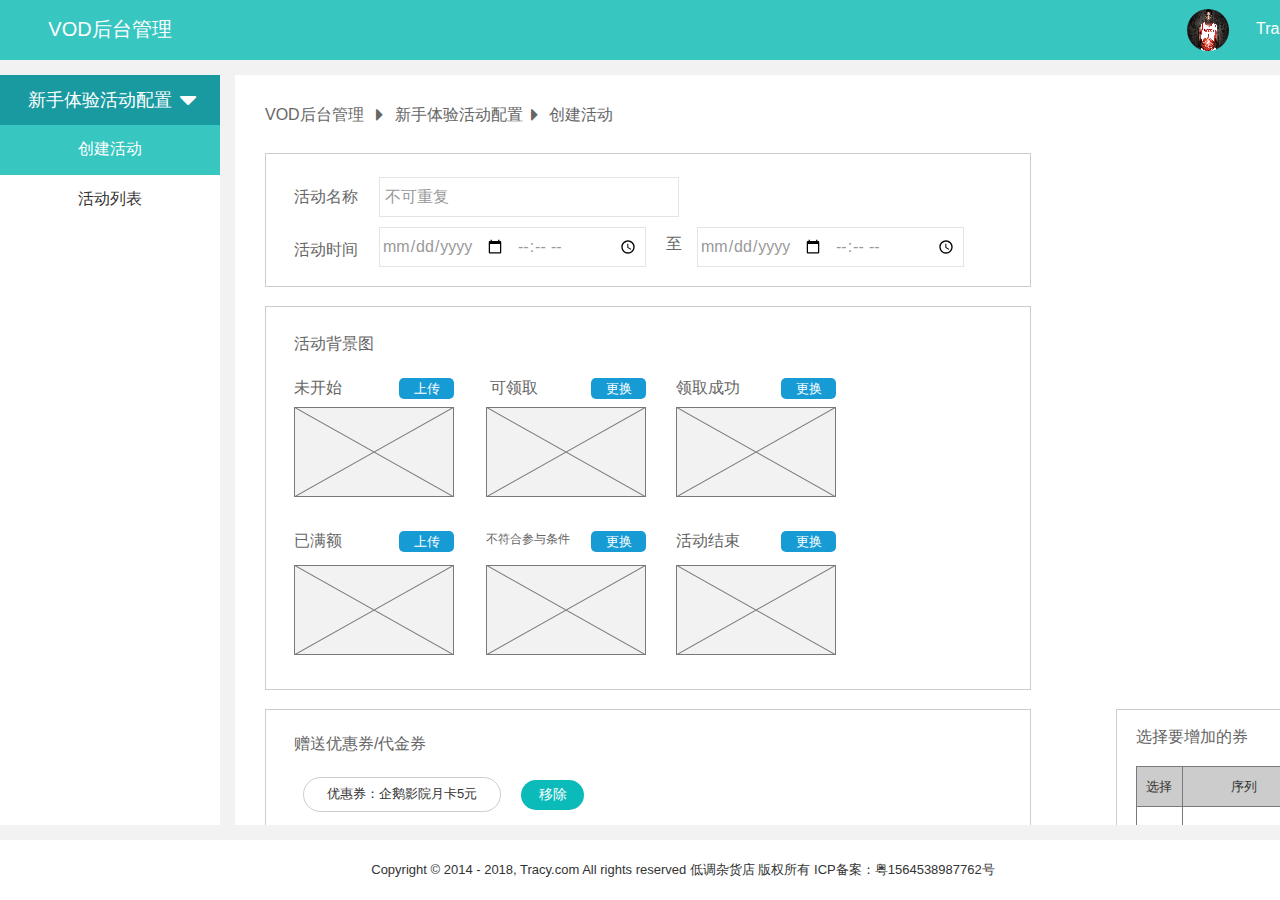
<file: index.html>
﻿<!DOCTYPE html>
<html>
  <head>
    <title>index</title>
    <meta http-equiv="X-UA-Compatible" content="IE=edge"/>
    <meta http-equiv="content-type" content="text/html; charset=utf-8"/>
    <meta name="apple-mobile-web-app-capable" content="yes"/>
    <link href="resources/css/jquery-ui-themes.css" type="text/css" rel="stylesheet"/>
    <link href="resources/css/axure_rp_page.css" type="text/css" rel="stylesheet"/>
    <link href="data/styles.css" type="text/css" rel="stylesheet"/>
    <link href="files/index/styles.css" type="text/css" rel="stylesheet"/>
    <link href="http://netdna.bootstrapcdn.com/font-awesome/4.7.0/css/font-awesome.css" type="text/css" rel="stylesheet"/>
    <script src="resources/scripts/jquery-1.7.1.min.js"></script>
    <script src="resources/scripts/jquery-ui-1.8.10.custom.min.js"></script>
    <script src="resources/scripts/axure/axQuery.js"></script>
    <script src="resources/scripts/axure/globals.js"></script>
    <script src="resources/scripts/axutils.js"></script>
    <script src="resources/scripts/axure/annotation.js"></script>
    <script src="resources/scripts/axure/axQuery.std.js"></script>
    <script src="resources/scripts/axure/doc.js"></script>
    <script src="data/document.js"></script>
    <script src="resources/scripts/messagecenter.js"></script>
    <script src="resources/scripts/axure/events.js"></script>
    <script src="resources/scripts/axure/recording.js"></script>
    <script src="resources/scripts/axure/action.js"></script>
    <script src="resources/scripts/axure/expr.js"></script>
    <script src="resources/scripts/axure/geometry.js"></script>
    <script src="resources/scripts/axure/flyout.js"></script>
    <script src="resources/scripts/axure/ie.js"></script>
    <script src="resources/scripts/axure/model.js"></script>
    <script src="resources/scripts/axure/repeater.js"></script>
    <script src="resources/scripts/axure/sto.js"></script>
    <script src="resources/scripts/axure/utils.temp.js"></script>
    <script src="resources/scripts/axure/variables.js"></script>
    <script src="resources/scripts/axure/drag.js"></script>
    <script src="resources/scripts/axure/move.js"></script>
    <script src="resources/scripts/axure/visibility.js"></script>
    <script src="resources/scripts/axure/style.js"></script>
    <script src="resources/scripts/axure/adaptive.js"></script>
    <script src="resources/scripts/axure/tree.js"></script>
    <script src="resources/scripts/axure/init.temp.js"></script>
    <script src="files/index/data.js"></script>
    <script src="resources/scripts/axure/legacy.js"></script>
    <script src="resources/scripts/axure/viewer.js"></script>
    <script src="resources/scripts/axure/math.js"></script>
    <script type="text/javascript">
      $axure.utils.getTransparentGifPath = function() { return 'resources/images/transparent.gif'; };
      $axure.utils.getOtherPath = function() { return 'resources/Other.html'; };
      $axure.utils.getReloadPath = function() { return 'resources/reload.html'; };
    </script>
  </head>
  <body>
    <div id="base" class="">

      <!-- Unnamed (Rectangle) -->
      <div id="u0" class="ax_default box_2">
        <div id="u0_div" class=""></div>
        <!-- Unnamed () -->
        <div id="u1" class="text">
          <p><span>Copyright © 2014 - 2018, Tracy.com All rights reserved 低调杂货店 版权所有 ICP备案：粤1564538987762号</span></p>
        </div>
      </div>

      <!-- 左侧菜单 (Dynamic Panel) -->
      <div id="u2" class="ax_default" data-label="左侧菜单">
        <div id="u2_state0" class="panel_state" data-label="系统管理">
          <div id="u2_state0_content" class="panel_state_content">

            <!-- Unnamed (Dynamic Panel) -->
            <div id="u3" class="ax_default">
              <div id="u3_state0" class="panel_state" data-label="State1">
                <div id="u3_state0_content" class="panel_state_content">

                  <!-- Unnamed (Group) -->
                  <div id="u4" class="ax_default" data-width="220" data-height="50">

                    <!-- Unnamed (Rectangle) -->
                    <div id="u5" class="ax_default box_2">
                      <div id="u5_div" class=""></div>
                      <!-- Unnamed () -->
                      <div id="u6" class="text">
                        <p><span>新手体验活动配置&nbsp; &nbsp;&nbsp; </span></p>
                      </div>
                    </div>

                    <!-- Unnamed (Rectangle) -->
                    <div id="u7" class="ax_default label">
                      <div id="u7_div" class=""></div>
                      <!-- Unnamed () -->
                      <div id="u8" class="text">
                        <p><span></span></p>
                      </div>
                    </div>
                  </div>

                  <!-- Unnamed (Rectangle) -->
                  <div id="u9" class="ax_default box_1 selected" selectiongroup="menu2">
                    <div id="u9_div" class="selected"></div>
                    <!-- Unnamed () -->
                    <div id="u10" class="text">
                      <p><span>创建活动</span></p>
                    </div>
                  </div>

                  <!-- Unnamed (Rectangle) -->
                  <div id="u11" class="ax_default box_1" selectiongroup="menu2">
                    <div id="u11_div" class=""></div>
                    <!-- Unnamed () -->
                    <div id="u12" class="text">
                      <p><span>活动列表</span></p>
                    </div>
                  </div>
                </div>
              </div>
              <div id="u3_state1" class="panel_state" data-label="State2" style="display:none; visibility: hidden;">
                <div id="u3_state1_content" class="panel_state_content">

                  <!-- Unnamed (Group) -->
                  <div id="u13" class="ax_default" data-width="220" data-height="50">

                    <!-- Unnamed (Rectangle) -->
                    <div id="u14" class="ax_default box_2">
                      <div id="u14_div" class=""></div>
                      <!-- Unnamed () -->
                      <div id="u15" class="text">
                        <p><span>新手体验活动配置&nbsp; &nbsp; </span></p>
                      </div>
                    </div>

                    <!-- Unnamed (Rectangle) -->
                    <div id="u16" class="ax_default label">
                      <div id="u16_div" class=""></div>
                      <!-- Unnamed () -->
                      <div id="u17" class="text">
                        <p><span></span></p>
                      </div>
                    </div>
                  </div>
                </div>
              </div>
            </div>
          </div>
        </div>
        <div id="u2_state1" class="panel_state" data-label="商户管理" style="display:none; visibility: hidden;">
          <div id="u2_state1_content" class="panel_state_content">

            <!-- Unnamed (Dynamic Panel) -->
            <div id="u18" class="ax_default">
              <div id="u18_state0" class="panel_state" data-label="State1">
                <div id="u18_state0_content" class="panel_state_content">

                  <!-- Unnamed (Group) -->
                  <div id="u19" class="ax_default" data-width="220" data-height="50">

                    <!-- Unnamed (Rectangle) -->
                    <div id="u20" class="ax_default box_2">
                      <div id="u20_div" class=""></div>
                      <!-- Unnamed () -->
                      <div id="u21" class="text">
                        <p><span>商户管理</span></p>
                      </div>
                    </div>

                    <!-- Unnamed (Rectangle) -->
                    <div id="u22" class="ax_default label">
                      <div id="u22_div" class=""></div>
                      <!-- Unnamed () -->
                      <div id="u23" class="text">
                        <p><span></span></p>
                      </div>
                    </div>
                  </div>

                  <!-- Unnamed (Rectangle) -->
                  <div id="u24" class="ax_default box_1 selected" selectiongroup="menu2">
                    <div id="u24_div" class="selected"></div>
                    <!-- Unnamed () -->
                    <div id="u25" class="text">
                      <p><span>商户列表</span></p>
                    </div>
                  </div>
                </div>
              </div>
              <div id="u18_state1" class="panel_state" data-label="State2" style="display:none; visibility: hidden;">
                <div id="u18_state1_content" class="panel_state_content">

                  <!-- Unnamed (Group) -->
                  <div id="u26" class="ax_default" data-width="220" data-height="50">

                    <!-- Unnamed (Rectangle) -->
                    <div id="u27" class="ax_default box_2">
                      <div id="u27_div" class=""></div>
                      <!-- Unnamed () -->
                      <div id="u28" class="text">
                        <p><span>商户管理</span></p>
                      </div>
                    </div>

                    <!-- Unnamed (Rectangle) -->
                    <div id="u29" class="ax_default label">
                      <div id="u29_div" class=""></div>
                      <!-- Unnamed () -->
                      <div id="u30" class="text">
                        <p><span></span></p>
                      </div>
                    </div>
                  </div>
                </div>
              </div>
            </div>
          </div>
        </div>
        <div id="u2_state2" class="panel_state" data-label="产品中心" style="display:none; visibility: hidden;">
          <div id="u2_state2_content" class="panel_state_content">

            <!-- Unnamed (Dynamic Panel) -->
            <div id="u31" class="ax_default">
              <div id="u31_state0" class="panel_state" data-label="State1">
                <div id="u31_state0_content" class="panel_state_content">

                  <!-- Unnamed (Group) -->
                  <div id="u32" class="ax_default" data-width="220" data-height="50">

                    <!-- Unnamed (Rectangle) -->
                    <div id="u33" class="ax_default box_2">
                      <div id="u33_div" class=""></div>
                      <!-- Unnamed () -->
                      <div id="u34" class="text">
                        <p><span>商品管理</span></p>
                      </div>
                    </div>

                    <!-- Unnamed (Rectangle) -->
                    <div id="u35" class="ax_default label">
                      <div id="u35_div" class=""></div>
                      <!-- Unnamed () -->
                      <div id="u36" class="text">
                        <p><span></span></p>
                      </div>
                    </div>
                  </div>

                  <!-- Unnamed (Rectangle) -->
                  <div id="u37" class="ax_default box_1 selected" selectiongroup="menu2">
                    <div id="u37_div" class="selected"></div>
                    <!-- Unnamed () -->
                    <div id="u38" class="text">
                      <p><span>商品分类</span></p>
                    </div>
                  </div>

                  <!-- Unnamed (Rectangle) -->
                  <div id="u39" class="ax_default box_1" selectiongroup="menu2">
                    <div id="u39_div" class=""></div>
                    <!-- Unnamed () -->
                    <div id="u40" class="text">
                      <p><span>商品管理</span></p>
                    </div>
                  </div>

                  <!-- Unnamed (Rectangle) -->
                  <div id="u41" class="ax_default box_1" selectiongroup="menu2">
                    <div id="u41_div" class=""></div>
                    <!-- Unnamed () -->
                    <div id="u42" class="text">
                      <p><span>套餐管理</span></p>
                    </div>
                  </div>
                </div>
              </div>
              <div id="u31_state1" class="panel_state" data-label="State2" style="display:none; visibility: hidden;">
                <div id="u31_state1_content" class="panel_state_content">

                  <!-- Unnamed (Group) -->
                  <div id="u43" class="ax_default" data-width="220" data-height="50">

                    <!-- Unnamed (Rectangle) -->
                    <div id="u44" class="ax_default box_2">
                      <div id="u44_div" class=""></div>
                      <!-- Unnamed () -->
                      <div id="u45" class="text">
                        <p><span>商品管理</span></p>
                      </div>
                    </div>

                    <!-- Unnamed (Rectangle) -->
                    <div id="u46" class="ax_default label">
                      <div id="u46_div" class=""></div>
                      <!-- Unnamed () -->
                      <div id="u47" class="text">
                        <p><span></span></p>
                      </div>
                    </div>
                  </div>
                </div>
              </div>
            </div>

            <!-- Unnamed (Dynamic Panel) -->
            <div id="u48" class="ax_default">
              <div id="u48_state0" class="panel_state" data-label="State1">
                <div id="u48_state0_content" class="panel_state_content">

                  <!-- Unnamed (Group) -->
                  <div id="u49" class="ax_default" data-width="220" data-height="50">

                    <!-- Unnamed (Rectangle) -->
                    <div id="u50" class="ax_default box_2">
                      <div id="u50_div" class=""></div>
                      <!-- Unnamed () -->
                      <div id="u51" class="text">
                        <p><span>基本信息</span></p>
                      </div>
                    </div>

                    <!-- Unnamed (Rectangle) -->
                    <div id="u52" class="ax_default label">
                      <div id="u52_div" class=""></div>
                      <!-- Unnamed () -->
                      <div id="u53" class="text">
                        <p><span></span></p>
                      </div>
                    </div>
                  </div>

                  <!-- Unnamed (Rectangle) -->
                  <div id="u54" class="ax_default box_1 selected" selectiongroup="menu2">
                    <div id="u54_div" class="selected"></div>
                    <!-- Unnamed () -->
                    <div id="u55" class="text">
                      <p><span>店铺管理</span></p>
                    </div>
                  </div>
                </div>
              </div>
              <div id="u48_state1" class="panel_state" data-label="State2" style="display:none; visibility: hidden;">
                <div id="u48_state1_content" class="panel_state_content">

                  <!-- Unnamed (Group) -->
                  <div id="u56" class="ax_default" data-width="220" data-height="50">

                    <!-- Unnamed (Rectangle) -->
                    <div id="u57" class="ax_default box_2">
                      <div id="u57_div" class=""></div>
                      <!-- Unnamed () -->
                      <div id="u58" class="text">
                        <p><span>基本信息</span></p>
                      </div>
                    </div>

                    <!-- Unnamed (Rectangle) -->
                    <div id="u59" class="ax_default label">
                      <div id="u59_div" class=""></div>
                      <!-- Unnamed () -->
                      <div id="u60" class="text">
                        <p><span></span></p>
                      </div>
                    </div>
                  </div>
                </div>
              </div>
            </div>
          </div>
        </div>
        <div id="u2_state3" class="panel_state" data-label="库存管理" style="display:none; visibility: hidden;">
          <div id="u2_state3_content" class="panel_state_content">

            <!-- Unnamed (Dynamic Panel) -->
            <div id="u61" class="ax_default">
              <div id="u61_state0" class="panel_state" data-label="State1">
                <div id="u61_state0_content" class="panel_state_content">

                  <!-- Unnamed (Group) -->
                  <div id="u62" class="ax_default" data-width="220" data-height="50">

                    <!-- Unnamed (Rectangle) -->
                    <div id="u63" class="ax_default box_2">
                      <div id="u63_div" class=""></div>
                      <!-- Unnamed () -->
                      <div id="u64" class="text">
                        <p><span>仓库业务</span></p>
                      </div>
                    </div>

                    <!-- Unnamed (Rectangle) -->
                    <div id="u65" class="ax_default label">
                      <div id="u65_div" class=""></div>
                      <!-- Unnamed () -->
                      <div id="u66" class="text">
                        <p><span></span></p>
                      </div>
                    </div>
                  </div>

                  <!-- Unnamed (Rectangle) -->
                  <div id="u67" class="ax_default box_1 selected" selectiongroup="menu2">
                    <div id="u67_div" class="selected"></div>
                    <!-- Unnamed () -->
                    <div id="u68" class="text">
                      <p><span>领用单</span></p>
                    </div>
                  </div>

                  <!-- Unnamed (Rectangle) -->
                  <div id="u69" class="ax_default box_1" selectiongroup="menu2">
                    <div id="u69_div" class=""></div>
                    <!-- Unnamed () -->
                    <div id="u70" class="text">
                      <p><span>调拨单</span></p>
                    </div>
                  </div>

                  <!-- Unnamed (Rectangle) -->
                  <div id="u71" class="ax_default box_1" selectiongroup="menu2">
                    <div id="u71_div" class=""></div>
                    <!-- Unnamed () -->
                    <div id="u72" class="text">
                      <p><span>退仓单</span></p>
                    </div>
                  </div>

                  <!-- Unnamed (Rectangle) -->
                  <div id="u73" class="ax_default box_1" selectiongroup="menu2">
                    <div id="u73_div" class=""></div>
                    <!-- Unnamed () -->
                    <div id="u74" class="text">
                      <p><span>报损单</span></p>
                    </div>
                  </div>
                </div>
              </div>
              <div id="u61_state1" class="panel_state" data-label="State2" style="display:none; visibility: hidden;">
                <div id="u61_state1_content" class="panel_state_content">

                  <!-- Unnamed (Group) -->
                  <div id="u75" class="ax_default" data-width="220" data-height="50">

                    <!-- Unnamed (Rectangle) -->
                    <div id="u76" class="ax_default box_2">
                      <div id="u76_div" class=""></div>
                      <!-- Unnamed () -->
                      <div id="u77" class="text">
                        <p><span>仓库业务</span></p>
                      </div>
                    </div>

                    <!-- Unnamed (Rectangle) -->
                    <div id="u78" class="ax_default label">
                      <div id="u78_div" class=""></div>
                      <!-- Unnamed () -->
                      <div id="u79" class="text">
                        <p><span></span></p>
                      </div>
                    </div>
                  </div>
                </div>
              </div>
            </div>

            <!-- Unnamed (Dynamic Panel) -->
            <div id="u80" class="ax_default">
              <div id="u80_state0" class="panel_state" data-label="State1">
                <div id="u80_state0_content" class="panel_state_content">

                  <!-- Unnamed (Group) -->
                  <div id="u81" class="ax_default" data-width="220" data-height="50">

                    <!-- Unnamed (Rectangle) -->
                    <div id="u82" class="ax_default box_2">
                      <div id="u82_div" class=""></div>
                      <!-- Unnamed () -->
                      <div id="u83" class="text">
                        <p><span>采购业务</span></p>
                      </div>
                    </div>

                    <!-- Unnamed (Rectangle) -->
                    <div id="u84" class="ax_default label">
                      <div id="u84_div" class=""></div>
                      <!-- Unnamed () -->
                      <div id="u85" class="text">
                        <p><span></span></p>
                      </div>
                    </div>
                  </div>

                  <!-- Unnamed (Rectangle) -->
                  <div id="u86" class="ax_default box_1" selectiongroup="menu2">
                    <div id="u86_div" class=""></div>
                    <!-- Unnamed () -->
                    <div id="u87" class="text">
                      <p><span>采购单</span></p>
                    </div>
                  </div>

                  <!-- Unnamed (Rectangle) -->
                  <div id="u88" class="ax_default box_1" selectiongroup="menu2">
                    <div id="u88_div" class=""></div>
                    <!-- Unnamed () -->
                    <div id="u89" class="text">
                      <p><span>入库单</span></p>
                    </div>
                  </div>
                </div>
              </div>
              <div id="u80_state1" class="panel_state" data-label="State2" style="display:none; visibility: hidden;">
                <div id="u80_state1_content" class="panel_state_content">

                  <!-- Unnamed (Group) -->
                  <div id="u90" class="ax_default" data-width="220" data-height="50">

                    <!-- Unnamed (Rectangle) -->
                    <div id="u91" class="ax_default box_2">
                      <div id="u91_div" class=""></div>
                      <!-- Unnamed () -->
                      <div id="u92" class="text">
                        <p><span>采购业务</span></p>
                      </div>
                    </div>

                    <!-- Unnamed (Rectangle) -->
                    <div id="u93" class="ax_default label">
                      <div id="u93_div" class=""></div>
                      <!-- Unnamed () -->
                      <div id="u94" class="text">
                        <p><span></span></p>
                      </div>
                    </div>
                  </div>
                </div>
              </div>
            </div>

            <!-- Unnamed (Dynamic Panel) -->
            <div id="u95" class="ax_default">
              <div id="u95_state0" class="panel_state" data-label="State1">
                <div id="u95_state0_content" class="panel_state_content">

                  <!-- Unnamed (Group) -->
                  <div id="u96" class="ax_default" data-width="220" data-height="50">

                    <!-- Unnamed (Rectangle) -->
                    <div id="u97" class="ax_default box_2">
                      <div id="u97_div" class=""></div>
                      <!-- Unnamed () -->
                      <div id="u98" class="text">
                        <p><span>库存资料</span></p>
                      </div>
                    </div>

                    <!-- Unnamed (Rectangle) -->
                    <div id="u99" class="ax_default label">
                      <div id="u99_div" class=""></div>
                      <!-- Unnamed () -->
                      <div id="u100" class="text">
                        <p><span></span></p>
                      </div>
                    </div>
                  </div>

                  <!-- Unnamed (Rectangle) -->
                  <div id="u101" class="ax_default box_1 selected" selectiongroup="menu2">
                    <div id="u101_div" class="selected"></div>
                    <!-- Unnamed () -->
                    <div id="u102" class="text">
                      <p><span>仓库档案</span></p>
                    </div>
                  </div>

                  <!-- Unnamed (Rectangle) -->
                  <div id="u103" class="ax_default box_1" selectiongroup="menu2">
                    <div id="u103_div" class=""></div>
                    <!-- Unnamed () -->
                    <div id="u104" class="text">
                      <p><span>物料类型</span></p>
                    </div>
                  </div>

                  <!-- Unnamed (Rectangle) -->
                  <div id="u105" class="ax_default box_1" selectiongroup="menu2">
                    <div id="u105_div" class=""></div>
                    <!-- Unnamed () -->
                    <div id="u106" class="text">
                      <p><span>物料档案</span></p>
                    </div>
                  </div>
                </div>
              </div>
              <div id="u95_state1" class="panel_state" data-label="State2" style="display:none; visibility: hidden;">
                <div id="u95_state1_content" class="panel_state_content">

                  <!-- Unnamed (Group) -->
                  <div id="u107" class="ax_default" data-width="220" data-height="50">

                    <!-- Unnamed (Rectangle) -->
                    <div id="u108" class="ax_default box_2">
                      <div id="u108_div" class=""></div>
                      <!-- Unnamed () -->
                      <div id="u109" class="text">
                        <p><span>库存资料</span></p>
                      </div>
                    </div>

                    <!-- Unnamed (Rectangle) -->
                    <div id="u110" class="ax_default label">
                      <div id="u110_div" class=""></div>
                      <!-- Unnamed () -->
                      <div id="u111" class="text">
                        <p><span></span></p>
                      </div>
                    </div>
                  </div>
                </div>
              </div>
            </div>
          </div>
        </div>
        <div id="u2_state4" class="panel_state" data-label="运营中心" style="display:none; visibility: hidden;">
          <div id="u2_state4_content" class="panel_state_content">

            <!-- Unnamed (Dynamic Panel) -->
            <div id="u112" class="ax_default">
              <div id="u112_state0" class="panel_state" data-label="State1">
                <div id="u112_state0_content" class="panel_state_content">

                  <!-- Unnamed (Group) -->
                  <div id="u113" class="ax_default" data-width="220" data-height="50">

                    <!-- Unnamed (Rectangle) -->
                    <div id="u114" class="ax_default box_2">
                      <div id="u114_div" class=""></div>
                      <!-- Unnamed () -->
                      <div id="u115" class="text">
                        <p><span>会员管理</span></p>
                      </div>
                    </div>

                    <!-- Unnamed (Rectangle) -->
                    <div id="u116" class="ax_default label">
                      <div id="u116_div" class=""></div>
                      <!-- Unnamed () -->
                      <div id="u117" class="text">
                        <p><span></span></p>
                      </div>
                    </div>
                  </div>

                  <!-- Unnamed (Rectangle) -->
                  <div id="u118" class="ax_default box_1" selectiongroup="menu2">
                    <div id="u118_div" class=""></div>
                    <!-- Unnamed () -->
                    <div id="u119" class="text">
                      <p><span>会员等级</span></p>
                    </div>
                  </div>

                  <!-- Unnamed (Rectangle) -->
                  <div id="u120" class="ax_default box_1" selectiongroup="menu2">
                    <div id="u120_div" class=""></div>
                    <!-- Unnamed () -->
                    <div id="u121" class="text">
                      <p><span>会员档案</span></p>
                    </div>
                  </div>
                </div>
              </div>
              <div id="u112_state1" class="panel_state" data-label="State2" style="display:none; visibility: hidden;">
                <div id="u112_state1_content" class="panel_state_content">

                  <!-- Unnamed (Group) -->
                  <div id="u122" class="ax_default" data-width="220" data-height="50">

                    <!-- Unnamed (Rectangle) -->
                    <div id="u123" class="ax_default box_2">
                      <div id="u123_div" class=""></div>
                      <!-- Unnamed () -->
                      <div id="u124" class="text">
                        <p><span>会员管理</span></p>
                      </div>
                    </div>

                    <!-- Unnamed (Rectangle) -->
                    <div id="u125" class="ax_default label">
                      <div id="u125_div" class=""></div>
                      <!-- Unnamed () -->
                      <div id="u126" class="text">
                        <p><span></span></p>
                      </div>
                    </div>
                  </div>
                </div>
              </div>
            </div>

            <!-- Unnamed (Dynamic Panel) -->
            <div id="u127" class="ax_default">
              <div id="u127_state0" class="panel_state" data-label="State1">
                <div id="u127_state0_content" class="panel_state_content">

                  <!-- Unnamed (Group) -->
                  <div id="u128" class="ax_default" data-width="220" data-height="50">

                    <!-- Unnamed (Rectangle) -->
                    <div id="u129" class="ax_default box_2">
                      <div id="u129_div" class=""></div>
                      <!-- Unnamed () -->
                      <div id="u130" class="text">
                        <p><span>内容管理</span></p>
                      </div>
                    </div>

                    <!-- Unnamed (Rectangle) -->
                    <div id="u131" class="ax_default label">
                      <div id="u131_div" class=""></div>
                      <!-- Unnamed () -->
                      <div id="u132" class="text">
                        <p><span></span></p>
                      </div>
                    </div>
                  </div>

                  <!-- Unnamed (Rectangle) -->
                  <div id="u133" class="ax_default box_1 selected" selectiongroup="menu2">
                    <div id="u133_div" class="selected"></div>
                    <!-- Unnamed () -->
                    <div id="u134" class="text">
                      <p><span>文章分类</span></p>
                    </div>
                  </div>

                  <!-- Unnamed (Rectangle) -->
                  <div id="u135" class="ax_default box_1" selectiongroup="menu2">
                    <div id="u135_div" class=""></div>
                    <!-- Unnamed () -->
                    <div id="u136" class="text">
                      <p><span>文章管理</span></p>
                    </div>
                  </div>

                  <!-- Unnamed (Rectangle) -->
                  <div id="u137" class="ax_default box_1" selectiongroup="menu2">
                    <div id="u137_div" class=""></div>
                    <!-- Unnamed () -->
                    <div id="u138" class="text">
                      <p><span>公告管理</span></p>
                    </div>
                  </div>

                  <!-- Unnamed (Rectangle) -->
                  <div id="u139" class="ax_default box_1" selectiongroup="menu2">
                    <div id="u139_div" class=""></div>
                    <!-- Unnamed () -->
                    <div id="u140" class="text">
                      <p><span>广告管理</span></p>
                    </div>
                  </div>

                  <!-- Unnamed (Rectangle) -->
                  <div id="u141" class="ax_default box_1" selectiongroup="menu2">
                    <div id="u141_div" class=""></div>
                    <!-- Unnamed () -->
                    <div id="u142" class="text">
                      <p><span>消息模板</span></p>
                    </div>
                  </div>
                </div>
              </div>
              <div id="u127_state1" class="panel_state" data-label="State2" style="display:none; visibility: hidden;">
                <div id="u127_state1_content" class="panel_state_content">

                  <!-- Unnamed (Group) -->
                  <div id="u143" class="ax_default" data-width="220" data-height="50">

                    <!-- Unnamed (Rectangle) -->
                    <div id="u144" class="ax_default box_2">
                      <div id="u144_div" class=""></div>
                      <!-- Unnamed () -->
                      <div id="u145" class="text">
                        <p><span>内容管理</span></p>
                      </div>
                    </div>

                    <!-- Unnamed (Rectangle) -->
                    <div id="u146" class="ax_default label">
                      <div id="u146_div" class=""></div>
                      <!-- Unnamed () -->
                      <div id="u147" class="text">
                        <p><span></span></p>
                      </div>
                    </div>
                  </div>
                </div>
              </div>
            </div>
          </div>
        </div>
        <div id="u2_state5" class="panel_state" data-label="订单管理" style="display:none; visibility: hidden;">
          <div id="u2_state5_content" class="panel_state_content">

            <!-- Unnamed (Dynamic Panel) -->
            <div id="u148" class="ax_default">
              <div id="u148_state0" class="panel_state" data-label="State1">
                <div id="u148_state0_content" class="panel_state_content">

                  <!-- Unnamed (Group) -->
                  <div id="u149" class="ax_default" data-width="220" data-height="50">

                    <!-- Unnamed (Rectangle) -->
                    <div id="u150" class="ax_default box_2">
                      <div id="u150_div" class=""></div>
                      <!-- Unnamed () -->
                      <div id="u151" class="text">
                        <p><span>订单管理</span></p>
                      </div>
                    </div>

                    <!-- Unnamed (Rectangle) -->
                    <div id="u152" class="ax_default label">
                      <div id="u152_div" class=""></div>
                      <!-- Unnamed () -->
                      <div id="u153" class="text">
                        <p><span></span></p>
                      </div>
                    </div>
                  </div>

                  <!-- Unnamed (Rectangle) -->
                  <div id="u154" class="ax_default box_1 selected" selectiongroup="menu2">
                    <div id="u154_div" class="selected"></div>
                    <!-- Unnamed () -->
                    <div id="u155" class="text">
                      <p><span>订单列表</span></p>
                    </div>
                  </div>

                  <!-- Unnamed (Rectangle) -->
                  <div id="u156" class="ax_default box_1" selectiongroup="menu2">
                    <div id="u156_div" class=""></div>
                    <!-- Unnamed () -->
                    <div id="u157" class="text">
                      <p><span>退订列表</span></p>
                    </div>
                  </div>
                </div>
              </div>
              <div id="u148_state1" class="panel_state" data-label="State2" style="display:none; visibility: hidden;">
                <div id="u148_state1_content" class="panel_state_content">

                  <!-- Unnamed (Group) -->
                  <div id="u158" class="ax_default" data-width="220" data-height="50">

                    <!-- Unnamed (Rectangle) -->
                    <div id="u159" class="ax_default box_2">
                      <div id="u159_div" class=""></div>
                      <!-- Unnamed () -->
                      <div id="u160" class="text">
                        <p><span>订单管理</span></p>
                      </div>
                    </div>

                    <!-- Unnamed (Rectangle) -->
                    <div id="u161" class="ax_default label">
                      <div id="u161_div" class=""></div>
                      <!-- Unnamed () -->
                      <div id="u162" class="text">
                        <p><span></span></p>
                      </div>
                    </div>
                  </div>
                </div>
              </div>
            </div>
          </div>
        </div>
        <div id="u2_state6" class="panel_state" data-label="报表管理" style="display:none; visibility: hidden;">
          <div id="u2_state6_content" class="panel_state_content">

            <!-- Unnamed (Dynamic Panel) -->
            <div id="u163" class="ax_default">
              <div id="u163_state0" class="panel_state" data-label="State1">
                <div id="u163_state0_content" class="panel_state_content">

                  <!-- Unnamed (Group) -->
                  <div id="u164" class="ax_default" data-width="220" data-height="50">

                    <!-- Unnamed (Rectangle) -->
                    <div id="u165" class="ax_default box_2">
                      <div id="u165_div" class=""></div>
                      <!-- Unnamed () -->
                      <div id="u166" class="text">
                        <p><span>市场报表</span></p>
                      </div>
                    </div>

                    <!-- Unnamed (Rectangle) -->
                    <div id="u167" class="ax_default label">
                      <div id="u167_div" class=""></div>
                      <!-- Unnamed () -->
                      <div id="u168" class="text">
                        <p><span></span></p>
                      </div>
                    </div>
                  </div>

                  <!-- Unnamed (Rectangle) -->
                  <div id="u169" class="ax_default box_1" selectiongroup="menu2">
                    <div id="u169_div" class=""></div>
                    <!-- Unnamed () -->
                    <div id="u170" class="text">
                      <p><span>结算报表</span></p>
                    </div>
                  </div>
                </div>
              </div>
              <div id="u163_state1" class="panel_state" data-label="State2" style="display:none; visibility: hidden;">
                <div id="u163_state1_content" class="panel_state_content">

                  <!-- Unnamed (Group) -->
                  <div id="u171" class="ax_default" data-width="220" data-height="50">

                    <!-- Unnamed (Rectangle) -->
                    <div id="u172" class="ax_default box_2">
                      <div id="u172_div" class=""></div>
                      <!-- Unnamed () -->
                      <div id="u173" class="text">
                        <p><span>市场报表</span></p>
                      </div>
                    </div>

                    <!-- Unnamed (Rectangle) -->
                    <div id="u174" class="ax_default label">
                      <div id="u174_div" class=""></div>
                      <!-- Unnamed () -->
                      <div id="u175" class="text">
                        <p><span></span></p>
                      </div>
                    </div>
                  </div>
                </div>
              </div>
            </div>

            <!-- Unnamed (Dynamic Panel) -->
            <div id="u176" class="ax_default">
              <div id="u176_state0" class="panel_state" data-label="State1">
                <div id="u176_state0_content" class="panel_state_content">

                  <!-- Unnamed (Group) -->
                  <div id="u177" class="ax_default" data-width="220" data-height="50">

                    <!-- Unnamed (Rectangle) -->
                    <div id="u178" class="ax_default box_2">
                      <div id="u178_div" class=""></div>
                      <!-- Unnamed () -->
                      <div id="u179" class="text">
                        <p><span>财务报表</span></p>
                      </div>
                    </div>

                    <!-- Unnamed (Rectangle) -->
                    <div id="u180" class="ax_default label">
                      <div id="u180_div" class=""></div>
                      <!-- Unnamed () -->
                      <div id="u181" class="text">
                        <p><span></span></p>
                      </div>
                    </div>
                  </div>

                  <!-- Unnamed (Rectangle) -->
                  <div id="u182" class="ax_default box_1 selected" selectiongroup="menu2">
                    <div id="u182_div" class="selected"></div>
                    <!-- Unnamed () -->
                    <div id="u183" class="text">
                      <p><span>销售报表</span></p>
                    </div>
                  </div>

                  <!-- Unnamed (Rectangle) -->
                  <div id="u184" class="ax_default box_1" selectiongroup="menu2">
                    <div id="u184_div" class=""></div>
                    <!-- Unnamed () -->
                    <div id="u185" class="text">
                      <p><span>营业日报表</span></p>
                    </div>
                  </div>
                </div>
              </div>
              <div id="u176_state1" class="panel_state" data-label="State2" style="display:none; visibility: hidden;">
                <div id="u176_state1_content" class="panel_state_content">

                  <!-- Unnamed (Group) -->
                  <div id="u186" class="ax_default" data-width="220" data-height="50">

                    <!-- Unnamed (Rectangle) -->
                    <div id="u187" class="ax_default box_2">
                      <div id="u187_div" class=""></div>
                      <!-- Unnamed () -->
                      <div id="u188" class="text">
                        <p><span>财务报表</span></p>
                      </div>
                    </div>

                    <!-- Unnamed (Rectangle) -->
                    <div id="u189" class="ax_default label">
                      <div id="u189_div" class=""></div>
                      <!-- Unnamed () -->
                      <div id="u190" class="text">
                        <p><span></span></p>
                      </div>
                    </div>
                  </div>
                </div>
              </div>
            </div>
          </div>
        </div>
      </div>

      <!-- Unnamed (Inline Frame) -->
      <div id="u191" class="ax_default">
        <iframe id="u191_input" scrolling="auto" frameborder="0" webkitallowfullscreen mozallowfullscreen allowfullscreen></iframe>
      </div>

      <!-- 顶部菜单 (Dynamic Panel) -->
      <div id="u192" class="ax_default" data-label="顶部菜单">
        <div id="u192_state0" class="panel_state" data-label="State1">
          <div id="u192_state0_content" class="panel_state_content">

            <!-- Unnamed (Rectangle) -->
            <div id="u193" class="ax_default box_2">
              <div id="u193_div" class=""></div>
              <!-- Unnamed () -->
              <div id="u194" class="text" style="display:none; visibility: hidden">
                <p><span></span></p>
              </div>
            </div>

            <!-- Unnamed (Rectangle) -->
            <div id="u195" class="ax_default box_2">
              <div id="u195_div" class=""></div>
              <!-- Unnamed () -->
              <div id="u196" class="text">
                <p><span>VOD后台管理</span></p>
              </div>
            </div>
          </div>
        </div>
      </div>

      <!-- 用户中心 (Dynamic Panel) -->
      <div id="u197" class="ax_default" data-label="用户中心">
        <div id="u197_state0" class="panel_state" data-label="State1">
          <div id="u197_state0_content" class="panel_state_content">

            <!-- Unnamed (Image) -->
            <div id="u198" class="ax_default _图片">
              <img id="u198_img" class="img " src="images/index/u198.png"/>
              <!-- Unnamed () -->
              <div id="u199" class="text" style="display:none; visibility: hidden">
                <p><span></span></p>
              </div>
            </div>

            <!-- Unnamed (Group) -->
            <div id="u200" class="ax_default" data-width="100" data-height="40">

              <!-- Item (Group) -->
              <div id="u201" class="ax_default ax_default_hidden" data-label="Item" style="display:none; visibility: hidden" data-width="0" data-height="0">

                <!-- Unnamed (Rectangle) -->
                <div id="u202" class="ax_default box_1">
                  <div id="u202_div" class=""></div>
                  <!-- Unnamed () -->
                  <div id="u203" class="text" style="display:none; visibility: hidden">
                    <p><span></span></p>
                  </div>
                </div>

                <!-- Unnamed (Rectangle) -->
                <div id="u204" class="ax_default box_1" selectiongroup="box">
                  <div id="u204_div" class=""></div>
                  <!-- Unnamed () -->
                  <div id="u205" class="text">
                    <p><span>我的主页</span></p>
                  </div>
                </div>

                <!-- Unnamed (Rectangle) -->
                <div id="u206" class="ax_default box_1" selectiongroup="box">
                  <div id="u206_div" class=""></div>
                  <!-- Unnamed () -->
                  <div id="u207" class="text">
                    <p><span>个人设置</span></p>
                  </div>
                </div>

                <!-- Unnamed (Rectangle) -->
                <div id="u208" class="ax_default box_1" selectiongroup="box">
                  <div id="u208_div" class=""></div>
                  <!-- Unnamed () -->
                  <div id="u209" class="text">
                    <p><span>退出登录</span></p>
                  </div>
                </div>
              </div>

              <!-- Box (Group) -->
              <div id="u210" class="ax_default" data-label="Box" data-width="100" data-height="40">

                <!-- Unnamed (Rectangle) -->
                <div id="u211" class="ax_default box_1">
                  <div id="u211_div" class=""></div>
                  <!-- Unnamed () -->
                  <div id="u212" class="text">
                    <p><span>Tracy</span></p>
                  </div>
                </div>

                <!-- Unnamed (Rectangle) -->
                <div id="u213" class="ax_default _文本段落">
                  <div id="u213_div" class=""></div>
                  <!-- Unnamed () -->
                  <div id="u214" class="text">
                    <p><span></span></p>
                  </div>
                </div>

                <!-- Unnamed (Rectangle) -->
                <div id="u215" class="ax_default _文本段落 ax_default_hidden" style="display:none; visibility: hidden">
                  <div id="u215_div" class=""></div>
                  <!-- Unnamed () -->
                  <div id="u216" class="text">
                    <p><span></span></p>
                  </div>
                </div>
              </div>
            </div>
          </div>
        </div>
      </div>
    </div>
  </body>
</html>
</file>
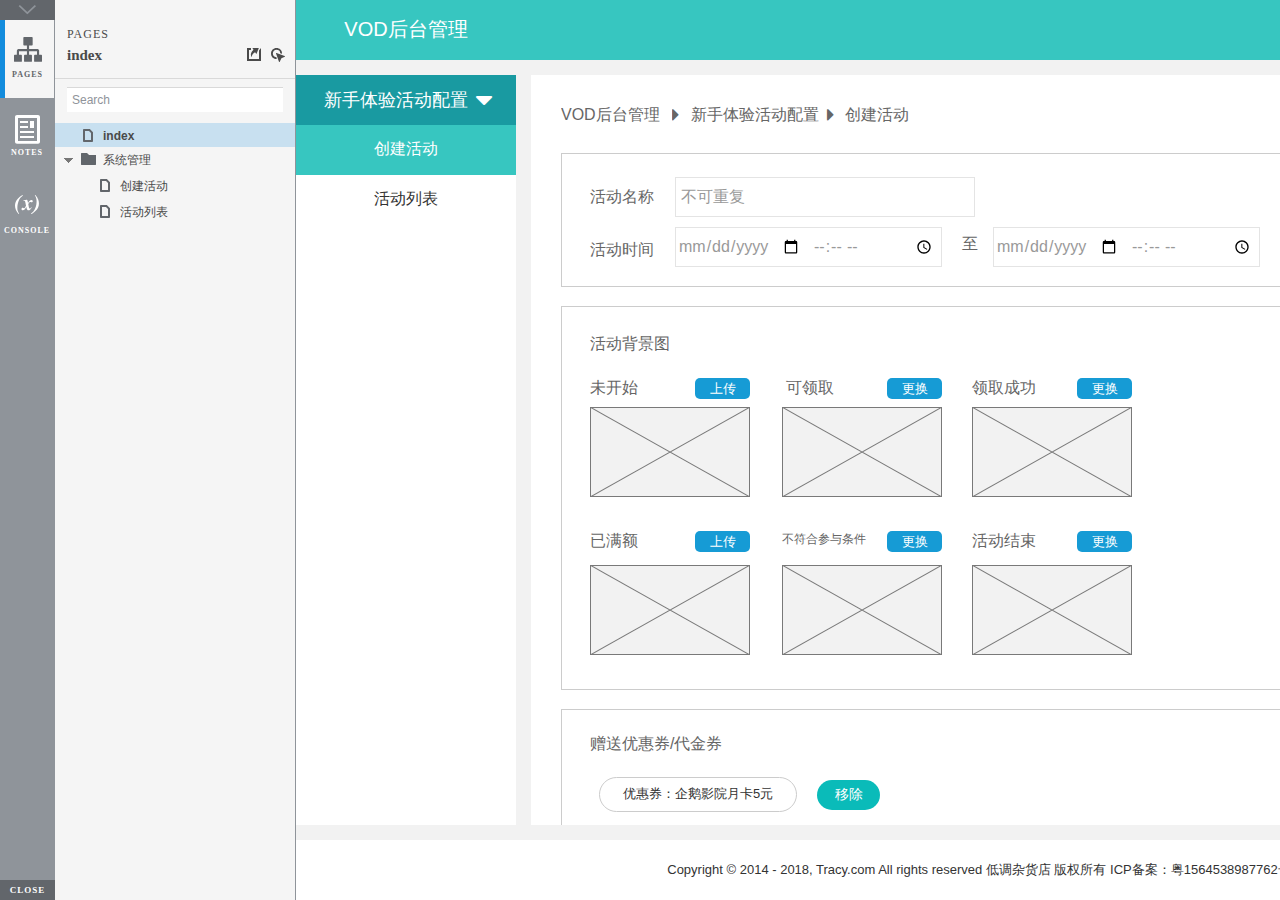
<file: start.html>
﻿<!DOCTYPE html>
<html xmlns="http://www.w3.org/1999/xhtml" xml:lang="en" lang="en">
<head>
    <title>Untitled Document</title>
    <meta http-equiv="X-UA-Compatible" content="IE=edge"/>
    <meta http-equiv="content-type" content="text/html; charset=utf-8" />
    <meta name="viewport" content="width=device-width, initial-scale=1.0" />
    <meta name="apple-mobile-web-app-capable" content="yes" />
    <link type="text/css" href="resources/css/reset.css" rel="Stylesheet" />
    <link type="text/css" href="resources/css/default.css" rel="Stylesheet" />
    <!--<link href='https://fonts.googleapis.com/css?family=Nunito:300' rel='stylesheet' type='text/css'>-->

    <script type="text/javascript">
        if (location.href.toString().indexOf('file://localhost/') == 0) {
            location.href = location.href.toString().replace('file://localhost/', 'file:///');
        }
    </script>

    <script type="text/javascript" src="resources/scripts/jquery-1.7.1.min.js"></script>
    <script type="text/javascript" src="resources/scripts/player/splitter.js"></script>
    <script type="text/javascript" src="resources/scripts/axutils.js"></script>
    <script type="text/javascript" src="resources/scripts/player/axplayer.js"></script>
    <script type="text/javascript" src="resources/scripts/messagecenter.js"></script>
    <script type="text/javascript" src="data/document.js"></script>
    <style type="text/css">

#outerContainer {
	width:1000px;
	height:1500px;
}

.vsplitbar {
    width: 3px;
    /*background: #B9B9B9;*/
    border-right: 1px solid #8f949a;
}

.vsplitbar:hover, .vsplitbar.active {
    background: #8f949a;
}

#rightPanel {
    background-color: White;
}

/*#leftPanel {
    min-width: 120px;
}*/

.splitterMask {
   position:absolute;
   top: 0;
   left: 0;
   width: 100%;
   height: 100%;
   overflow: hidden;
   background-image: url(resources/images/transparent.gif);
   z-index: 20000;
}

    </style>
    <script type="text/javascript" language="JavaScript"><!--
        var SITEMAP_COLLAPSE_VAR_NAME = 'c';
        var PLUGIN_VAR_NAME = 'g';
        var FOOTNOTES_VAR_NAME = 'fn';
        var ADAPTIVE_VIEW_VAR_NAME = 'view';
        var lastLeftPanelWidth = 295;
        var toolBarOnly = true;

        // isolate scope
        (function() {
            setUpController();
            
            var configuration = $axure.document.configuration;
            var _settings = {};
            _settings.projectId = configuration.prototypeId;
            _settings.isAxshare = configuration.isAxshare;
            _settings.loadFeedbackPlugin = configuration.loadFeedbackPlugin;
            var cHash = getHashStringVar(SITEMAP_COLLAPSE_VAR_NAME);
            _settings.startCollapsed = cHash == "1";
            if(cHash == "2") closePlayer();
            var gHash = getHashStringVar(PLUGIN_VAR_NAME);
            if(gHash == "") gHash = 1;
            _settings.startPluginGid = gHash;

            $axure.player.settings = _settings;

            $(window).bind('load', function() {
                if(CHROME_5_LOCAL && !$('body').attr('pluginDetected')) {
                    window.location = 'resources/chrome/chrome.html';
                }
            });

            $(document).ready(function() {
                $axure.page.bind('load.start', mainFrame_onload);
                $axure.messageCenter.addMessageListener(messageCenter_message);

                $(document).on('pluginShown', function (event, data) {
                    setVarInCurrentUrlHash('g', data ? data : '');
                });

                $(document).on('pluginCreated', function(event, data) {
                    if($axure.player.settings.startPluginGid == data) {
                        $axure.player.showPlugin(data);
                    }
                });

                if($axure.player.settings.loadFeedbackPlugin) {
                    if($axure.player.settings.isAxshare) {
                        $axure.utils.loadJS('/Scripts/plugins/feedback/feedback8.js');
                    } else {
                        $axure.utils.loadJS('http://share.axure.com/Scripts/plugins/feedback/feedback8.js');
                    }
                }

                if(navigator.userAgent.indexOf("MSIE") >= 0) $('#outerContainer').width('100%');
                initialize();
                if($axure.player.settings.startCollapsed) $('#outerContainer').splitter({ sizeLeft: 0 });
                else $('#outerContainer').splitter({ sizeLeft: lastLeftPanelWidth });
                $('#leftPanel').width(lastLeftPanelWidth);
                
                $(window).resize(function() { resizeContent(); });

                $('#maximizePanelContainer').hide();

                initializeLogo();

                $(window).resize();
                resizeContent();
                
                $axure.player.collapseToBar();

                if($axure.player.settings.startCollapsed) {
                    collapse();
                    $('#leftPanel').width(0);
                }

                if(MOBILE_DEVICE) {
                    $('#interfaceControlFrameMinimizeContainer').height('45px');
                    $('#interfaceControlFrameMinimizeContainer a').height('45px');
                    $('#interfaceControlFrameHeaderContainer').css('margin-top','45px');
                    $('#interfaceControlFrameCloseContainer a').css('padding','10px 0px');
                    $('#maximizePanelContainer').height('45px');//.css('top','inherit').css('bottom','0px');

                    $('body').removeClass('hashover');

                    if(IOS) {
                        $('#rightPanel').css('overflow', 'auto').css('-webkit-overflow-scrolling', 'touch').css('-ms-overflow-x', 'hidden');

                        window.addEventListener("orientationchange", function() {
                            var viewport = document.querySelector("meta[name=viewport]");
                            //so iOS doesn't zoom when switching back to portrait
                            viewport.setAttribute('content', 'width=device-width, initial-scale=1.0, maximum-scale=1.0');
                            viewport.setAttribute('content', 'width=device-width, initial-scale=1.0');
                            resizeContent();
                        }, false);

                        $axure.page.bind('load.start', function() {
                            resizeContent();
                        });
                    }
                }

            });

            function initialize() {
                var legacyQString = getQueryString("Page");
                if (legacyQString.length > 0) {
                    location.href = location.href.substring(0, location.href.indexOf("?")) + "#p=" + legacyQString;
                    return;
                }

                var mainFrame = document.getElementById("mainFrame");
                mainFrame.contentWindow.location.href = getInitialUrl();
            }

            function initializeLogo() {
                if($axure.document.configuration.logoImagePath) {
                    var image = new Image();
                    image.onload = function() {
                        $('#logoImage').css('max-width', this.width + 'px');
                        $axure.player.resizeContent();
                    };
                    image.src = $axure.document.configuration.logoImagePath;
                
                    $('#interfaceControlFrameLogoImageContainer').html('<img id="logoImage" src="" />');
                    $('#logoImage').attr('src', $axure.document.configuration.logoImagePath).load(function() { resizeContent(); });
                } else $('#interfaceControlFrameLogoImageContainer').hide();

                if ($axure.document.configuration.logoImageCaption) {
                    $('#interfaceControlFrameLogoCaptionContainer').html($axure.document.configuration.logoImageCaption);
                } else $('#interfaceControlFrameLogoCaptionContainer').hide();

                if(!$('#interfaceControlFrameLogoImageContainer').is(':visible') && !$('#interfaceControlFrameLogoCaptionContainer').is(':visible')) {
                    $('#interfaceControlFrameLogoContainer').hide();
                }
            }

            var resizeContent = $axure.player.resizeContent = function() {
                var newHeight = $(window).height();
                var newWidth = $(window).width();

                var controlContainerHeight = newHeight;// - 30;
                if($('#interfaceControlFrameLogoContainer').is(':visible')) controlContainerHeight -= $('#interfaceControlFrameLogoContainer').outerHeight();// + 16;

                $('#outerContainer').height(newHeight).width(newWidth);
                $('.vsplitbar').height(newHeight);
                $('#leftPanel').height(newHeight);
                $('#interfaceControlFrame').height(newHeight);
                $('#interfaceControlFrameContainer').height(newHeight);
                $('#interfaceControlFrameHostContainer').height(controlContainerHeight);

                $('#rightPanel').height(newHeight);
                $('#mainFrame').height(newHeight);

                if($('#leftPanel').is(':visible')) $('#rightPanel').width($(window).width() - $('#leftPanel').width() - 1);// $('.vsplitbar').width());
                else $('#rightPanel').width($(window).width());

                $(document).trigger('ContainerHeightChange',[controlContainerHeight]);

                if(MOBILE_DEVICE) {
                    if(!(getHashStringVar(ADAPTIVE_VIEW_VAR_NAME).length > 0)) $axure.messageCenter.postMessage('setAdaptiveViewForSize', {'width':newWidth, 'height':$('#rightPanel').height()});
                }
            }

            var collapseToBar = $axure.player.collapseToBar = function() {
                lastLeftPanelWidth = $('#leftPanel').width();
                $('#leftPanel').width('55px');
                $('.vsplitbar').hide();
                $('#rightPanel').width($(window).width() - $('#leftPanel').width());
                $(window).resize();
                $('#outerContainer').trigger('resize');
                toolBarOnly = true;
            }

            var expandFromBar = $axure.player.expandFromBar = function() {
                if($('.vsplitbar').is(':visible')) return;

                $('#leftPanel').width(lastLeftPanelWidth);
                $('.vsplitbar').show();
                $('#rightPanel').width($(window).width() - $('#leftPanel').width() - 1);// $('.vsplitbar').width());
                $(window).resize();
                $('#outerContainer').trigger('resize');
                toolBarOnly = false;
            }

        })();

        function messageCenter_message(message, data) {
            if(message == 'expandFrame') expand();
            else if(message == 'getCollapseFrameOnLoad' && $axure.player.settings.startCollapsed && !MOBILE_DEVICE) $axure.messageCenter.postMessage('collapseFrameOnLoad');
        }

        
        function getInitialUrl() {
            var pageName = getHashStringVar("p");
            if(pageName.length > 0) return pageName + ".html";
            else {
                var url = getFirstPageUrl($axure.document.sitemap.rootNodes);
                return (url ? url : "about:blank");
            }
        }

        function getFirstPageUrl(nodes) {
            for (var i = 0; i < nodes.length; i++) {
                var node = nodes[i];
                if (node.url) return node.url;
                else {
                    var hasChildren = (node.children && node.children.length > 0);
                    if (hasChildren) {
                        var url = getFirstPageUrl(node.children);
                        if (url) return url;
                    }
                }
            }
            return null;
        }

        function closePlayer() {
            if($axure.page.location) window.location.href = $axure.page.location;
            else {
                var pageFile = getInitialUrl();
                var currentLocation = window.location.toString();
                window.location.href = currentLocation.substr(0, currentLocation.lastIndexOf("/") + 1) + pageFile;
            }
        }

        function replaceHash(newHash) {
            var currentLocWithoutHash = window.location.toString().split('#')[0];

            //We use replace so that every hash change doesn't get appended to the history stack.
            //We use replaceState in browsers that support it, else replace the location
            if(typeof window.history.replaceState != 'undefined') {
                try {
                    //Chrome 45 (Version 45.0.2454.85 m) started throwing an error here when generated locally (this only happens with sitemap open) which broke all interactions.
                    //try catch breaks the url adjusting nicely when the sitemap is open, but all interactions and forward and back buttons work.
                    //Uncaught SecurityError: Failed to execute 'replaceState' on 'History': A history state object with URL 'file:///C:/Users/Ian/Documents/Axure/HTML/Untitled/start.html#p=home' cannot be created in a document with origin 'null'.
                    window.history.replaceState(null, null, currentLocWithoutHash + newHash);
                } catch(ex) {}
            } else {
                window.location.replace(currentLocWithoutHash + newHash);
            }
        }

        function collapse() {
            setVarInCurrentUrlHash('c', 1);
            if(!toolBarOnly) lastLeftPanelWidth = $('#leftPanel').width();

            $('#maximizePanelContainer').show();
            $('#leftPanel').hide();
            $('.vsplitbar').hide();
            $('#rightPanel').width($(window).width());
            $(window).resize();
            $('#outerContainer').trigger('resize');

            $(document).trigger('sidebarCollapse');

            if(MOBILE_DEVICE) {
                $('#maximizePanelContainer').animate({
                    top:$('#rightPanel').height() - $('#maximizePanelContainer').height()
                }, 300, 'swing', function() {
                    $('#maximizePanelContainer').css('top', 'inherit').css('bottom', '0px');
                });
            }
        }

        function expand() {
            if(MOBILE_DEVICE) {
                $('#maximizePanelContainer').css('top', '0px').css('bottom', 'inherit');
            }

            deleteVarFromCurrentUrlHash('c');
            $('#maximizePanelContainer').hide();
            $('#leftPanel').width(lastLeftPanelWidth);
            $('#leftPanel').show();
            if(!toolBarOnly) {
                $('.vsplitbar').show();
                $('#rightPanel').width($(window).width() - $('#leftPanel').width() - 1);
            } else {
                $axure.player.collapseToBar();
            }
            $(window).resize();
            $('#outerContainer').trigger('resize');

            $(document).trigger('sidebarExpanded');
        }


        function mainFrame_onload() {
            if($axure.page.pageName) document.title = $axure.page.pageName;
        }

        function getQueryString(query) {
            var qstring = self.location.href.split("?");
            if(qstring.length < 2) return "";
            return GetParameter(qstring, query);
        }
        
        function GetParameter(qstring, query) {
            var prms = qstring[1].split("&");
            var frmelements = new Array();
            var currprmeter, querystr = "";

            for(var i = 0; i < prms.length; i++) {
                currprmeter = prms[i].split("=");
                frmelements[i] = new Array();
                frmelements[i][0] = currprmeter[0];
                frmelements[i][1] = currprmeter[1];
            }

            for(j = 0; j < frmelements.length; j++) {
                if(frmelements[j][0].toLowerCase() == query.toLowerCase()) {
                    querystr = frmelements[j][1];
                    break;
                }
            }
            return querystr;
        }
        
        function getHashStringVar(query) {
            var qstring = self.location.href.split("#");
            if(qstring.length < 2) return "";
            return GetParameter(qstring, query);
        }

        function setHashStringVar(currentHash, varName, varVal) {
            var varWithEqual = varName + '=';
            var poundVarWithEqual = varVal === '' ? '' :  '#' + varName + '=' + varVal;
            var ampVarWithEqual = varVal === '' ? '' :  '&' + varName + '=' + varVal;
            var hashToSet = '';

            var pageIndex = currentHash.indexOf('#' + varWithEqual);
            if(pageIndex == -1) pageIndex = currentHash.indexOf('&' + varWithEqual);
            if(pageIndex != -1) {
                var newHash = currentHash.substring(0, pageIndex);

                newHash = newHash == '' ? poundVarWithEqual : newHash + ampVarWithEqual;

                var ampIndex = currentHash.indexOf('&', pageIndex + 1);
                if(ampIndex != -1) {
                    newHash = newHash == '' ? '#' + currentHash.substring(ampIndex + 1) : newHash + currentHash.substring(ampIndex);
                }
                hashToSet = newHash;
            } else if(currentHash.indexOf('#') != -1) {
                hashToSet = currentHash + ampVarWithEqual;
            } else {
                hashToSet = poundVarWithEqual;
            }

            if(hashToSet != '' || varVal == '') {
                return hashToSet;
            }

            return null;
        }

        function setVarInCurrentUrlHash(varName, varVal) {
            var newHash = setHashStringVar(window.location.hash, varName, varVal);

            if(newHash != null) {
                replaceHash(newHash);
            }
        }

        function deleteHashStringVar(currentHash, varName) {
            var varWithEqual = varName + '=';

            var pageIndex = currentHash.indexOf('#' + varWithEqual);
            if(pageIndex == -1) pageIndex = currentHash.indexOf('&' + varWithEqual);
            if(pageIndex != -1) {
                var newHash = currentHash.substring(0, pageIndex);

                var ampIndex = currentHash.indexOf('&', pageIndex + 1);

                //IF begin of string....if none blank, ELSE # instead of & and rest
                //IF in string....prefix + if none blank, ELSE &-rest
                if(newHash == '') { //beginning of string
                    newHash = ampIndex != -1 ? '#' + currentHash.substring(ampIndex + 1) : '';
                } else { //somewhere in the middle
                    newHash = newHash + (ampIndex != -1 ? currentHash.substring(ampIndex) : '');
                }

                return newHash;
            }

            return null;
        }

        function deleteVarFromCurrentUrlHash(varName) {
            var newHash = deleteHashStringVar(window.location.hash, varName);

            if(newHash != null) {
                replaceHash(newHash);
            }
        }
    --></script>

    <link type="text/css" rel="Stylesheet" href="plugins/sitemap/styles/sitemap.css" />
    <script type="text/javascript" src="plugins/sitemap/sitemap.js"></script>
    <link type="text/css" rel="Stylesheet" href="plugins/page_notes/styles/page_notes.css" />
    <script type="text/javascript" src="plugins/page_notes/page_notes.js"></script>
    <!--<link type="text/css" rel="Stylesheet" href="plugins/recordplay/styles/recordplay.css" />
    <script type="text/javascript" src="plugins/recordplay/recordplay.js"></script>-->
    <link type="text/css" rel="Stylesheet" href="plugins/debug/styles/debug.css" />
    <script type="text/javascript" src="plugins/debug/debug.js"></script>

</head>
<body scroll="no" class="hashover">
    <div id="outerContainer">

        <div id="leftPanel">
            <div id="interfaceControlFrame">
                <div id="interfaceControlFrameMinimizeContainer">
                    <a title="Collapse" id="interfaceControlFrameMinimizeButton" onclick="collapse();">&nbsp;</a>
                </div>
                <div id="interfaceControlFrameHeaderContainer">
                    <ul id="interfaceControlFrameHeader"></ul>
                </div>
                <div id="interfaceControlFrameContainer">
                    <div id="interfaceControlFrameLogoContainer">
                        <div id="interfaceControlFrameLogoImageContainer"></div>
                        <div id="interfaceControlFrameLogoCaptionContainer"></div>
                    </div>
                    <div id="interfaceControlFrameHostContainer">
                    </div>
                </div>
                <div id="interfaceControlFrameCloseContainer">
                    <a title="Close" id="interfaceControlFrameCloseButton" onclick="closePlayer();">CLOSE</a>
                </div>
            </div>
        </div>
        <div id="rightPanel">
            <iframe id="mainFrame" name="mainFrame" width="100%" height="100%" src="" frameborder="0" style="display: block;" webkitallowfullscreen mozallowfullscreen allowfullscreen></iframe>
        </div>

    </div>

    <div id="maximizePanelContainer">
        <iframe id="expandFrame" src="resources/expand.html" width="100%" height="100%" scrolling="no" allowtransparency="true" frameborder="0"></iframe>
    </div>

</body>
</html>
</file>
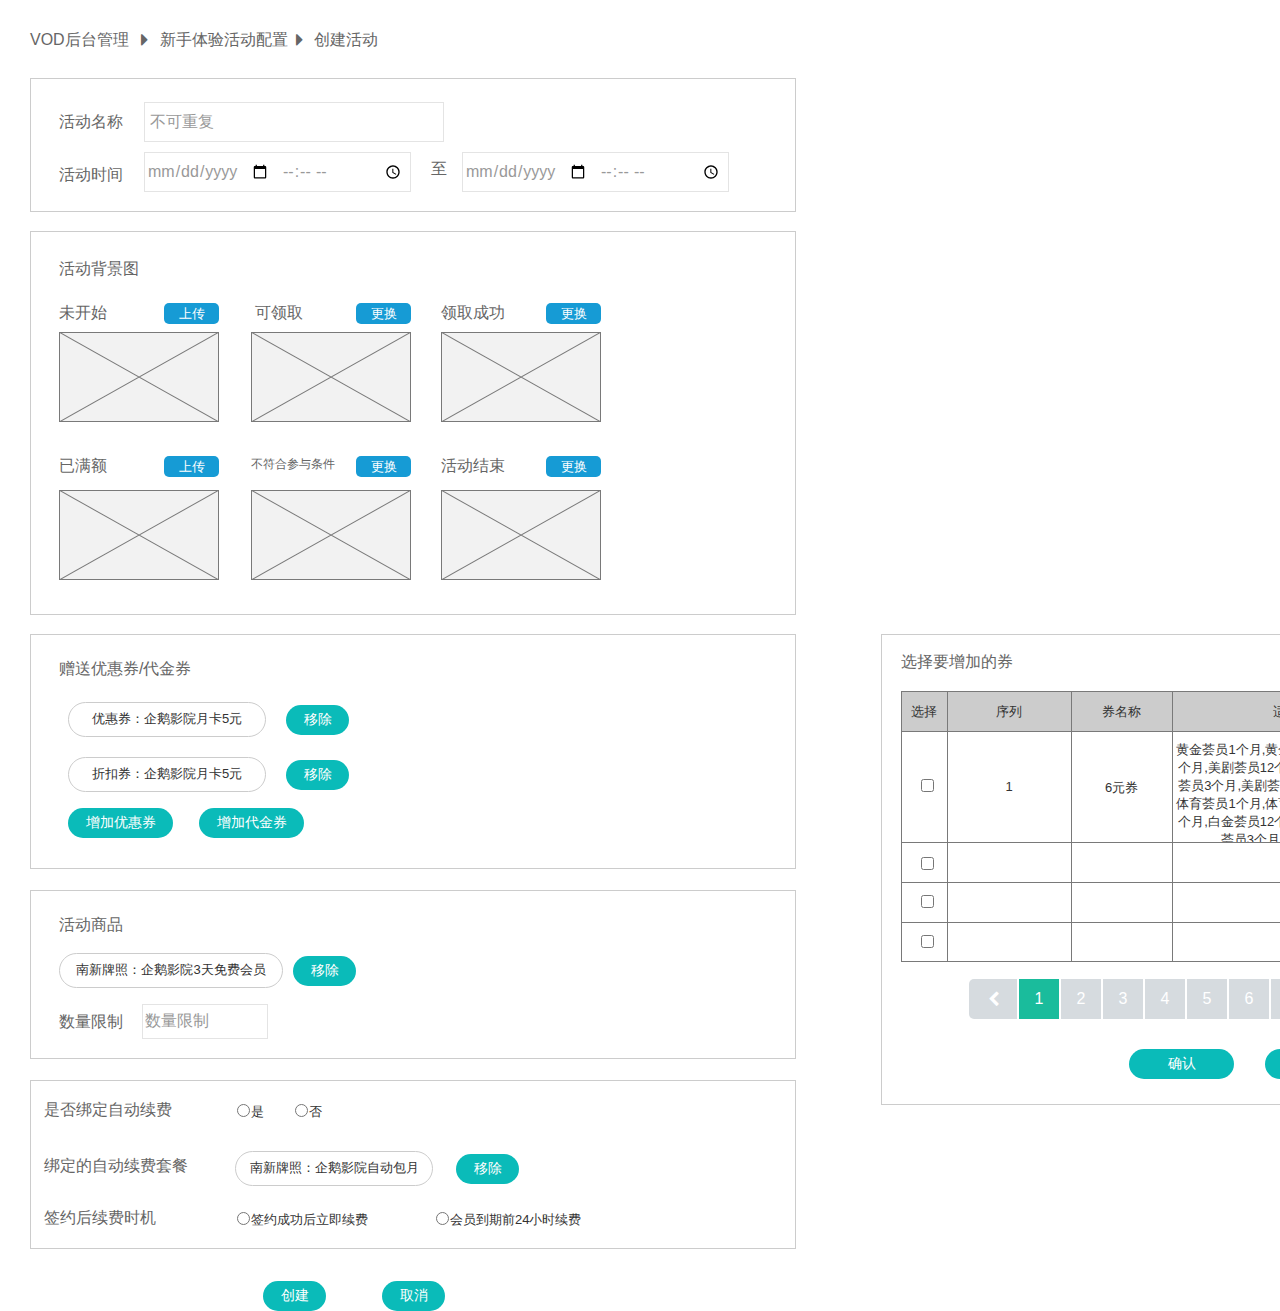
<file: 创建活动.html>
﻿<!DOCTYPE html>
<html>
  <head>
    <title>创建活动</title>
    <meta http-equiv="X-UA-Compatible" content="IE=edge"/>
    <meta http-equiv="content-type" content="text/html; charset=utf-8"/>
    <meta name="apple-mobile-web-app-capable" content="yes"/>
    <link href="resources/css/jquery-ui-themes.css" type="text/css" rel="stylesheet"/>
    <link href="resources/css/axure_rp_page.css" type="text/css" rel="stylesheet"/>
    <link href="data/styles.css" type="text/css" rel="stylesheet"/>
    <link href="files/创建活动/styles.css" type="text/css" rel="stylesheet"/>
    <link href="http://netdna.bootstrapcdn.com/font-awesome/4.7.0/css/font-awesome.css" type="text/css" rel="stylesheet"/>
    <script src="resources/scripts/jquery-1.7.1.min.js"></script>
    <script src="resources/scripts/jquery-ui-1.8.10.custom.min.js"></script>
    <script src="resources/scripts/axure/axQuery.js"></script>
    <script src="resources/scripts/axure/globals.js"></script>
    <script src="resources/scripts/axutils.js"></script>
    <script src="resources/scripts/axure/annotation.js"></script>
    <script src="resources/scripts/axure/axQuery.std.js"></script>
    <script src="resources/scripts/axure/doc.js"></script>
    <script src="data/document.js"></script>
    <script src="resources/scripts/messagecenter.js"></script>
    <script src="resources/scripts/axure/events.js"></script>
    <script src="resources/scripts/axure/recording.js"></script>
    <script src="resources/scripts/axure/action.js"></script>
    <script src="resources/scripts/axure/expr.js"></script>
    <script src="resources/scripts/axure/geometry.js"></script>
    <script src="resources/scripts/axure/flyout.js"></script>
    <script src="resources/scripts/axure/ie.js"></script>
    <script src="resources/scripts/axure/model.js"></script>
    <script src="resources/scripts/axure/repeater.js"></script>
    <script src="resources/scripts/axure/sto.js"></script>
    <script src="resources/scripts/axure/utils.temp.js"></script>
    <script src="resources/scripts/axure/variables.js"></script>
    <script src="resources/scripts/axure/drag.js"></script>
    <script src="resources/scripts/axure/move.js"></script>
    <script src="resources/scripts/axure/visibility.js"></script>
    <script src="resources/scripts/axure/style.js"></script>
    <script src="resources/scripts/axure/adaptive.js"></script>
    <script src="resources/scripts/axure/tree.js"></script>
    <script src="resources/scripts/axure/init.temp.js"></script>
    <script src="files/创建活动/data.js"></script>
    <script src="resources/scripts/axure/legacy.js"></script>
    <script src="resources/scripts/axure/viewer.js"></script>
    <script src="resources/scripts/axure/math.js"></script>
    <script type="text/javascript">
      $axure.utils.getTransparentGifPath = function() { return 'resources/images/transparent.gif'; };
      $axure.utils.getOtherPath = function() { return 'resources/Other.html'; };
      $axure.utils.getReloadPath = function() { return 'resources/reload.html'; };
    </script>
  </head>
  <body>
    <div id="base" class="">

      <!-- Unnamed (Rectangle) -->
      <div id="u217" class="ax_default box_1">
        <div id="u217_div" class=""></div>
        <!-- Unnamed () -->
        <div id="u218" class="text" style="display:none; visibility: hidden">
          <p><span></span></p>
        </div>
      </div>

      <!-- Unnamed (Dynamic Panel) -->
      <div id="u219" class="ax_default">
        <div id="u219_state0" class="panel_state" data-label="State1">
          <div id="u219_state0_content" class="panel_state_content">

            <!-- Unnamed (Rectangle) -->
            <div id="u220" class="ax_default box_1">
              <div id="u220_div" class=""></div>
              <!-- Unnamed () -->
              <div id="u221" class="text" style="display:none; visibility: hidden">
                <p><span></span></p>
              </div>
            </div>

            <!-- Unnamed (Table) -->
            <div id="u222" class="ax_default">

              <!-- Unnamed (Table Cell) -->
              <div id="u223" class="ax_default table_cell">
                <img id="u223_img" class="img " src="images/创建活动/u223.png"/>
                <!-- Unnamed () -->
                <div id="u224" class="text">
                  <p><span>选择</span></p>
                </div>
              </div>

              <!-- Unnamed (Table Cell) -->
              <div id="u225" class="ax_default table_cell">
                <img id="u225_img" class="img " src="images/创建活动/u225.png"/>
                <!-- Unnamed () -->
                <div id="u226" class="text">
                  <p><span>序列</span></p>
                </div>
              </div>

              <!-- Unnamed (Table Cell) -->
              <div id="u227" class="ax_default table_cell">
                <img id="u227_img" class="img " src="images/创建活动/u227.png"/>
                <!-- Unnamed () -->
                <div id="u228" class="text">
                  <p><span>券名称</span></p>
                </div>
              </div>

              <!-- Unnamed (Table Cell) -->
              <div id="u229" class="ax_default table_cell">
                <img id="u229_img" class="img " src="images/创建活动/u229.png"/>
                <!-- Unnamed () -->
                <div id="u230" class="text">
                  <p><span>适用范围</span></p>
                </div>
              </div>

              <!-- Unnamed (Table Cell) -->
              <div id="u231" class="ax_default table_cell">
                <img id="u231_img" class="img " src="images/创建活动/u231.png"/>
                <!-- Unnamed () -->
                <div id="u232" class="text">
                  <p><span>面额</span></p>
                </div>
              </div>

              <!-- Unnamed (Table Cell) -->
              <div id="u233" class="ax_default table_cell">
                <img id="u233_img" class="img " src="images/创建活动/u233.png"/>
                <!-- Unnamed () -->
                <div id="u234" class="text" style="display:none; visibility: hidden">
                  <p><span></span></p>
                </div>
              </div>

              <!-- Unnamed (Table Cell) -->
              <div id="u235" class="ax_default table_cell">
                <img id="u235_img" class="img " src="images/创建活动/u235.png"/>
                <!-- Unnamed () -->
                <div id="u236" class="text">
                  <p><span>1</span></p>
                </div>
              </div>

              <!-- Unnamed (Table Cell) -->
              <div id="u237" class="ax_default table_cell">
                <img id="u237_img" class="img " src="images/创建活动/u237.png"/>
                <!-- Unnamed () -->
                <div id="u238" class="text">
                  <p><span>6元券</span></p>
                </div>
              </div>

              <!-- Unnamed (Table Cell) -->
              <div id="u239" class="ax_default table_cell">
                <img id="u239_img" class="img " src="images/创建活动/u239.png"/>
                <!-- Unnamed () -->
                <div id="u240" class="text">
                  <p><span>黄金荟员1个月,黄金荟员3个月,黄金荟员12个月,美剧荟员12个月,美剧荟员3个月,体育荟员3个月,美剧荟员1个月,白金荟员1个月,体育荟员1个月,体育荟员12个月,白金荟员3个月,白金荟员12个月,钻石荟员1个月,钻石荟员3个月,钻石荟员12个月</span></p>
                </div>
              </div>

              <!-- Unnamed (Table Cell) -->
              <div id="u241" class="ax_default table_cell">
                <img id="u241_img" class="img " src="images/创建活动/u241.png"/>
                <!-- Unnamed () -->
                <div id="u242" class="text">
                  <p><span>6/元</span></p>
                </div>
              </div>

              <!-- Unnamed (Table Cell) -->
              <div id="u243" class="ax_default table_cell">
                <img id="u243_img" class="img " src="images/创建活动/u243.png"/>
                <!-- Unnamed () -->
                <div id="u244" class="text" style="display:none; visibility: hidden">
                  <p><span></span></p>
                </div>
              </div>

              <!-- Unnamed (Table Cell) -->
              <div id="u245" class="ax_default table_cell">
                <img id="u245_img" class="img " src="images/创建活动/u245.png"/>
                <!-- Unnamed () -->
                <div id="u246" class="text" style="display:none; visibility: hidden">
                  <p><span></span></p>
                </div>
              </div>

              <!-- Unnamed (Table Cell) -->
              <div id="u247" class="ax_default table_cell">
                <img id="u247_img" class="img " src="images/创建活动/u247.png"/>
                <!-- Unnamed () -->
                <div id="u248" class="text" style="display:none; visibility: hidden">
                  <p><span></span></p>
                </div>
              </div>

              <!-- Unnamed (Table Cell) -->
              <div id="u249" class="ax_default table_cell">
                <img id="u249_img" class="img " src="images/创建活动/u249.png"/>
                <!-- Unnamed () -->
                <div id="u250" class="text" style="display:none; visibility: hidden">
                  <p><span></span></p>
                </div>
              </div>

              <!-- Unnamed (Table Cell) -->
              <div id="u251" class="ax_default table_cell">
                <img id="u251_img" class="img " src="images/创建活动/u251.png"/>
                <!-- Unnamed () -->
                <div id="u252" class="text" style="display:none; visibility: hidden">
                  <p><span></span></p>
                </div>
              </div>

              <!-- Unnamed (Table Cell) -->
              <div id="u253" class="ax_default table_cell">
                <img id="u253_img" class="img " src="images/创建活动/u243.png"/>
                <!-- Unnamed () -->
                <div id="u254" class="text" style="display:none; visibility: hidden">
                  <p><span></span></p>
                </div>
              </div>

              <!-- Unnamed (Table Cell) -->
              <div id="u255" class="ax_default table_cell">
                <img id="u255_img" class="img " src="images/创建活动/u245.png"/>
                <!-- Unnamed () -->
                <div id="u256" class="text" style="display:none; visibility: hidden">
                  <p><span></span></p>
                </div>
              </div>

              <!-- Unnamed (Table Cell) -->
              <div id="u257" class="ax_default table_cell">
                <img id="u257_img" class="img " src="images/创建活动/u247.png"/>
                <!-- Unnamed () -->
                <div id="u258" class="text" style="display:none; visibility: hidden">
                  <p><span></span></p>
                </div>
              </div>

              <!-- Unnamed (Table Cell) -->
              <div id="u259" class="ax_default table_cell">
                <img id="u259_img" class="img " src="images/创建活动/u249.png"/>
                <!-- Unnamed () -->
                <div id="u260" class="text" style="display:none; visibility: hidden">
                  <p><span></span></p>
                </div>
              </div>

              <!-- Unnamed (Table Cell) -->
              <div id="u261" class="ax_default table_cell">
                <img id="u261_img" class="img " src="images/创建活动/u251.png"/>
                <!-- Unnamed () -->
                <div id="u262" class="text" style="display:none; visibility: hidden">
                  <p><span></span></p>
                </div>
              </div>

              <!-- Unnamed (Table Cell) -->
              <div id="u263" class="ax_default table_cell">
                <img id="u263_img" class="img " src="images/创建活动/u263.png"/>
                <!-- Unnamed () -->
                <div id="u264" class="text" style="display:none; visibility: hidden">
                  <p><span></span></p>
                </div>
              </div>

              <!-- Unnamed (Table Cell) -->
              <div id="u265" class="ax_default table_cell">
                <img id="u265_img" class="img " src="images/创建活动/u265.png"/>
                <!-- Unnamed () -->
                <div id="u266" class="text" style="display:none; visibility: hidden">
                  <p><span></span></p>
                </div>
              </div>

              <!-- Unnamed (Table Cell) -->
              <div id="u267" class="ax_default table_cell">
                <img id="u267_img" class="img " src="images/创建活动/u267.png"/>
                <!-- Unnamed () -->
                <div id="u268" class="text" style="display:none; visibility: hidden">
                  <p><span></span></p>
                </div>
              </div>

              <!-- Unnamed (Table Cell) -->
              <div id="u269" class="ax_default table_cell">
                <img id="u269_img" class="img " src="images/创建活动/u269.png"/>
                <!-- Unnamed () -->
                <div id="u270" class="text" style="display:none; visibility: hidden">
                  <p><span></span></p>
                </div>
              </div>

              <!-- Unnamed (Table Cell) -->
              <div id="u271" class="ax_default table_cell">
                <img id="u271_img" class="img " src="images/创建活动/u271.png"/>
                <!-- Unnamed () -->
                <div id="u272" class="text" style="display:none; visibility: hidden">
                  <p><span></span></p>
                </div>
              </div>
            </div>

            <!-- Unnamed (Checkbox) -->
            <div id="u273" class="ax_default checkbox">
              <label for="u273_input">
                <!-- Unnamed () -->
                <div id="u274" class="text" style="display:none; visibility: hidden">
                  <p><span></span></p>
                </div>
              </label>
              <input id="u273_input" type="checkbox" value="checkbox"/>
            </div>

            <!-- Unnamed (Checkbox) -->
            <div id="u275" class="ax_default checkbox">
              <label for="u275_input">
                <!-- Unnamed () -->
                <div id="u276" class="text" style="display:none; visibility: hidden">
                  <p><span></span></p>
                </div>
              </label>
              <input id="u275_input" type="checkbox" value="checkbox"/>
            </div>

            <!-- Unnamed (Checkbox) -->
            <div id="u277" class="ax_default checkbox">
              <label for="u277_input">
                <!-- Unnamed () -->
                <div id="u278" class="text" style="display:none; visibility: hidden">
                  <p><span></span></p>
                </div>
              </label>
              <input id="u277_input" type="checkbox" value="checkbox"/>
            </div>

            <!-- Unnamed (Checkbox) -->
            <div id="u279" class="ax_default checkbox">
              <label for="u279_input">
                <!-- Unnamed () -->
                <div id="u280" class="text" style="display:none; visibility: hidden">
                  <p><span></span></p>
                </div>
              </label>
              <input id="u279_input" type="checkbox" value="checkbox"/>
            </div>

            <!-- Unnamed (Group) -->
            <div id="u281" class="ax_default" data-width="518" data-height="40">

              <!-- Unnamed (Rectangle) -->
              <div id="u282" class="ax_default box_3 selected" selectiongroup="Flip">
                <div id="u282_div" class="selected"></div>
                <!-- Unnamed () -->
                <div id="u283" class="text">
                  <p><span>1</span></p>
                </div>
              </div>

              <!-- Unnamed (Rectangle) -->
              <div id="u284" class="ax_default box_3" selectiongroup="Flip">
                <div id="u284_div" class=""></div>
                <!-- Unnamed () -->
                <div id="u285" class="text">
                  <p><span>2</span></p>
                </div>
              </div>

              <!-- Unnamed (Rectangle) -->
              <div id="u286" class="ax_default box_3" selectiongroup="Flip">
                <div id="u286_div" class=""></div>
                <!-- Unnamed () -->
                <div id="u287" class="text">
                  <p><span>3</span></p>
                </div>
              </div>

              <!-- Unnamed (Rectangle) -->
              <div id="u288" class="ax_default box_3" selectiongroup="Flip">
                <div id="u288_div" class=""></div>
                <!-- Unnamed () -->
                <div id="u289" class="text">
                  <p><span>4</span></p>
                </div>
              </div>

              <!-- Unnamed (Rectangle) -->
              <div id="u290" class="ax_default box_3" selectiongroup="Flip">
                <div id="u290_div" class=""></div>
                <!-- Unnamed () -->
                <div id="u291" class="text">
                  <p><span>5</span></p>
                </div>
              </div>

              <!-- Unnamed (Rectangle) -->
              <div id="u292" class="ax_default box_3" selectiongroup="Flip">
                <div id="u292_div" class=""></div>
                <!-- Unnamed () -->
                <div id="u293" class="text">
                  <p><span>6</span></p>
                </div>
              </div>

              <!-- Unnamed (Rectangle) -->
              <div id="u294" class="ax_default box_3" selectiongroup="Flip">
                <div id="u294_div" class=""></div>
                <!-- Unnamed () -->
                <div id="u295" class="text">
                  <p><span>7</span></p>
                </div>
              </div>

              <!-- Unnamed (Rectangle) -->
              <div id="u296" class="ax_default box_3" selectiongroup="Flip">
                <div id="u296_div" class=""></div>
                <!-- Unnamed () -->
                <div id="u297" class="text">
                  <p><span>8</span></p>
                </div>
              </div>

              <!-- Unnamed (Rectangle) -->
              <div id="u298" class="ax_default box_3" selectiongroup="Flip">
                <div id="u298_div" class=""></div>
                <!-- Unnamed () -->
                <div id="u299" class="text">
                  <p><span>9</span></p>
                </div>
              </div>

              <!-- Unnamed (Rectangle) -->
              <div id="u300" class="ax_default box_3" selectiongroup="Flip">
                <div id="u300_div" class=""></div>
                <!-- Unnamed () -->
                <div id="u301" class="text">
                  <p><span>10</span></p>
                </div>
              </div>

              <!-- Unnamed (Rectangle) -->
              <div id="u302" class="ax_default box_3" selectiongroup="Flip">
                <div id="u302_div" class=""></div>
                <!-- Unnamed () -->
                <div id="u303" class="text">
                  <p><span></span></p>
                </div>
              </div>

              <!-- Unnamed (Rectangle) -->
              <div id="u304" class="ax_default box_3" selectiongroup="Flip">
                <div id="u304_div" class=""></div>
                <!-- Unnamed () -->
                <div id="u305" class="text">
                  <p><span></span></p>
                </div>
              </div>
            </div>

            <!-- Unnamed (Rectangle) -->
            <div id="u306" class="ax_default label" selectiongroup="menu">
              <div id="u306_div" class=""></div>
              <!-- Unnamed () -->
              <div id="u307" class="text">
                <p><span>选择要增加的券</span></p>
              </div>
            </div>

            <!-- Unnamed (Rectangle) -->
            <div id="u308" class="ax_default box_2">
              <div id="u308_div" class=""></div>
              <!-- Unnamed () -->
              <div id="u309" class="text">
                <p><span>确认</span></p>
              </div>
            </div>

            <!-- Unnamed (Rectangle) -->
            <div id="u310" class="ax_default box_2">
              <div id="u310_div" class=""></div>
              <!-- Unnamed () -->
              <div id="u311" class="text">
                <p><span>取消</span></p>
              </div>
            </div>
          </div>
        </div>
      </div>

      <!-- Unnamed (Rectangle) -->
      <div id="u312" class="ax_default box_1">
        <div id="u312_div" class=""></div>
        <!-- Unnamed () -->
        <div id="u313" class="text" style="display:none; visibility: hidden">
          <p><span></span></p>
        </div>
      </div>

      <!-- Unnamed (Rectangle) -->
      <div id="u314" class="ax_default label" selectiongroup="menu">
        <div id="u314_div" class=""></div>
        <!-- Unnamed () -->
        <div id="u315" class="text">
          <p><span>VOD后台管理</span></p>
        </div>
      </div>

      <!-- Unnamed (Rectangle) -->
      <div id="u316" class="ax_default label" selectiongroup="menu">
        <div id="u316_div" class=""></div>
        <!-- Unnamed () -->
        <div id="u317" class="text">
          <p><span>创建活动</span></p>
        </div>
      </div>

      <!-- Unnamed (Rectangle) -->
      <div id="u318" class="ax_default label">
        <div id="u318_div" class=""></div>
        <!-- Unnamed () -->
        <div id="u319" class="text">
          <p><span>新手体验活动配置</span></p>
        </div>
      </div>

      <!-- Unnamed (Rectangle) -->
      <div id="u320" class="ax_default _文本段落">
        <div id="u320_div" class=""></div>
        <!-- Unnamed () -->
        <div id="u321" class="text">
          <p><span></span></p>
        </div>
      </div>

      <!-- Unnamed (Rectangle) -->
      <div id="u322" class="ax_default _文本段落">
        <div id="u322_div" class=""></div>
        <!-- Unnamed () -->
        <div id="u323" class="text">
          <p><span></span></p>
        </div>
      </div>

      <!-- Unnamed (Rectangle) -->
      <div id="u324" class="ax_default box_1">
        <div id="u324_div" class=""></div>
        <!-- Unnamed () -->
        <div id="u325" class="text" style="display:none; visibility: hidden">
          <p><span></span></p>
        </div>
      </div>

      <!-- Unnamed (Rectangle) -->
      <div id="u326" class="ax_default label" selectiongroup="menu">
        <div id="u326_div" class=""></div>
        <!-- Unnamed () -->
        <div id="u327" class="text">
          <p><span>可领取</span></p>
        </div>
      </div>

      <!-- Unnamed (Rectangle) -->
      <div id="u328" class="ax_default label" selectiongroup="menu">
        <div id="u328_div" class=""></div>
        <!-- Unnamed () -->
        <div id="u329" class="text">
          <p><span>活动时间</span></p>
        </div>
      </div>

      <!-- Unnamed (Rectangle) -->
      <div id="u330" class="ax_default label" selectiongroup="menu">
        <div id="u330_div" class=""></div>
        <!-- Unnamed () -->
        <div id="u331" class="text">
          <p><span>是否绑定自动续费</span></p>
        </div>
      </div>

      <!-- Unnamed (Rectangle) -->
      <div id="u332" class="ax_default label" selectiongroup="menu">
        <div id="u332_div" class=""></div>
        <!-- Unnamed () -->
        <div id="u333" class="text">
          <p><span>绑定的自动续费套餐</span></p>
        </div>
      </div>

      <!-- Unnamed (Rectangle) -->
      <div id="u334" class="ax_default label" selectiongroup="menu">
        <div id="u334_div" class=""></div>
        <!-- Unnamed () -->
        <div id="u335" class="text">
          <p><span>活动结束</span></p>
        </div>
      </div>

      <!-- Unnamed (Rectangle) -->
      <div id="u336" class="ax_default label" selectiongroup="menu">
        <div id="u336_div" class=""></div>
        <!-- Unnamed () -->
        <div id="u337" class="text">
          <p><span>已满额</span></p>
        </div>
      </div>

      <!-- Unnamed (Rectangle) -->
      <div id="u338" class="ax_default label" selectiongroup="menu">
        <div id="u338_div" class=""></div>
        <!-- Unnamed () -->
        <div id="u339" class="text">
          <p><span>不符合参与条件</span></p>
        </div>
      </div>

      <!-- Unnamed (Rectangle) -->
      <div id="u340" class="ax_default label" selectiongroup="menu">
        <div id="u340_div" class=""></div>
        <!-- Unnamed () -->
        <div id="u341" class="text">
          <p><span>领取成功</span></p>
        </div>
      </div>

      <!-- Unnamed (Rectangle) -->
      <div id="u342" class="ax_default label" selectiongroup="menu">
        <div id="u342_div" class=""></div>
        <!-- Unnamed () -->
        <div id="u343" class="text">
          <p><span>签约后续费时机</span></p>
        </div>
      </div>

      <!-- Unnamed (Radio Button) -->
      <div id="u344" class="ax_default radio_button">
        <label for="u344_input">
          <!-- Unnamed () -->
          <div id="u345" class="text">
            <p><span>签约成功后立即续费</span></p>
          </div>
        </label>
        <input id="u344_input" type="radio" value="radio" name="u344"/>
      </div>

      <!-- Unnamed (Radio Button) -->
      <div id="u346" class="ax_default radio_button">
        <label for="u346_input">
          <!-- Unnamed () -->
          <div id="u347" class="text">
            <p><span>会员到期前24小时续费</span></p>
          </div>
        </label>
        <input id="u346_input" type="radio" value="radio" name="u346"/>
      </div>

      <!-- Unnamed (Rectangle) -->
      <div id="u348" class="ax_default label" selectiongroup="menu">
        <div id="u348_div" class=""></div>
        <!-- Unnamed () -->
        <div id="u349" class="text">
          <p><span>活动名称</span></p>
        </div>
      </div>

      <!-- Unnamed (Rectangle) -->
      <div id="u350" class="ax_default label" selectiongroup="menu">
        <div id="u350_div" class=""></div>
        <!-- Unnamed () -->
        <div id="u351" class="text">
          <p><span>活动背景图</span></p>
        </div>
      </div>

      <!-- Unnamed (Rectangle) -->
      <div id="u352" class="ax_default label" selectiongroup="menu">
        <div id="u352_div" class=""></div>
        <!-- Unnamed () -->
        <div id="u353" class="text">
          <p><span>未开始</span></p>
        </div>
      </div>

      <!-- Unnamed (Placeholder) -->
      <div id="u354" class="ax_default placeholder">
        <img id="u354_img" class="img " src="images/创建活动/u354.png"/>
        <!-- Unnamed () -->
        <div id="u355" class="text" style="display:none; visibility: hidden">
          <p><span></span></p>
        </div>
      </div>

      <!-- Unnamed (Placeholder) -->
      <div id="u356" class="ax_default placeholder">
        <img id="u356_img" class="img " src="images/创建活动/u354.png"/>
        <!-- Unnamed () -->
        <div id="u357" class="text" style="display:none; visibility: hidden">
          <p><span></span></p>
        </div>
      </div>

      <!-- Unnamed (Placeholder) -->
      <div id="u358" class="ax_default placeholder">
        <img id="u358_img" class="img " src="images/创建活动/u354.png"/>
        <!-- Unnamed () -->
        <div id="u359" class="text" style="display:none; visibility: hidden">
          <p><span></span></p>
        </div>
      </div>

      <!-- Unnamed (Placeholder) -->
      <div id="u360" class="ax_default placeholder">
        <img id="u360_img" class="img " src="images/创建活动/u354.png"/>
        <!-- Unnamed () -->
        <div id="u361" class="text" style="display:none; visibility: hidden">
          <p><span></span></p>
        </div>
      </div>

      <!-- Unnamed (Placeholder) -->
      <div id="u362" class="ax_default placeholder">
        <img id="u362_img" class="img " src="images/创建活动/u354.png"/>
        <!-- Unnamed () -->
        <div id="u363" class="text" style="display:none; visibility: hidden">
          <p><span></span></p>
        </div>
      </div>

      <!-- Unnamed (Placeholder) -->
      <div id="u364" class="ax_default placeholder">
        <img id="u364_img" class="img " src="images/创建活动/u354.png"/>
        <!-- Unnamed () -->
        <div id="u365" class="text" style="display:none; visibility: hidden">
          <p><span></span></p>
        </div>
      </div>

      <!-- Unnamed (Rectangle) -->
      <div id="u366" class="ax_default primary_button">
        <div id="u366_div" class=""></div>
        <!-- Unnamed () -->
        <div id="u367" class="text">
          <p><span>上传</span></p>
        </div>
      </div>

      <!-- Unnamed (Rectangle) -->
      <div id="u368" class="ax_default primary_button">
        <div id="u368_div" class=""></div>
        <!-- Unnamed () -->
        <div id="u369" class="text">
          <p><span>更换</span></p>
        </div>
      </div>

      <!-- Unnamed (Rectangle) -->
      <div id="u370" class="ax_default primary_button">
        <div id="u370_div" class=""></div>
        <!-- Unnamed () -->
        <div id="u371" class="text">
          <p><span>更换</span></p>
        </div>
      </div>

      <!-- Unnamed (Rectangle) -->
      <div id="u372" class="ax_default primary_button">
        <div id="u372_div" class=""></div>
        <!-- Unnamed () -->
        <div id="u373" class="text">
          <p><span>上传</span></p>
        </div>
      </div>

      <!-- Unnamed (Rectangle) -->
      <div id="u374" class="ax_default primary_button">
        <div id="u374_div" class=""></div>
        <!-- Unnamed () -->
        <div id="u375" class="text">
          <p><span>更换</span></p>
        </div>
      </div>

      <!-- Unnamed (Rectangle) -->
      <div id="u376" class="ax_default primary_button">
        <div id="u376_div" class=""></div>
        <!-- Unnamed () -->
        <div id="u377" class="text">
          <p><span>更换</span></p>
        </div>
      </div>

      <!-- Unnamed (Group) -->
      <div id="u378" class="ax_default" data-width="300" data-height="40">

        <!-- Unnamed (Rectangle) -->
        <div id="u379" class="ax_default box_1">
          <div id="u379_div" class=""></div>
          <!-- Unnamed () -->
          <div id="u380" class="text" style="display:none; visibility: hidden">
            <p><span></span></p>
          </div>
        </div>

        <!-- Unnamed (Text Field) -->
        <div id="u381" class="ax_default text_field">
          <input id="u381_input" type="text" value=""/>
        </div>
      </div>

      <!-- Unnamed (Group) -->
      <div id="u382" class="ax_default" data-width="267" data-height="40">

        <!-- Unnamed (Rectangle) -->
        <div id="u383" class="ax_default box_1">
          <div id="u383_div" class=""></div>
          <!-- Unnamed () -->
          <div id="u384" class="text" style="display:none; visibility: hidden">
            <p><span></span></p>
          </div>
        </div>

        <!-- Unnamed (Text Field) -->
        <div id="u385" class="ax_default text_field">
          <input id="u385_input" type="date" value=""/>
        </div>
      </div>

      <!-- Unnamed (Rectangle) -->
      <div id="u386" class="ax_default box_1">
        <div id="u386_div" class=""></div>
        <!-- Unnamed () -->
        <div id="u387" class="text" style="display:none; visibility: hidden">
          <p><span></span></p>
        </div>
      </div>

      <!-- Unnamed (Rectangle) -->
      <div id="u388" class="ax_default label" selectiongroup="menu">
        <div id="u388_div" class=""></div>
        <!-- Unnamed () -->
        <div id="u389" class="text">
          <p><span>赠送优惠券/代金券</span></p>
        </div>
      </div>

      <!-- Unnamed (Rectangle) -->
      <div id="u390" class="ax_default box_1">
        <div id="u390_div" class=""></div>
        <!-- Unnamed () -->
        <div id="u391" class="text">
          <p><span>优惠券：企鹅影院月卡5元 </span></p>
        </div>
      </div>

      <!-- Unnamed (Rectangle) -->
      <div id="u392" class="ax_default box_1">
        <div id="u392_div" class=""></div>
        <!-- Unnamed () -->
        <div id="u393" class="text">
          <p><span>折扣券：企鹅影院月卡5元 </span></p>
        </div>
      </div>

      <!-- Unnamed (Rectangle) -->
      <div id="u394" class="ax_default box_2">
        <div id="u394_div" class=""></div>
        <!-- Unnamed () -->
        <div id="u395" class="text">
          <p><span>移除</span></p>
        </div>
      </div>

      <!-- Unnamed (Rectangle) -->
      <div id="u396" class="ax_default box_2">
        <div id="u396_div" class=""></div>
        <!-- Unnamed () -->
        <div id="u397" class="text">
          <p><span>移除</span></p>
        </div>
      </div>

      <!-- Unnamed (Rectangle) -->
      <div id="u398" class="ax_default box_2">
        <div id="u398_div" class=""></div>
        <!-- Unnamed () -->
        <div id="u399" class="text">
          <p><span>增加优惠券</span></p>
        </div>
      </div>

      <!-- Unnamed (Rectangle) -->
      <div id="u400" class="ax_default box_2">
        <div id="u400_div" class=""></div>
        <!-- Unnamed () -->
        <div id="u401" class="text">
          <p><span>增加代金券</span></p>
        </div>
      </div>

      <!-- Unnamed (Rectangle) -->
      <div id="u402" class="ax_default box_1">
        <div id="u402_div" class=""></div>
        <!-- Unnamed () -->
        <div id="u403" class="text" style="display:none; visibility: hidden">
          <p><span></span></p>
        </div>
      </div>

      <!-- Unnamed (Rectangle) -->
      <div id="u404" class="ax_default label" selectiongroup="menu">
        <div id="u404_div" class=""></div>
        <!-- Unnamed () -->
        <div id="u405" class="text">
          <p><span>活动商品</span></p>
        </div>
      </div>

      <!-- Unnamed (Rectangle) -->
      <div id="u406" class="ax_default box_1">
        <div id="u406_div" class=""></div>
        <!-- Unnamed () -->
        <div id="u407" class="text">
          <p><span>南新牌照：企鹅影院3天免费会员</span></p>
        </div>
      </div>

      <!-- Unnamed (Rectangle) -->
      <div id="u408" class="ax_default box_2">
        <div id="u408_div" class=""></div>
        <!-- Unnamed () -->
        <div id="u409" class="text">
          <p><span>移除</span></p>
        </div>
      </div>

      <!-- Unnamed (Group) -->
      <div id="u410" class="ax_default" data-width="126" data-height="35">

        <!-- Unnamed (Rectangle) -->
        <div id="u411" class="ax_default box_1">
          <div id="u411_div" class=""></div>
          <!-- Unnamed () -->
          <div id="u412" class="text" style="display:none; visibility: hidden">
            <p><span></span></p>
          </div>
        </div>

        <!-- Unnamed (Text Field) -->
        <div id="u413" class="ax_default text_field">
          <input id="u413_input" type="text" value=""/>
        </div>
      </div>

      <!-- Unnamed (Rectangle) -->
      <div id="u414" class="ax_default label" selectiongroup="menu">
        <div id="u414_div" class=""></div>
        <!-- Unnamed () -->
        <div id="u415" class="text">
          <p><span>数量限制</span></p>
        </div>
      </div>

      <!-- Unnamed (Rectangle) -->
      <div id="u416" class="ax_default box_2">
        <div id="u416_div" class=""></div>
        <!-- Unnamed () -->
        <div id="u417" class="text">
          <p><span>移除</span></p>
        </div>
      </div>

      <!-- Unnamed (Rectangle) -->
      <div id="u418" class="ax_default box_1">
        <div id="u418_div" class=""></div>
        <!-- Unnamed () -->
        <div id="u419" class="text">
          <p><span>南新牌照：企鹅影院自动包月</span></p>
        </div>
      </div>

      <!-- Unnamed (Radio Button) -->
      <div id="u420" class="ax_default radio_button">
        <label for="u420_input">
          <!-- Unnamed () -->
          <div id="u421" class="text">
            <p><span>是</span></p>
          </div>
        </label>
        <input id="u420_input" type="radio" value="radio" name="u420"/>
      </div>

      <!-- Unnamed (Radio Button) -->
      <div id="u422" class="ax_default radio_button">
        <label for="u422_input">
          <!-- Unnamed () -->
          <div id="u423" class="text">
            <p><span>否</span></p>
          </div>
        </label>
        <input id="u422_input" type="radio" value="radio" name="u422"/>
      </div>

      <!-- Unnamed (Rectangle) -->
      <div id="u424" class="ax_default box_2">
        <div id="u424_div" class=""></div>
        <!-- Unnamed () -->
        <div id="u425" class="text">
          <p><span>创建</span></p>
        </div>
      </div>

      <!-- Unnamed (Rectangle) -->
      <div id="u426" class="ax_default box_2">
        <div id="u426_div" class=""></div>
        <!-- Unnamed () -->
        <div id="u427" class="text">
          <p><span>取消</span></p>
        </div>
      </div>

      <!-- Unnamed (Text Field) -->
      <div id="u428" class="ax_default text_field">
        <input id="u428_input" type="time" value=""/>
      </div>

      <!-- Unnamed (Group) -->
      <div id="u429" class="ax_default" data-width="267" data-height="40">

        <!-- Unnamed (Rectangle) -->
        <div id="u430" class="ax_default box_1">
          <div id="u430_div" class=""></div>
          <!-- Unnamed () -->
          <div id="u431" class="text" style="display:none; visibility: hidden">
            <p><span></span></p>
          </div>
        </div>

        <!-- Unnamed (Text Field) -->
        <div id="u432" class="ax_default text_field">
          <input id="u432_input" type="date" value=""/>
        </div>
      </div>

      <!-- Unnamed (Text Field) -->
      <div id="u433" class="ax_default text_field">
        <input id="u433_input" type="time" value=""/>
      </div>

      <!-- Unnamed (Rectangle) -->
      <div id="u434" class="ax_default label" selectiongroup="menu">
        <div id="u434_div" class=""></div>
        <!-- Unnamed () -->
        <div id="u435" class="text">
          <p><span>至</span></p>
        </div>
      </div>
    </div>
  </body>
</html>
</file>
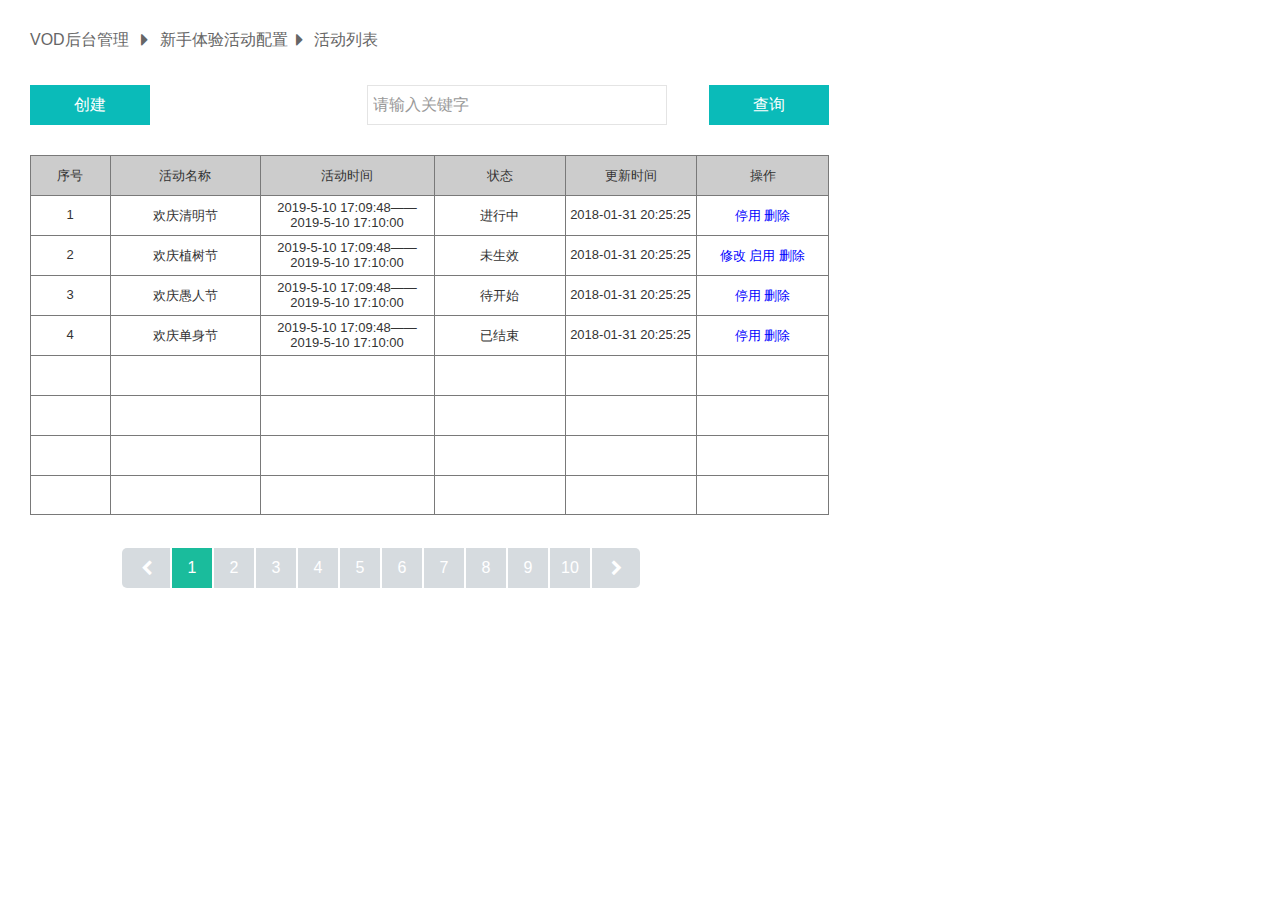
<file: 活动列表.html>
﻿<!DOCTYPE html>
<html>
  <head>
    <title>活动列表</title>
    <meta http-equiv="X-UA-Compatible" content="IE=edge"/>
    <meta http-equiv="content-type" content="text/html; charset=utf-8"/>
    <meta name="apple-mobile-web-app-capable" content="yes"/>
    <link href="resources/css/jquery-ui-themes.css" type="text/css" rel="stylesheet"/>
    <link href="resources/css/axure_rp_page.css" type="text/css" rel="stylesheet"/>
    <link href="data/styles.css" type="text/css" rel="stylesheet"/>
    <link href="files/活动列表/styles.css" type="text/css" rel="stylesheet"/>
    <link href="http://netdna.bootstrapcdn.com/font-awesome/4.7.0/css/font-awesome.css" type="text/css" rel="stylesheet"/>
    <script src="resources/scripts/jquery-1.7.1.min.js"></script>
    <script src="resources/scripts/jquery-ui-1.8.10.custom.min.js"></script>
    <script src="resources/scripts/axure/axQuery.js"></script>
    <script src="resources/scripts/axure/globals.js"></script>
    <script src="resources/scripts/axutils.js"></script>
    <script src="resources/scripts/axure/annotation.js"></script>
    <script src="resources/scripts/axure/axQuery.std.js"></script>
    <script src="resources/scripts/axure/doc.js"></script>
    <script src="data/document.js"></script>
    <script src="resources/scripts/messagecenter.js"></script>
    <script src="resources/scripts/axure/events.js"></script>
    <script src="resources/scripts/axure/recording.js"></script>
    <script src="resources/scripts/axure/action.js"></script>
    <script src="resources/scripts/axure/expr.js"></script>
    <script src="resources/scripts/axure/geometry.js"></script>
    <script src="resources/scripts/axure/flyout.js"></script>
    <script src="resources/scripts/axure/ie.js"></script>
    <script src="resources/scripts/axure/model.js"></script>
    <script src="resources/scripts/axure/repeater.js"></script>
    <script src="resources/scripts/axure/sto.js"></script>
    <script src="resources/scripts/axure/utils.temp.js"></script>
    <script src="resources/scripts/axure/variables.js"></script>
    <script src="resources/scripts/axure/drag.js"></script>
    <script src="resources/scripts/axure/move.js"></script>
    <script src="resources/scripts/axure/visibility.js"></script>
    <script src="resources/scripts/axure/style.js"></script>
    <script src="resources/scripts/axure/adaptive.js"></script>
    <script src="resources/scripts/axure/tree.js"></script>
    <script src="resources/scripts/axure/init.temp.js"></script>
    <script src="files/活动列表/data.js"></script>
    <script src="resources/scripts/axure/legacy.js"></script>
    <script src="resources/scripts/axure/viewer.js"></script>
    <script src="resources/scripts/axure/math.js"></script>
    <script type="text/javascript">
      $axure.utils.getTransparentGifPath = function() { return 'resources/images/transparent.gif'; };
      $axure.utils.getOtherPath = function() { return 'resources/Other.html'; };
      $axure.utils.getReloadPath = function() { return 'resources/reload.html'; };
    </script>
  </head>
  <body>
    <div id="base" class="">

      <!-- Unnamed (Table) -->
      <div id="u436" class="ax_default">

        <!-- Unnamed (Table Cell) -->
        <div id="u437" class="ax_default table_cell">
          <img id="u437_img" class="img " src="images/活动列表/u437.png"/>
          <!-- Unnamed () -->
          <div id="u438" class="text">
            <p><span>序号</span></p>
          </div>
        </div>

        <!-- Unnamed (Table Cell) -->
        <div id="u439" class="ax_default table_cell">
          <img id="u439_img" class="img " src="images/活动列表/u439.png"/>
          <!-- Unnamed () -->
          <div id="u440" class="text">
            <p><span>活动名称</span></p>
          </div>
        </div>

        <!-- Unnamed (Table Cell) -->
        <div id="u441" class="ax_default table_cell">
          <img id="u441_img" class="img " src="images/活动列表/u441.png"/>
          <!-- Unnamed () -->
          <div id="u442" class="text">
            <p><span>活动时间</span></p>
          </div>
        </div>

        <!-- Unnamed (Table Cell) -->
        <div id="u443" class="ax_default table_cell">
          <img id="u443_img" class="img " src="images/活动列表/u443.png"/>
          <!-- Unnamed () -->
          <div id="u444" class="text">
            <p><span>状态</span></p>
          </div>
        </div>

        <!-- Unnamed (Table Cell) -->
        <div id="u445" class="ax_default table_cell">
          <img id="u445_img" class="img " src="images/活动列表/u443.png"/>
          <!-- Unnamed () -->
          <div id="u446" class="text">
            <p><span>更新时间</span></p>
          </div>
        </div>

        <!-- Unnamed (Table Cell) -->
        <div id="u447" class="ax_default table_cell">
          <img id="u447_img" class="img " src="images/活动列表/u447.png"/>
          <!-- Unnamed () -->
          <div id="u448" class="text">
            <p><span>操作</span></p>
          </div>
        </div>

        <!-- Unnamed (Table Cell) -->
        <div id="u449" class="ax_default table_cell">
          <img id="u449_img" class="img " src="images/活动列表/u449.png"/>
          <!-- Unnamed () -->
          <div id="u450" class="text">
            <p><span>1</span></p>
          </div>
        </div>

        <!-- Unnamed (Table Cell) -->
        <div id="u451" class="ax_default table_cell">
          <img id="u451_img" class="img " src="images/活动列表/u451.png"/>
          <!-- Unnamed () -->
          <div id="u452" class="text">
            <p><span>欢庆清明节</span></p>
          </div>
        </div>

        <!-- Unnamed (Table Cell) -->
        <div id="u453" class="ax_default table_cell">
          <img id="u453_img" class="img " src="images/活动列表/u453.png"/>
          <!-- Unnamed () -->
          <div id="u454" class="text">
            <p><span>2019-5-10 17:09:48——2019-5-10 17:10:00</span></p>
          </div>
        </div>

        <!-- Unnamed (Table Cell) -->
        <div id="u455" class="ax_default table_cell">
          <img id="u455_img" class="img " src="images/活动列表/u455.png"/>
          <!-- Unnamed () -->
          <div id="u456" class="text">
            <p><span>进行中</span></p>
          </div>
        </div>

        <!-- Unnamed (Table Cell) -->
        <div id="u457" class="ax_default table_cell">
          <img id="u457_img" class="img " src="images/活动列表/u455.png"/>
          <!-- Unnamed () -->
          <div id="u458" class="text">
            <p><span>2018-01-31 20:25:25</span></p>
          </div>
        </div>

        <!-- Unnamed (Table Cell) -->
        <div id="u459" class="ax_default table_cell">
          <img id="u459_img" class="img " src="images/活动列表/u459.png"/>
          <!-- Unnamed () -->
          <div id="u460" class="text">
            <p><span>停用 删除</span></p>
          </div>
        </div>

        <!-- Unnamed (Table Cell) -->
        <div id="u461" class="ax_default table_cell">
          <img id="u461_img" class="img " src="images/活动列表/u449.png"/>
          <!-- Unnamed () -->
          <div id="u462" class="text">
            <p><span>2</span></p>
          </div>
        </div>

        <!-- Unnamed (Table Cell) -->
        <div id="u463" class="ax_default table_cell">
          <img id="u463_img" class="img " src="images/活动列表/u451.png"/>
          <!-- Unnamed () -->
          <div id="u464" class="text">
            <p><span>欢庆植树节</span></p>
          </div>
        </div>

        <!-- Unnamed (Table Cell) -->
        <div id="u465" class="ax_default table_cell">
          <img id="u465_img" class="img " src="images/活动列表/u453.png"/>
          <!-- Unnamed () -->
          <div id="u466" class="text">
            <p><span>2019-5-10 17:09:48——2019-5-10 17:10:00</span></p>
          </div>
        </div>

        <!-- Unnamed (Table Cell) -->
        <div id="u467" class="ax_default table_cell">
          <img id="u467_img" class="img " src="images/活动列表/u455.png"/>
          <!-- Unnamed () -->
          <div id="u468" class="text">
            <p><span>未生效</span></p>
          </div>
        </div>

        <!-- Unnamed (Table Cell) -->
        <div id="u469" class="ax_default table_cell">
          <img id="u469_img" class="img " src="images/活动列表/u455.png"/>
          <!-- Unnamed () -->
          <div id="u470" class="text">
            <p><span>2018-01-31 20:25:25</span></p>
          </div>
        </div>

        <!-- Unnamed (Table Cell) -->
        <div id="u471" class="ax_default table_cell">
          <img id="u471_img" class="img " src="images/活动列表/u459.png"/>
          <!-- Unnamed () -->
          <div id="u472" class="text">
            <p><span>修改 启用 删除</span></p>
          </div>
        </div>

        <!-- Unnamed (Table Cell) -->
        <div id="u473" class="ax_default table_cell">
          <img id="u473_img" class="img " src="images/活动列表/u449.png"/>
          <!-- Unnamed () -->
          <div id="u474" class="text">
            <p><span>3</span></p>
          </div>
        </div>

        <!-- Unnamed (Table Cell) -->
        <div id="u475" class="ax_default table_cell">
          <img id="u475_img" class="img " src="images/活动列表/u451.png"/>
          <!-- Unnamed () -->
          <div id="u476" class="text">
            <p><span>欢庆愚人节</span></p>
          </div>
        </div>

        <!-- Unnamed (Table Cell) -->
        <div id="u477" class="ax_default table_cell">
          <img id="u477_img" class="img " src="images/活动列表/u453.png"/>
          <!-- Unnamed () -->
          <div id="u478" class="text">
            <p><span>2019-5-10 17:09:48——2019-5-10 17:10:00</span></p>
          </div>
        </div>

        <!-- Unnamed (Table Cell) -->
        <div id="u479" class="ax_default table_cell">
          <img id="u479_img" class="img " src="images/活动列表/u455.png"/>
          <!-- Unnamed () -->
          <div id="u480" class="text">
            <p><span>待开始</span></p>
          </div>
        </div>

        <!-- Unnamed (Table Cell) -->
        <div id="u481" class="ax_default table_cell">
          <img id="u481_img" class="img " src="images/活动列表/u455.png"/>
          <!-- Unnamed () -->
          <div id="u482" class="text">
            <p><span>2018-01-31 20:25:25</span></p>
          </div>
        </div>

        <!-- Unnamed (Table Cell) -->
        <div id="u483" class="ax_default table_cell">
          <img id="u483_img" class="img " src="images/活动列表/u459.png"/>
          <!-- Unnamed () -->
          <div id="u484" class="text">
            <p><span>停用 删除</span></p>
          </div>
        </div>

        <!-- Unnamed (Table Cell) -->
        <div id="u485" class="ax_default table_cell">
          <img id="u485_img" class="img " src="images/活动列表/u449.png"/>
          <!-- Unnamed () -->
          <div id="u486" class="text">
            <p><span>4</span></p>
          </div>
        </div>

        <!-- Unnamed (Table Cell) -->
        <div id="u487" class="ax_default table_cell">
          <img id="u487_img" class="img " src="images/活动列表/u451.png"/>
          <!-- Unnamed () -->
          <div id="u488" class="text">
            <p><span>欢庆单身节</span></p>
          </div>
        </div>

        <!-- Unnamed (Table Cell) -->
        <div id="u489" class="ax_default table_cell">
          <img id="u489_img" class="img " src="images/活动列表/u453.png"/>
          <!-- Unnamed () -->
          <div id="u490" class="text">
            <p><span>2019-5-10 17:09:48——2019-5-10 17:10:00</span></p>
          </div>
        </div>

        <!-- Unnamed (Table Cell) -->
        <div id="u491" class="ax_default table_cell">
          <img id="u491_img" class="img " src="images/活动列表/u455.png"/>
          <!-- Unnamed () -->
          <div id="u492" class="text">
            <p><span>已结束</span></p>
          </div>
        </div>

        <!-- Unnamed (Table Cell) -->
        <div id="u493" class="ax_default table_cell">
          <img id="u493_img" class="img " src="images/活动列表/u455.png"/>
          <!-- Unnamed () -->
          <div id="u494" class="text">
            <p><span>2018-01-31 20:25:25</span></p>
          </div>
        </div>

        <!-- Unnamed (Table Cell) -->
        <div id="u495" class="ax_default table_cell">
          <img id="u495_img" class="img " src="images/活动列表/u459.png"/>
          <!-- Unnamed () -->
          <div id="u496" class="text">
            <p><span>停用 删除</span></p>
          </div>
        </div>

        <!-- Unnamed (Table Cell) -->
        <div id="u497" class="ax_default table_cell">
          <img id="u497_img" class="img " src="images/活动列表/u449.png"/>
          <!-- Unnamed () -->
          <div id="u498" class="text" style="display:none; visibility: hidden">
            <p><span></span></p>
          </div>
        </div>

        <!-- Unnamed (Table Cell) -->
        <div id="u499" class="ax_default table_cell">
          <img id="u499_img" class="img " src="images/活动列表/u451.png"/>
          <!-- Unnamed () -->
          <div id="u500" class="text" style="display:none; visibility: hidden">
            <p><span></span></p>
          </div>
        </div>

        <!-- Unnamed (Table Cell) -->
        <div id="u501" class="ax_default table_cell">
          <img id="u501_img" class="img " src="images/活动列表/u453.png"/>
          <!-- Unnamed () -->
          <div id="u502" class="text" style="display:none; visibility: hidden">
            <p><span></span></p>
          </div>
        </div>

        <!-- Unnamed (Table Cell) -->
        <div id="u503" class="ax_default table_cell">
          <img id="u503_img" class="img " src="images/活动列表/u455.png"/>
          <!-- Unnamed () -->
          <div id="u504" class="text" style="display:none; visibility: hidden">
            <p><span></span></p>
          </div>
        </div>

        <!-- Unnamed (Table Cell) -->
        <div id="u505" class="ax_default table_cell">
          <img id="u505_img" class="img " src="images/活动列表/u455.png"/>
          <!-- Unnamed () -->
          <div id="u506" class="text" style="display:none; visibility: hidden">
            <p><span></span></p>
          </div>
        </div>

        <!-- Unnamed (Table Cell) -->
        <div id="u507" class="ax_default table_cell">
          <img id="u507_img" class="img " src="images/活动列表/u459.png"/>
          <!-- Unnamed () -->
          <div id="u508" class="text" style="display:none; visibility: hidden">
            <p><span></span></p>
          </div>
        </div>

        <!-- Unnamed (Table Cell) -->
        <div id="u509" class="ax_default table_cell">
          <img id="u509_img" class="img " src="images/活动列表/u449.png"/>
          <!-- Unnamed () -->
          <div id="u510" class="text" style="display:none; visibility: hidden">
            <p><span></span></p>
          </div>
        </div>

        <!-- Unnamed (Table Cell) -->
        <div id="u511" class="ax_default table_cell">
          <img id="u511_img" class="img " src="images/活动列表/u451.png"/>
          <!-- Unnamed () -->
          <div id="u512" class="text" style="display:none; visibility: hidden">
            <p><span></span></p>
          </div>
        </div>

        <!-- Unnamed (Table Cell) -->
        <div id="u513" class="ax_default table_cell">
          <img id="u513_img" class="img " src="images/活动列表/u453.png"/>
          <!-- Unnamed () -->
          <div id="u514" class="text" style="display:none; visibility: hidden">
            <p><span></span></p>
          </div>
        </div>

        <!-- Unnamed (Table Cell) -->
        <div id="u515" class="ax_default table_cell">
          <img id="u515_img" class="img " src="images/活动列表/u455.png"/>
          <!-- Unnamed () -->
          <div id="u516" class="text" style="display:none; visibility: hidden">
            <p><span></span></p>
          </div>
        </div>

        <!-- Unnamed (Table Cell) -->
        <div id="u517" class="ax_default table_cell">
          <img id="u517_img" class="img " src="images/活动列表/u455.png"/>
          <!-- Unnamed () -->
          <div id="u518" class="text" style="display:none; visibility: hidden">
            <p><span></span></p>
          </div>
        </div>

        <!-- Unnamed (Table Cell) -->
        <div id="u519" class="ax_default table_cell">
          <img id="u519_img" class="img " src="images/活动列表/u459.png"/>
          <!-- Unnamed () -->
          <div id="u520" class="text" style="display:none; visibility: hidden">
            <p><span></span></p>
          </div>
        </div>

        <!-- Unnamed (Table Cell) -->
        <div id="u521" class="ax_default table_cell">
          <img id="u521_img" class="img " src="images/活动列表/u449.png"/>
          <!-- Unnamed () -->
          <div id="u522" class="text" style="display:none; visibility: hidden">
            <p><span></span></p>
          </div>
        </div>

        <!-- Unnamed (Table Cell) -->
        <div id="u523" class="ax_default table_cell">
          <img id="u523_img" class="img " src="images/活动列表/u451.png"/>
          <!-- Unnamed () -->
          <div id="u524" class="text" style="display:none; visibility: hidden">
            <p><span></span></p>
          </div>
        </div>

        <!-- Unnamed (Table Cell) -->
        <div id="u525" class="ax_default table_cell">
          <img id="u525_img" class="img " src="images/活动列表/u453.png"/>
          <!-- Unnamed () -->
          <div id="u526" class="text" style="display:none; visibility: hidden">
            <p><span></span></p>
          </div>
        </div>

        <!-- Unnamed (Table Cell) -->
        <div id="u527" class="ax_default table_cell">
          <img id="u527_img" class="img " src="images/活动列表/u455.png"/>
          <!-- Unnamed () -->
          <div id="u528" class="text" style="display:none; visibility: hidden">
            <p><span></span></p>
          </div>
        </div>

        <!-- Unnamed (Table Cell) -->
        <div id="u529" class="ax_default table_cell">
          <img id="u529_img" class="img " src="images/活动列表/u455.png"/>
          <!-- Unnamed () -->
          <div id="u530" class="text" style="display:none; visibility: hidden">
            <p><span></span></p>
          </div>
        </div>

        <!-- Unnamed (Table Cell) -->
        <div id="u531" class="ax_default table_cell">
          <img id="u531_img" class="img " src="images/活动列表/u459.png"/>
          <!-- Unnamed () -->
          <div id="u532" class="text" style="display:none; visibility: hidden">
            <p><span></span></p>
          </div>
        </div>

        <!-- Unnamed (Table Cell) -->
        <div id="u533" class="ax_default table_cell">
          <img id="u533_img" class="img " src="images/活动列表/u533.png"/>
          <!-- Unnamed () -->
          <div id="u534" class="text" style="display:none; visibility: hidden">
            <p><span></span></p>
          </div>
        </div>

        <!-- Unnamed (Table Cell) -->
        <div id="u535" class="ax_default table_cell">
          <img id="u535_img" class="img " src="images/活动列表/u535.png"/>
          <!-- Unnamed () -->
          <div id="u536" class="text" style="display:none; visibility: hidden">
            <p><span></span></p>
          </div>
        </div>

        <!-- Unnamed (Table Cell) -->
        <div id="u537" class="ax_default table_cell">
          <img id="u537_img" class="img " src="images/活动列表/u537.png"/>
          <!-- Unnamed () -->
          <div id="u538" class="text" style="display:none; visibility: hidden">
            <p><span></span></p>
          </div>
        </div>

        <!-- Unnamed (Table Cell) -->
        <div id="u539" class="ax_default table_cell">
          <img id="u539_img" class="img " src="images/活动列表/u539.png"/>
          <!-- Unnamed () -->
          <div id="u540" class="text" style="display:none; visibility: hidden">
            <p><span></span></p>
          </div>
        </div>

        <!-- Unnamed (Table Cell) -->
        <div id="u541" class="ax_default table_cell">
          <img id="u541_img" class="img " src="images/活动列表/u539.png"/>
          <!-- Unnamed () -->
          <div id="u542" class="text" style="display:none; visibility: hidden">
            <p><span></span></p>
          </div>
        </div>

        <!-- Unnamed (Table Cell) -->
        <div id="u543" class="ax_default table_cell">
          <img id="u543_img" class="img " src="images/活动列表/u543.png"/>
          <!-- Unnamed () -->
          <div id="u544" class="text" style="display:none; visibility: hidden">
            <p><span></span></p>
          </div>
        </div>
      </div>

      <!-- Unnamed (Group) -->
      <div id="u545" class="ax_default" data-width="518" data-height="40">

        <!-- Unnamed (Rectangle) -->
        <div id="u546" class="ax_default box_3 selected" selectiongroup="Flip">
          <div id="u546_div" class="selected"></div>
          <!-- Unnamed () -->
          <div id="u547" class="text">
            <p><span>1</span></p>
          </div>
        </div>

        <!-- Unnamed (Rectangle) -->
        <div id="u548" class="ax_default box_3" selectiongroup="Flip">
          <div id="u548_div" class=""></div>
          <!-- Unnamed () -->
          <div id="u549" class="text">
            <p><span>2</span></p>
          </div>
        </div>

        <!-- Unnamed (Rectangle) -->
        <div id="u550" class="ax_default box_3" selectiongroup="Flip">
          <div id="u550_div" class=""></div>
          <!-- Unnamed () -->
          <div id="u551" class="text">
            <p><span>3</span></p>
          </div>
        </div>

        <!-- Unnamed (Rectangle) -->
        <div id="u552" class="ax_default box_3" selectiongroup="Flip">
          <div id="u552_div" class=""></div>
          <!-- Unnamed () -->
          <div id="u553" class="text">
            <p><span>4</span></p>
          </div>
        </div>

        <!-- Unnamed (Rectangle) -->
        <div id="u554" class="ax_default box_3" selectiongroup="Flip">
          <div id="u554_div" class=""></div>
          <!-- Unnamed () -->
          <div id="u555" class="text">
            <p><span>5</span></p>
          </div>
        </div>

        <!-- Unnamed (Rectangle) -->
        <div id="u556" class="ax_default box_3" selectiongroup="Flip">
          <div id="u556_div" class=""></div>
          <!-- Unnamed () -->
          <div id="u557" class="text">
            <p><span>6</span></p>
          </div>
        </div>

        <!-- Unnamed (Rectangle) -->
        <div id="u558" class="ax_default box_3" selectiongroup="Flip">
          <div id="u558_div" class=""></div>
          <!-- Unnamed () -->
          <div id="u559" class="text">
            <p><span>7</span></p>
          </div>
        </div>

        <!-- Unnamed (Rectangle) -->
        <div id="u560" class="ax_default box_3" selectiongroup="Flip">
          <div id="u560_div" class=""></div>
          <!-- Unnamed () -->
          <div id="u561" class="text">
            <p><span>8</span></p>
          </div>
        </div>

        <!-- Unnamed (Rectangle) -->
        <div id="u562" class="ax_default box_3" selectiongroup="Flip">
          <div id="u562_div" class=""></div>
          <!-- Unnamed () -->
          <div id="u563" class="text">
            <p><span>9</span></p>
          </div>
        </div>

        <!-- Unnamed (Rectangle) -->
        <div id="u564" class="ax_default box_3" selectiongroup="Flip">
          <div id="u564_div" class=""></div>
          <!-- Unnamed () -->
          <div id="u565" class="text">
            <p><span>10</span></p>
          </div>
        </div>

        <!-- Unnamed (Rectangle) -->
        <div id="u566" class="ax_default box_3" selectiongroup="Flip">
          <div id="u566_div" class=""></div>
          <!-- Unnamed () -->
          <div id="u567" class="text">
            <p><span></span></p>
          </div>
        </div>

        <!-- Unnamed (Rectangle) -->
        <div id="u568" class="ax_default box_3" selectiongroup="Flip">
          <div id="u568_div" class=""></div>
          <!-- Unnamed () -->
          <div id="u569" class="text">
            <p><span></span></p>
          </div>
        </div>
      </div>

      <!-- Unnamed (Group) -->
      <div id="u570" class="ax_default" data-width="300" data-height="40">

        <!-- Unnamed (Rectangle) -->
        <div id="u571" class="ax_default box_1">
          <div id="u571_div" class=""></div>
          <!-- Unnamed () -->
          <div id="u572" class="text" style="display:none; visibility: hidden">
            <p><span></span></p>
          </div>
        </div>

        <!-- Unnamed (Text Field) -->
        <div id="u573" class="ax_default text_field">
          <input id="u573_input" type="text" value=""/>
        </div>
      </div>

      <!-- Unnamed (Rectangle) -->
      <div id="u574" class="ax_default box_2">
        <div id="u574_div" class=""></div>
        <!-- Unnamed () -->
        <div id="u575" class="text">
          <p><span>查询</span></p>
        </div>
      </div>

      <!-- Unnamed (Hot Spot) -->
      <div id="u576" class="ax_default">
      </div>

      <!-- Unnamed (Rectangle) -->
      <div id="u577" class="ax_default label" selectiongroup="menu">
        <div id="u577_div" class=""></div>
        <!-- Unnamed () -->
        <div id="u578" class="text">
          <p><span>VOD后台管理</span></p>
        </div>
      </div>

      <!-- Unnamed (Rectangle) -->
      <div id="u579" class="ax_default label" selectiongroup="menu">
        <div id="u579_div" class=""></div>
        <!-- Unnamed () -->
        <div id="u580" class="text">
          <p><span>活动列表</span></p>
        </div>
      </div>

      <!-- Unnamed (Rectangle) -->
      <div id="u581" class="ax_default label">
        <div id="u581_div" class=""></div>
        <!-- Unnamed () -->
        <div id="u582" class="text">
          <p><span>新手体验活动配置</span></p>
        </div>
      </div>

      <!-- Unnamed (Rectangle) -->
      <div id="u583" class="ax_default _文本段落">
        <div id="u583_div" class=""></div>
        <!-- Unnamed () -->
        <div id="u584" class="text">
          <p><span></span></p>
        </div>
      </div>

      <!-- Unnamed (Rectangle) -->
      <div id="u585" class="ax_default _文本段落">
        <div id="u585_div" class=""></div>
        <!-- Unnamed () -->
        <div id="u586" class="text">
          <p><span></span></p>
        </div>
      </div>

      <!-- Unnamed (Rectangle) -->
      <div id="u587" class="ax_default box_2">
        <div id="u587_div" class=""></div>
        <!-- Unnamed () -->
        <div id="u588" class="text">
          <p><span>创建</span></p>
        </div>
      </div>
    </div>
  </body>
</html>
</file>
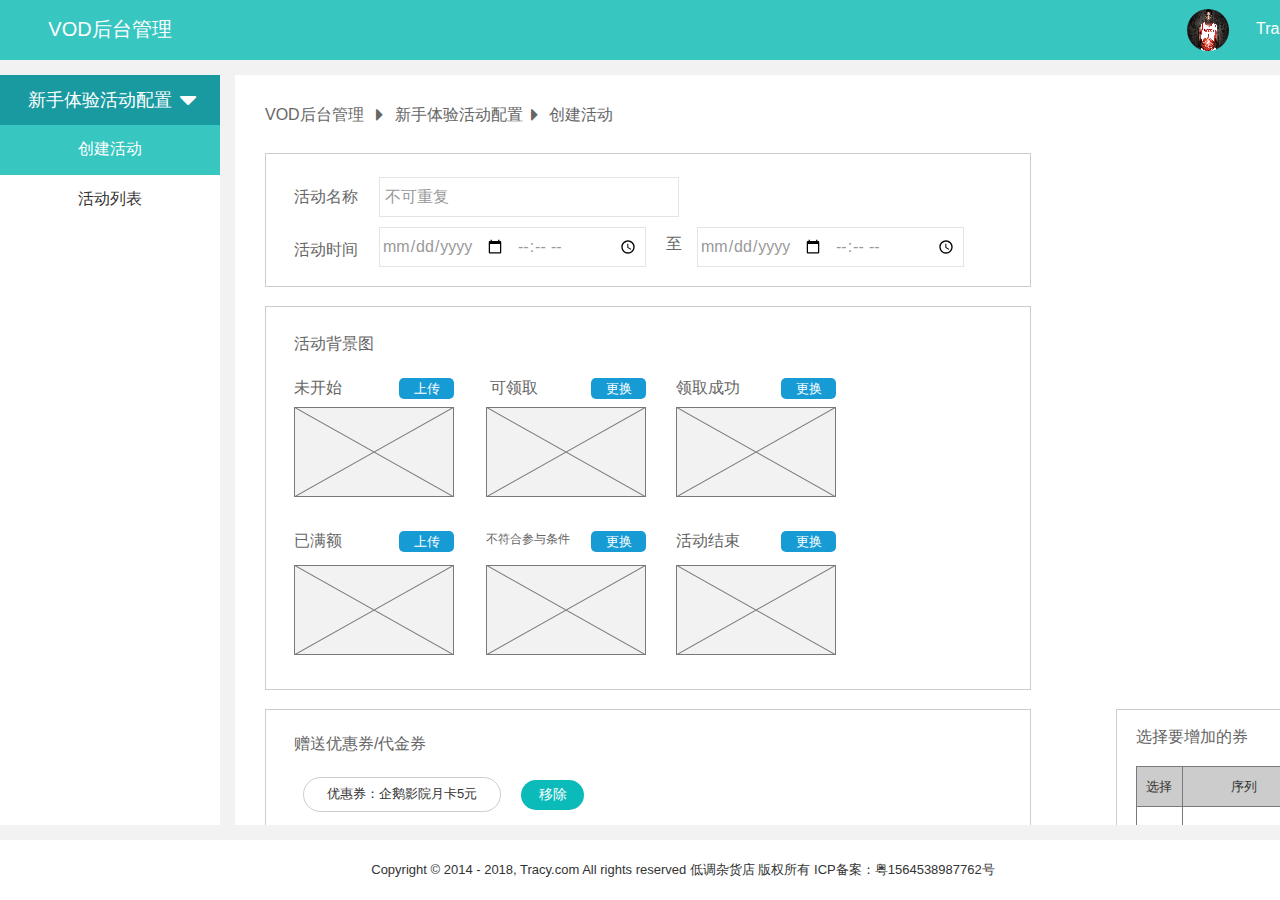
<file: resources/reload.html>
﻿<html>
	<head>
		<title></title>
	</head>
	<body>
	
	<script language="javascript">
	function getUrl() {
      var query = window.location.hash.substring(1);
      var vars = query.split("&&&");
      for (var i=0;i<vars.length;i++) {
        var url = vars[i];
        return decodeURI(url).replace("html%23","html#");
      } 
    }

    var rel = '../';
    var url = getUrl();
    if (url.indexOf(":") > 0 && url.indexOf(":") < 10) rel = '';
	self.location.href = rel + url;
	</script>
	
	</body>
</html>
</file>
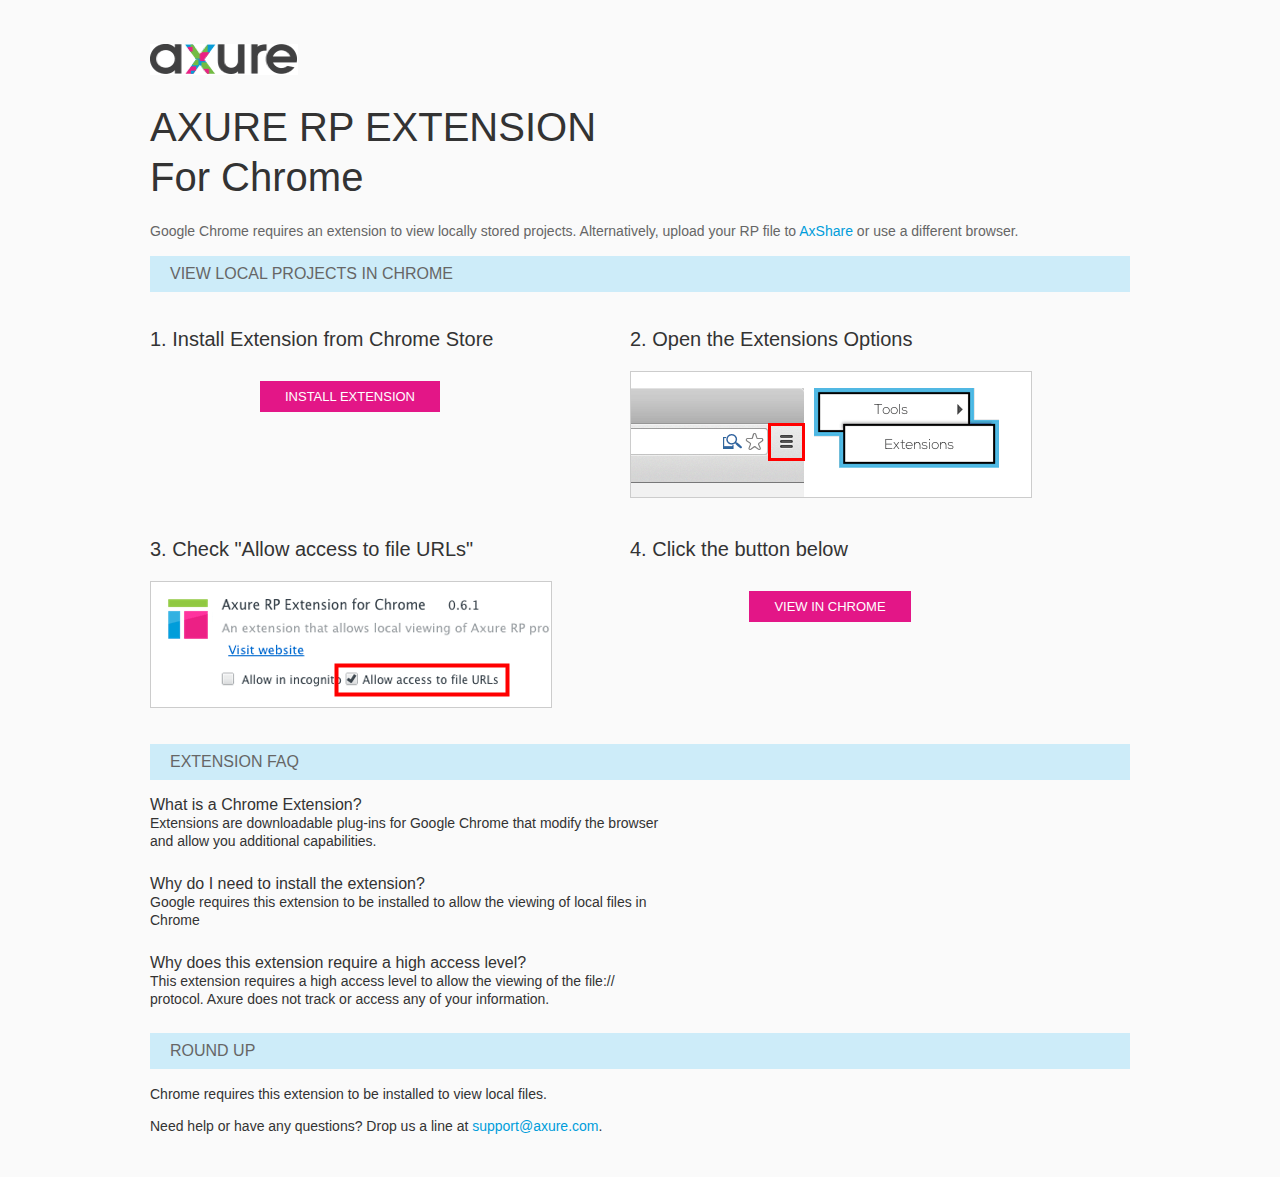
<file: resources/chrome/chrome.html>
<html>
<head>
    <title>Install the Axure RP Chrome Extension</title>
    <style type="text/css">
        *
        {
            font-family: Helvetica, Arial, sans-serif;
        }
        body
        {
            text-align: center;
            background-color: #fafafa;
        }
        p
        {
            font-size: 14px;
            line-height: 18px;
            color: #333333;
        }
        div.container
        {
            width: 980px;
            margin-left: auto;
            margin-right: auto;
            text-align: left;
        }
        a
        {
            text-decoration: none;
            color: #009dda;
        }
        .button
        {
            background: #E31687;
            font: normal 16px Arial, sans-serif;
            color: #FFFFFF;
            padding: 8px 25px 8px 25px;
            border: 0;
            display: inline-block;
            margin-top: 10px;
            text-transform: uppercase;
            font-size: 13px;
        }
        a:hover.button
        {
            opacity: .8;
        }
        div.left
        {
            width: 400px;
            float: left;
            margin-right: 80px;
        }
        div.right
        {
            width: 400px;
            float: left;
        }
        div.buttonContainer
        {
            text-align: center;
        }
        h1
        {
            font-size: 40px;
            color: #333333;
            line-height: 50px;
            margin-bottom: 20px;
            font-weight: normal;
        }
        h2
        {
            font-size: 38px;
            font-weight: normal;
            color: #08639C;
            text-align: center;
        }
        h3
        {
            font-size: 20px;
            color: #333333;
            font-weight: normal;
        }
        .heading
        {
            background-color: #cdecf9;
            height: 36px;
            line-height: 36px;
            padding-left: 20px;
            font-size: 16px;
            color: #666666;
        }
        span.faq
        {
            font-size: 16px;
            font-weight: normal;
            color: #333333;
            display: block;
        }
    </style>
</head>
<body>
    <div class="container">
        <br />
        <br />
        <img src="axure_logo.gif" alt="axure" />
        <br />
        <h1>
            AXURE RP EXTENSION<br />
            For Chrome</h1>
        <p style="font-size: 14px; color: #666666; margin-top: 10px;">
            Google Chrome requires an extension to view locally stored projects. Alternatively,
            upload your RP file to <a href="https://share.axure.com">AxShare</a> or use a different
            browser.</p>
        <h3 class="heading">
            VIEW LOCAL PROJECTS IN CHROME</h3>
        <div class="left">
            <h3>
                1. Install Extension from Chrome Store</h3>
            <div class="buttonContainer">
                <a class="button" href="https://chrome.google.com/webstore/detail/dogkpdfcklifaemcdfbildhcofnopogp"
                    target="_blank">Install Extension</a>
            </div>
        </div>
        <div class="right">
            <h3>
                2. Open the Extensions Options</h3>
            <img src="extensions_menu.gif" alt="extensions" />
        </div>
        <div style="clear: both; height: 20px;">
            &nbsp;</div>
        <div class="left">
            <h3>
                3. Check "Allow access to file URLs"</h3>
            <img src="allow_access.gif" alt="allow access" />
        </div>
        <div class="right">
            <h3>
                4. Click the button below</h3>
            <div class="buttonContainer">
                <a class="button" href="../../start.html">View in Chrome</a>
            </div>
        </div>
        <div style="clear: both; height: 20px;">
        </div>
        <h3 class="heading">
            EXTENSION FAQ</h3>
        <p>
            <span class="faq">What is a Chrome Extension?</span> Extensions are downloadable
            plug-ins for Google Chrome that modify the browser<br />
            and allow you additional capabilities.
        </p>
        <p style="margin-top: 25px;">
            <span class="faq">Why do I need to install the extension?</span> Google requires
            this extension to be installed to allow the viewing of local files in<br />
            Chrome
        </p>
        <p style="margin-top: 25px; margin-bottom: 25px;">
            <span class="faq">Why does this extension require a high access level?</span> This
            extension requires a high access level to allow the viewing of the file://<br />
            protocol. Axure does not track or access any of your information.
        </p>
        <h3 class="heading">
            ROUND UP</h3>
        <p>
            Chrome requires this extension to be installed to view local files.</p>
        <p>
            Need help or have any questions? Drop us a line at <a href="mailto:support@axure.com">
                support@axure.com</a>.
        </p>
        <div style="clear: both; height: 20px;">
        </div>
    </div>
</body>
</html>
</file>
<file: resources/css/axure_rp_page.css>
﻿/* so the window resize fires within a frame in IE7 */
html, body {
    height: 100%;
}

a {
    color: inherit;
}

p {
    margin: 0px;
    text-rendering: optimizeLegibility;
    font-feature-settings: "kern" 1;
    -webkit-font-feature-settings: "kern";
    -moz-font-feature-settings: "kern";
    -moz-font-feature-settings: "kern=1";
    font-kerning: normal;
}

iframe {
    background: #FFFFFF;
}

/* to match IE with C, FF */
input {
    padding: 1px 0px 1px 0px;
    box-sizing: border-box;
    -moz-box-sizing: border-box;
}

textarea {
    margin: 0px;
    box-sizing: border-box;
    -moz-box-sizing: border-box;
}

div.intcases {
    font-family: arial; 
    font-size: 12px;
    text-align:left; 
    border:1px solid #AAA; 
    background:#FFF none repeat scroll 0% 0%; 
    z-index:9999; 
    visibility:hidden; 
    position:absolute;
    padding: 0px;
    border-radius: 3px;
    white-space: nowrap;
}

div.intcaselink {
    cursor: pointer;
    padding: 3px 8px 3px 8px;
    margin: 5px;
    background:#EEE none repeat scroll 0% 0%; 
    border:1px solid #AAA;
    border-radius: 3px;
}

div.refpageimage {
    position: absolute;
    left: 0px;
    top: 0px;
    font-size: 0px;
    width: 16px;
    height: 16px;
    cursor: pointer;
    background-image: url(images/newwindow.gif);
    background-repeat: no-repeat;
}

div.annnoteimage {
    position: absolute;
    left: 0px;
    top: 0px;
    font-size: 0px;
    /*width: 16px;
    height: 12px;*/
    cursor: help;
    /*background-image: url(images/note.gif);*/
    /*background-repeat: no-repeat;*/
    width: 13px;
    height: 12px;
    padding-top: 1px;
    text-align: center;
    background-color: #138CDD;
    -moz-box-shadow: 1px 1px 3px #aaa;
    -webkit-box-shadow: 1px 1px 3px #aaa;
    box-shadow: 1px 1px 3px #aaa;
}

div.annnoteline {
    display: inline-block;
    width: 9px;
    height: 1px;
    border-bottom: 1px solid white;
    margin-top: 1px;
}

div.annnotelabel {
    position: absolute;
    left: 0px;
    top: 0px;
    font-family: Helvetica,Arial;
    font-size: 10px;
    /*border: 1px solid rgb(166,221,242);*/
    cursor: help;
    /*background:rgb(0,157,217) none repeat scroll 0% 0%;*/ 
    padding: 1px 3px 1px 3px;
    white-space: nowrap;
    color: white;
    
    background-color: #138CDD;
    -moz-box-shadow: 1px 1px 3px #aaa;
    -webkit-box-shadow: 1px 1px 3px #aaa;
    box-shadow: 1px 1px 3px #aaa;
}

.annotation {
    font-size: 12px;
    padding-left: 2px;
    margin-bottom: 5px;
}

.annotationName {
    /*font-size: 13px;
    font-weight: bold;
    margin-bottom: 3px;
    white-space: nowrap;*/

    font-family: 'Trebuchet MS';
    font-size: 14px;
    font-weight: bold;
    margin-bottom: 5px;
    white-space: nowrap;
}

.annotationValue {
    font-family: Arial, Helvetica, Sans-Serif;
    font-size: 12px;
    color: #4a4a4a;
    line-height: 21px;
    margin-bottom: 20px;
}

.noteLink {
    text-decoration: inherit;
    color: inherit;
}

.noteLink:hover {
    background-color: white;
}

/* this is a fix for the issue where dialogs jump around and takes the text-align from the body */
.dialogFix {
    position:absolute;
    text-align:left;
    border: 1px solid #8f949a;
}


@keyframes pulsate {
  from {
    box-shadow: 0 0 10px #15d6ba;
  }
  to {
    box-shadow: 0 0 20px #15d6ba;
  }
}

@-webkit-keyframes pulsate {
  from {
    -webkit-box-shadow: 0 0 10px #15d6ba;
    box-shadow: 0 0 10px #15d6ba;
  }
  to {
    -webkit-box-shadow: 0 0 20px #15d6ba;
    box-shadow: 0 0 20px #15d6ba;
  }
}
 
@-moz-keyframes pulsate {
  from {
    -moz-box-shadow: 0 0 10px #15d6ba;
    box-shadow: 0 0 10px #15d6ba;
  }
  to {
    -moz-box-shadow: 0 0 20px #15d6ba;
    box-shadow: 0 0 20px #15d6ba;
  }
}

.legacyPulsateBorder {
    /*border: 5px solid #15d6ba;
    margin: -5px;*/
    -moz-box-shadow: 0 0 10px 3px #15d6ba;
    box-shadow: 0 0 10px 3px #15d6ba;
}

.pulsateBorder {
  animation-name: pulsate;
  animation-timing-function: ease-in-out;
  animation-duration: 0.9s;
  animation-iteration-count: infinite;
  animation-direction: alternate;
  
  -webkit-animation-name: pulsate;
  -webkit-animation-timing-function: ease-in-out;
  -webkit-animation-duration: 0.9s;
  -webkit-animation-iteration-count: infinite;
  -webkit-animation-direction: alternate;

  -moz-animation-name: pulsate;
  -moz-animation-timing-function: ease-in-out;
  -moz-animation-duration: 0.9s;
  -moz-animation-iteration-count: infinite;
  -moz-animation-direction: alternate;
}

.ax_default_hidden, .ax_default_unplaced{
    display: none;
    visibility: hidden;
}

.widgetNoteSelected {
    -moz-box-shadow: 0 0 10px 3px #138CDD;
    box-shadow: 0 0 10px 3px #138CDD;
    /*-moz-box-shadow: 0 0 20px #3915d6;
    box-shadow: 0 0 20px #3915d6;*/
    /*border: 3px solid #3915d6;*/
    /*margin: -3px;*/
}


.singleImg {
    display: none;
    visibility: hidden;
}
</file>
<file: data/styles.css>
﻿.ax_default {
  font-family:'Arial Normal', 'Arial';
  font-weight:400;
  font-style:normal;
  font-size:13px;
  color:#333333;
  text-align:center;
  line-height:normal;
}
.box_2 {
}
.box_3 {
}
.placeholder {
}
.primary_button {
  color:#FFFFFF;
}
._一级标题 {
  font-family:'Arial Normal', 'Arial';
  font-weight:bold;
  font-style:normal;
  font-size:32px;
  text-align:left;
}
._二级标题 {
  font-family:'Arial Normal', 'Arial';
  font-weight:bold;
  font-style:normal;
  font-size:24px;
  text-align:left;
}
._三级标题 {
  font-family:'Arial Normal', 'Arial';
  font-weight:bold;
  font-style:normal;
  font-size:18px;
  text-align:left;
}
._四级标题 {
  font-family:'Arial Normal', 'Arial';
  font-weight:bold;
  font-style:normal;
  font-size:14px;
  text-align:left;
}
._五级标题 {
  font-family:'Arial Normal', 'Arial';
  font-weight:bold;
  font-style:normal;
  text-align:left;
}
._六级标题 {
  font-family:'Arial Normal', 'Arial';
  font-weight:bold;
  font-style:normal;
  font-size:10px;
  text-align:left;
}
._文本段落 {
  text-align:left;
}
.checkbox {
  text-align:left;
}
.radio_button {
  text-align:left;
}
.table_cell {
}
.box_1 {
}
.label {
  font-size:14px;
  text-align:left;
}
.text_field {
  color:#000000;
  text-align:left;
}
._图片 {
}
</file>
<file: files/index/styles.css>
﻿body {
  margin:0px;
  background-color:rgba(242, 242, 242, 1);
  background-image:none;
  position:static;
  left:auto;
  width:1366px;
  margin-left:0;
  margin-right:0;
  text-align:left;
}
#base {
  position:absolute;
  z-index:0;
}
#u0_div {
  position:absolute;
  left:0px;
  top:0px;
  width:1366px;
  height:60px;
  background:inherit;
  background-color:rgba(255, 255, 255, 1);
  border:none;
  border-radius:0px;
  -moz-box-shadow:none;
  -webkit-box-shadow:none;
  box-shadow:none;
}
#u0 {
  position:absolute;
  left:0px;
  top:708px;
  width:1366px;
  height:60px;
}
#u1 {
  position:absolute;
  left:2px;
  top:22px;
  width:1362px;
  word-wrap:break-word;
}
#u2 {
  position:absolute;
  left:0px;
  top:75px;
  width:220px;
  height:618px;
  overflow:hidden;
}
#u2_state0 {
  position:absolute;
  left:0px;
  top:0px;
  width:220px;
  height:618px;
  overflow:auto;
  -webkit-overflow-scrolling:touch;
  -ms-overflow-x:hidden;
  overflow-x:hidden;
  background-color:rgba(255, 255, 255, 1);
  background-image:none;
}
#u2_state0_content {
  position:absolute;
  left:0px;
  top:0px;
  width:1px;
  height:1px;
}
#u3 {
  position:absolute;
  left:0px;
  top:0px;
}
#u3_state0 {
  position:relative;
  left:0px;
  top:0px;
  width:220px;
  height:150px;
  background-image:none;
}
#u3_state0_content {
  position:absolute;
  left:0px;
  top:0px;
  width:1px;
  height:1px;
}
#u4 {
  position:absolute;
  left:0px;
  top:0px;
  width:0px;
  height:0px;
}
#u5_div {
  position:absolute;
  left:0px;
  top:0px;
  width:220px;
  height:50px;
  background:inherit;
  background-color:rgba(25, 154, 161, 1);
  border:none;
  border-radius:0px;
  -moz-box-shadow:none;
  -webkit-box-shadow:none;
  box-shadow:none;
  font-size:18px;
  color:#FFFFFF;
}
#u5 {
  position:absolute;
  left:0px;
  top:0px;
  width:220px;
  height:50px;
  font-size:18px;
  color:#FFFFFF;
}
#u6 {
  position:absolute;
  left:2px;
  top:14px;
  width:216px;
  word-wrap:break-word;
}
#u7_div {
  position:absolute;
  left:0px;
  top:0px;
  width:17px;
  height:28px;
  background:inherit;
  background-color:rgba(255, 255, 255, 0);
  border:none;
  border-radius:0px;
  -moz-box-shadow:none;
  -webkit-box-shadow:none;
  box-shadow:none;
  font-family:'FontAwesome';
  font-weight:400;
  font-style:normal;
  font-size:28px;
  color:#FFFFFF;
}
#u7 {
  position:absolute;
  left:180px;
  top:11px;
  width:17px;
  height:28px;
  font-family:'FontAwesome';
  font-weight:400;
  font-style:normal;
  font-size:28px;
  color:#FFFFFF;
}
#u8 {
  position:absolute;
  left:0px;
  top:0px;
  width:17px;
  white-space:nowrap;
}
#u9_div {
  position:absolute;
  left:0px;
  top:0px;
  width:220px;
  height:50px;
  background:inherit;
  background-color:rgba(255, 255, 255, 1);
  border:none;
  border-radius:0px;
  -moz-box-shadow:none;
  -webkit-box-shadow:none;
  box-shadow:none;
  font-size:16px;
}
#u9 {
  position:absolute;
  left:0px;
  top:50px;
  width:220px;
  height:50px;
  font-size:16px;
}
#u9_div.mouseOver {
  position:absolute;
  left:0px;
  top:0px;
  width:220px;
  height:50px;
  background:inherit;
  background-color:rgba(55, 198, 192, 1);
  border:none;
  border-radius:0px;
  -moz-box-shadow:none;
  -webkit-box-shadow:none;
  box-shadow:none;
  font-size:16px;
}
#u9.mouseOver {
}
#u9_div.selected {
  position:absolute;
  left:0px;
  top:0px;
  width:220px;
  height:50px;
  background:inherit;
  background-color:rgba(55, 198, 192, 1);
  border:none;
  border-radius:0px;
  -moz-box-shadow:none;
  -webkit-box-shadow:none;
  box-shadow:none;
  font-size:16px;
}
#u9.selected {
}
#u10 {
  position:absolute;
  left:2px;
  top:16px;
  width:216px;
  word-wrap:break-word;
}
#u11_div {
  position:absolute;
  left:0px;
  top:0px;
  width:220px;
  height:50px;
  background:inherit;
  background-color:rgba(255, 255, 255, 1);
  border:none;
  border-radius:0px;
  -moz-box-shadow:none;
  -webkit-box-shadow:none;
  box-shadow:none;
  font-size:16px;
}
#u11 {
  position:absolute;
  left:0px;
  top:100px;
  width:220px;
  height:50px;
  font-size:16px;
}
#u11_div.mouseOver {
  position:absolute;
  left:0px;
  top:0px;
  width:220px;
  height:50px;
  background:inherit;
  background-color:rgba(55, 198, 192, 1);
  border:none;
  border-radius:0px;
  -moz-box-shadow:none;
  -webkit-box-shadow:none;
  box-shadow:none;
  font-size:16px;
}
#u11.mouseOver {
}
#u11_div.selected {
  position:absolute;
  left:0px;
  top:0px;
  width:220px;
  height:50px;
  background:inherit;
  background-color:rgba(55, 198, 192, 1);
  border:none;
  border-radius:0px;
  -moz-box-shadow:none;
  -webkit-box-shadow:none;
  box-shadow:none;
  font-size:16px;
}
#u11.selected {
}
#u12 {
  position:absolute;
  left:2px;
  top:16px;
  width:216px;
  word-wrap:break-word;
}
#u3_state1 {
  position:relative;
  left:0px;
  top:0px;
  width:220px;
  height:50px;
  visibility:hidden;
  background-image:none;
}
#u3_state1_content {
  position:absolute;
  left:0px;
  top:0px;
  width:1px;
  height:1px;
}
#u13 {
  position:absolute;
  left:0px;
  top:0px;
  width:0px;
  height:0px;
}
#u14_div {
  position:absolute;
  left:0px;
  top:0px;
  width:220px;
  height:50px;
  background:inherit;
  background-color:rgba(25, 154, 161, 1);
  border:none;
  border-radius:0px;
  -moz-box-shadow:none;
  -webkit-box-shadow:none;
  box-shadow:none;
  font-size:18px;
  color:#FFFFFF;
}
#u14 {
  position:absolute;
  left:0px;
  top:0px;
  width:220px;
  height:50px;
  font-size:18px;
  color:#FFFFFF;
}
#u15 {
  position:absolute;
  left:2px;
  top:14px;
  width:216px;
  word-wrap:break-word;
}
#u16_div {
  position:absolute;
  left:0px;
  top:0px;
  width:11px;
  height:28px;
  background:inherit;
  background-color:rgba(255, 255, 255, 0);
  border:none;
  border-radius:0px;
  -moz-box-shadow:none;
  -webkit-box-shadow:none;
  box-shadow:none;
  font-family:'FontAwesome';
  font-weight:400;
  font-style:normal;
  font-size:28px;
  color:#FFFFFF;
}
#u16 {
  position:absolute;
  left:180px;
  top:11px;
  width:11px;
  height:28px;
  font-family:'FontAwesome';
  font-weight:400;
  font-style:normal;
  font-size:28px;
  color:#FFFFFF;
}
#u17 {
  position:absolute;
  left:0px;
  top:0px;
  width:11px;
  white-space:nowrap;
}
#u2_state1 {
  position:absolute;
  left:0px;
  top:0px;
  width:220px;
  height:618px;
  visibility:hidden;
  overflow:auto;
  -webkit-overflow-scrolling:touch;
  -ms-overflow-x:hidden;
  overflow-x:hidden;
  background-color:rgba(255, 255, 255, 1);
  background-image:none;
}
#u2_state1_content {
  position:absolute;
  left:0px;
  top:0px;
  width:1px;
  height:1px;
}
#u18 {
  position:absolute;
  left:0px;
  top:0px;
}
#u18_state0 {
  position:relative;
  left:0px;
  top:0px;
  width:220px;
  height:100px;
  background-image:none;
}
#u18_state0_content {
  position:absolute;
  left:0px;
  top:0px;
  width:1px;
  height:1px;
}
#u19 {
  position:absolute;
  left:0px;
  top:0px;
  width:0px;
  height:0px;
}
#u20_div {
  position:absolute;
  left:0px;
  top:0px;
  width:220px;
  height:50px;
  background:inherit;
  background-color:rgba(25, 154, 161, 1);
  border:none;
  border-radius:0px;
  -moz-box-shadow:none;
  -webkit-box-shadow:none;
  box-shadow:none;
  font-size:18px;
  color:#FFFFFF;
}
#u20 {
  position:absolute;
  left:0px;
  top:0px;
  width:220px;
  height:50px;
  font-size:18px;
  color:#FFFFFF;
}
#u21 {
  position:absolute;
  left:2px;
  top:14px;
  width:216px;
  word-wrap:break-word;
}
#u22_div {
  position:absolute;
  left:0px;
  top:0px;
  width:17px;
  height:28px;
  background:inherit;
  background-color:rgba(255, 255, 255, 0);
  border:none;
  border-radius:0px;
  -moz-box-shadow:none;
  -webkit-box-shadow:none;
  box-shadow:none;
  font-family:'FontAwesome';
  font-weight:400;
  font-style:normal;
  font-size:28px;
  color:#FFFFFF;
}
#u22 {
  position:absolute;
  left:180px;
  top:11px;
  width:17px;
  height:28px;
  font-family:'FontAwesome';
  font-weight:400;
  font-style:normal;
  font-size:28px;
  color:#FFFFFF;
}
#u23 {
  position:absolute;
  left:0px;
  top:0px;
  width:17px;
  white-space:nowrap;
}
#u24_div {
  position:absolute;
  left:0px;
  top:0px;
  width:220px;
  height:50px;
  background:inherit;
  background-color:rgba(255, 255, 255, 1);
  border:none;
  border-radius:0px;
  -moz-box-shadow:none;
  -webkit-box-shadow:none;
  box-shadow:none;
  font-size:16px;
}
#u24 {
  position:absolute;
  left:0px;
  top:50px;
  width:220px;
  height:50px;
  font-size:16px;
}
#u24_div.mouseOver {
  position:absolute;
  left:0px;
  top:0px;
  width:220px;
  height:50px;
  background:inherit;
  background-color:rgba(55, 198, 192, 1);
  border:none;
  border-radius:0px;
  -moz-box-shadow:none;
  -webkit-box-shadow:none;
  box-shadow:none;
  font-size:16px;
}
#u24.mouseOver {
}
#u24_div.selected {
  position:absolute;
  left:0px;
  top:0px;
  width:220px;
  height:50px;
  background:inherit;
  background-color:rgba(55, 198, 192, 1);
  border:none;
  border-radius:0px;
  -moz-box-shadow:none;
  -webkit-box-shadow:none;
  box-shadow:none;
  font-size:16px;
}
#u24.selected {
}
#u25 {
  position:absolute;
  left:2px;
  top:16px;
  width:216px;
  word-wrap:break-word;
}
#u18_state1 {
  position:relative;
  left:0px;
  top:0px;
  width:220px;
  height:50px;
  visibility:hidden;
  background-image:none;
}
#u18_state1_content {
  position:absolute;
  left:0px;
  top:0px;
  width:1px;
  height:1px;
}
#u26 {
  position:absolute;
  left:0px;
  top:0px;
  width:0px;
  height:0px;
}
#u27_div {
  position:absolute;
  left:0px;
  top:0px;
  width:220px;
  height:50px;
  background:inherit;
  background-color:rgba(25, 154, 161, 1);
  border:none;
  border-radius:0px;
  -moz-box-shadow:none;
  -webkit-box-shadow:none;
  box-shadow:none;
  font-size:18px;
  color:#FFFFFF;
}
#u27 {
  position:absolute;
  left:0px;
  top:0px;
  width:220px;
  height:50px;
  font-size:18px;
  color:#FFFFFF;
}
#u28 {
  position:absolute;
  left:2px;
  top:14px;
  width:216px;
  word-wrap:break-word;
}
#u29_div {
  position:absolute;
  left:0px;
  top:0px;
  width:11px;
  height:28px;
  background:inherit;
  background-color:rgba(255, 255, 255, 0);
  border:none;
  border-radius:0px;
  -moz-box-shadow:none;
  -webkit-box-shadow:none;
  box-shadow:none;
  font-family:'FontAwesome';
  font-weight:400;
  font-style:normal;
  font-size:28px;
  color:#FFFFFF;
}
#u29 {
  position:absolute;
  left:180px;
  top:11px;
  width:11px;
  height:28px;
  font-family:'FontAwesome';
  font-weight:400;
  font-style:normal;
  font-size:28px;
  color:#FFFFFF;
}
#u30 {
  position:absolute;
  left:0px;
  top:0px;
  width:11px;
  white-space:nowrap;
}
#u2_state2 {
  position:absolute;
  left:0px;
  top:0px;
  width:220px;
  height:618px;
  visibility:hidden;
  overflow:auto;
  -webkit-overflow-scrolling:touch;
  -ms-overflow-x:hidden;
  overflow-x:hidden;
  background-image:none;
}
#u2_state2_content {
  position:absolute;
  left:0px;
  top:0px;
  width:1px;
  height:1px;
}
#u31 {
  position:absolute;
  left:0px;
  top:100px;
}
#u31_state0 {
  position:relative;
  left:0px;
  top:0px;
  width:220px;
  height:200px;
  background-image:none;
}
#u31_state0_content {
  position:absolute;
  left:0px;
  top:0px;
  width:1px;
  height:1px;
}
#u32 {
  position:absolute;
  left:0px;
  top:0px;
  width:0px;
  height:0px;
}
#u33_div {
  position:absolute;
  left:0px;
  top:0px;
  width:220px;
  height:50px;
  background:inherit;
  background-color:rgba(25, 154, 161, 1);
  border:none;
  border-radius:0px;
  -moz-box-shadow:none;
  -webkit-box-shadow:none;
  box-shadow:none;
  font-size:18px;
  color:#FFFFFF;
}
#u33 {
  position:absolute;
  left:0px;
  top:0px;
  width:220px;
  height:50px;
  font-size:18px;
  color:#FFFFFF;
}
#u34 {
  position:absolute;
  left:2px;
  top:14px;
  width:216px;
  word-wrap:break-word;
}
#u35_div {
  position:absolute;
  left:0px;
  top:0px;
  width:17px;
  height:28px;
  background:inherit;
  background-color:rgba(255, 255, 255, 0);
  border:none;
  border-radius:0px;
  -moz-box-shadow:none;
  -webkit-box-shadow:none;
  box-shadow:none;
  font-family:'FontAwesome';
  font-weight:400;
  font-style:normal;
  font-size:28px;
  color:#FFFFFF;
}
#u35 {
  position:absolute;
  left:180px;
  top:11px;
  width:17px;
  height:28px;
  font-family:'FontAwesome';
  font-weight:400;
  font-style:normal;
  font-size:28px;
  color:#FFFFFF;
}
#u36 {
  position:absolute;
  left:0px;
  top:0px;
  width:17px;
  white-space:nowrap;
}
#u37_div {
  position:absolute;
  left:0px;
  top:0px;
  width:220px;
  height:50px;
  background:inherit;
  background-color:rgba(255, 255, 255, 1);
  border:none;
  border-radius:0px;
  -moz-box-shadow:none;
  -webkit-box-shadow:none;
  box-shadow:none;
  font-size:16px;
}
#u37 {
  position:absolute;
  left:0px;
  top:50px;
  width:220px;
  height:50px;
  font-size:16px;
}
#u37_div.mouseOver {
  position:absolute;
  left:0px;
  top:0px;
  width:220px;
  height:50px;
  background:inherit;
  background-color:rgba(55, 198, 192, 1);
  border:none;
  border-radius:0px;
  -moz-box-shadow:none;
  -webkit-box-shadow:none;
  box-shadow:none;
  font-size:16px;
}
#u37.mouseOver {
}
#u37_div.selected {
  position:absolute;
  left:0px;
  top:0px;
  width:220px;
  height:50px;
  background:inherit;
  background-color:rgba(55, 198, 192, 1);
  border:none;
  border-radius:0px;
  -moz-box-shadow:none;
  -webkit-box-shadow:none;
  box-shadow:none;
  font-size:16px;
}
#u37.selected {
}
#u38 {
  position:absolute;
  left:2px;
  top:16px;
  width:216px;
  word-wrap:break-word;
}
#u39_div {
  position:absolute;
  left:0px;
  top:0px;
  width:220px;
  height:50px;
  background:inherit;
  background-color:rgba(255, 255, 255, 1);
  border:none;
  border-radius:0px;
  -moz-box-shadow:none;
  -webkit-box-shadow:none;
  box-shadow:none;
  font-size:16px;
}
#u39 {
  position:absolute;
  left:0px;
  top:100px;
  width:220px;
  height:50px;
  font-size:16px;
}
#u39_div.mouseOver {
  position:absolute;
  left:0px;
  top:0px;
  width:220px;
  height:50px;
  background:inherit;
  background-color:rgba(55, 198, 192, 1);
  border:none;
  border-radius:0px;
  -moz-box-shadow:none;
  -webkit-box-shadow:none;
  box-shadow:none;
  font-size:16px;
}
#u39.mouseOver {
}
#u39_div.selected {
  position:absolute;
  left:0px;
  top:0px;
  width:220px;
  height:50px;
  background:inherit;
  background-color:rgba(55, 198, 192, 1);
  border:none;
  border-radius:0px;
  -moz-box-shadow:none;
  -webkit-box-shadow:none;
  box-shadow:none;
  font-size:16px;
}
#u39.selected {
}
#u40 {
  position:absolute;
  left:2px;
  top:16px;
  width:216px;
  word-wrap:break-word;
}
#u41_div {
  position:absolute;
  left:0px;
  top:0px;
  width:220px;
  height:50px;
  background:inherit;
  background-color:rgba(255, 255, 255, 1);
  border:none;
  border-radius:0px;
  -moz-box-shadow:none;
  -webkit-box-shadow:none;
  box-shadow:none;
  font-size:16px;
}
#u41 {
  position:absolute;
  left:0px;
  top:150px;
  width:220px;
  height:50px;
  font-size:16px;
}
#u41_div.mouseOver {
  position:absolute;
  left:0px;
  top:0px;
  width:220px;
  height:50px;
  background:inherit;
  background-color:rgba(55, 198, 192, 1);
  border:none;
  border-radius:0px;
  -moz-box-shadow:none;
  -webkit-box-shadow:none;
  box-shadow:none;
  font-size:16px;
}
#u41.mouseOver {
}
#u41_div.selected {
  position:absolute;
  left:0px;
  top:0px;
  width:220px;
  height:50px;
  background:inherit;
  background-color:rgba(55, 198, 192, 1);
  border:none;
  border-radius:0px;
  -moz-box-shadow:none;
  -webkit-box-shadow:none;
  box-shadow:none;
  font-size:16px;
}
#u41.selected {
}
#u42 {
  position:absolute;
  left:2px;
  top:16px;
  width:216px;
  word-wrap:break-word;
}
#u31_state1 {
  position:relative;
  left:0px;
  top:0px;
  width:220px;
  height:50px;
  visibility:hidden;
  background-image:none;
}
#u31_state1_content {
  position:absolute;
  left:0px;
  top:0px;
  width:1px;
  height:1px;
}
#u43 {
  position:absolute;
  left:0px;
  top:0px;
  width:0px;
  height:0px;
}
#u44_div {
  position:absolute;
  left:0px;
  top:0px;
  width:220px;
  height:50px;
  background:inherit;
  background-color:rgba(25, 154, 161, 1);
  border:none;
  border-radius:0px;
  -moz-box-shadow:none;
  -webkit-box-shadow:none;
  box-shadow:none;
  font-size:18px;
  color:#FFFFFF;
}
#u44 {
  position:absolute;
  left:0px;
  top:0px;
  width:220px;
  height:50px;
  font-size:18px;
  color:#FFFFFF;
}
#u45 {
  position:absolute;
  left:2px;
  top:14px;
  width:216px;
  word-wrap:break-word;
}
#u46_div {
  position:absolute;
  left:0px;
  top:0px;
  width:11px;
  height:28px;
  background:inherit;
  background-color:rgba(255, 255, 255, 0);
  border:none;
  border-radius:0px;
  -moz-box-shadow:none;
  -webkit-box-shadow:none;
  box-shadow:none;
  font-family:'FontAwesome';
  font-weight:400;
  font-style:normal;
  font-size:28px;
  color:#FFFFFF;
}
#u46 {
  position:absolute;
  left:180px;
  top:11px;
  width:11px;
  height:28px;
  font-family:'FontAwesome';
  font-weight:400;
  font-style:normal;
  font-size:28px;
  color:#FFFFFF;
}
#u47 {
  position:absolute;
  left:0px;
  top:0px;
  width:11px;
  white-space:nowrap;
}
#u48 {
  position:absolute;
  left:0px;
  top:0px;
}
#u48_state0 {
  position:relative;
  left:0px;
  top:0px;
  width:220px;
  height:100px;
  background-image:none;
}
#u48_state0_content {
  position:absolute;
  left:0px;
  top:0px;
  width:1px;
  height:1px;
}
#u49 {
  position:absolute;
  left:0px;
  top:0px;
  width:0px;
  height:0px;
}
#u50_div {
  position:absolute;
  left:0px;
  top:0px;
  width:220px;
  height:50px;
  background:inherit;
  background-color:rgba(25, 154, 161, 1);
  border:none;
  border-radius:0px;
  -moz-box-shadow:none;
  -webkit-box-shadow:none;
  box-shadow:none;
  font-size:18px;
  color:#FFFFFF;
}
#u50 {
  position:absolute;
  left:0px;
  top:0px;
  width:220px;
  height:50px;
  font-size:18px;
  color:#FFFFFF;
}
#u51 {
  position:absolute;
  left:2px;
  top:14px;
  width:216px;
  word-wrap:break-word;
}
#u52_div {
  position:absolute;
  left:0px;
  top:0px;
  width:17px;
  height:28px;
  background:inherit;
  background-color:rgba(255, 255, 255, 0);
  border:none;
  border-radius:0px;
  -moz-box-shadow:none;
  -webkit-box-shadow:none;
  box-shadow:none;
  font-family:'FontAwesome';
  font-weight:400;
  font-style:normal;
  font-size:28px;
  color:#FFFFFF;
}
#u52 {
  position:absolute;
  left:180px;
  top:11px;
  width:17px;
  height:28px;
  font-family:'FontAwesome';
  font-weight:400;
  font-style:normal;
  font-size:28px;
  color:#FFFFFF;
}
#u53 {
  position:absolute;
  left:0px;
  top:0px;
  width:17px;
  white-space:nowrap;
}
#u54_div {
  position:absolute;
  left:0px;
  top:0px;
  width:220px;
  height:50px;
  background:inherit;
  background-color:rgba(255, 255, 255, 1);
  border:none;
  border-radius:0px;
  -moz-box-shadow:none;
  -webkit-box-shadow:none;
  box-shadow:none;
  font-size:16px;
}
#u54 {
  position:absolute;
  left:0px;
  top:50px;
  width:220px;
  height:50px;
  font-size:16px;
}
#u54_div.mouseOver {
  position:absolute;
  left:0px;
  top:0px;
  width:220px;
  height:50px;
  background:inherit;
  background-color:rgba(55, 198, 192, 1);
  border:none;
  border-radius:0px;
  -moz-box-shadow:none;
  -webkit-box-shadow:none;
  box-shadow:none;
  font-size:16px;
}
#u54.mouseOver {
}
#u54_div.selected {
  position:absolute;
  left:0px;
  top:0px;
  width:220px;
  height:50px;
  background:inherit;
  background-color:rgba(55, 198, 192, 1);
  border:none;
  border-radius:0px;
  -moz-box-shadow:none;
  -webkit-box-shadow:none;
  box-shadow:none;
  font-size:16px;
}
#u54.selected {
}
#u55 {
  position:absolute;
  left:2px;
  top:16px;
  width:216px;
  word-wrap:break-word;
}
#u48_state1 {
  position:relative;
  left:0px;
  top:0px;
  width:220px;
  height:50px;
  visibility:hidden;
  background-image:none;
}
#u48_state1_content {
  position:absolute;
  left:0px;
  top:0px;
  width:1px;
  height:1px;
}
#u56 {
  position:absolute;
  left:0px;
  top:0px;
  width:0px;
  height:0px;
}
#u57_div {
  position:absolute;
  left:0px;
  top:0px;
  width:220px;
  height:50px;
  background:inherit;
  background-color:rgba(25, 154, 161, 1);
  border:none;
  border-radius:0px;
  -moz-box-shadow:none;
  -webkit-box-shadow:none;
  box-shadow:none;
  font-size:18px;
  color:#FFFFFF;
}
#u57 {
  position:absolute;
  left:0px;
  top:0px;
  width:220px;
  height:50px;
  font-size:18px;
  color:#FFFFFF;
}
#u58 {
  position:absolute;
  left:2px;
  top:14px;
  width:216px;
  word-wrap:break-word;
}
#u59_div {
  position:absolute;
  left:0px;
  top:0px;
  width:11px;
  height:28px;
  background:inherit;
  background-color:rgba(255, 255, 255, 0);
  border:none;
  border-radius:0px;
  -moz-box-shadow:none;
  -webkit-box-shadow:none;
  box-shadow:none;
  font-family:'FontAwesome';
  font-weight:400;
  font-style:normal;
  font-size:28px;
  color:#FFFFFF;
}
#u59 {
  position:absolute;
  left:180px;
  top:11px;
  width:11px;
  height:28px;
  font-family:'FontAwesome';
  font-weight:400;
  font-style:normal;
  font-size:28px;
  color:#FFFFFF;
}
#u60 {
  position:absolute;
  left:0px;
  top:0px;
  width:11px;
  white-space:nowrap;
}
#u2_state3 {
  position:absolute;
  left:0px;
  top:0px;
  width:220px;
  height:618px;
  visibility:hidden;
  overflow:auto;
  -webkit-overflow-scrolling:touch;
  -ms-overflow-x:hidden;
  overflow-x:hidden;
  background-image:none;
}
#u2_state3_content {
  position:absolute;
  left:0px;
  top:0px;
  width:1px;
  height:1px;
}
#u61 {
  position:absolute;
  left:0px;
  top:200px;
}
#u61_state0 {
  position:relative;
  left:0px;
  top:0px;
  width:220px;
  height:250px;
  background-image:none;
}
#u61_state0_content {
  position:absolute;
  left:0px;
  top:0px;
  width:1px;
  height:1px;
}
#u62 {
  position:absolute;
  left:0px;
  top:0px;
  width:0px;
  height:0px;
}
#u63_div {
  position:absolute;
  left:0px;
  top:0px;
  width:220px;
  height:50px;
  background:inherit;
  background-color:rgba(25, 154, 161, 1);
  border:none;
  border-radius:0px;
  -moz-box-shadow:none;
  -webkit-box-shadow:none;
  box-shadow:none;
  font-size:18px;
  color:#FFFFFF;
}
#u63 {
  position:absolute;
  left:0px;
  top:0px;
  width:220px;
  height:50px;
  font-size:18px;
  color:#FFFFFF;
}
#u64 {
  position:absolute;
  left:2px;
  top:14px;
  width:216px;
  word-wrap:break-word;
}
#u65_div {
  position:absolute;
  left:0px;
  top:0px;
  width:17px;
  height:28px;
  background:inherit;
  background-color:rgba(255, 255, 255, 0);
  border:none;
  border-radius:0px;
  -moz-box-shadow:none;
  -webkit-box-shadow:none;
  box-shadow:none;
  font-family:'FontAwesome';
  font-weight:400;
  font-style:normal;
  font-size:28px;
  color:#FFFFFF;
}
#u65 {
  position:absolute;
  left:180px;
  top:11px;
  width:17px;
  height:28px;
  font-family:'FontAwesome';
  font-weight:400;
  font-style:normal;
  font-size:28px;
  color:#FFFFFF;
}
#u66 {
  position:absolute;
  left:0px;
  top:0px;
  width:17px;
  white-space:nowrap;
}
#u67_div {
  position:absolute;
  left:0px;
  top:0px;
  width:220px;
  height:50px;
  background:inherit;
  background-color:rgba(255, 255, 255, 1);
  border:none;
  border-radius:0px;
  -moz-box-shadow:none;
  -webkit-box-shadow:none;
  box-shadow:none;
  font-size:16px;
}
#u67 {
  position:absolute;
  left:0px;
  top:50px;
  width:220px;
  height:50px;
  font-size:16px;
}
#u67_div.mouseOver {
  position:absolute;
  left:0px;
  top:0px;
  width:220px;
  height:50px;
  background:inherit;
  background-color:rgba(55, 198, 192, 1);
  border:none;
  border-radius:0px;
  -moz-box-shadow:none;
  -webkit-box-shadow:none;
  box-shadow:none;
  font-size:16px;
}
#u67.mouseOver {
}
#u67_div.selected {
  position:absolute;
  left:0px;
  top:0px;
  width:220px;
  height:50px;
  background:inherit;
  background-color:rgba(55, 198, 192, 1);
  border:none;
  border-radius:0px;
  -moz-box-shadow:none;
  -webkit-box-shadow:none;
  box-shadow:none;
  font-size:16px;
}
#u67.selected {
}
#u68 {
  position:absolute;
  left:2px;
  top:16px;
  width:216px;
  word-wrap:break-word;
}
#u69_div {
  position:absolute;
  left:0px;
  top:0px;
  width:220px;
  height:50px;
  background:inherit;
  background-color:rgba(255, 255, 255, 1);
  border:none;
  border-radius:0px;
  -moz-box-shadow:none;
  -webkit-box-shadow:none;
  box-shadow:none;
  font-size:16px;
}
#u69 {
  position:absolute;
  left:0px;
  top:100px;
  width:220px;
  height:50px;
  font-size:16px;
}
#u69_div.mouseOver {
  position:absolute;
  left:0px;
  top:0px;
  width:220px;
  height:50px;
  background:inherit;
  background-color:rgba(55, 198, 192, 1);
  border:none;
  border-radius:0px;
  -moz-box-shadow:none;
  -webkit-box-shadow:none;
  box-shadow:none;
  font-size:16px;
}
#u69.mouseOver {
}
#u69_div.selected {
  position:absolute;
  left:0px;
  top:0px;
  width:220px;
  height:50px;
  background:inherit;
  background-color:rgba(55, 198, 192, 1);
  border:none;
  border-radius:0px;
  -moz-box-shadow:none;
  -webkit-box-shadow:none;
  box-shadow:none;
  font-size:16px;
}
#u69.selected {
}
#u70 {
  position:absolute;
  left:2px;
  top:16px;
  width:216px;
  word-wrap:break-word;
}
#u71_div {
  position:absolute;
  left:0px;
  top:0px;
  width:220px;
  height:50px;
  background:inherit;
  background-color:rgba(255, 255, 255, 1);
  border:none;
  border-radius:0px;
  -moz-box-shadow:none;
  -webkit-box-shadow:none;
  box-shadow:none;
  font-size:16px;
}
#u71 {
  position:absolute;
  left:0px;
  top:150px;
  width:220px;
  height:50px;
  font-size:16px;
}
#u71_div.mouseOver {
  position:absolute;
  left:0px;
  top:0px;
  width:220px;
  height:50px;
  background:inherit;
  background-color:rgba(55, 198, 192, 1);
  border:none;
  border-radius:0px;
  -moz-box-shadow:none;
  -webkit-box-shadow:none;
  box-shadow:none;
  font-size:16px;
}
#u71.mouseOver {
}
#u71_div.selected {
  position:absolute;
  left:0px;
  top:0px;
  width:220px;
  height:50px;
  background:inherit;
  background-color:rgba(55, 198, 192, 1);
  border:none;
  border-radius:0px;
  -moz-box-shadow:none;
  -webkit-box-shadow:none;
  box-shadow:none;
  font-size:16px;
}
#u71.selected {
}
#u72 {
  position:absolute;
  left:2px;
  top:16px;
  width:216px;
  word-wrap:break-word;
}
#u73_div {
  position:absolute;
  left:0px;
  top:0px;
  width:220px;
  height:50px;
  background:inherit;
  background-color:rgba(255, 255, 255, 1);
  border:none;
  border-radius:0px;
  -moz-box-shadow:none;
  -webkit-box-shadow:none;
  box-shadow:none;
  font-size:16px;
}
#u73 {
  position:absolute;
  left:0px;
  top:200px;
  width:220px;
  height:50px;
  font-size:16px;
}
#u73_div.mouseOver {
  position:absolute;
  left:0px;
  top:0px;
  width:220px;
  height:50px;
  background:inherit;
  background-color:rgba(55, 198, 192, 1);
  border:none;
  border-radius:0px;
  -moz-box-shadow:none;
  -webkit-box-shadow:none;
  box-shadow:none;
  font-size:16px;
}
#u73.mouseOver {
}
#u73_div.selected {
  position:absolute;
  left:0px;
  top:0px;
  width:220px;
  height:50px;
  background:inherit;
  background-color:rgba(55, 198, 192, 1);
  border:none;
  border-radius:0px;
  -moz-box-shadow:none;
  -webkit-box-shadow:none;
  box-shadow:none;
  font-size:16px;
}
#u73.selected {
}
#u74 {
  position:absolute;
  left:2px;
  top:16px;
  width:216px;
  word-wrap:break-word;
}
#u61_state1 {
  position:relative;
  left:0px;
  top:0px;
  width:220px;
  height:50px;
  visibility:hidden;
  background-image:none;
}
#u61_state1_content {
  position:absolute;
  left:0px;
  top:0px;
  width:1px;
  height:1px;
}
#u75 {
  position:absolute;
  left:0px;
  top:0px;
  width:0px;
  height:0px;
}
#u76_div {
  position:absolute;
  left:0px;
  top:0px;
  width:220px;
  height:50px;
  background:inherit;
  background-color:rgba(25, 154, 161, 1);
  border:none;
  border-radius:0px;
  -moz-box-shadow:none;
  -webkit-box-shadow:none;
  box-shadow:none;
  font-size:18px;
  color:#FFFFFF;
}
#u76 {
  position:absolute;
  left:0px;
  top:0px;
  width:220px;
  height:50px;
  font-size:18px;
  color:#FFFFFF;
}
#u77 {
  position:absolute;
  left:2px;
  top:14px;
  width:216px;
  word-wrap:break-word;
}
#u78_div {
  position:absolute;
  left:0px;
  top:0px;
  width:11px;
  height:28px;
  background:inherit;
  background-color:rgba(255, 255, 255, 0);
  border:none;
  border-radius:0px;
  -moz-box-shadow:none;
  -webkit-box-shadow:none;
  box-shadow:none;
  font-family:'FontAwesome';
  font-weight:400;
  font-style:normal;
  font-size:28px;
  color:#FFFFFF;
}
#u78 {
  position:absolute;
  left:180px;
  top:11px;
  width:11px;
  height:28px;
  font-family:'FontAwesome';
  font-weight:400;
  font-style:normal;
  font-size:28px;
  color:#FFFFFF;
}
#u79 {
  position:absolute;
  left:0px;
  top:0px;
  width:11px;
  white-space:nowrap;
}
#u80 {
  position:absolute;
  left:0px;
  top:450px;
}
#u80_state0 {
  position:relative;
  left:0px;
  top:0px;
  width:220px;
  height:150px;
  background-image:none;
}
#u80_state0_content {
  position:absolute;
  left:0px;
  top:0px;
  width:1px;
  height:1px;
}
#u81 {
  position:absolute;
  left:0px;
  top:0px;
  width:0px;
  height:0px;
}
#u82_div {
  position:absolute;
  left:0px;
  top:0px;
  width:220px;
  height:50px;
  background:inherit;
  background-color:rgba(25, 154, 161, 1);
  border:none;
  border-radius:0px;
  -moz-box-shadow:none;
  -webkit-box-shadow:none;
  box-shadow:none;
  font-size:18px;
  color:#FFFFFF;
}
#u82 {
  position:absolute;
  left:0px;
  top:0px;
  width:220px;
  height:50px;
  font-size:18px;
  color:#FFFFFF;
}
#u83 {
  position:absolute;
  left:2px;
  top:14px;
  width:216px;
  word-wrap:break-word;
}
#u84_div {
  position:absolute;
  left:0px;
  top:0px;
  width:17px;
  height:28px;
  background:inherit;
  background-color:rgba(255, 255, 255, 0);
  border:none;
  border-radius:0px;
  -moz-box-shadow:none;
  -webkit-box-shadow:none;
  box-shadow:none;
  font-family:'FontAwesome';
  font-weight:400;
  font-style:normal;
  font-size:28px;
  color:#FFFFFF;
}
#u84 {
  position:absolute;
  left:180px;
  top:11px;
  width:17px;
  height:28px;
  font-family:'FontAwesome';
  font-weight:400;
  font-style:normal;
  font-size:28px;
  color:#FFFFFF;
}
#u85 {
  position:absolute;
  left:0px;
  top:0px;
  width:17px;
  white-space:nowrap;
}
#u86_div {
  position:absolute;
  left:0px;
  top:0px;
  width:220px;
  height:50px;
  background:inherit;
  background-color:rgba(255, 255, 255, 1);
  border:none;
  border-radius:0px;
  -moz-box-shadow:none;
  -webkit-box-shadow:none;
  box-shadow:none;
  font-size:16px;
}
#u86 {
  position:absolute;
  left:0px;
  top:50px;
  width:220px;
  height:50px;
  font-size:16px;
}
#u86_div.mouseOver {
  position:absolute;
  left:0px;
  top:0px;
  width:220px;
  height:50px;
  background:inherit;
  background-color:rgba(55, 198, 192, 1);
  border:none;
  border-radius:0px;
  -moz-box-shadow:none;
  -webkit-box-shadow:none;
  box-shadow:none;
  font-size:16px;
}
#u86.mouseOver {
}
#u86_div.selected {
  position:absolute;
  left:0px;
  top:0px;
  width:220px;
  height:50px;
  background:inherit;
  background-color:rgba(55, 198, 192, 1);
  border:none;
  border-radius:0px;
  -moz-box-shadow:none;
  -webkit-box-shadow:none;
  box-shadow:none;
  font-size:16px;
}
#u86.selected {
}
#u87 {
  position:absolute;
  left:2px;
  top:16px;
  width:216px;
  word-wrap:break-word;
}
#u88_div {
  position:absolute;
  left:0px;
  top:0px;
  width:220px;
  height:50px;
  background:inherit;
  background-color:rgba(255, 255, 255, 1);
  border:none;
  border-radius:0px;
  -moz-box-shadow:none;
  -webkit-box-shadow:none;
  box-shadow:none;
  font-size:16px;
}
#u88 {
  position:absolute;
  left:0px;
  top:100px;
  width:220px;
  height:50px;
  font-size:16px;
}
#u88_div.mouseOver {
  position:absolute;
  left:0px;
  top:0px;
  width:220px;
  height:50px;
  background:inherit;
  background-color:rgba(55, 198, 192, 1);
  border:none;
  border-radius:0px;
  -moz-box-shadow:none;
  -webkit-box-shadow:none;
  box-shadow:none;
  font-size:16px;
}
#u88.mouseOver {
}
#u88_div.selected {
  position:absolute;
  left:0px;
  top:0px;
  width:220px;
  height:50px;
  background:inherit;
  background-color:rgba(55, 198, 192, 1);
  border:none;
  border-radius:0px;
  -moz-box-shadow:none;
  -webkit-box-shadow:none;
  box-shadow:none;
  font-size:16px;
}
#u88.selected {
}
#u89 {
  position:absolute;
  left:2px;
  top:16px;
  width:216px;
  word-wrap:break-word;
}
#u80_state1 {
  position:relative;
  left:0px;
  top:0px;
  width:220px;
  height:50px;
  visibility:hidden;
  background-image:none;
}
#u80_state1_content {
  position:absolute;
  left:0px;
  top:0px;
  width:1px;
  height:1px;
}
#u90 {
  position:absolute;
  left:0px;
  top:0px;
  width:0px;
  height:0px;
}
#u91_div {
  position:absolute;
  left:0px;
  top:0px;
  width:220px;
  height:50px;
  background:inherit;
  background-color:rgba(25, 154, 161, 1);
  border:none;
  border-radius:0px;
  -moz-box-shadow:none;
  -webkit-box-shadow:none;
  box-shadow:none;
  font-size:18px;
  color:#FFFFFF;
}
#u91 {
  position:absolute;
  left:0px;
  top:0px;
  width:220px;
  height:50px;
  font-size:18px;
  color:#FFFFFF;
}
#u92 {
  position:absolute;
  left:2px;
  top:14px;
  width:216px;
  word-wrap:break-word;
}
#u93_div {
  position:absolute;
  left:0px;
  top:0px;
  width:11px;
  height:28px;
  background:inherit;
  background-color:rgba(255, 255, 255, 0);
  border:none;
  border-radius:0px;
  -moz-box-shadow:none;
  -webkit-box-shadow:none;
  box-shadow:none;
  font-family:'FontAwesome';
  font-weight:400;
  font-style:normal;
  font-size:28px;
  color:#FFFFFF;
}
#u93 {
  position:absolute;
  left:180px;
  top:11px;
  width:11px;
  height:28px;
  font-family:'FontAwesome';
  font-weight:400;
  font-style:normal;
  font-size:28px;
  color:#FFFFFF;
}
#u94 {
  position:absolute;
  left:0px;
  top:0px;
  width:11px;
  white-space:nowrap;
}
#u95 {
  position:absolute;
  left:0px;
  top:0px;
}
#u95_state0 {
  position:relative;
  left:0px;
  top:0px;
  width:220px;
  height:200px;
  background-image:none;
}
#u95_state0_content {
  position:absolute;
  left:0px;
  top:0px;
  width:1px;
  height:1px;
}
#u96 {
  position:absolute;
  left:0px;
  top:0px;
  width:0px;
  height:0px;
}
#u97_div {
  position:absolute;
  left:0px;
  top:0px;
  width:220px;
  height:50px;
  background:inherit;
  background-color:rgba(25, 154, 161, 1);
  border:none;
  border-radius:0px;
  -moz-box-shadow:none;
  -webkit-box-shadow:none;
  box-shadow:none;
  font-size:18px;
  color:#FFFFFF;
}
#u97 {
  position:absolute;
  left:0px;
  top:0px;
  width:220px;
  height:50px;
  font-size:18px;
  color:#FFFFFF;
}
#u98 {
  position:absolute;
  left:2px;
  top:14px;
  width:216px;
  word-wrap:break-word;
}
#u99_div {
  position:absolute;
  left:0px;
  top:0px;
  width:17px;
  height:28px;
  background:inherit;
  background-color:rgba(255, 255, 255, 0);
  border:none;
  border-radius:0px;
  -moz-box-shadow:none;
  -webkit-box-shadow:none;
  box-shadow:none;
  font-family:'FontAwesome';
  font-weight:400;
  font-style:normal;
  font-size:28px;
  color:#FFFFFF;
}
#u99 {
  position:absolute;
  left:180px;
  top:11px;
  width:17px;
  height:28px;
  font-family:'FontAwesome';
  font-weight:400;
  font-style:normal;
  font-size:28px;
  color:#FFFFFF;
}
#u100 {
  position:absolute;
  left:0px;
  top:0px;
  width:17px;
  white-space:nowrap;
}
#u101_div {
  position:absolute;
  left:0px;
  top:0px;
  width:220px;
  height:50px;
  background:inherit;
  background-color:rgba(255, 255, 255, 1);
  border:none;
  border-radius:0px;
  -moz-box-shadow:none;
  -webkit-box-shadow:none;
  box-shadow:none;
  font-size:16px;
}
#u101 {
  position:absolute;
  left:0px;
  top:50px;
  width:220px;
  height:50px;
  font-size:16px;
}
#u101_div.mouseOver {
  position:absolute;
  left:0px;
  top:0px;
  width:220px;
  height:50px;
  background:inherit;
  background-color:rgba(55, 198, 192, 1);
  border:none;
  border-radius:0px;
  -moz-box-shadow:none;
  -webkit-box-shadow:none;
  box-shadow:none;
  font-size:16px;
}
#u101.mouseOver {
}
#u101_div.selected {
  position:absolute;
  left:0px;
  top:0px;
  width:220px;
  height:50px;
  background:inherit;
  background-color:rgba(55, 198, 192, 1);
  border:none;
  border-radius:0px;
  -moz-box-shadow:none;
  -webkit-box-shadow:none;
  box-shadow:none;
  font-size:16px;
}
#u101.selected {
}
#u102 {
  position:absolute;
  left:2px;
  top:16px;
  width:216px;
  word-wrap:break-word;
}
#u103_div {
  position:absolute;
  left:0px;
  top:0px;
  width:220px;
  height:50px;
  background:inherit;
  background-color:rgba(255, 255, 255, 1);
  border:none;
  border-radius:0px;
  -moz-box-shadow:none;
  -webkit-box-shadow:none;
  box-shadow:none;
  font-size:16px;
}
#u103 {
  position:absolute;
  left:0px;
  top:100px;
  width:220px;
  height:50px;
  font-size:16px;
}
#u103_div.mouseOver {
  position:absolute;
  left:0px;
  top:0px;
  width:220px;
  height:50px;
  background:inherit;
  background-color:rgba(55, 198, 192, 1);
  border:none;
  border-radius:0px;
  -moz-box-shadow:none;
  -webkit-box-shadow:none;
  box-shadow:none;
  font-size:16px;
}
#u103.mouseOver {
}
#u103_div.selected {
  position:absolute;
  left:0px;
  top:0px;
  width:220px;
  height:50px;
  background:inherit;
  background-color:rgba(55, 198, 192, 1);
  border:none;
  border-radius:0px;
  -moz-box-shadow:none;
  -webkit-box-shadow:none;
  box-shadow:none;
  font-size:16px;
}
#u103.selected {
}
#u104 {
  position:absolute;
  left:2px;
  top:16px;
  width:216px;
  word-wrap:break-word;
}
#u105_div {
  position:absolute;
  left:0px;
  top:0px;
  width:220px;
  height:50px;
  background:inherit;
  background-color:rgba(255, 255, 255, 1);
  border:none;
  border-radius:0px;
  -moz-box-shadow:none;
  -webkit-box-shadow:none;
  box-shadow:none;
  font-size:16px;
}
#u105 {
  position:absolute;
  left:0px;
  top:150px;
  width:220px;
  height:50px;
  font-size:16px;
}
#u105_div.mouseOver {
  position:absolute;
  left:0px;
  top:0px;
  width:220px;
  height:50px;
  background:inherit;
  background-color:rgba(55, 198, 192, 1);
  border:none;
  border-radius:0px;
  -moz-box-shadow:none;
  -webkit-box-shadow:none;
  box-shadow:none;
  font-size:16px;
}
#u105.mouseOver {
}
#u105_div.selected {
  position:absolute;
  left:0px;
  top:0px;
  width:220px;
  height:50px;
  background:inherit;
  background-color:rgba(55, 198, 192, 1);
  border:none;
  border-radius:0px;
  -moz-box-shadow:none;
  -webkit-box-shadow:none;
  box-shadow:none;
  font-size:16px;
}
#u105.selected {
}
#u106 {
  position:absolute;
  left:2px;
  top:16px;
  width:216px;
  word-wrap:break-word;
}
#u95_state1 {
  position:relative;
  left:0px;
  top:0px;
  width:220px;
  height:50px;
  visibility:hidden;
  background-image:none;
}
#u95_state1_content {
  position:absolute;
  left:0px;
  top:0px;
  width:1px;
  height:1px;
}
#u107 {
  position:absolute;
  left:0px;
  top:0px;
  width:0px;
  height:0px;
}
#u108_div {
  position:absolute;
  left:0px;
  top:0px;
  width:220px;
  height:50px;
  background:inherit;
  background-color:rgba(25, 154, 161, 1);
  border:none;
  border-radius:0px;
  -moz-box-shadow:none;
  -webkit-box-shadow:none;
  box-shadow:none;
  font-size:18px;
  color:#FFFFFF;
}
#u108 {
  position:absolute;
  left:0px;
  top:0px;
  width:220px;
  height:50px;
  font-size:18px;
  color:#FFFFFF;
}
#u109 {
  position:absolute;
  left:2px;
  top:14px;
  width:216px;
  word-wrap:break-word;
}
#u110_div {
  position:absolute;
  left:0px;
  top:0px;
  width:11px;
  height:28px;
  background:inherit;
  background-color:rgba(255, 255, 255, 0);
  border:none;
  border-radius:0px;
  -moz-box-shadow:none;
  -webkit-box-shadow:none;
  box-shadow:none;
  font-family:'FontAwesome';
  font-weight:400;
  font-style:normal;
  font-size:28px;
  color:#FFFFFF;
}
#u110 {
  position:absolute;
  left:180px;
  top:11px;
  width:11px;
  height:28px;
  font-family:'FontAwesome';
  font-weight:400;
  font-style:normal;
  font-size:28px;
  color:#FFFFFF;
}
#u111 {
  position:absolute;
  left:0px;
  top:0px;
  width:11px;
  white-space:nowrap;
}
#u2_state4 {
  position:absolute;
  left:0px;
  top:0px;
  width:220px;
  height:618px;
  visibility:hidden;
  overflow:auto;
  -webkit-overflow-scrolling:touch;
  -ms-overflow-x:hidden;
  overflow-x:hidden;
  background-image:none;
}
#u2_state4_content {
  position:absolute;
  left:0px;
  top:0px;
  width:1px;
  height:1px;
}
#u112 {
  position:absolute;
  left:0px;
  top:300px;
}
#u112_state0 {
  position:relative;
  left:0px;
  top:0px;
  width:220px;
  height:150px;
  background-image:none;
}
#u112_state0_content {
  position:absolute;
  left:0px;
  top:0px;
  width:1px;
  height:1px;
}
#u113 {
  position:absolute;
  left:0px;
  top:0px;
  width:0px;
  height:0px;
}
#u114_div {
  position:absolute;
  left:0px;
  top:0px;
  width:220px;
  height:50px;
  background:inherit;
  background-color:rgba(25, 154, 161, 1);
  border:none;
  border-radius:0px;
  -moz-box-shadow:none;
  -webkit-box-shadow:none;
  box-shadow:none;
  font-size:18px;
  color:#FFFFFF;
}
#u114 {
  position:absolute;
  left:0px;
  top:0px;
  width:220px;
  height:50px;
  font-size:18px;
  color:#FFFFFF;
}
#u115 {
  position:absolute;
  left:2px;
  top:14px;
  width:216px;
  word-wrap:break-word;
}
#u116_div {
  position:absolute;
  left:0px;
  top:0px;
  width:17px;
  height:28px;
  background:inherit;
  background-color:rgba(255, 255, 255, 0);
  border:none;
  border-radius:0px;
  -moz-box-shadow:none;
  -webkit-box-shadow:none;
  box-shadow:none;
  font-family:'FontAwesome';
  font-weight:400;
  font-style:normal;
  font-size:28px;
  color:#FFFFFF;
}
#u116 {
  position:absolute;
  left:180px;
  top:11px;
  width:17px;
  height:28px;
  font-family:'FontAwesome';
  font-weight:400;
  font-style:normal;
  font-size:28px;
  color:#FFFFFF;
}
#u117 {
  position:absolute;
  left:0px;
  top:0px;
  width:17px;
  white-space:nowrap;
}
#u118_div {
  position:absolute;
  left:0px;
  top:0px;
  width:220px;
  height:50px;
  background:inherit;
  background-color:rgba(255, 255, 255, 1);
  border:none;
  border-radius:0px;
  -moz-box-shadow:none;
  -webkit-box-shadow:none;
  box-shadow:none;
  font-size:16px;
}
#u118 {
  position:absolute;
  left:0px;
  top:50px;
  width:220px;
  height:50px;
  font-size:16px;
}
#u118_div.mouseOver {
  position:absolute;
  left:0px;
  top:0px;
  width:220px;
  height:50px;
  background:inherit;
  background-color:rgba(55, 198, 192, 1);
  border:none;
  border-radius:0px;
  -moz-box-shadow:none;
  -webkit-box-shadow:none;
  box-shadow:none;
  font-size:16px;
}
#u118.mouseOver {
}
#u118_div.selected {
  position:absolute;
  left:0px;
  top:0px;
  width:220px;
  height:50px;
  background:inherit;
  background-color:rgba(55, 198, 192, 1);
  border:none;
  border-radius:0px;
  -moz-box-shadow:none;
  -webkit-box-shadow:none;
  box-shadow:none;
  font-size:16px;
}
#u118.selected {
}
#u119 {
  position:absolute;
  left:2px;
  top:16px;
  width:216px;
  word-wrap:break-word;
}
#u120_div {
  position:absolute;
  left:0px;
  top:0px;
  width:220px;
  height:50px;
  background:inherit;
  background-color:rgba(255, 255, 255, 1);
  border:none;
  border-radius:0px;
  -moz-box-shadow:none;
  -webkit-box-shadow:none;
  box-shadow:none;
  font-size:16px;
}
#u120 {
  position:absolute;
  left:0px;
  top:100px;
  width:220px;
  height:50px;
  font-size:16px;
}
#u120_div.mouseOver {
  position:absolute;
  left:0px;
  top:0px;
  width:220px;
  height:50px;
  background:inherit;
  background-color:rgba(55, 198, 192, 1);
  border:none;
  border-radius:0px;
  -moz-box-shadow:none;
  -webkit-box-shadow:none;
  box-shadow:none;
  font-size:16px;
}
#u120.mouseOver {
}
#u120_div.selected {
  position:absolute;
  left:0px;
  top:0px;
  width:220px;
  height:50px;
  background:inherit;
  background-color:rgba(55, 198, 192, 1);
  border:none;
  border-radius:0px;
  -moz-box-shadow:none;
  -webkit-box-shadow:none;
  box-shadow:none;
  font-size:16px;
}
#u120.selected {
}
#u121 {
  position:absolute;
  left:2px;
  top:16px;
  width:216px;
  word-wrap:break-word;
}
#u112_state1 {
  position:relative;
  left:0px;
  top:0px;
  width:220px;
  height:50px;
  visibility:hidden;
  background-image:none;
}
#u112_state1_content {
  position:absolute;
  left:0px;
  top:0px;
  width:1px;
  height:1px;
}
#u122 {
  position:absolute;
  left:0px;
  top:0px;
  width:0px;
  height:0px;
}
#u123_div {
  position:absolute;
  left:0px;
  top:0px;
  width:220px;
  height:50px;
  background:inherit;
  background-color:rgba(25, 154, 161, 1);
  border:none;
  border-radius:0px;
  -moz-box-shadow:none;
  -webkit-box-shadow:none;
  box-shadow:none;
  font-size:18px;
  color:#FFFFFF;
}
#u123 {
  position:absolute;
  left:0px;
  top:0px;
  width:220px;
  height:50px;
  font-size:18px;
  color:#FFFFFF;
}
#u124 {
  position:absolute;
  left:2px;
  top:14px;
  width:216px;
  word-wrap:break-word;
}
#u125_div {
  position:absolute;
  left:0px;
  top:0px;
  width:11px;
  height:28px;
  background:inherit;
  background-color:rgba(255, 255, 255, 0);
  border:none;
  border-radius:0px;
  -moz-box-shadow:none;
  -webkit-box-shadow:none;
  box-shadow:none;
  font-family:'FontAwesome';
  font-weight:400;
  font-style:normal;
  font-size:28px;
  color:#FFFFFF;
}
#u125 {
  position:absolute;
  left:180px;
  top:11px;
  width:11px;
  height:28px;
  font-family:'FontAwesome';
  font-weight:400;
  font-style:normal;
  font-size:28px;
  color:#FFFFFF;
}
#u126 {
  position:absolute;
  left:0px;
  top:0px;
  width:11px;
  white-space:nowrap;
}
#u127 {
  position:absolute;
  left:0px;
  top:0px;
}
#u127_state0 {
  position:relative;
  left:0px;
  top:0px;
  width:220px;
  height:300px;
  background-image:none;
}
#u127_state0_content {
  position:absolute;
  left:0px;
  top:0px;
  width:1px;
  height:1px;
}
#u128 {
  position:absolute;
  left:0px;
  top:0px;
  width:0px;
  height:0px;
}
#u129_div {
  position:absolute;
  left:0px;
  top:0px;
  width:220px;
  height:50px;
  background:inherit;
  background-color:rgba(25, 154, 161, 1);
  border:none;
  border-radius:0px;
  -moz-box-shadow:none;
  -webkit-box-shadow:none;
  box-shadow:none;
  font-size:18px;
  color:#FFFFFF;
}
#u129 {
  position:absolute;
  left:0px;
  top:0px;
  width:220px;
  height:50px;
  font-size:18px;
  color:#FFFFFF;
}
#u130 {
  position:absolute;
  left:2px;
  top:14px;
  width:216px;
  word-wrap:break-word;
}
#u131_div {
  position:absolute;
  left:0px;
  top:0px;
  width:17px;
  height:28px;
  background:inherit;
  background-color:rgba(255, 255, 255, 0);
  border:none;
  border-radius:0px;
  -moz-box-shadow:none;
  -webkit-box-shadow:none;
  box-shadow:none;
  font-family:'FontAwesome';
  font-weight:400;
  font-style:normal;
  font-size:28px;
  color:#FFFFFF;
}
#u131 {
  position:absolute;
  left:180px;
  top:11px;
  width:17px;
  height:28px;
  font-family:'FontAwesome';
  font-weight:400;
  font-style:normal;
  font-size:28px;
  color:#FFFFFF;
}
#u132 {
  position:absolute;
  left:0px;
  top:0px;
  width:17px;
  white-space:nowrap;
}
#u133_div {
  position:absolute;
  left:0px;
  top:0px;
  width:220px;
  height:50px;
  background:inherit;
  background-color:rgba(255, 255, 255, 1);
  border:none;
  border-radius:0px;
  -moz-box-shadow:none;
  -webkit-box-shadow:none;
  box-shadow:none;
  font-size:16px;
}
#u133 {
  position:absolute;
  left:0px;
  top:50px;
  width:220px;
  height:50px;
  font-size:16px;
}
#u133_div.mouseOver {
  position:absolute;
  left:0px;
  top:0px;
  width:220px;
  height:50px;
  background:inherit;
  background-color:rgba(55, 198, 192, 1);
  border:none;
  border-radius:0px;
  -moz-box-shadow:none;
  -webkit-box-shadow:none;
  box-shadow:none;
  font-size:16px;
}
#u133.mouseOver {
}
#u133_div.selected {
  position:absolute;
  left:0px;
  top:0px;
  width:220px;
  height:50px;
  background:inherit;
  background-color:rgba(55, 198, 192, 1);
  border:none;
  border-radius:0px;
  -moz-box-shadow:none;
  -webkit-box-shadow:none;
  box-shadow:none;
  font-size:16px;
}
#u133.selected {
}
#u134 {
  position:absolute;
  left:2px;
  top:16px;
  width:216px;
  word-wrap:break-word;
}
#u135_div {
  position:absolute;
  left:0px;
  top:0px;
  width:220px;
  height:50px;
  background:inherit;
  background-color:rgba(255, 255, 255, 1);
  border:none;
  border-radius:0px;
  -moz-box-shadow:none;
  -webkit-box-shadow:none;
  box-shadow:none;
  font-size:16px;
}
#u135 {
  position:absolute;
  left:0px;
  top:100px;
  width:220px;
  height:50px;
  font-size:16px;
}
#u135_div.mouseOver {
  position:absolute;
  left:0px;
  top:0px;
  width:220px;
  height:50px;
  background:inherit;
  background-color:rgba(55, 198, 192, 1);
  border:none;
  border-radius:0px;
  -moz-box-shadow:none;
  -webkit-box-shadow:none;
  box-shadow:none;
  font-size:16px;
}
#u135.mouseOver {
}
#u135_div.selected {
  position:absolute;
  left:0px;
  top:0px;
  width:220px;
  height:50px;
  background:inherit;
  background-color:rgba(55, 198, 192, 1);
  border:none;
  border-radius:0px;
  -moz-box-shadow:none;
  -webkit-box-shadow:none;
  box-shadow:none;
  font-size:16px;
}
#u135.selected {
}
#u136 {
  position:absolute;
  left:2px;
  top:16px;
  width:216px;
  word-wrap:break-word;
}
#u137_div {
  position:absolute;
  left:0px;
  top:0px;
  width:220px;
  height:50px;
  background:inherit;
  background-color:rgba(255, 255, 255, 1);
  border:none;
  border-radius:0px;
  -moz-box-shadow:none;
  -webkit-box-shadow:none;
  box-shadow:none;
  font-size:16px;
}
#u137 {
  position:absolute;
  left:0px;
  top:150px;
  width:220px;
  height:50px;
  font-size:16px;
}
#u137_div.mouseOver {
  position:absolute;
  left:0px;
  top:0px;
  width:220px;
  height:50px;
  background:inherit;
  background-color:rgba(55, 198, 192, 1);
  border:none;
  border-radius:0px;
  -moz-box-shadow:none;
  -webkit-box-shadow:none;
  box-shadow:none;
  font-size:16px;
}
#u137.mouseOver {
}
#u137_div.selected {
  position:absolute;
  left:0px;
  top:0px;
  width:220px;
  height:50px;
  background:inherit;
  background-color:rgba(55, 198, 192, 1);
  border:none;
  border-radius:0px;
  -moz-box-shadow:none;
  -webkit-box-shadow:none;
  box-shadow:none;
  font-size:16px;
}
#u137.selected {
}
#u138 {
  position:absolute;
  left:2px;
  top:16px;
  width:216px;
  word-wrap:break-word;
}
#u139_div {
  position:absolute;
  left:0px;
  top:0px;
  width:220px;
  height:50px;
  background:inherit;
  background-color:rgba(255, 255, 255, 1);
  border:none;
  border-radius:0px;
  -moz-box-shadow:none;
  -webkit-box-shadow:none;
  box-shadow:none;
  font-size:16px;
}
#u139 {
  position:absolute;
  left:0px;
  top:200px;
  width:220px;
  height:50px;
  font-size:16px;
}
#u139_div.mouseOver {
  position:absolute;
  left:0px;
  top:0px;
  width:220px;
  height:50px;
  background:inherit;
  background-color:rgba(55, 198, 192, 1);
  border:none;
  border-radius:0px;
  -moz-box-shadow:none;
  -webkit-box-shadow:none;
  box-shadow:none;
  font-size:16px;
}
#u139.mouseOver {
}
#u139_div.selected {
  position:absolute;
  left:0px;
  top:0px;
  width:220px;
  height:50px;
  background:inherit;
  background-color:rgba(55, 198, 192, 1);
  border:none;
  border-radius:0px;
  -moz-box-shadow:none;
  -webkit-box-shadow:none;
  box-shadow:none;
  font-size:16px;
}
#u139.selected {
}
#u140 {
  position:absolute;
  left:2px;
  top:16px;
  width:216px;
  word-wrap:break-word;
}
#u141_div {
  position:absolute;
  left:0px;
  top:0px;
  width:220px;
  height:50px;
  background:inherit;
  background-color:rgba(255, 255, 255, 1);
  border:none;
  border-radius:0px;
  -moz-box-shadow:none;
  -webkit-box-shadow:none;
  box-shadow:none;
  font-size:16px;
}
#u141 {
  position:absolute;
  left:0px;
  top:250px;
  width:220px;
  height:50px;
  font-size:16px;
}
#u141_div.mouseOver {
  position:absolute;
  left:0px;
  top:0px;
  width:220px;
  height:50px;
  background:inherit;
  background-color:rgba(55, 198, 192, 1);
  border:none;
  border-radius:0px;
  -moz-box-shadow:none;
  -webkit-box-shadow:none;
  box-shadow:none;
  font-size:16px;
}
#u141.mouseOver {
}
#u141_div.selected {
  position:absolute;
  left:0px;
  top:0px;
  width:220px;
  height:50px;
  background:inherit;
  background-color:rgba(55, 198, 192, 1);
  border:none;
  border-radius:0px;
  -moz-box-shadow:none;
  -webkit-box-shadow:none;
  box-shadow:none;
  font-size:16px;
}
#u141.selected {
}
#u142 {
  position:absolute;
  left:2px;
  top:16px;
  width:216px;
  word-wrap:break-word;
}
#u127_state1 {
  position:relative;
  left:0px;
  top:0px;
  width:220px;
  height:50px;
  visibility:hidden;
  background-image:none;
}
#u127_state1_content {
  position:absolute;
  left:0px;
  top:0px;
  width:1px;
  height:1px;
}
#u143 {
  position:absolute;
  left:0px;
  top:0px;
  width:0px;
  height:0px;
}
#u144_div {
  position:absolute;
  left:0px;
  top:0px;
  width:220px;
  height:50px;
  background:inherit;
  background-color:rgba(25, 154, 161, 1);
  border:none;
  border-radius:0px;
  -moz-box-shadow:none;
  -webkit-box-shadow:none;
  box-shadow:none;
  font-size:18px;
  color:#FFFFFF;
}
#u144 {
  position:absolute;
  left:0px;
  top:0px;
  width:220px;
  height:50px;
  font-size:18px;
  color:#FFFFFF;
}
#u145 {
  position:absolute;
  left:2px;
  top:14px;
  width:216px;
  word-wrap:break-word;
}
#u146_div {
  position:absolute;
  left:0px;
  top:0px;
  width:11px;
  height:28px;
  background:inherit;
  background-color:rgba(255, 255, 255, 0);
  border:none;
  border-radius:0px;
  -moz-box-shadow:none;
  -webkit-box-shadow:none;
  box-shadow:none;
  font-family:'FontAwesome';
  font-weight:400;
  font-style:normal;
  font-size:28px;
  color:#FFFFFF;
}
#u146 {
  position:absolute;
  left:180px;
  top:11px;
  width:11px;
  height:28px;
  font-family:'FontAwesome';
  font-weight:400;
  font-style:normal;
  font-size:28px;
  color:#FFFFFF;
}
#u147 {
  position:absolute;
  left:0px;
  top:0px;
  width:11px;
  white-space:nowrap;
}
#u2_state5 {
  position:absolute;
  left:0px;
  top:0px;
  width:220px;
  height:618px;
  visibility:hidden;
  overflow:auto;
  -webkit-overflow-scrolling:touch;
  -ms-overflow-x:hidden;
  overflow-x:hidden;
  background-image:none;
}
#u2_state5_content {
  position:absolute;
  left:0px;
  top:0px;
  width:1px;
  height:1px;
}
#u148 {
  position:absolute;
  left:0px;
  top:0px;
}
#u148_state0 {
  position:relative;
  left:0px;
  top:0px;
  width:220px;
  height:150px;
  background-image:none;
}
#u148_state0_content {
  position:absolute;
  left:0px;
  top:0px;
  width:1px;
  height:1px;
}
#u149 {
  position:absolute;
  left:0px;
  top:0px;
  width:0px;
  height:0px;
}
#u150_div {
  position:absolute;
  left:0px;
  top:0px;
  width:220px;
  height:50px;
  background:inherit;
  background-color:rgba(25, 154, 161, 1);
  border:none;
  border-radius:0px;
  -moz-box-shadow:none;
  -webkit-box-shadow:none;
  box-shadow:none;
  font-size:18px;
  color:#FFFFFF;
}
#u150 {
  position:absolute;
  left:0px;
  top:0px;
  width:220px;
  height:50px;
  font-size:18px;
  color:#FFFFFF;
}
#u151 {
  position:absolute;
  left:2px;
  top:14px;
  width:216px;
  word-wrap:break-word;
}
#u152_div {
  position:absolute;
  left:0px;
  top:0px;
  width:17px;
  height:28px;
  background:inherit;
  background-color:rgba(255, 255, 255, 0);
  border:none;
  border-radius:0px;
  -moz-box-shadow:none;
  -webkit-box-shadow:none;
  box-shadow:none;
  font-family:'FontAwesome';
  font-weight:400;
  font-style:normal;
  font-size:28px;
  color:#FFFFFF;
}
#u152 {
  position:absolute;
  left:180px;
  top:11px;
  width:17px;
  height:28px;
  font-family:'FontAwesome';
  font-weight:400;
  font-style:normal;
  font-size:28px;
  color:#FFFFFF;
}
#u153 {
  position:absolute;
  left:0px;
  top:0px;
  width:17px;
  white-space:nowrap;
}
#u154_div {
  position:absolute;
  left:0px;
  top:0px;
  width:220px;
  height:50px;
  background:inherit;
  background-color:rgba(255, 255, 255, 1);
  border:none;
  border-radius:0px;
  -moz-box-shadow:none;
  -webkit-box-shadow:none;
  box-shadow:none;
  font-size:16px;
}
#u154 {
  position:absolute;
  left:0px;
  top:50px;
  width:220px;
  height:50px;
  font-size:16px;
}
#u154_div.mouseOver {
  position:absolute;
  left:0px;
  top:0px;
  width:220px;
  height:50px;
  background:inherit;
  background-color:rgba(55, 198, 192, 1);
  border:none;
  border-radius:0px;
  -moz-box-shadow:none;
  -webkit-box-shadow:none;
  box-shadow:none;
  font-size:16px;
}
#u154.mouseOver {
}
#u154_div.selected {
  position:absolute;
  left:0px;
  top:0px;
  width:220px;
  height:50px;
  background:inherit;
  background-color:rgba(55, 198, 192, 1);
  border:none;
  border-radius:0px;
  -moz-box-shadow:none;
  -webkit-box-shadow:none;
  box-shadow:none;
  font-size:16px;
}
#u154.selected {
}
#u155 {
  position:absolute;
  left:2px;
  top:16px;
  width:216px;
  word-wrap:break-word;
}
#u156_div {
  position:absolute;
  left:0px;
  top:0px;
  width:220px;
  height:50px;
  background:inherit;
  background-color:rgba(255, 255, 255, 1);
  border:none;
  border-radius:0px;
  -moz-box-shadow:none;
  -webkit-box-shadow:none;
  box-shadow:none;
  font-size:16px;
}
#u156 {
  position:absolute;
  left:0px;
  top:100px;
  width:220px;
  height:50px;
  font-size:16px;
}
#u156_div.mouseOver {
  position:absolute;
  left:0px;
  top:0px;
  width:220px;
  height:50px;
  background:inherit;
  background-color:rgba(55, 198, 192, 1);
  border:none;
  border-radius:0px;
  -moz-box-shadow:none;
  -webkit-box-shadow:none;
  box-shadow:none;
  font-size:16px;
}
#u156.mouseOver {
}
#u156_div.selected {
  position:absolute;
  left:0px;
  top:0px;
  width:220px;
  height:50px;
  background:inherit;
  background-color:rgba(55, 198, 192, 1);
  border:none;
  border-radius:0px;
  -moz-box-shadow:none;
  -webkit-box-shadow:none;
  box-shadow:none;
  font-size:16px;
}
#u156.selected {
}
#u157 {
  position:absolute;
  left:2px;
  top:16px;
  width:216px;
  word-wrap:break-word;
}
#u148_state1 {
  position:relative;
  left:0px;
  top:0px;
  width:220px;
  height:50px;
  visibility:hidden;
  background-image:none;
}
#u148_state1_content {
  position:absolute;
  left:0px;
  top:0px;
  width:1px;
  height:1px;
}
#u158 {
  position:absolute;
  left:0px;
  top:0px;
  width:0px;
  height:0px;
}
#u159_div {
  position:absolute;
  left:0px;
  top:0px;
  width:220px;
  height:50px;
  background:inherit;
  background-color:rgba(25, 154, 161, 1);
  border:none;
  border-radius:0px;
  -moz-box-shadow:none;
  -webkit-box-shadow:none;
  box-shadow:none;
  font-size:18px;
  color:#FFFFFF;
}
#u159 {
  position:absolute;
  left:0px;
  top:0px;
  width:220px;
  height:50px;
  font-size:18px;
  color:#FFFFFF;
}
#u160 {
  position:absolute;
  left:2px;
  top:14px;
  width:216px;
  word-wrap:break-word;
}
#u161_div {
  position:absolute;
  left:0px;
  top:0px;
  width:11px;
  height:28px;
  background:inherit;
  background-color:rgba(255, 255, 255, 0);
  border:none;
  border-radius:0px;
  -moz-box-shadow:none;
  -webkit-box-shadow:none;
  box-shadow:none;
  font-family:'FontAwesome';
  font-weight:400;
  font-style:normal;
  font-size:28px;
  color:#FFFFFF;
}
#u161 {
  position:absolute;
  left:180px;
  top:11px;
  width:11px;
  height:28px;
  font-family:'FontAwesome';
  font-weight:400;
  font-style:normal;
  font-size:28px;
  color:#FFFFFF;
}
#u162 {
  position:absolute;
  left:0px;
  top:0px;
  width:11px;
  white-space:nowrap;
}
#u2_state6 {
  position:absolute;
  left:0px;
  top:0px;
  width:220px;
  height:618px;
  visibility:hidden;
  overflow:auto;
  -webkit-overflow-scrolling:touch;
  -ms-overflow-x:hidden;
  overflow-x:hidden;
  background-image:none;
}
#u2_state6_content {
  position:absolute;
  left:0px;
  top:0px;
  width:1px;
  height:1px;
}
#u163 {
  position:absolute;
  left:0px;
  top:150px;
}
#u163_state0 {
  position:relative;
  left:0px;
  top:0px;
  width:220px;
  height:100px;
  background-image:none;
}
#u163_state0_content {
  position:absolute;
  left:0px;
  top:0px;
  width:1px;
  height:1px;
}
#u164 {
  position:absolute;
  left:0px;
  top:0px;
  width:0px;
  height:0px;
}
#u165_div {
  position:absolute;
  left:0px;
  top:0px;
  width:220px;
  height:50px;
  background:inherit;
  background-color:rgba(25, 154, 161, 1);
  border:none;
  border-radius:0px;
  -moz-box-shadow:none;
  -webkit-box-shadow:none;
  box-shadow:none;
  font-size:18px;
  color:#FFFFFF;
}
#u165 {
  position:absolute;
  left:0px;
  top:0px;
  width:220px;
  height:50px;
  font-size:18px;
  color:#FFFFFF;
}
#u166 {
  position:absolute;
  left:2px;
  top:14px;
  width:216px;
  word-wrap:break-word;
}
#u167_div {
  position:absolute;
  left:0px;
  top:0px;
  width:17px;
  height:28px;
  background:inherit;
  background-color:rgba(255, 255, 255, 0);
  border:none;
  border-radius:0px;
  -moz-box-shadow:none;
  -webkit-box-shadow:none;
  box-shadow:none;
  font-family:'FontAwesome';
  font-weight:400;
  font-style:normal;
  font-size:28px;
  color:#FFFFFF;
}
#u167 {
  position:absolute;
  left:180px;
  top:11px;
  width:17px;
  height:28px;
  font-family:'FontAwesome';
  font-weight:400;
  font-style:normal;
  font-size:28px;
  color:#FFFFFF;
}
#u168 {
  position:absolute;
  left:0px;
  top:0px;
  width:17px;
  white-space:nowrap;
}
#u169_div {
  position:absolute;
  left:0px;
  top:0px;
  width:220px;
  height:50px;
  background:inherit;
  background-color:rgba(255, 255, 255, 1);
  border:none;
  border-radius:0px;
  -moz-box-shadow:none;
  -webkit-box-shadow:none;
  box-shadow:none;
  font-size:16px;
}
#u169 {
  position:absolute;
  left:0px;
  top:50px;
  width:220px;
  height:50px;
  font-size:16px;
}
#u169_div.mouseOver {
  position:absolute;
  left:0px;
  top:0px;
  width:220px;
  height:50px;
  background:inherit;
  background-color:rgba(55, 198, 192, 1);
  border:none;
  border-radius:0px;
  -moz-box-shadow:none;
  -webkit-box-shadow:none;
  box-shadow:none;
  font-size:16px;
}
#u169.mouseOver {
}
#u169_div.selected {
  position:absolute;
  left:0px;
  top:0px;
  width:220px;
  height:50px;
  background:inherit;
  background-color:rgba(55, 198, 192, 1);
  border:none;
  border-radius:0px;
  -moz-box-shadow:none;
  -webkit-box-shadow:none;
  box-shadow:none;
  font-size:16px;
}
#u169.selected {
}
#u170 {
  position:absolute;
  left:2px;
  top:16px;
  width:216px;
  word-wrap:break-word;
}
#u163_state1 {
  position:relative;
  left:0px;
  top:0px;
  width:220px;
  height:50px;
  visibility:hidden;
  background-image:none;
}
#u163_state1_content {
  position:absolute;
  left:0px;
  top:0px;
  width:1px;
  height:1px;
}
#u171 {
  position:absolute;
  left:0px;
  top:0px;
  width:0px;
  height:0px;
}
#u172_div {
  position:absolute;
  left:0px;
  top:0px;
  width:220px;
  height:50px;
  background:inherit;
  background-color:rgba(25, 154, 161, 1);
  border:none;
  border-radius:0px;
  -moz-box-shadow:none;
  -webkit-box-shadow:none;
  box-shadow:none;
  font-size:18px;
  color:#FFFFFF;
}
#u172 {
  position:absolute;
  left:0px;
  top:0px;
  width:220px;
  height:50px;
  font-size:18px;
  color:#FFFFFF;
}
#u173 {
  position:absolute;
  left:2px;
  top:14px;
  width:216px;
  word-wrap:break-word;
}
#u174_div {
  position:absolute;
  left:0px;
  top:0px;
  width:11px;
  height:28px;
  background:inherit;
  background-color:rgba(255, 255, 255, 0);
  border:none;
  border-radius:0px;
  -moz-box-shadow:none;
  -webkit-box-shadow:none;
  box-shadow:none;
  font-family:'FontAwesome';
  font-weight:400;
  font-style:normal;
  font-size:28px;
  color:#FFFFFF;
}
#u174 {
  position:absolute;
  left:180px;
  top:11px;
  width:11px;
  height:28px;
  font-family:'FontAwesome';
  font-weight:400;
  font-style:normal;
  font-size:28px;
  color:#FFFFFF;
}
#u175 {
  position:absolute;
  left:0px;
  top:0px;
  width:11px;
  white-space:nowrap;
}
#u176 {
  position:absolute;
  left:0px;
  top:0px;
}
#u176_state0 {
  position:relative;
  left:0px;
  top:0px;
  width:220px;
  height:150px;
  background-image:none;
}
#u176_state0_content {
  position:absolute;
  left:0px;
  top:0px;
  width:1px;
  height:1px;
}
#u177 {
  position:absolute;
  left:0px;
  top:0px;
  width:0px;
  height:0px;
}
#u178_div {
  position:absolute;
  left:0px;
  top:0px;
  width:220px;
  height:50px;
  background:inherit;
  background-color:rgba(25, 154, 161, 1);
  border:none;
  border-radius:0px;
  -moz-box-shadow:none;
  -webkit-box-shadow:none;
  box-shadow:none;
  font-size:18px;
  color:#FFFFFF;
}
#u178 {
  position:absolute;
  left:0px;
  top:0px;
  width:220px;
  height:50px;
  font-size:18px;
  color:#FFFFFF;
}
#u179 {
  position:absolute;
  left:2px;
  top:14px;
  width:216px;
  word-wrap:break-word;
}
#u180_div {
  position:absolute;
  left:0px;
  top:0px;
  width:17px;
  height:28px;
  background:inherit;
  background-color:rgba(255, 255, 255, 0);
  border:none;
  border-radius:0px;
  -moz-box-shadow:none;
  -webkit-box-shadow:none;
  box-shadow:none;
  font-family:'FontAwesome';
  font-weight:400;
  font-style:normal;
  font-size:28px;
  color:#FFFFFF;
}
#u180 {
  position:absolute;
  left:180px;
  top:11px;
  width:17px;
  height:28px;
  font-family:'FontAwesome';
  font-weight:400;
  font-style:normal;
  font-size:28px;
  color:#FFFFFF;
}
#u181 {
  position:absolute;
  left:0px;
  top:0px;
  width:17px;
  white-space:nowrap;
}
#u182_div {
  position:absolute;
  left:0px;
  top:0px;
  width:220px;
  height:50px;
  background:inherit;
  background-color:rgba(255, 255, 255, 1);
  border:none;
  border-radius:0px;
  -moz-box-shadow:none;
  -webkit-box-shadow:none;
  box-shadow:none;
  font-size:16px;
}
#u182 {
  position:absolute;
  left:0px;
  top:50px;
  width:220px;
  height:50px;
  font-size:16px;
}
#u182_div.mouseOver {
  position:absolute;
  left:0px;
  top:0px;
  width:220px;
  height:50px;
  background:inherit;
  background-color:rgba(55, 198, 192, 1);
  border:none;
  border-radius:0px;
  -moz-box-shadow:none;
  -webkit-box-shadow:none;
  box-shadow:none;
  font-size:16px;
}
#u182.mouseOver {
}
#u182_div.selected {
  position:absolute;
  left:0px;
  top:0px;
  width:220px;
  height:50px;
  background:inherit;
  background-color:rgba(55, 198, 192, 1);
  border:none;
  border-radius:0px;
  -moz-box-shadow:none;
  -webkit-box-shadow:none;
  box-shadow:none;
  font-size:16px;
}
#u182.selected {
}
#u183 {
  position:absolute;
  left:2px;
  top:16px;
  width:216px;
  word-wrap:break-word;
}
#u184_div {
  position:absolute;
  left:0px;
  top:0px;
  width:220px;
  height:50px;
  background:inherit;
  background-color:rgba(255, 255, 255, 1);
  border:none;
  border-radius:0px;
  -moz-box-shadow:none;
  -webkit-box-shadow:none;
  box-shadow:none;
  font-size:16px;
}
#u184 {
  position:absolute;
  left:0px;
  top:100px;
  width:220px;
  height:50px;
  font-size:16px;
}
#u184_div.mouseOver {
  position:absolute;
  left:0px;
  top:0px;
  width:220px;
  height:50px;
  background:inherit;
  background-color:rgba(55, 198, 192, 1);
  border:none;
  border-radius:0px;
  -moz-box-shadow:none;
  -webkit-box-shadow:none;
  box-shadow:none;
  font-size:16px;
}
#u184.mouseOver {
}
#u184_div.selected {
  position:absolute;
  left:0px;
  top:0px;
  width:220px;
  height:50px;
  background:inherit;
  background-color:rgba(55, 198, 192, 1);
  border:none;
  border-radius:0px;
  -moz-box-shadow:none;
  -webkit-box-shadow:none;
  box-shadow:none;
  font-size:16px;
}
#u184.selected {
}
#u185 {
  position:absolute;
  left:2px;
  top:16px;
  width:216px;
  word-wrap:break-word;
}
#u176_state1 {
  position:relative;
  left:0px;
  top:0px;
  width:220px;
  height:50px;
  visibility:hidden;
  background-image:none;
}
#u176_state1_content {
  position:absolute;
  left:0px;
  top:0px;
  width:1px;
  height:1px;
}
#u186 {
  position:absolute;
  left:0px;
  top:0px;
  width:0px;
  height:0px;
}
#u187_div {
  position:absolute;
  left:0px;
  top:0px;
  width:220px;
  height:50px;
  background:inherit;
  background-color:rgba(25, 154, 161, 1);
  border:none;
  border-radius:0px;
  -moz-box-shadow:none;
  -webkit-box-shadow:none;
  box-shadow:none;
  font-size:18px;
  color:#FFFFFF;
}
#u187 {
  position:absolute;
  left:0px;
  top:0px;
  width:220px;
  height:50px;
  font-size:18px;
  color:#FFFFFF;
}
#u188 {
  position:absolute;
  left:2px;
  top:14px;
  width:216px;
  word-wrap:break-word;
}
#u189_div {
  position:absolute;
  left:0px;
  top:0px;
  width:11px;
  height:28px;
  background:inherit;
  background-color:rgba(255, 255, 255, 0);
  border:none;
  border-radius:0px;
  -moz-box-shadow:none;
  -webkit-box-shadow:none;
  box-shadow:none;
  font-family:'FontAwesome';
  font-weight:400;
  font-style:normal;
  font-size:28px;
  color:#FFFFFF;
}
#u189 {
  position:absolute;
  left:180px;
  top:11px;
  width:11px;
  height:28px;
  font-family:'FontAwesome';
  font-weight:400;
  font-style:normal;
  font-size:28px;
  color:#FFFFFF;
}
#u190 {
  position:absolute;
  left:0px;
  top:0px;
  width:11px;
  white-space:nowrap;
}
#u191 {
  position:absolute;
  left:235px;
  top:75px;
  width:1131px;
  height:618px;
}
#u191_input {
  position:absolute;
  left:0px;
  top:0px;
  width:1131px;
  height:618px;
}
#u192 {
  position:absolute;
  left:0px;
  top:0px;
}
#u192_state0 {
  position:relative;
  left:0px;
  top:0px;
  width:1366px;
  height:60px;
  background-color:rgba(55, 198, 192, 1);
  background-image:none;
}
#u192_state0_content {
  position:absolute;
  left:0px;
  top:0px;
  width:1px;
  height:1px;
}
#u193_div {
  position:absolute;
  left:0px;
  top:0px;
  width:1366px;
  height:60px;
  background:inherit;
  background-color:rgba(55, 198, 192, 1);
  border:none;
  border-radius:0px;
  -moz-box-shadow:none;
  -webkit-box-shadow:none;
  box-shadow:none;
}
#u193 {
  position:absolute;
  left:0px;
  top:0px;
  width:1366px;
  height:60px;
}
#u194 {
  position:absolute;
  left:2px;
  top:22px;
  width:1362px;
  visibility:hidden;
  word-wrap:break-word;
}
#u195_div {
  position:absolute;
  left:0px;
  top:0px;
  width:220px;
  height:60px;
  background:inherit;
  background-color:rgba(55, 198, 192, 1);
  border:none;
  border-radius:0px;
  -moz-box-shadow:none;
  -webkit-box-shadow:none;
  box-shadow:none;
  font-size:20px;
  color:#FFFFFF;
}
#u195 {
  position:absolute;
  left:0px;
  top:0px;
  width:220px;
  height:60px;
  font-size:20px;
  color:#FFFFFF;
}
#u196 {
  position:absolute;
  left:2px;
  top:18px;
  width:216px;
  word-wrap:break-word;
}
#u197 {
  position:absolute;
  left:1187px;
  top:9px;
}
#u197_state0 {
  position:relative;
  left:0px;
  top:0px;
  width:147px;
  height:42px;
  background-image:none;
}
#u197_state0_content {
  position:absolute;
  left:0px;
  top:0px;
  width:1px;
  height:1px;
}
#u198_img {
  position:absolute;
  left:0px;
  top:0px;
  width:42px;
  height:42px;
}
#u198 {
  position:absolute;
  left:0px;
  top:0px;
  width:42px;
  height:42px;
}
#u199 {
  position:absolute;
  left:2px;
  top:13px;
  width:38px;
  visibility:hidden;
  word-wrap:break-word;
}
#u200 {
  position:absolute;
  left:0px;
  top:0px;
  width:0px;
  height:0px;
}
#u201 {
  position:absolute;
  left:0px;
  top:0px;
  width:0px;
  height:0px;
}
#u202_div {
  position:absolute;
  left:0px;
  top:0px;
  width:102px;
  height:137px;
  background:inherit;
  background-color:rgba(255, 255, 255, 1);
  box-sizing:border-box;
  border-width:1px;
  border-style:solid;
  border-color:rgba(10, 187, 185, 1);
  border-radius:0px;
  -moz-box-shadow:none;
  -webkit-box-shadow:none;
  box-shadow:none;
}
#u202 {
  position:absolute;
  left:46px;
  top:52px;
  width:102px;
  height:137px;
}
#u203 {
  position:absolute;
  left:2px;
  top:60px;
  width:98px;
  visibility:hidden;
  word-wrap:break-word;
}
#u204_div {
  position:absolute;
  left:0px;
  top:0px;
  width:100px;
  height:45px;
  background:inherit;
  background-color:rgba(255, 255, 255, 1);
  border:none;
  border-radius:0px;
  -moz-box-shadow:none;
  -webkit-box-shadow:none;
  box-shadow:none;
  font-size:16px;
  color:#999999;
  text-align:left;
}
#u204 {
  position:absolute;
  left:47px;
  top:53px;
  width:100px;
  height:45px;
  font-size:16px;
  color:#999999;
  text-align:left;
}
#u204_div.mouseOver {
  position:absolute;
  left:0px;
  top:0px;
  width:100px;
  height:45px;
  background:inherit;
  background-color:rgba(244, 250, 250, 1);
  border:none;
  border-radius:0px;
  -moz-box-shadow:none;
  -webkit-box-shadow:none;
  box-shadow:none;
  font-size:16px;
  color:#999999;
  text-align:left;
}
#u204.mouseOver {
}
#u204_div.selected {
  position:absolute;
  left:0px;
  top:0px;
  width:100px;
  height:45px;
  background:inherit;
  background-color:rgba(244, 250, 250, 1);
  border:none;
  border-radius:0px;
  -moz-box-shadow:none;
  -webkit-box-shadow:none;
  box-shadow:none;
  font-size:16px;
  color:#999999;
  text-align:left;
}
#u204.selected {
}
#u205 {
  position:absolute;
  left:22px;
  top:13px;
  width:76px;
  word-wrap:break-word;
}
#u206_div {
  position:absolute;
  left:0px;
  top:0px;
  width:100px;
  height:45px;
  background:inherit;
  background-color:rgba(255, 255, 255, 1);
  border:none;
  border-radius:0px;
  -moz-box-shadow:none;
  -webkit-box-shadow:none;
  box-shadow:none;
  font-size:16px;
  color:#999999;
  text-align:left;
}
#u206 {
  position:absolute;
  left:47px;
  top:98px;
  width:100px;
  height:45px;
  font-size:16px;
  color:#999999;
  text-align:left;
}
#u206_div.mouseOver {
  position:absolute;
  left:0px;
  top:0px;
  width:100px;
  height:45px;
  background:inherit;
  background-color:rgba(244, 250, 250, 1);
  border:none;
  border-radius:0px;
  -moz-box-shadow:none;
  -webkit-box-shadow:none;
  box-shadow:none;
  font-size:16px;
  color:#999999;
  text-align:left;
}
#u206.mouseOver {
}
#u206_div.selected {
  position:absolute;
  left:0px;
  top:0px;
  width:100px;
  height:45px;
  background:inherit;
  background-color:rgba(244, 250, 250, 1);
  border:none;
  border-radius:0px;
  -moz-box-shadow:none;
  -webkit-box-shadow:none;
  box-shadow:none;
  font-size:16px;
  color:#999999;
  text-align:left;
}
#u206.selected {
}
#u207 {
  position:absolute;
  left:22px;
  top:13px;
  width:76px;
  word-wrap:break-word;
}
#u208_div {
  position:absolute;
  left:0px;
  top:0px;
  width:100px;
  height:45px;
  background:inherit;
  background-color:rgba(255, 255, 255, 1);
  border:none;
  border-radius:0px;
  -moz-box-shadow:none;
  -webkit-box-shadow:none;
  box-shadow:none;
  font-size:16px;
  color:#999999;
  text-align:left;
}
#u208 {
  position:absolute;
  left:47px;
  top:143px;
  width:100px;
  height:45px;
  font-size:16px;
  color:#999999;
  text-align:left;
}
#u208_div.mouseOver {
  position:absolute;
  left:0px;
  top:0px;
  width:100px;
  height:45px;
  background:inherit;
  background-color:rgba(244, 250, 250, 1);
  border:none;
  border-radius:0px;
  -moz-box-shadow:none;
  -webkit-box-shadow:none;
  box-shadow:none;
  font-size:16px;
  color:#999999;
  text-align:left;
}
#u208.mouseOver {
}
#u208_div.selected {
  position:absolute;
  left:0px;
  top:0px;
  width:100px;
  height:45px;
  background:inherit;
  background-color:rgba(244, 250, 250, 1);
  border:none;
  border-radius:0px;
  -moz-box-shadow:none;
  -webkit-box-shadow:none;
  box-shadow:none;
  font-size:16px;
  color:#999999;
  text-align:left;
}
#u208.selected {
}
#u209 {
  position:absolute;
  left:22px;
  top:13px;
  width:76px;
  word-wrap:break-word;
}
#u210 {
  position:absolute;
  left:0px;
  top:0px;
  width:0px;
  height:0px;
}
#u211_div {
  position:absolute;
  left:0px;
  top:0px;
  width:100px;
  height:40px;
  background:inherit;
  background-color:rgba(55, 198, 192, 1);
  border:none;
  border-radius:0px;
  -moz-box-shadow:none;
  -webkit-box-shadow:none;
  box-shadow:none;
  font-size:16px;
  color:#FFFFFF;
  text-align:left;
}
#u211 {
  position:absolute;
  left:47px;
  top:0px;
  width:100px;
  height:40px;
  font-size:16px;
  color:#FFFFFF;
  text-align:left;
}
#u211_div.mouseOver {
  position:absolute;
  left:0px;
  top:0px;
  width:100px;
  height:40px;
  background:inherit;
  background-color:rgba(55, 198, 192, 1);
  border:none;
  border-radius:0px;
  -moz-box-shadow:none;
  -webkit-box-shadow:none;
  box-shadow:none;
  font-size:16px;
  color:#FFFFFF;
  text-align:left;
}
#u211.mouseOver {
}
#u211_div.selected {
  position:absolute;
  left:0px;
  top:0px;
  width:100px;
  height:40px;
  background:inherit;
  background-color:rgba(55, 198, 192, 1);
  border:none;
  border-radius:0px;
  -moz-box-shadow:none;
  -webkit-box-shadow:none;
  box-shadow:none;
  font-size:16px;
  color:#FFFFFF;
  text-align:left;
}
#u211.selected {
}
#u212 {
  position:absolute;
  left:22px;
  top:10px;
  width:76px;
  word-wrap:break-word;
}
#u213_div {
  position:absolute;
  left:0px;
  top:0px;
  width:12px;
  height:20px;
  background:inherit;
  background-color:rgba(255, 255, 255, 0);
  border:none;
  border-radius:0px;
  -moz-box-shadow:none;
  -webkit-box-shadow:none;
  box-shadow:none;
  font-family:'FontAwesome';
  font-weight:400;
  font-style:normal;
  font-size:20px;
  color:#999999;
}
#u213 {
  position:absolute;
  left:123px;
  top:10px;
  width:12px;
  height:20px;
  font-family:'FontAwesome';
  font-weight:400;
  font-style:normal;
  font-size:20px;
  color:#999999;
}
#u214 {
  position:absolute;
  left:0px;
  top:0px;
  width:12px;
  white-space:nowrap;
}
#u215_div {
  position:absolute;
  left:0px;
  top:0px;
  width:12px;
  height:20px;
  background:inherit;
  background-color:rgba(255, 255, 255, 0);
  border:none;
  border-radius:0px;
  -moz-box-shadow:none;
  -webkit-box-shadow:none;
  box-shadow:none;
  font-family:'FontAwesome';
  font-weight:400;
  font-style:normal;
  font-size:20px;
  color:#999999;
}
#u215 {
  position:absolute;
  left:122px;
  top:10px;
  width:12px;
  height:20px;
  font-family:'FontAwesome';
  font-weight:400;
  font-style:normal;
  font-size:20px;
  color:#999999;
}
#u216 {
  position:absolute;
  left:0px;
  top:0px;
  width:12px;
  word-wrap:break-word;
}
</file>
<file: resources/css/default.css>
﻿body {
  font-family : Arial, Helvetica, Sans-Serif;
  background-color: #8f949a;
  overflow:hidden;
}
a {
  cursor: pointer;
}

input[type="radio"], input[type="checkbox"] {
    margin: 0px 9px 0px 0px;
    vertical-align: bottom;
}

input {
    -webkit-box-sizing: border-box;
    -moz-box-sizing: border-box;
    box-sizing: border-box;
}

#maximizePanelContainer {
  font-size: 4px;
  position:absolute;
  left: 0px;
  top: 0px;
  width: 55px;
  height: 20px;
  overflow: visible;
  z-index: 1000;
}
#maximizePanelOver {
    position: absolute;
    left: 0px;
    top: 0px;
    width: 55px;
    height: 20px;
}
.maximizePanel {
    position: absolute;
    left: 0px;
    top: 0px;
    width: 55px;
    height: 20px;
    background: #a2a2a2 url('../images/expand.png') no-repeat center center;
    background: url('../images/expand.svg') no-repeat center center, linear-gradient(rgba(200,200,200,.5),rgba(200,200,200,.5));
    cursor: pointer;
}

#interfaceControlFrameMinimizeContainer {
  position:absolute;
    top: 0px;
    left: 0px;
  font-size: 2px; /*for IE*/
  text-align: right;
  z-index: 100;
    height: 20px;
    width: 55px;
    background-color: #62666b;
}
#interfaceControlFrameMinimizeContainer a {
    display: inline-block;
    width: 55px;
    height: 20px;
    font-size: 2px;
    background: url('../images/close.png') no-repeat center center;
    background: url('../images/close.svg') no-repeat center center, linear-gradient(transparent,transparent);
    text-decoration: none;
}

.hashover #interfaceControlFrameMinimizeContainer a:hover {
    background: url('../images/close_hover.png') no-repeat center center;
    background: url('../images/close_hover.svg') no-repeat center center, linear-gradient(transparent,transparent);
}

#interfaceControlFrame {
    margin: 0px 0px 0px 55px;
}

#interfaceControlFrameCloseContainer {
    /*display: none;*/
    position:absolute;
    bottom: 0px;
    left: 0px;
    font-size: 9px;
    font-family: 'Trebuchet MS';
    font-weight: bold;
    letter-spacing: 1px;
    z-index: 100;
    width: 55px;
    background-color: #62666b;
    text-align: center;  
}
#interfaceControlFrameCloseContainer a {
    display: inline-block;
    width: 55px;
    color: #ffffff;
    padding: 5px 0px;
}

#interfaceControlFrameHeader li a {
    display: block;
    width: 54px;
    height: 78px;
    text-align: center;
    padding-top: 50px;
    outline: none;
    margin-right: 1px;
    text-decoration: none;
    color: #ffffff;
    white-space: nowrap;
    background-color: transparent;
    background-repeat: no-repeat;
    background-position: 50% 17px;
    box-sizing: border-box;
    -moz-box-sizing: border-box;
    -webkit-box-sizing: border-box;
    border-left: 4px solid transparent;
    border-right: 4px solid transparent;
}

.hashover #interfaceControlFrameHeader li a:hover {
    background-color: transparent;
    background-repeat: no-repeat;
    background-position: 50% 17px;
    color: #c2c2c2;
}

#interfaceControlFrameHeader li a.selected, #interfaceControlFrameHeader li a.selected:hover {
    background-color: #f5f5f5;
    background-repeat: no-repeat;
    background-position: 50% 17px;
    color: #62666b;
    border-left: 5px solid #138CDD;
}

#interfaceControlFrameHeaderContainer {
    float: left;
    overflow: visible;
    width: 55px;
    margin-left: -55px;
    margin-top: 20px;
}

#interfaceControlFrameHeader {
    position: relative;
    list-style: none;
    font-size: 8px;
    z-index: 50;
    font-family: 'Trebuchet MS';
    font-weight: bold;
    letter-spacing: 1px;
}

#interfaceControlFrameContainer {
    float: right;
    background-color: #f5f5f5;
    overflow: hidden;
    width: 100%;
}

#interfaceControlFrameLogoContainer {
  background-color: White;
  padding: 20px 10px 10px 10px;
  overflow: hidden;
}

#interfaceControlFrameLogoImageContainer {
  text-align: center;
}

#interfaceControlFrameLogoCaptionContainer {
  text-align: center;
  margin: 5px 10px 0px 10px;
  font-size: 12px;
  color: #4a4a4a;
}

#logoImage {
    width: 100%;
}

.emptyStateContainer {
    text-align: center;
    padding: 0px 10px;
    margin-top: 32px
}

.emptyStateTitle {
    margin: 0px 0px 9px 0px;
    font-weight: bold;
}

.emptyStateContent {
    line-height: 16px;
}

.dottedDivider {
    height: 2px;
    margin: 15px 0px 15px 0px;
    background: url('../images/divider.png') no-repeat center center;
    background: url('../images/divider.svg') no-repeat center center, linear-gradient(transparent,transparent);
}

.nondottedDivider {
    height: 2px;
    margin: 9px 0px 9px 0px;
}
</file>
<file: plugins/sitemap/styles/sitemap.css>
﻿
#sitemapHost {
    font-size: 12px;
    color:#4a4a4a;
    height: 100%;
}

#sitemapHostBtn a {
    background: url('images/sitemap_on.png');
    background: url('images/sitemap_on.svg'),linear-gradient(transparent, transparent);
}

.hashover #sitemapHostBtn a:hover {
    background: url('images/sitemap_hover.png');
    background: url('images/sitemap_hover.svg'),linear-gradient(transparent, transparent);
}

#sitemapHostBtn a.selected, #sitemapHostBtn a.selected:hover {
    background: url('images/sitemap_off.png');
    background: url('images/sitemap_off.svg'),linear-gradient(transparent, transparent);
}

#sitemapHost .pageButtonHeader {
    top: -27px;
}

#sitemapTreeContainer {
    overflow: auto;
    width: 100%;
    height: 100%;
    -webkit-overflow-scrolling: touch;
}

.sitemapTree {
    margin: 0px 0px 10px 0px;
    overflow:visible;
}

.sitemapTree ul {
    list-style-type: none;
    margin: 0px 0px 0px 0px;
    padding-left: 0px;
}

.sitemapPlusMinusLink 
{
}

.sitemapMinus 
{
	vertical-align:middle;
    background: url('images/minus.gif');
    background-repeat: no-repeat;
	margin-right: 3px;	
	margin-bottom: 1px;
    height:9px;
    width:9px;
    display:inline-block;
}

.sitemapPlus 
{
	vertical-align:middle;
    background: url('images/plus.gif');
    background-repeat: no-repeat;
	margin-right: 3px;	
	margin-bottom: 1px;
	height:9px;
    width:9px;
    display:inline-block;
}

.sitemapPageLink 
{
    margin-left: 0px;
}

.sitemapPageIcon 
{
	margin: 0px 0px -3px 4px;
    width: 16px;
    height: 16px;
    display: inline-block;
    background: url('images/page.png') no-repeat center center;
    background: url('images/page.svg') no-repeat center center, linear-gradient(transparent,transparent);
}

.sitemapFlowIcon
{
    background: url('images/flow.png') no-repeat center center;
    background: url('images/flow.svg') no-repeat center center, linear-gradient(transparent,transparent);
}

.sitemapFolderIcon
{
    background: url('images/folder_closed.png') no-repeat center center;
    background: url('images/folder_closed.svg') no-repeat center center, linear-gradient(transparent,transparent);
}

.sitemapFolderOpenIcon
{
    background: url('images/folder_open.png') no-repeat center center;
    background: url('images/folder_open.svg') no-repeat center center, linear-gradient(transparent,transparent);
}

.sitemapPageName 
{
    margin-left: 7px;
}

.sitemapNode 
{
    /*margin:4px 0px 4px 0px;*/
    white-space:nowrap;
}

.sitemapPageLinkContainer {
    /*display: inline-block;*/
    margin-left: 0px;
    padding: 4px 0px 4px 0px;
}
/*
.sitemapNode div
{
	padding-top: 1px; 
	padding-bottom: 3px;
    padding-left: 20px;
	height: 14px;
}
*/

.sitemapExpandableNode 
{
	margin-left: 0px;
}

.sitemapHighlight 
{
    /*display: inline-block;*/
	background-color : #C8E0F0;
    font-weight: bold;
}

.sitemapGreyedName
{
	color: #AAA;
}


.pluginNameHeader
{
    font-family: 'Trebuchet MS';
	font-size: 12px;
    letter-spacing: 1px;
	/*font-weight: bold;*/
	white-space: nowrap;
    margin-bottom: 5px;
}

.pageNameHeader
{
    font-family: 'Trebuchet MS';
    /*display: inline-block;*/
    /*float: left;*/
	font-size: 15px;
	font-weight: bold;
	/*height: 23px;*/
    padding-right: 77px;
	white-space: nowrap;
    overflow: hidden;
    text-overflow: ellipsis;
}

.pageButtonHeader
{
    float: right;
    position: relative;
    /*width: 72px;*/
	height: 24px;
    top: -22px;
    margin-bottom: -24px;
}

.sitemapHeader
{
    padding-top: 27px;
    border-bottom: 1px solid #d9d9d9;
    min-width: 110px;
}

.sitemapToolbar {
    margin: 0px 5px 14px 12px;
}

.sitemapToolbarButton
{
    float: left;
    width: 22px;
    height: 22px;
    border: 1px solid transparent;
}

#linksButton {
    background: url('images/share.png') no-repeat center center;
    background: url('images/share.svg') no-repeat center center, linear-gradient(transparent,transparent);
}

#linksButton:hover {
    background: url('images/share_hover.png') no-repeat center center;
    background: url('images/share_hover.svg') no-repeat center center, linear-gradient(transparent,transparent);
}

#linksButton.sitemapToolbarButtonSelected, .hashover #linksButton.sitemapToolbarButtonSelected:hover {
    background: url('images/share_on.png') no-repeat center center;
    background: url('images/share_on.svg') no-repeat center center, linear-gradient(transparent,transparent);
}

#adaptiveButton {
    background: url('images/views.png') no-repeat center center;
    background: url('images/views.svg') no-repeat center center, linear-gradient(transparent,transparent);
}

#adaptiveButton:hover {
    background: url('images/views_hover.png') no-repeat center center;
    background: url('images/views_hover.svg') no-repeat center center, linear-gradient(transparent,transparent);
}

#adaptiveButton.sitemapToolbarButtonSelected, #adaptiveButton.sitemapToolbarButtonSelected:hover {
    background: url('images/views_on.png') no-repeat center center;
    background: url('images/views_on.svg') no-repeat center center, linear-gradient(transparent,transparent);
}

#highlightInteractiveButton {
    background: url('images/hotspots.png') no-repeat center center;
    background: url('images/hotspots.svg') no-repeat center center, linear-gradient(transparent,transparent);
    margin-top: 1px;
}

#highlightInteractiveButton:hover {
    background: url('images/hotspots_hover.png') no-repeat center center;
    background: url('images/hotspots_hover.svg') no-repeat center center, linear-gradient(transparent,transparent);
}

#highlightInteractiveButton.sitemapToolbarButtonSelected, #highlightInteractiveButton.sitemapToolbarButtonSelected:hover {
    background: url('images/hotspots_on.png') no-repeat center center;
    background: url('images/hotspots_on.svg') no-repeat center center, linear-gradient(transparent,transparent);
}

/*#variablesButton {
    background: url('images/229_variables_16.png') no-repeat center center;
}*/

#searchButton {
    background: url('images/232_search_16.png') no-repeat center center;
}

.sitemapLinkContainer
{
	margin-top: 8px;
	padding-right: 5px;
	/*font-size: 12px;*/
}

.sitemapLinkField 
{
	width: 100%;
	font-size: 12px;
	margin-top: 3px;
    padding: 5px;
}

.sitemapRadioSelected {
    font-weight: bold;
}

.sitemapOptionContainer
{
	margin-top: 8px;
	padding-right: 5px;
	/*font-size: 12px;*/
}

#sitemapOptionsDiv
{
	margin-top: 10px;
	/*margin-left: 16px;*/
}

#viewSelectDiv
{
    padding: 2px 0px 0px 0px;
	/*margin-left: 5px;*/
}

#viewSelect
{
	width: 70%;
}

.sitemapUrlOption
{
	padding-bottom: 8px;
}

.optionLabel
{
	font-size: 12px;
}

.sitemapPopupContainer
{
    display: none;
    position: absolute;
	background-color: #F4F4F4;
	border: 1px solid #B9B9B9;
	padding: 5px 5px 5px 5px;
	margin: 5px 0px 0px 5px;
    z-index: 1;
}

#sitemapLinksContainer {
    border-top: 1px solid #d9d9d9;
    padding: 10px;
    margin-left: 0px;
    /*line-height: 18px;*/
}

#adaptiveViewsContainer {
    border-top: 1px solid #d9d9d9;
    padding: 10px;
    margin-left: 0px;
    line-height: 18px;
}

.adaptiveViewOption
{
	padding: 2px;
}

.adaptiveViewOption:hover
{ 
	background-color: rgb(204,235,248);
	cursor: pointer;
}

.currentAdaptiveView {
    font-weight: bold;
}

.adaptiveCheckboxDiv {
	height: 15px;
	width: 15px;
	float: left;
}

.checkedAdaptive {
	background: url('images/adaptivecheck.png') no-repeat center center;
}

/*#variablesContainer 
{
	max-height: 350px;
	overflow: auto;
}*/

/*#variablesClearLink 
{
	color: #069;
	left: 5px;
}*/

#searchDiv {
    padding: 8px 12px 11px 12px;
}

#searchBox {
    width: 100%;
    border: none;
    border-top: 1px solid #d9d9d9;
    /*border-bottom: 1px solid #d9d9d9;*/
    padding: 5px;
    font-size: 12px;
}

.searchBoxHint 
{
	color: #8f949a;
	/*font-style: italic;*/
}

#sitemapLinksPageName
{
	font-weight: bold;
}

#sitemapOptionsHeader
{
	font-weight: bold;
}
</file>
<file: plugins/page_notes/styles/page_notes.css>
﻿#pageNotesHost {
    font-size: 12px;
    color:#4a4a4a;
    height: 100%;
}

#pageNotesHostBtn a {
    background: url('images/notes_on.png');
    background: url('images/notes_on.svg'),linear-gradient(transparent, transparent);
}

.hashover #pageNotesHostBtn a:hover {
    background: url('images/notes_hover.png');
    background: url('images/notes_hover.svg'),linear-gradient(transparent, transparent);
}

#pageNotesHostBtn a.selected, #pageNotesHostBtn a.selected:hover {
    background: url('images/notes_off.png');
    background: url('images/notes_off.svg'),linear-gradient(transparent, transparent);
}

#footnotesButton {
    background: url('images/footnotes.png') no-repeat center center;
    background: url('images/footnotes.svg') no-repeat center center,linear-gradient(transparent, transparent);
}

#footnotesButton:hover {
    background: url('images/footnotes_hover.png') no-repeat center center;
    background: url('images/footnotes_hover.svg') no-repeat center center,linear-gradient(transparent, transparent);
}

#footnotesButton.sitemapToolbarButtonSelected, #footnotesButton.sitemapToolbarButtonSelected:hover {
    background: url('images/footnotes_on.png') no-repeat center center;
    background: url('images/footnotes_on.svg') no-repeat center center,linear-gradient(transparent, transparent);
}

.nextPageButton {
    background: url('images/forward.png') no-repeat center center;
    background: url('images/forward.svg') no-repeat center center,linear-gradient(transparent, transparent);    
}

.nextPageButton:hover {
    background: url('images/forward_hover.png') no-repeat center center;
    background: url('images/forward_hover.svg') no-repeat center center,linear-gradient(transparent, transparent);    
}

.prevPageButton {
    background: url('images/back.png') no-repeat center center;
    background: url('images/back.svg') no-repeat center center,linear-gradient(transparent, transparent);    
}

.prevPageButton:hover {
    background: url('images/back_hover.png') no-repeat center center;
    background: url('images/back_hover.svg') no-repeat center center,linear-gradient(transparent, transparent);    
}

#pageNotesScrollContainer 
{
    overflow: auto;
    width: 100%;
    /*height: 100%;*/
    -webkit-overflow-scrolling: touch;
}    

#pageNotesContainer 
{
    /*padding: 10px 10px 10px 12px;*/
}

#pageNotesContent 
{
	overflow: visible;
}

.pageNoteContainer 
{
    padding: 10px;
}

.pageNoteName 
{
    font-family: 'Trebuchet MS';
	font-size: 14px;
    font-weight: bold;
	margin-bottom: 5px;
	/*text-decoration: underline;*/
	white-space: nowrap;
}

.pageNote 
{
    line-height: 21px;
	/*margin-bottom: 20px;*/
}

.widgetNoteContainer {
    padding: 10px;
    border-bottom: 1px solid transparent;
    border-top: 1px solid transparent;
    cursor: pointer;
}

.widgetNoteContainerSelected {
    background-color: white;
    border-bottom: 1px solid #c2c2c2;
    border-top: 1px solid #c2c2c2;
}

/*.widgetNoteContainer:hover {
    background-color: white;
    //border-bottom: 1px solid #c2c2c2;
    //border-top: 1px solid #c2c2c2;
}*/

.widgetNoteFootnote {
    display: inline-block;
    /*vertical-align: top;
    margin: 2px 5px 10px 0px;
    padding: 1px 6px;
    font-size: 10px;
    color: #ffffff;
    background-color: #0a6cd6;*/
    width: 13px;
    height: 12px;
    padding-top: 1px;
    text-align: center;
    background-color: #138CDD;
    /*-moz-box-shadow: 1px 1px 3px #aaa;
    -webkit-box-shadow: 1px 1px 3px #aaa;
    box-shadow: 1px 1px 3px #aaa;*/
    font-size: 0px;
    margin-right: 8px;
}

div.annnoteline {
    display: inline-block;
    width: 9px;
    height: 1px;
    border-bottom: 1px solid white;
    margin-top: 1px;
}

.widgetNoteLabel {
    display: inline-block;
    vertical-align: top;
    font-family: 'Trebuchet MS';
	font-size: 14px;
    font-weight: bold;
	margin-bottom: 5px;    
}

.noteLink {
    text-decoration: inherit;
    color: inherit;
}

.noteLink:hover {
    background-color: white;
}
</file>
<file: plugins/recordplay/styles/recordplay.css>
﻿#recordPlayHost {
    font-size: 12px;
    color:#333;
    height: 100%;
}


#recordPlayContainer 
{
    overflow: auto;
    width: 100%;
    height: 100%;
    padding: 10px 10px 10px 10px;
}

#recordPlayToolbar 
{
	margin: 5px 5px 5px 5px;
    height: 22px;
}

#recordPlayToolbar .recordPlayButton
{
    float: left;
    width: 22px;
    height: 22px;
    border: 1px solid transparent;
}

#recordPlayToolbar .recordPlayButton:hover
{
    border: 1px solid rgb(0,157,217);
    background-color : rgb(166,221,242);
}

#recordPlayToolbar .recordPlayButton:active
{
    border: 1px solid rgb(0,157,217);
    background-color : rgb(204,235,248);
}

#recordPlayToolbar .recordPlayButtonSelected {
    border: 1px solid rgb(0,157,217);
    background-color : rgb(204,235,248);    
}

#recordButton {
    background: url('../../sitemap/styles/images/233_hyperlink_16.png') no-repeat center center;
}

#playButton {
    background: url('../../sitemap/styles/images/225_responsive_16.png') no-repeat center center;
}

#stopButton {
    background: url('../../sitemap/styles/images/228_togglenotes_16.png') no-repeat center center;
}

#deleteButton {
    background: url('../../sitemap/styles/images/231_event_16.png') no-repeat center center;
}

#recordNameHeader
{
    /* yeah??*/
	font-size: 13px;
	font-weight: bold;
	height: 23px;
	white-space: nowrap;
}

#recordPlayContent 
{
    /* yeah??*/
	overflow: visible;
}

.recordPlayName 
{
	font-size: 12px;
	margin-bottom: 5px;
	text-decoration: underline;
	white-space: nowrap;
}

.recordPlay 
{
	margin-bottom: 10px;
}
</file>
<file: plugins/debug/styles/debug.css>
﻿#debugHost {
    font-size: 12px;
    color:#4a4a4a;
    height: 100%;
}

#debugHostBtn a {
    background: url('images/variables_on.png');
    background: url('images/variables_on.svg'),linear-gradient(transparent, transparent);
}

.hashover #debugHostBtn a:hover {
    background: url('images/variables_hover.png');
    background: url('images/variables_hover.svg'),linear-gradient(transparent, transparent);
}

#debugHostBtn a.selected, #debugHostBtn a.selected:hover {
    background: url('images/variables_off.png');
    background: url('images/variables_off.svg'),linear-gradient(transparent, transparent);
}

#debugHeader .pageNameHeader {
    padding-right: 0px;
}

#variablesClearLink {
    display: inline-block;
    margin-bottom: 15px;
}

#variablesClearLink:hover {
    color: #0a6cd6;
}

#traceClearLink {
    display: inline-block;
    margin-bottom: 15px;
}

#traceClearLink:hover {
    color: #0a6cd6;
}

#debugScrollContainer 
{
    overflow: auto;
    width: 100%;
    height: 100%;
    -webkit-overflow-scrolling: touch;
}

#debugContainer {
        padding: 10px 10px 10px 10px;
}

.variableName
{
	font-weight: bold;
}

.variableDiv
{
    margin-bottom: 20px;
    line-height: 16px;

}

#variablesContainer {
    padding-bottom: 5px;
    /*overflow: auto;*/
}

#traceContainer {
    padding-top: 15px;
    /*padding: 0px 10px 10px 10px;*/
}

.debugToolbarButton 
{
	font-size: 1em;
	color: #069;
}

.axEventBlock {
    display: inline-block;
    width: 100%;
    margin: 5px 0px 5px 0px;
    line-height: 21px;
}

/*a.axEventBlock:hover {
    background-color: #069;
    color: white;
}*/

.axTime {
    margin: 0px 0px 0px 0px;
    font-size: 11px;
    color: #b1b3b5;
}

.axLabel {
    margin: 0px 0px 5px 0px;
    font-family: 'Trebuchet MS';
    font-size: 14px;
    font-weight: bold;
}

.lastAxEvent {
    margin-bottom: 10px;
    border-bottom: 1px solid #c2c2c2;
    padding-bottom: 10px;
}

.axEvent {
    margin: 0px 0px 5px 0px;
    font-weight: bold;
}

.axCase {
    margin: 0px 0px 5px 8px;
    font-style: italic;
}

.axAction {
    margin: 0px 0px 5px 13px;
}

#traceEmptyState.emptyStateContainer {
    margin-top: 0px;
}

.debugLinksContainer {
    text-align: right;
}
</file>
<file: files/创建活动/styles.css>
﻿body {
  margin:0px;
  background-image:none;
  position:static;
  left:auto;
  width:1581px;
  margin-left:0;
  margin-right:0;
  text-align:left;
}
#base {
  position:absolute;
  z-index:0;
}
#u217_div {
  position:absolute;
  left:0px;
  top:0px;
  width:766px;
  height:169px;
  background:inherit;
  background-color:rgba(255, 255, 255, 1);
  box-sizing:border-box;
  border-width:1px;
  border-style:solid;
  border-color:rgba(204, 204, 204, 1);
  border-radius:0px;
  -moz-box-shadow:none;
  -webkit-box-shadow:none;
  box-shadow:none;
}
#u217 {
  position:absolute;
  left:30px;
  top:1080px;
  width:766px;
  height:169px;
}
#u218 {
  position:absolute;
  left:2px;
  top:76px;
  width:762px;
  visibility:hidden;
  word-wrap:break-word;
}
#u219 {
  position:absolute;
  left:881px;
  top:634px;
}
#u219_state0 {
  position:relative;
  left:0px;
  top:0px;
  width:700px;
  height:471px;
  background-image:none;
}
#u219_state0_content {
  position:absolute;
  left:0px;
  top:0px;
  width:1px;
  height:1px;
}
#u220_div {
  position:absolute;
  left:0px;
  top:0px;
  width:700px;
  height:471px;
  background:inherit;
  background-color:rgba(255, 255, 255, 1);
  box-sizing:border-box;
  border-width:1px;
  border-style:solid;
  border-color:rgba(204, 204, 204, 1);
  border-radius:0px;
  -moz-box-shadow:none;
  -webkit-box-shadow:none;
  box-shadow:none;
}
#u220 {
  position:absolute;
  left:0px;
  top:0px;
  width:700px;
  height:471px;
}
#u221 {
  position:absolute;
  left:2px;
  top:228px;
  width:696px;
  visibility:hidden;
  word-wrap:break-word;
}
#u222 {
  position:absolute;
  left:20px;
  top:57px;
  width:660px;
  height:276px;
}
#u223_img {
  position:absolute;
  left:0px;
  top:0px;
  width:46px;
  height:40px;
}
#u223 {
  position:absolute;
  left:0px;
  top:0px;
  width:46px;
  height:40px;
}
#u224 {
  position:absolute;
  left:2px;
  top:12px;
  width:42px;
  word-wrap:break-word;
}
#u225_img {
  position:absolute;
  left:0px;
  top:0px;
  width:124px;
  height:40px;
}
#u225 {
  position:absolute;
  left:46px;
  top:0px;
  width:124px;
  height:40px;
}
#u226 {
  position:absolute;
  left:2px;
  top:12px;
  width:120px;
  word-wrap:break-word;
}
#u227_img {
  position:absolute;
  left:0px;
  top:0px;
  width:101px;
  height:40px;
}
#u227 {
  position:absolute;
  left:170px;
  top:0px;
  width:101px;
  height:40px;
}
#u228 {
  position:absolute;
  left:2px;
  top:12px;
  width:97px;
  word-wrap:break-word;
}
#u229_img {
  position:absolute;
  left:0px;
  top:0px;
  width:253px;
  height:40px;
}
#u229 {
  position:absolute;
  left:271px;
  top:0px;
  width:253px;
  height:40px;
}
#u230 {
  position:absolute;
  left:2px;
  top:12px;
  width:249px;
  word-wrap:break-word;
}
#u231_img {
  position:absolute;
  left:0px;
  top:0px;
  width:131px;
  height:40px;
}
#u231 {
  position:absolute;
  left:524px;
  top:0px;
  width:131px;
  height:40px;
}
#u232 {
  position:absolute;
  left:2px;
  top:12px;
  width:127px;
  word-wrap:break-word;
}
#u233_img {
  position:absolute;
  left:0px;
  top:0px;
  width:46px;
  height:111px;
}
#u233 {
  position:absolute;
  left:0px;
  top:40px;
  width:46px;
  height:111px;
}
#u234 {
  position:absolute;
  left:2px;
  top:48px;
  width:42px;
  visibility:hidden;
  word-wrap:break-word;
}
#u235_img {
  position:absolute;
  left:0px;
  top:0px;
  width:124px;
  height:111px;
}
#u235 {
  position:absolute;
  left:46px;
  top:40px;
  width:124px;
  height:111px;
}
#u236 {
  position:absolute;
  left:2px;
  top:48px;
  width:120px;
  word-wrap:break-word;
}
#u237_img {
  position:absolute;
  left:0px;
  top:0px;
  width:101px;
  height:111px;
}
#u237 {
  position:absolute;
  left:170px;
  top:40px;
  width:101px;
  height:111px;
}
#u238 {
  position:absolute;
  left:2px;
  top:48px;
  width:97px;
  word-wrap:break-word;
}
#u239_img {
  position:absolute;
  left:0px;
  top:0px;
  width:253px;
  height:111px;
}
#u239 {
  position:absolute;
  left:271px;
  top:40px;
  width:253px;
  height:111px;
}
#u240 {
  position:absolute;
  left:2px;
  top:10px;
  width:249px;
  word-wrap:break-word;
}
#u241_img {
  position:absolute;
  left:0px;
  top:0px;
  width:131px;
  height:111px;
}
#u241 {
  position:absolute;
  left:524px;
  top:40px;
  width:131px;
  height:111px;
}
#u242 {
  position:absolute;
  left:2px;
  top:48px;
  width:127px;
  word-wrap:break-word;
}
#u243_img {
  position:absolute;
  left:0px;
  top:0px;
  width:46px;
  height:40px;
}
#u243 {
  position:absolute;
  left:0px;
  top:151px;
  width:46px;
  height:40px;
}
#u244 {
  position:absolute;
  left:2px;
  top:12px;
  width:42px;
  visibility:hidden;
  word-wrap:break-word;
}
#u245_img {
  position:absolute;
  left:0px;
  top:0px;
  width:124px;
  height:40px;
}
#u245 {
  position:absolute;
  left:46px;
  top:151px;
  width:124px;
  height:40px;
}
#u246 {
  position:absolute;
  left:2px;
  top:12px;
  width:120px;
  visibility:hidden;
  word-wrap:break-word;
}
#u247_img {
  position:absolute;
  left:0px;
  top:0px;
  width:101px;
  height:40px;
}
#u247 {
  position:absolute;
  left:170px;
  top:151px;
  width:101px;
  height:40px;
}
#u248 {
  position:absolute;
  left:2px;
  top:12px;
  width:97px;
  visibility:hidden;
  word-wrap:break-word;
}
#u249_img {
  position:absolute;
  left:0px;
  top:0px;
  width:253px;
  height:40px;
}
#u249 {
  position:absolute;
  left:271px;
  top:151px;
  width:253px;
  height:40px;
}
#u250 {
  position:absolute;
  left:2px;
  top:12px;
  width:249px;
  visibility:hidden;
  word-wrap:break-word;
}
#u251_img {
  position:absolute;
  left:0px;
  top:0px;
  width:131px;
  height:40px;
}
#u251 {
  position:absolute;
  left:524px;
  top:151px;
  width:131px;
  height:40px;
}
#u252 {
  position:absolute;
  left:2px;
  top:12px;
  width:127px;
  visibility:hidden;
  word-wrap:break-word;
}
#u253_img {
  position:absolute;
  left:0px;
  top:0px;
  width:46px;
  height:40px;
}
#u253 {
  position:absolute;
  left:0px;
  top:191px;
  width:46px;
  height:40px;
}
#u254 {
  position:absolute;
  left:2px;
  top:12px;
  width:42px;
  visibility:hidden;
  word-wrap:break-word;
}
#u255_img {
  position:absolute;
  left:0px;
  top:0px;
  width:124px;
  height:40px;
}
#u255 {
  position:absolute;
  left:46px;
  top:191px;
  width:124px;
  height:40px;
}
#u256 {
  position:absolute;
  left:2px;
  top:12px;
  width:120px;
  visibility:hidden;
  word-wrap:break-word;
}
#u257_img {
  position:absolute;
  left:0px;
  top:0px;
  width:101px;
  height:40px;
}
#u257 {
  position:absolute;
  left:170px;
  top:191px;
  width:101px;
  height:40px;
}
#u258 {
  position:absolute;
  left:2px;
  top:12px;
  width:97px;
  visibility:hidden;
  word-wrap:break-word;
}
#u259_img {
  position:absolute;
  left:0px;
  top:0px;
  width:253px;
  height:40px;
}
#u259 {
  position:absolute;
  left:271px;
  top:191px;
  width:253px;
  height:40px;
}
#u260 {
  position:absolute;
  left:2px;
  top:12px;
  width:249px;
  visibility:hidden;
  word-wrap:break-word;
}
#u261_img {
  position:absolute;
  left:0px;
  top:0px;
  width:131px;
  height:40px;
}
#u261 {
  position:absolute;
  left:524px;
  top:191px;
  width:131px;
  height:40px;
}
#u262 {
  position:absolute;
  left:2px;
  top:12px;
  width:127px;
  visibility:hidden;
  word-wrap:break-word;
}
#u263_img {
  position:absolute;
  left:0px;
  top:0px;
  width:46px;
  height:40px;
}
#u263 {
  position:absolute;
  left:0px;
  top:231px;
  width:46px;
  height:40px;
}
#u264 {
  position:absolute;
  left:2px;
  top:12px;
  width:42px;
  visibility:hidden;
  word-wrap:break-word;
}
#u265_img {
  position:absolute;
  left:0px;
  top:0px;
  width:124px;
  height:40px;
}
#u265 {
  position:absolute;
  left:46px;
  top:231px;
  width:124px;
  height:40px;
}
#u266 {
  position:absolute;
  left:2px;
  top:12px;
  width:120px;
  visibility:hidden;
  word-wrap:break-word;
}
#u267_img {
  position:absolute;
  left:0px;
  top:0px;
  width:101px;
  height:40px;
}
#u267 {
  position:absolute;
  left:170px;
  top:231px;
  width:101px;
  height:40px;
}
#u268 {
  position:absolute;
  left:2px;
  top:12px;
  width:97px;
  visibility:hidden;
  word-wrap:break-word;
}
#u269_img {
  position:absolute;
  left:0px;
  top:0px;
  width:253px;
  height:40px;
}
#u269 {
  position:absolute;
  left:271px;
  top:231px;
  width:253px;
  height:40px;
}
#u270 {
  position:absolute;
  left:2px;
  top:12px;
  width:249px;
  visibility:hidden;
  word-wrap:break-word;
}
#u271_img {
  position:absolute;
  left:0px;
  top:0px;
  width:131px;
  height:40px;
}
#u271 {
  position:absolute;
  left:524px;
  top:231px;
  width:131px;
  height:40px;
}
#u272 {
  position:absolute;
  left:2px;
  top:12px;
  width:127px;
  visibility:hidden;
  word-wrap:break-word;
}
#u273 {
  position:absolute;
  left:39px;
  top:144px;
  width:22px;
  height:16px;
}
#u274 {
  position:absolute;
  left:16px;
  top:0px;
  width:4px;
  visibility:hidden;
  word-wrap:break-word;
}
#u273_input {
  position:absolute;
  left:-3px;
  top:-2px;
}
#u275 {
  position:absolute;
  left:39px;
  top:222px;
  width:22px;
  height:16px;
}
#u276 {
  position:absolute;
  left:16px;
  top:0px;
  width:4px;
  visibility:hidden;
  word-wrap:break-word;
}
#u275_input {
  position:absolute;
  left:-3px;
  top:-2px;
}
#u277 {
  position:absolute;
  left:39px;
  top:260px;
  width:22px;
  height:16px;
}
#u278 {
  position:absolute;
  left:16px;
  top:0px;
  width:4px;
  visibility:hidden;
  word-wrap:break-word;
}
#u277_input {
  position:absolute;
  left:-3px;
  top:-2px;
}
#u279 {
  position:absolute;
  left:39px;
  top:300px;
  width:22px;
  height:16px;
}
#u280 {
  position:absolute;
  left:16px;
  top:0px;
  width:4px;
  visibility:hidden;
  word-wrap:break-word;
}
#u279_input {
  position:absolute;
  left:-3px;
  top:-2px;
}
#u281 {
  position:absolute;
  left:0px;
  top:0px;
  width:0px;
  height:0px;
}
#u282_div {
  position:absolute;
  left:0px;
  top:0px;
  width:40px;
  height:40px;
  background:inherit;
  background-color:rgba(214, 219, 223, 1);
  border:none;
  border-radius:0px;
  -moz-box-shadow:none;
  -webkit-box-shadow:none;
  box-shadow:none;
  font-size:16px;
  color:#FFFFFF;
}
#u282 {
  position:absolute;
  left:138px;
  top:345px;
  width:40px;
  height:40px;
  font-size:16px;
  color:#FFFFFF;
}
#u282_div.mouseOver {
  position:absolute;
  left:0px;
  top:0px;
  width:40px;
  height:40px;
  background:inherit;
  background-color:rgba(26, 188, 156, 1);
  border:none;
  border-radius:0px;
  -moz-box-shadow:none;
  -webkit-box-shadow:none;
  box-shadow:none;
  font-size:16px;
  color:#FFFFFF;
}
#u282.mouseOver {
}
#u282_div.selected {
  position:absolute;
  left:0px;
  top:0px;
  width:40px;
  height:40px;
  background:inherit;
  background-color:rgba(26, 188, 156, 1);
  border:none;
  border-radius:0px;
  -moz-box-shadow:none;
  -webkit-box-shadow:none;
  box-shadow:none;
  font-size:16px;
  color:#FFFFFF;
}
#u282.selected {
}
#u283 {
  position:absolute;
  left:2px;
  top:10px;
  width:36px;
  word-wrap:break-word;
}
#u284_div {
  position:absolute;
  left:0px;
  top:0px;
  width:40px;
  height:40px;
  background:inherit;
  background-color:rgba(214, 219, 223, 1);
  border:none;
  border-radius:0px;
  -moz-box-shadow:none;
  -webkit-box-shadow:none;
  box-shadow:none;
  font-size:16px;
  color:#FFFFFF;
}
#u284 {
  position:absolute;
  left:180px;
  top:345px;
  width:40px;
  height:40px;
  font-size:16px;
  color:#FFFFFF;
}
#u284_div.mouseOver {
  position:absolute;
  left:0px;
  top:0px;
  width:40px;
  height:40px;
  background:inherit;
  background-color:rgba(26, 188, 156, 1);
  border:none;
  border-radius:0px;
  -moz-box-shadow:none;
  -webkit-box-shadow:none;
  box-shadow:none;
  font-size:16px;
  color:#FFFFFF;
}
#u284.mouseOver {
}
#u284_div.selected {
  position:absolute;
  left:0px;
  top:0px;
  width:40px;
  height:40px;
  background:inherit;
  background-color:rgba(26, 188, 156, 1);
  border:none;
  border-radius:0px;
  -moz-box-shadow:none;
  -webkit-box-shadow:none;
  box-shadow:none;
  font-size:16px;
  color:#FFFFFF;
}
#u284.selected {
}
#u285 {
  position:absolute;
  left:2px;
  top:10px;
  width:36px;
  word-wrap:break-word;
}
#u286_div {
  position:absolute;
  left:0px;
  top:0px;
  width:40px;
  height:40px;
  background:inherit;
  background-color:rgba(214, 219, 223, 1);
  border:none;
  border-radius:0px;
  -moz-box-shadow:none;
  -webkit-box-shadow:none;
  box-shadow:none;
  font-size:16px;
  color:#FFFFFF;
}
#u286 {
  position:absolute;
  left:222px;
  top:345px;
  width:40px;
  height:40px;
  font-size:16px;
  color:#FFFFFF;
}
#u286_div.mouseOver {
  position:absolute;
  left:0px;
  top:0px;
  width:40px;
  height:40px;
  background:inherit;
  background-color:rgba(26, 188, 156, 1);
  border:none;
  border-radius:0px;
  -moz-box-shadow:none;
  -webkit-box-shadow:none;
  box-shadow:none;
  font-size:16px;
  color:#FFFFFF;
}
#u286.mouseOver {
}
#u286_div.selected {
  position:absolute;
  left:0px;
  top:0px;
  width:40px;
  height:40px;
  background:inherit;
  background-color:rgba(26, 188, 156, 1);
  border:none;
  border-radius:0px;
  -moz-box-shadow:none;
  -webkit-box-shadow:none;
  box-shadow:none;
  font-size:16px;
  color:#FFFFFF;
}
#u286.selected {
}
#u287 {
  position:absolute;
  left:2px;
  top:10px;
  width:36px;
  word-wrap:break-word;
}
#u288_div {
  position:absolute;
  left:0px;
  top:0px;
  width:40px;
  height:40px;
  background:inherit;
  background-color:rgba(214, 219, 223, 1);
  border:none;
  border-radius:0px;
  -moz-box-shadow:none;
  -webkit-box-shadow:none;
  box-shadow:none;
  font-size:16px;
  color:#FFFFFF;
}
#u288 {
  position:absolute;
  left:264px;
  top:345px;
  width:40px;
  height:40px;
  font-size:16px;
  color:#FFFFFF;
}
#u288_div.mouseOver {
  position:absolute;
  left:0px;
  top:0px;
  width:40px;
  height:40px;
  background:inherit;
  background-color:rgba(26, 188, 156, 1);
  border:none;
  border-radius:0px;
  -moz-box-shadow:none;
  -webkit-box-shadow:none;
  box-shadow:none;
  font-size:16px;
  color:#FFFFFF;
}
#u288.mouseOver {
}
#u288_div.selected {
  position:absolute;
  left:0px;
  top:0px;
  width:40px;
  height:40px;
  background:inherit;
  background-color:rgba(26, 188, 156, 1);
  border:none;
  border-radius:0px;
  -moz-box-shadow:none;
  -webkit-box-shadow:none;
  box-shadow:none;
  font-size:16px;
  color:#FFFFFF;
}
#u288.selected {
}
#u289 {
  position:absolute;
  left:2px;
  top:10px;
  width:36px;
  word-wrap:break-word;
}
#u290_div {
  position:absolute;
  left:0px;
  top:0px;
  width:40px;
  height:40px;
  background:inherit;
  background-color:rgba(214, 219, 223, 1);
  border:none;
  border-radius:0px;
  -moz-box-shadow:none;
  -webkit-box-shadow:none;
  box-shadow:none;
  font-size:16px;
  color:#FFFFFF;
}
#u290 {
  position:absolute;
  left:306px;
  top:345px;
  width:40px;
  height:40px;
  font-size:16px;
  color:#FFFFFF;
}
#u290_div.mouseOver {
  position:absolute;
  left:0px;
  top:0px;
  width:40px;
  height:40px;
  background:inherit;
  background-color:rgba(26, 188, 156, 1);
  border:none;
  border-radius:0px;
  -moz-box-shadow:none;
  -webkit-box-shadow:none;
  box-shadow:none;
  font-size:16px;
  color:#FFFFFF;
}
#u290.mouseOver {
}
#u290_div.selected {
  position:absolute;
  left:0px;
  top:0px;
  width:40px;
  height:40px;
  background:inherit;
  background-color:rgba(26, 188, 156, 1);
  border:none;
  border-radius:0px;
  -moz-box-shadow:none;
  -webkit-box-shadow:none;
  box-shadow:none;
  font-size:16px;
  color:#FFFFFF;
}
#u290.selected {
}
#u291 {
  position:absolute;
  left:2px;
  top:10px;
  width:36px;
  word-wrap:break-word;
}
#u292_div {
  position:absolute;
  left:0px;
  top:0px;
  width:40px;
  height:40px;
  background:inherit;
  background-color:rgba(214, 219, 223, 1);
  border:none;
  border-radius:0px;
  -moz-box-shadow:none;
  -webkit-box-shadow:none;
  box-shadow:none;
  font-size:16px;
  color:#FFFFFF;
}
#u292 {
  position:absolute;
  left:348px;
  top:345px;
  width:40px;
  height:40px;
  font-size:16px;
  color:#FFFFFF;
}
#u292_div.mouseOver {
  position:absolute;
  left:0px;
  top:0px;
  width:40px;
  height:40px;
  background:inherit;
  background-color:rgba(26, 188, 156, 1);
  border:none;
  border-radius:0px;
  -moz-box-shadow:none;
  -webkit-box-shadow:none;
  box-shadow:none;
  font-size:16px;
  color:#FFFFFF;
}
#u292.mouseOver {
}
#u292_div.selected {
  position:absolute;
  left:0px;
  top:0px;
  width:40px;
  height:40px;
  background:inherit;
  background-color:rgba(26, 188, 156, 1);
  border:none;
  border-radius:0px;
  -moz-box-shadow:none;
  -webkit-box-shadow:none;
  box-shadow:none;
  font-size:16px;
  color:#FFFFFF;
}
#u292.selected {
}
#u293 {
  position:absolute;
  left:2px;
  top:10px;
  width:36px;
  word-wrap:break-word;
}
#u294_div {
  position:absolute;
  left:0px;
  top:0px;
  width:40px;
  height:40px;
  background:inherit;
  background-color:rgba(214, 219, 223, 1);
  border:none;
  border-radius:0px;
  -moz-box-shadow:none;
  -webkit-box-shadow:none;
  box-shadow:none;
  font-size:16px;
  color:#FFFFFF;
}
#u294 {
  position:absolute;
  left:390px;
  top:345px;
  width:40px;
  height:40px;
  font-size:16px;
  color:#FFFFFF;
}
#u294_div.mouseOver {
  position:absolute;
  left:0px;
  top:0px;
  width:40px;
  height:40px;
  background:inherit;
  background-color:rgba(26, 188, 156, 1);
  border:none;
  border-radius:0px;
  -moz-box-shadow:none;
  -webkit-box-shadow:none;
  box-shadow:none;
  font-size:16px;
  color:#FFFFFF;
}
#u294.mouseOver {
}
#u294_div.selected {
  position:absolute;
  left:0px;
  top:0px;
  width:40px;
  height:40px;
  background:inherit;
  background-color:rgba(26, 188, 156, 1);
  border:none;
  border-radius:0px;
  -moz-box-shadow:none;
  -webkit-box-shadow:none;
  box-shadow:none;
  font-size:16px;
  color:#FFFFFF;
}
#u294.selected {
}
#u295 {
  position:absolute;
  left:2px;
  top:10px;
  width:36px;
  word-wrap:break-word;
}
#u296_div {
  position:absolute;
  left:0px;
  top:0px;
  width:40px;
  height:40px;
  background:inherit;
  background-color:rgba(214, 219, 223, 1);
  border:none;
  border-radius:0px;
  -moz-box-shadow:none;
  -webkit-box-shadow:none;
  box-shadow:none;
  font-size:16px;
  color:#FFFFFF;
}
#u296 {
  position:absolute;
  left:432px;
  top:345px;
  width:40px;
  height:40px;
  font-size:16px;
  color:#FFFFFF;
}
#u296_div.mouseOver {
  position:absolute;
  left:0px;
  top:0px;
  width:40px;
  height:40px;
  background:inherit;
  background-color:rgba(26, 188, 156, 1);
  border:none;
  border-radius:0px;
  -moz-box-shadow:none;
  -webkit-box-shadow:none;
  box-shadow:none;
  font-size:16px;
  color:#FFFFFF;
}
#u296.mouseOver {
}
#u296_div.selected {
  position:absolute;
  left:0px;
  top:0px;
  width:40px;
  height:40px;
  background:inherit;
  background-color:rgba(26, 188, 156, 1);
  border:none;
  border-radius:0px;
  -moz-box-shadow:none;
  -webkit-box-shadow:none;
  box-shadow:none;
  font-size:16px;
  color:#FFFFFF;
}
#u296.selected {
}
#u297 {
  position:absolute;
  left:2px;
  top:10px;
  width:36px;
  word-wrap:break-word;
}
#u298_div {
  position:absolute;
  left:0px;
  top:0px;
  width:40px;
  height:40px;
  background:inherit;
  background-color:rgba(214, 219, 223, 1);
  border:none;
  border-radius:0px;
  -moz-box-shadow:none;
  -webkit-box-shadow:none;
  box-shadow:none;
  font-size:16px;
  color:#FFFFFF;
}
#u298 {
  position:absolute;
  left:474px;
  top:345px;
  width:40px;
  height:40px;
  font-size:16px;
  color:#FFFFFF;
}
#u298_div.mouseOver {
  position:absolute;
  left:0px;
  top:0px;
  width:40px;
  height:40px;
  background:inherit;
  background-color:rgba(26, 188, 156, 1);
  border:none;
  border-radius:0px;
  -moz-box-shadow:none;
  -webkit-box-shadow:none;
  box-shadow:none;
  font-size:16px;
  color:#FFFFFF;
}
#u298.mouseOver {
}
#u298_div.selected {
  position:absolute;
  left:0px;
  top:0px;
  width:40px;
  height:40px;
  background:inherit;
  background-color:rgba(26, 188, 156, 1);
  border:none;
  border-radius:0px;
  -moz-box-shadow:none;
  -webkit-box-shadow:none;
  box-shadow:none;
  font-size:16px;
  color:#FFFFFF;
}
#u298.selected {
}
#u299 {
  position:absolute;
  left:2px;
  top:10px;
  width:36px;
  word-wrap:break-word;
}
#u300_div {
  position:absolute;
  left:0px;
  top:0px;
  width:40px;
  height:40px;
  background:inherit;
  background-color:rgba(214, 219, 223, 1);
  border:none;
  border-radius:0px;
  -moz-box-shadow:none;
  -webkit-box-shadow:none;
  box-shadow:none;
  font-size:16px;
  color:#FFFFFF;
}
#u300 {
  position:absolute;
  left:516px;
  top:345px;
  width:40px;
  height:40px;
  font-size:16px;
  color:#FFFFFF;
}
#u300_div.mouseOver {
  position:absolute;
  left:0px;
  top:0px;
  width:40px;
  height:40px;
  background:inherit;
  background-color:rgba(26, 188, 156, 1);
  border:none;
  border-radius:0px;
  -moz-box-shadow:none;
  -webkit-box-shadow:none;
  box-shadow:none;
  font-size:16px;
  color:#FFFFFF;
}
#u300.mouseOver {
}
#u300_div.selected {
  position:absolute;
  left:0px;
  top:0px;
  width:40px;
  height:40px;
  background:inherit;
  background-color:rgba(26, 188, 156, 1);
  border:none;
  border-radius:0px;
  -moz-box-shadow:none;
  -webkit-box-shadow:none;
  box-shadow:none;
  font-size:16px;
  color:#FFFFFF;
}
#u300.selected {
}
#u301 {
  position:absolute;
  left:2px;
  top:10px;
  width:36px;
  word-wrap:break-word;
}
#u302_div {
  position:absolute;
  left:0px;
  top:0px;
  width:48px;
  height:40px;
  background:inherit;
  background-color:rgba(214, 219, 223, 1);
  border:none;
  border-radius:5px;
  border-top-left-radius:0px;
  border-bottom-left-radius:0px;
  -moz-box-shadow:none;
  -webkit-box-shadow:none;
  box-shadow:none;
  font-family:'FontAwesome';
  font-weight:400;
  font-style:normal;
  font-size:16px;
  color:#FFFFFF;
}
#u302 {
  position:absolute;
  left:558px;
  top:345px;
  width:48px;
  height:40px;
  font-family:'FontAwesome';
  font-weight:400;
  font-style:normal;
  font-size:16px;
  color:#FFFFFF;
}
#u302_div.mouseOver {
  position:absolute;
  left:0px;
  top:0px;
  width:48px;
  height:40px;
  background:inherit;
  background-color:rgba(26, 188, 156, 1);
  border:none;
  border-radius:5px;
  border-top-left-radius:0px;
  border-bottom-left-radius:0px;
  -moz-box-shadow:none;
  -webkit-box-shadow:none;
  box-shadow:none;
  font-family:'FontAwesome';
  font-weight:400;
  font-style:normal;
  font-size:16px;
  color:#FFFFFF;
}
#u302.mouseOver {
}
#u302_div.selected {
  position:absolute;
  left:0px;
  top:0px;
  width:48px;
  height:40px;
  background:inherit;
  background-color:rgba(26, 188, 156, 1);
  border:none;
  border-radius:5px;
  border-top-left-radius:0px;
  border-bottom-left-radius:0px;
  -moz-box-shadow:none;
  -webkit-box-shadow:none;
  box-shadow:none;
  font-family:'FontAwesome';
  font-weight:400;
  font-style:normal;
  font-size:16px;
  color:#FFFFFF;
}
#u302.selected {
}
#u303 {
  position:absolute;
  left:2px;
  top:12px;
  width:44px;
  word-wrap:break-word;
}
#u304_div {
  position:absolute;
  left:0px;
  top:0px;
  width:48px;
  height:40px;
  background:inherit;
  background-color:rgba(214, 219, 223, 1);
  border:none;
  border-radius:5px;
  border-top-right-radius:0px;
  border-bottom-right-radius:0px;
  -moz-box-shadow:none;
  -webkit-box-shadow:none;
  box-shadow:none;
  font-family:'FontAwesome';
  font-weight:400;
  font-style:normal;
  font-size:16px;
  color:#FFFFFF;
}
#u304 {
  position:absolute;
  left:88px;
  top:345px;
  width:48px;
  height:40px;
  font-family:'FontAwesome';
  font-weight:400;
  font-style:normal;
  font-size:16px;
  color:#FFFFFF;
}
#u304_div.mouseOver {
  position:absolute;
  left:0px;
  top:0px;
  width:48px;
  height:40px;
  background:inherit;
  background-color:rgba(26, 188, 156, 1);
  border:none;
  border-radius:5px;
  border-top-right-radius:0px;
  border-bottom-right-radius:0px;
  -moz-box-shadow:none;
  -webkit-box-shadow:none;
  box-shadow:none;
  font-family:'FontAwesome';
  font-weight:400;
  font-style:normal;
  font-size:16px;
  color:#FFFFFF;
}
#u304.mouseOver {
}
#u304_div.selected {
  position:absolute;
  left:0px;
  top:0px;
  width:48px;
  height:40px;
  background:inherit;
  background-color:rgba(26, 188, 156, 1);
  border:none;
  border-radius:5px;
  border-top-right-radius:0px;
  border-bottom-right-radius:0px;
  -moz-box-shadow:none;
  -webkit-box-shadow:none;
  box-shadow:none;
  font-family:'FontAwesome';
  font-weight:400;
  font-style:normal;
  font-size:16px;
  color:#FFFFFF;
}
#u304.selected {
}
#u305 {
  position:absolute;
  left:2px;
  top:12px;
  width:44px;
  word-wrap:break-word;
}
#u306_div {
  position:absolute;
  left:0px;
  top:0px;
  width:113px;
  height:19px;
  background:inherit;
  background-color:rgba(255, 255, 255, 0);
  border:none;
  border-radius:0px;
  -moz-box-shadow:none;
  -webkit-box-shadow:none;
  box-shadow:none;
  font-size:16px;
  color:#666666;
}
#u306 {
  position:absolute;
  left:20px;
  top:18px;
  width:113px;
  height:19px;
  font-size:16px;
  color:#666666;
}
#u306_div.mouseOver {
  position:absolute;
  left:0px;
  top:0px;
  width:113px;
  height:19px;
  background:inherit;
  background-color:rgba(255, 255, 255, 0);
  border:none;
  border-radius:0px;
  -moz-box-shadow:none;
  -webkit-box-shadow:none;
  box-shadow:none;
  font-size:16px;
  color:#666666;
}
#u306.mouseOver {
}
#u306_div.selected {
  position:absolute;
  left:0px;
  top:0px;
  width:113px;
  height:19px;
  background:inherit;
  background-color:rgba(255, 255, 255, 0);
  border:none;
  border-radius:0px;
  -moz-box-shadow:none;
  -webkit-box-shadow:none;
  box-shadow:none;
  font-size:16px;
  color:#666666;
}
#u306.selected {
}
#u307 {
  position:absolute;
  left:0px;
  top:0px;
  width:113px;
  white-space:nowrap;
}
#u308_div {
  position:absolute;
  left:0px;
  top:0px;
  width:105px;
  height:30px;
  background:inherit;
  background-color:rgba(10, 187, 185, 1);
  border:none;
  border-radius:60px;
  -moz-box-shadow:none;
  -webkit-box-shadow:none;
  box-shadow:none;
  font-size:14px;
  color:#FFFFFF;
}
#u308 {
  position:absolute;
  left:248px;
  top:415px;
  width:105px;
  height:30px;
  font-size:14px;
  color:#FFFFFF;
}
#u308_div.mouseOver {
  position:absolute;
  left:0px;
  top:0px;
  width:105px;
  height:30px;
  background:inherit;
  background-color:rgba(59, 201, 199, 1);
  border:none;
  border-radius:60px;
  -moz-box-shadow:none;
  -webkit-box-shadow:none;
  box-shadow:none;
  font-size:14px;
  color:#FFFFFF;
}
#u308.mouseOver {
}
#u309 {
  position:absolute;
  left:2px;
  top:6px;
  width:101px;
  word-wrap:break-word;
}
#u310_div {
  position:absolute;
  left:0px;
  top:0px;
  width:105px;
  height:30px;
  background:inherit;
  background-color:rgba(10, 187, 185, 1);
  border:none;
  border-radius:60px;
  -moz-box-shadow:none;
  -webkit-box-shadow:none;
  box-shadow:none;
  font-size:14px;
  color:#FFFFFF;
}
#u310 {
  position:absolute;
  left:384px;
  top:415px;
  width:105px;
  height:30px;
  font-size:14px;
  color:#FFFFFF;
}
#u310_div.mouseOver {
  position:absolute;
  left:0px;
  top:0px;
  width:105px;
  height:30px;
  background:inherit;
  background-color:rgba(59, 201, 199, 1);
  border:none;
  border-radius:60px;
  -moz-box-shadow:none;
  -webkit-box-shadow:none;
  box-shadow:none;
  font-size:14px;
  color:#FFFFFF;
}
#u310.mouseOver {
}
#u311 {
  position:absolute;
  left:2px;
  top:6px;
  width:101px;
  word-wrap:break-word;
}
#u312_div {
  position:absolute;
  left:0px;
  top:0px;
  width:766px;
  height:384px;
  background:inherit;
  background-color:rgba(255, 255, 255, 1);
  box-sizing:border-box;
  border-width:1px;
  border-style:solid;
  border-color:rgba(204, 204, 204, 1);
  border-radius:0px;
  -moz-box-shadow:none;
  -webkit-box-shadow:none;
  box-shadow:none;
}
#u312 {
  position:absolute;
  left:30px;
  top:231px;
  width:766px;
  height:384px;
}
#u313 {
  position:absolute;
  left:2px;
  top:184px;
  width:762px;
  visibility:hidden;
  word-wrap:break-word;
}
#u314_div {
  position:absolute;
  left:0px;
  top:0px;
  width:99px;
  height:19px;
  background:inherit;
  background-color:rgba(255, 255, 255, 0);
  border:none;
  border-radius:0px;
  -moz-box-shadow:none;
  -webkit-box-shadow:none;
  box-shadow:none;
  font-size:16px;
  color:#666666;
}
#u314 {
  position:absolute;
  left:30px;
  top:30px;
  width:99px;
  height:19px;
  font-size:16px;
  color:#666666;
}
#u314_div.mouseOver {
  position:absolute;
  left:0px;
  top:0px;
  width:99px;
  height:19px;
  background:inherit;
  background-color:rgba(255, 255, 255, 0);
  border:none;
  border-radius:0px;
  -moz-box-shadow:none;
  -webkit-box-shadow:none;
  box-shadow:none;
  font-size:16px;
  color:#666666;
}
#u314.mouseOver {
}
#u314_div.selected {
  position:absolute;
  left:0px;
  top:0px;
  width:99px;
  height:19px;
  background:inherit;
  background-color:rgba(255, 255, 255, 0);
  border:none;
  border-radius:0px;
  -moz-box-shadow:none;
  -webkit-box-shadow:none;
  box-shadow:none;
  font-size:16px;
  color:#666666;
}
#u314.selected {
}
#u315 {
  position:absolute;
  left:0px;
  top:0px;
  width:99px;
  white-space:nowrap;
}
#u316_div {
  position:absolute;
  left:0px;
  top:0px;
  width:65px;
  height:19px;
  background:inherit;
  background-color:rgba(255, 255, 255, 0);
  border:none;
  border-radius:0px;
  -moz-box-shadow:none;
  -webkit-box-shadow:none;
  box-shadow:none;
  font-size:16px;
  color:#666666;
}
#u316 {
  position:absolute;
  left:314px;
  top:30px;
  width:65px;
  height:19px;
  font-size:16px;
  color:#666666;
}
#u316_div.mouseOver {
  position:absolute;
  left:0px;
  top:0px;
  width:65px;
  height:19px;
  background:inherit;
  background-color:rgba(255, 255, 255, 0);
  border:none;
  border-radius:0px;
  -moz-box-shadow:none;
  -webkit-box-shadow:none;
  box-shadow:none;
  font-size:16px;
  color:#666666;
}
#u316.mouseOver {
}
#u316_div.selected {
  position:absolute;
  left:0px;
  top:0px;
  width:65px;
  height:19px;
  background:inherit;
  background-color:rgba(255, 255, 255, 0);
  border:none;
  border-radius:0px;
  -moz-box-shadow:none;
  -webkit-box-shadow:none;
  box-shadow:none;
  font-size:16px;
  color:#666666;
}
#u316.selected {
}
#u317 {
  position:absolute;
  left:0px;
  top:0px;
  width:65px;
  white-space:nowrap;
}
#u318_div {
  position:absolute;
  left:0px;
  top:0px;
  width:129px;
  height:19px;
  background:inherit;
  background-color:rgba(255, 255, 255, 0);
  border:none;
  border-radius:0px;
  -moz-box-shadow:none;
  -webkit-box-shadow:none;
  box-shadow:none;
  font-size:16px;
  color:#666666;
}
#u318 {
  position:absolute;
  left:160px;
  top:30px;
  width:129px;
  height:19px;
  font-size:16px;
  color:#666666;
}
#u319 {
  position:absolute;
  left:0px;
  top:0px;
  width:129px;
  white-space:nowrap;
}
#u320_div {
  position:absolute;
  left:0px;
  top:0px;
  width:8px;
  height:20px;
  background:inherit;
  background-color:rgba(255, 255, 255, 0);
  border:none;
  border-radius:0px;
  -moz-box-shadow:none;
  -webkit-box-shadow:none;
  box-shadow:none;
  font-family:'FontAwesome';
  font-weight:400;
  font-style:normal;
  font-size:20px;
  color:#666666;
}
#u320 {
  position:absolute;
  left:141px;
  top:30px;
  width:8px;
  height:20px;
  font-family:'FontAwesome';
  font-weight:400;
  font-style:normal;
  font-size:20px;
  color:#666666;
}
#u321 {
  position:absolute;
  left:0px;
  top:0px;
  width:8px;
  white-space:nowrap;
}
#u322_div {
  position:absolute;
  left:0px;
  top:0px;
  width:8px;
  height:20px;
  background:inherit;
  background-color:rgba(255, 255, 255, 0);
  border:none;
  border-radius:0px;
  -moz-box-shadow:none;
  -webkit-box-shadow:none;
  box-shadow:none;
  font-family:'FontAwesome';
  font-weight:400;
  font-style:normal;
  font-size:20px;
  color:#666666;
}
#u322 {
  position:absolute;
  left:296px;
  top:30px;
  width:8px;
  height:20px;
  font-family:'FontAwesome';
  font-weight:400;
  font-style:normal;
  font-size:20px;
  color:#666666;
}
#u323 {
  position:absolute;
  left:0px;
  top:0px;
  width:8px;
  white-space:nowrap;
}
#u324_div {
  position:absolute;
  left:0px;
  top:0px;
  width:766px;
  height:134px;
  background:inherit;
  background-color:rgba(255, 255, 255, 1);
  box-sizing:border-box;
  border-width:1px;
  border-style:solid;
  border-color:rgba(204, 204, 204, 1);
  border-radius:0px;
  -moz-box-shadow:none;
  -webkit-box-shadow:none;
  box-shadow:none;
}
#u324 {
  position:absolute;
  left:30px;
  top:78px;
  width:766px;
  height:134px;
}
#u325 {
  position:absolute;
  left:2px;
  top:59px;
  width:762px;
  visibility:hidden;
  word-wrap:break-word;
}
#u326_div {
  position:absolute;
  left:0px;
  top:0px;
  width:49px;
  height:19px;
  background:inherit;
  background-color:rgba(255, 255, 255, 0);
  border:none;
  border-radius:0px;
  -moz-box-shadow:none;
  -webkit-box-shadow:none;
  box-shadow:none;
  font-size:16px;
  color:#666666;
}
#u326 {
  position:absolute;
  left:255px;
  top:303px;
  width:49px;
  height:19px;
  font-size:16px;
  color:#666666;
}
#u326_div.mouseOver {
  position:absolute;
  left:0px;
  top:0px;
  width:49px;
  height:19px;
  background:inherit;
  background-color:rgba(255, 255, 255, 0);
  border:none;
  border-radius:0px;
  -moz-box-shadow:none;
  -webkit-box-shadow:none;
  box-shadow:none;
  font-size:16px;
  color:#666666;
}
#u326.mouseOver {
}
#u326_div.selected {
  position:absolute;
  left:0px;
  top:0px;
  width:49px;
  height:19px;
  background:inherit;
  background-color:rgba(255, 255, 255, 0);
  border:none;
  border-radius:0px;
  -moz-box-shadow:none;
  -webkit-box-shadow:none;
  box-shadow:none;
  font-size:16px;
  color:#666666;
}
#u326.selected {
}
#u327 {
  position:absolute;
  left:0px;
  top:0px;
  width:49px;
  white-space:nowrap;
}
#u328_div {
  position:absolute;
  left:0px;
  top:0px;
  width:65px;
  height:19px;
  background:inherit;
  background-color:rgba(255, 255, 255, 0);
  border:none;
  border-radius:0px;
  -moz-box-shadow:none;
  -webkit-box-shadow:none;
  box-shadow:none;
  font-size:16px;
  color:#666666;
}
#u328 {
  position:absolute;
  left:59px;
  top:165px;
  width:65px;
  height:19px;
  font-size:16px;
  color:#666666;
}
#u328_div.mouseOver {
  position:absolute;
  left:0px;
  top:0px;
  width:65px;
  height:19px;
  background:inherit;
  background-color:rgba(255, 255, 255, 0);
  border:none;
  border-radius:0px;
  -moz-box-shadow:none;
  -webkit-box-shadow:none;
  box-shadow:none;
  font-size:16px;
  color:#666666;
}
#u328.mouseOver {
}
#u328_div.selected {
  position:absolute;
  left:0px;
  top:0px;
  width:65px;
  height:19px;
  background:inherit;
  background-color:rgba(255, 255, 255, 0);
  border:none;
  border-radius:0px;
  -moz-box-shadow:none;
  -webkit-box-shadow:none;
  box-shadow:none;
  font-size:16px;
  color:#666666;
}
#u328.selected {
}
#u329 {
  position:absolute;
  left:0px;
  top:0px;
  width:65px;
  white-space:nowrap;
}
#u330_div {
  position:absolute;
  left:0px;
  top:0px;
  width:129px;
  height:19px;
  background:inherit;
  background-color:rgba(255, 255, 255, 0);
  border:none;
  border-radius:0px;
  -moz-box-shadow:none;
  -webkit-box-shadow:none;
  box-shadow:none;
  font-size:16px;
  color:#666666;
}
#u330 {
  position:absolute;
  left:44px;
  top:1100px;
  width:129px;
  height:19px;
  font-size:16px;
  color:#666666;
}
#u330_div.mouseOver {
  position:absolute;
  left:0px;
  top:0px;
  width:129px;
  height:19px;
  background:inherit;
  background-color:rgba(255, 255, 255, 0);
  border:none;
  border-radius:0px;
  -moz-box-shadow:none;
  -webkit-box-shadow:none;
  box-shadow:none;
  font-size:16px;
  color:#666666;
}
#u330.mouseOver {
}
#u330_div.selected {
  position:absolute;
  left:0px;
  top:0px;
  width:129px;
  height:19px;
  background:inherit;
  background-color:rgba(255, 255, 255, 0);
  border:none;
  border-radius:0px;
  -moz-box-shadow:none;
  -webkit-box-shadow:none;
  box-shadow:none;
  font-size:16px;
  color:#666666;
}
#u330.selected {
}
#u331 {
  position:absolute;
  left:0px;
  top:0px;
  width:129px;
  white-space:nowrap;
}
#u332_div {
  position:absolute;
  left:0px;
  top:0px;
  width:145px;
  height:19px;
  background:inherit;
  background-color:rgba(255, 255, 255, 0);
  border:none;
  border-radius:0px;
  -moz-box-shadow:none;
  -webkit-box-shadow:none;
  box-shadow:none;
  font-size:16px;
  color:#666666;
}
#u332 {
  position:absolute;
  left:44px;
  top:1156px;
  width:145px;
  height:19px;
  font-size:16px;
  color:#666666;
}
#u332_div.mouseOver {
  position:absolute;
  left:0px;
  top:0px;
  width:145px;
  height:19px;
  background:inherit;
  background-color:rgba(255, 255, 255, 0);
  border:none;
  border-radius:0px;
  -moz-box-shadow:none;
  -webkit-box-shadow:none;
  box-shadow:none;
  font-size:16px;
  color:#666666;
}
#u332.mouseOver {
}
#u332_div.selected {
  position:absolute;
  left:0px;
  top:0px;
  width:145px;
  height:19px;
  background:inherit;
  background-color:rgba(255, 255, 255, 0);
  border:none;
  border-radius:0px;
  -moz-box-shadow:none;
  -webkit-box-shadow:none;
  box-shadow:none;
  font-size:16px;
  color:#666666;
}
#u332.selected {
}
#u333 {
  position:absolute;
  left:0px;
  top:0px;
  width:145px;
  white-space:nowrap;
}
#u334_div {
  position:absolute;
  left:0px;
  top:0px;
  width:65px;
  height:19px;
  background:inherit;
  background-color:rgba(255, 255, 255, 0);
  border:none;
  border-radius:0px;
  -moz-box-shadow:none;
  -webkit-box-shadow:none;
  box-shadow:none;
  font-size:16px;
  color:#666666;
}
#u334 {
  position:absolute;
  left:441px;
  top:456px;
  width:65px;
  height:19px;
  font-size:16px;
  color:#666666;
}
#u334_div.mouseOver {
  position:absolute;
  left:0px;
  top:0px;
  width:65px;
  height:19px;
  background:inherit;
  background-color:rgba(255, 255, 255, 0);
  border:none;
  border-radius:0px;
  -moz-box-shadow:none;
  -webkit-box-shadow:none;
  box-shadow:none;
  font-size:16px;
  color:#666666;
}
#u334.mouseOver {
}
#u334_div.selected {
  position:absolute;
  left:0px;
  top:0px;
  width:65px;
  height:19px;
  background:inherit;
  background-color:rgba(255, 255, 255, 0);
  border:none;
  border-radius:0px;
  -moz-box-shadow:none;
  -webkit-box-shadow:none;
  box-shadow:none;
  font-size:16px;
  color:#666666;
}
#u334.selected {
}
#u335 {
  position:absolute;
  left:0px;
  top:0px;
  width:65px;
  white-space:nowrap;
}
#u336_div {
  position:absolute;
  left:0px;
  top:0px;
  width:49px;
  height:19px;
  background:inherit;
  background-color:rgba(255, 255, 255, 0);
  border:none;
  border-radius:0px;
  -moz-box-shadow:none;
  -webkit-box-shadow:none;
  box-shadow:none;
  font-size:16px;
  color:#666666;
}
#u336 {
  position:absolute;
  left:59px;
  top:456px;
  width:49px;
  height:19px;
  font-size:16px;
  color:#666666;
}
#u336_div.mouseOver {
  position:absolute;
  left:0px;
  top:0px;
  width:49px;
  height:19px;
  background:inherit;
  background-color:rgba(255, 255, 255, 0);
  border:none;
  border-radius:0px;
  -moz-box-shadow:none;
  -webkit-box-shadow:none;
  box-shadow:none;
  font-size:16px;
  color:#666666;
}
#u336.mouseOver {
}
#u336_div.selected {
  position:absolute;
  left:0px;
  top:0px;
  width:49px;
  height:19px;
  background:inherit;
  background-color:rgba(255, 255, 255, 0);
  border:none;
  border-radius:0px;
  -moz-box-shadow:none;
  -webkit-box-shadow:none;
  box-shadow:none;
  font-size:16px;
  color:#666666;
}
#u336.selected {
}
#u337 {
  position:absolute;
  left:0px;
  top:0px;
  width:49px;
  white-space:nowrap;
}
#u338_div {
  position:absolute;
  left:0px;
  top:0px;
  width:85px;
  height:19px;
  background:inherit;
  background-color:rgba(255, 255, 255, 0);
  border:none;
  border-radius:0px;
  -moz-box-shadow:none;
  -webkit-box-shadow:none;
  box-shadow:none;
  font-size:12px;
  color:#666666;
}
#u338 {
  position:absolute;
  left:251px;
  top:456px;
  width:85px;
  height:19px;
  font-size:12px;
  color:#666666;
}
#u338_div.mouseOver {
  position:absolute;
  left:0px;
  top:0px;
  width:85px;
  height:19px;
  background:inherit;
  background-color:rgba(255, 255, 255, 0);
  border:none;
  border-radius:0px;
  -moz-box-shadow:none;
  -webkit-box-shadow:none;
  box-shadow:none;
  font-size:12px;
  color:#666666;
}
#u338.mouseOver {
}
#u338_div.selected {
  position:absolute;
  left:0px;
  top:0px;
  width:85px;
  height:19px;
  background:inherit;
  background-color:rgba(255, 255, 255, 0);
  border:none;
  border-radius:0px;
  -moz-box-shadow:none;
  -webkit-box-shadow:none;
  box-shadow:none;
  font-size:12px;
  color:#666666;
}
#u338.selected {
}
#u339 {
  position:absolute;
  left:0px;
  top:0px;
  width:85px;
  white-space:nowrap;
}
#u340_div {
  position:absolute;
  left:0px;
  top:0px;
  width:65px;
  height:19px;
  background:inherit;
  background-color:rgba(255, 255, 255, 0);
  border:none;
  border-radius:0px;
  -moz-box-shadow:none;
  -webkit-box-shadow:none;
  box-shadow:none;
  font-size:16px;
  color:#666666;
}
#u340 {
  position:absolute;
  left:441px;
  top:303px;
  width:65px;
  height:19px;
  font-size:16px;
  color:#666666;
}
#u340_div.mouseOver {
  position:absolute;
  left:0px;
  top:0px;
  width:65px;
  height:19px;
  background:inherit;
  background-color:rgba(255, 255, 255, 0);
  border:none;
  border-radius:0px;
  -moz-box-shadow:none;
  -webkit-box-shadow:none;
  box-shadow:none;
  font-size:16px;
  color:#666666;
}
#u340.mouseOver {
}
#u340_div.selected {
  position:absolute;
  left:0px;
  top:0px;
  width:65px;
  height:19px;
  background:inherit;
  background-color:rgba(255, 255, 255, 0);
  border:none;
  border-radius:0px;
  -moz-box-shadow:none;
  -webkit-box-shadow:none;
  box-shadow:none;
  font-size:16px;
  color:#666666;
}
#u340.selected {
}
#u341 {
  position:absolute;
  left:0px;
  top:0px;
  width:65px;
  white-space:nowrap;
}
#u342_div {
  position:absolute;
  left:0px;
  top:0px;
  width:113px;
  height:19px;
  background:inherit;
  background-color:rgba(255, 255, 255, 0);
  border:none;
  border-radius:0px;
  -moz-box-shadow:none;
  -webkit-box-shadow:none;
  box-shadow:none;
  font-size:16px;
  color:#666666;
}
#u342 {
  position:absolute;
  left:44px;
  top:1208px;
  width:113px;
  height:19px;
  font-size:16px;
  color:#666666;
}
#u342_div.mouseOver {
  position:absolute;
  left:0px;
  top:0px;
  width:113px;
  height:19px;
  background:inherit;
  background-color:rgba(255, 255, 255, 0);
  border:none;
  border-radius:0px;
  -moz-box-shadow:none;
  -webkit-box-shadow:none;
  box-shadow:none;
  font-size:16px;
  color:#666666;
}
#u342.mouseOver {
}
#u342_div.selected {
  position:absolute;
  left:0px;
  top:0px;
  width:113px;
  height:19px;
  background:inherit;
  background-color:rgba(255, 255, 255, 0);
  border:none;
  border-radius:0px;
  -moz-box-shadow:none;
  -webkit-box-shadow:none;
  box-shadow:none;
  font-size:16px;
  color:#666666;
}
#u342.selected {
}
#u343 {
  position:absolute;
  left:0px;
  top:0px;
  width:113px;
  white-space:nowrap;
}
#u344 {
  position:absolute;
  left:235px;
  top:1211px;
  width:148px;
  height:16px;
}
#u345 {
  position:absolute;
  left:16px;
  top:0px;
  width:130px;
  word-wrap:break-word;
}
#u344_input {
  position:absolute;
  left:-3px;
  top:-2px;
}
#u346 {
  position:absolute;
  left:434px;
  top:1211px;
  width:167px;
  height:16px;
}
#u347 {
  position:absolute;
  left:16px;
  top:0px;
  width:149px;
  word-wrap:break-word;
}
#u346_input {
  position:absolute;
  left:-3px;
  top:-2px;
}
#u348_div {
  position:absolute;
  left:0px;
  top:0px;
  width:65px;
  height:19px;
  background:inherit;
  background-color:rgba(255, 255, 255, 0);
  border:none;
  border-radius:0px;
  -moz-box-shadow:none;
  -webkit-box-shadow:none;
  box-shadow:none;
  font-size:16px;
  color:#666666;
}
#u348 {
  position:absolute;
  left:59px;
  top:112px;
  width:65px;
  height:19px;
  font-size:16px;
  color:#666666;
}
#u348_div.mouseOver {
  position:absolute;
  left:0px;
  top:0px;
  width:65px;
  height:19px;
  background:inherit;
  background-color:rgba(255, 255, 255, 0);
  border:none;
  border-radius:0px;
  -moz-box-shadow:none;
  -webkit-box-shadow:none;
  box-shadow:none;
  font-size:16px;
  color:#666666;
}
#u348.mouseOver {
}
#u348_div.selected {
  position:absolute;
  left:0px;
  top:0px;
  width:65px;
  height:19px;
  background:inherit;
  background-color:rgba(255, 255, 255, 0);
  border:none;
  border-radius:0px;
  -moz-box-shadow:none;
  -webkit-box-shadow:none;
  box-shadow:none;
  font-size:16px;
  color:#666666;
}
#u348.selected {
}
#u349 {
  position:absolute;
  left:0px;
  top:0px;
  width:65px;
  white-space:nowrap;
}
#u350_div {
  position:absolute;
  left:0px;
  top:0px;
  width:81px;
  height:19px;
  background:inherit;
  background-color:rgba(255, 255, 255, 0);
  border:none;
  border-radius:0px;
  -moz-box-shadow:none;
  -webkit-box-shadow:none;
  box-shadow:none;
  font-size:16px;
  color:#666666;
}
#u350 {
  position:absolute;
  left:59px;
  top:259px;
  width:81px;
  height:19px;
  font-size:16px;
  color:#666666;
}
#u350_div.mouseOver {
  position:absolute;
  left:0px;
  top:0px;
  width:81px;
  height:19px;
  background:inherit;
  background-color:rgba(255, 255, 255, 0);
  border:none;
  border-radius:0px;
  -moz-box-shadow:none;
  -webkit-box-shadow:none;
  box-shadow:none;
  font-size:16px;
  color:#666666;
}
#u350.mouseOver {
}
#u350_div.selected {
  position:absolute;
  left:0px;
  top:0px;
  width:81px;
  height:19px;
  background:inherit;
  background-color:rgba(255, 255, 255, 0);
  border:none;
  border-radius:0px;
  -moz-box-shadow:none;
  -webkit-box-shadow:none;
  box-shadow:none;
  font-size:16px;
  color:#666666;
}
#u350.selected {
}
#u351 {
  position:absolute;
  left:0px;
  top:0px;
  width:81px;
  white-space:nowrap;
}
#u352_div {
  position:absolute;
  left:0px;
  top:0px;
  width:49px;
  height:19px;
  background:inherit;
  background-color:rgba(255, 255, 255, 0);
  border:none;
  border-radius:0px;
  -moz-box-shadow:none;
  -webkit-box-shadow:none;
  box-shadow:none;
  font-size:16px;
  color:#666666;
}
#u352 {
  position:absolute;
  left:59px;
  top:303px;
  width:49px;
  height:19px;
  font-size:16px;
  color:#666666;
}
#u352_div.mouseOver {
  position:absolute;
  left:0px;
  top:0px;
  width:49px;
  height:19px;
  background:inherit;
  background-color:rgba(255, 255, 255, 0);
  border:none;
  border-radius:0px;
  -moz-box-shadow:none;
  -webkit-box-shadow:none;
  box-shadow:none;
  font-size:16px;
  color:#666666;
}
#u352.mouseOver {
}
#u352_div.selected {
  position:absolute;
  left:0px;
  top:0px;
  width:49px;
  height:19px;
  background:inherit;
  background-color:rgba(255, 255, 255, 0);
  border:none;
  border-radius:0px;
  -moz-box-shadow:none;
  -webkit-box-shadow:none;
  box-shadow:none;
  font-size:16px;
  color:#666666;
}
#u352.selected {
}
#u353 {
  position:absolute;
  left:0px;
  top:0px;
  width:49px;
  white-space:nowrap;
}
#u354_img {
  position:absolute;
  left:0px;
  top:0px;
  width:161px;
  height:91px;
}
#u354 {
  position:absolute;
  left:59px;
  top:332px;
  width:160px;
  height:90px;
}
#u355 {
  position:absolute;
  left:2px;
  top:37px;
  width:156px;
  visibility:hidden;
  word-wrap:break-word;
}
#u356_img {
  position:absolute;
  left:0px;
  top:0px;
  width:161px;
  height:91px;
}
#u356 {
  position:absolute;
  left:251px;
  top:332px;
  width:160px;
  height:90px;
}
#u357 {
  position:absolute;
  left:2px;
  top:37px;
  width:156px;
  visibility:hidden;
  word-wrap:break-word;
}
#u358_img {
  position:absolute;
  left:0px;
  top:0px;
  width:161px;
  height:91px;
}
#u358 {
  position:absolute;
  left:441px;
  top:332px;
  width:160px;
  height:90px;
}
#u359 {
  position:absolute;
  left:2px;
  top:37px;
  width:156px;
  visibility:hidden;
  word-wrap:break-word;
}
#u360_img {
  position:absolute;
  left:0px;
  top:0px;
  width:161px;
  height:91px;
}
#u360 {
  position:absolute;
  left:59px;
  top:490px;
  width:160px;
  height:90px;
}
#u361 {
  position:absolute;
  left:2px;
  top:37px;
  width:156px;
  visibility:hidden;
  word-wrap:break-word;
}
#u362_img {
  position:absolute;
  left:0px;
  top:0px;
  width:161px;
  height:91px;
}
#u362 {
  position:absolute;
  left:251px;
  top:490px;
  width:160px;
  height:90px;
}
#u363 {
  position:absolute;
  left:2px;
  top:37px;
  width:156px;
  visibility:hidden;
  word-wrap:break-word;
}
#u364_img {
  position:absolute;
  left:0px;
  top:0px;
  width:161px;
  height:91px;
}
#u364 {
  position:absolute;
  left:441px;
  top:490px;
  width:160px;
  height:90px;
}
#u365 {
  position:absolute;
  left:2px;
  top:37px;
  width:156px;
  visibility:hidden;
  word-wrap:break-word;
}
#u366_div {
  position:absolute;
  left:0px;
  top:0px;
  width:55px;
  height:21px;
  background:inherit;
  background-color:rgba(22, 155, 213, 1);
  border:none;
  border-radius:5px;
  -moz-box-shadow:none;
  -webkit-box-shadow:none;
  box-shadow:none;
}
#u366 {
  position:absolute;
  left:164px;
  top:303px;
  width:55px;
  height:21px;
}
#u367 {
  position:absolute;
  left:2px;
  top:3px;
  width:51px;
  word-wrap:break-word;
}
#u368_div {
  position:absolute;
  left:0px;
  top:0px;
  width:55px;
  height:21px;
  background:inherit;
  background-color:rgba(22, 155, 213, 1);
  border:none;
  border-radius:5px;
  -moz-box-shadow:none;
  -webkit-box-shadow:none;
  box-shadow:none;
}
#u368 {
  position:absolute;
  left:356px;
  top:303px;
  width:55px;
  height:21px;
}
#u369 {
  position:absolute;
  left:2px;
  top:3px;
  width:51px;
  word-wrap:break-word;
}
#u370_div {
  position:absolute;
  left:0px;
  top:0px;
  width:55px;
  height:21px;
  background:inherit;
  background-color:rgba(22, 155, 213, 1);
  border:none;
  border-radius:5px;
  -moz-box-shadow:none;
  -webkit-box-shadow:none;
  box-shadow:none;
}
#u370 {
  position:absolute;
  left:546px;
  top:303px;
  width:55px;
  height:21px;
}
#u371 {
  position:absolute;
  left:2px;
  top:3px;
  width:51px;
  word-wrap:break-word;
}
#u372_div {
  position:absolute;
  left:0px;
  top:0px;
  width:55px;
  height:21px;
  background:inherit;
  background-color:rgba(22, 155, 213, 1);
  border:none;
  border-radius:5px;
  -moz-box-shadow:none;
  -webkit-box-shadow:none;
  box-shadow:none;
}
#u372 {
  position:absolute;
  left:164px;
  top:456px;
  width:55px;
  height:21px;
}
#u373 {
  position:absolute;
  left:2px;
  top:3px;
  width:51px;
  word-wrap:break-word;
}
#u374_div {
  position:absolute;
  left:0px;
  top:0px;
  width:55px;
  height:21px;
  background:inherit;
  background-color:rgba(22, 155, 213, 1);
  border:none;
  border-radius:5px;
  -moz-box-shadow:none;
  -webkit-box-shadow:none;
  box-shadow:none;
}
#u374 {
  position:absolute;
  left:356px;
  top:456px;
  width:55px;
  height:21px;
}
#u375 {
  position:absolute;
  left:2px;
  top:3px;
  width:51px;
  word-wrap:break-word;
}
#u376_div {
  position:absolute;
  left:0px;
  top:0px;
  width:55px;
  height:21px;
  background:inherit;
  background-color:rgba(22, 155, 213, 1);
  border:none;
  border-radius:5px;
  -moz-box-shadow:none;
  -webkit-box-shadow:none;
  box-shadow:none;
}
#u376 {
  position:absolute;
  left:546px;
  top:456px;
  width:55px;
  height:21px;
}
#u377 {
  position:absolute;
  left:2px;
  top:3px;
  width:51px;
  word-wrap:break-word;
}
#u378 {
  position:absolute;
  left:0px;
  top:0px;
  width:0px;
  height:0px;
}
#u379_div {
  position:absolute;
  left:0px;
  top:0px;
  width:300px;
  height:40px;
  background:inherit;
  background-color:rgba(255, 255, 255, 1);
  box-sizing:border-box;
  border-width:1px;
  border-style:solid;
  border-color:rgba(228, 228, 228, 1);
  border-radius:0px;
  -moz-box-shadow:none;
  -webkit-box-shadow:none;
  box-shadow:none;
}
#u379 {
  position:absolute;
  left:144px;
  top:102px;
  width:300px;
  height:40px;
}
#u379_div.selected {
  position:absolute;
  left:0px;
  top:0px;
  width:300px;
  height:40px;
  background:inherit;
  background-color:rgba(255, 255, 255, 1);
  box-sizing:border-box;
  border-width:1px;
  border-style:solid;
  border-color:rgba(0, 153, 153, 1);
  border-radius:0px;
  -moz-box-shadow:none;
  -webkit-box-shadow:none;
  box-shadow:none;
}
#u379.selected {
}
#u380 {
  position:absolute;
  left:2px;
  top:12px;
  width:296px;
  visibility:hidden;
  word-wrap:break-word;
}
#u381 {
  position:absolute;
  left:148px;
  top:103px;
  width:295px;
  height:38px;
}
#u381_input {
  position:absolute;
  left:0px;
  top:0px;
  width:295px;
  height:38px;
  font-family:'Arial Normal', 'Arial';
  font-weight:400;
  font-style:normal;
  font-size:16px;
  text-decoration:none;
  color:#000000;
  text-align:left;
  border-color:transparent;
  outline-style:none;
}
#u382 {
  position:absolute;
  left:0px;
  top:0px;
  width:0px;
  height:0px;
}
#u383_div {
  position:absolute;
  left:0px;
  top:0px;
  width:267px;
  height:40px;
  background:inherit;
  background-color:rgba(255, 255, 255, 1);
  box-sizing:border-box;
  border-width:1px;
  border-style:solid;
  border-color:rgba(228, 228, 228, 1);
  border-radius:0px;
  -moz-box-shadow:none;
  -webkit-box-shadow:none;
  box-shadow:none;
}
#u383 {
  position:absolute;
  left:144px;
  top:152px;
  width:267px;
  height:40px;
}
#u383_div.selected {
  position:absolute;
  left:0px;
  top:0px;
  width:267px;
  height:40px;
  background:inherit;
  background-color:rgba(255, 255, 255, 1);
  box-sizing:border-box;
  border-width:1px;
  border-style:solid;
  border-color:rgba(0, 153, 153, 1);
  border-radius:0px;
  -moz-box-shadow:none;
  -webkit-box-shadow:none;
  box-shadow:none;
}
#u383.selected {
}
#u384 {
  position:absolute;
  left:2px;
  top:12px;
  width:263px;
  visibility:hidden;
  word-wrap:break-word;
}
#u385 {
  position:absolute;
  left:145px;
  top:153px;
  width:127px;
  height:38px;
}
#u385_input {
  position:absolute;
  left:0px;
  top:0px;
  width:127px;
  height:38px;
  font-family:'Arial Normal', 'Arial';
  font-weight:400;
  font-style:normal;
  font-size:16px;
  text-decoration:none;
  color:#000000;
  text-align:left;
  border-color:transparent;
  outline-style:none;
}
#u386_div {
  position:absolute;
  left:0px;
  top:0px;
  width:766px;
  height:235px;
  background:inherit;
  background-color:rgba(255, 255, 255, 1);
  box-sizing:border-box;
  border-width:1px;
  border-style:solid;
  border-color:rgba(204, 204, 204, 1);
  border-radius:0px;
  -moz-box-shadow:none;
  -webkit-box-shadow:none;
  box-shadow:none;
}
#u386 {
  position:absolute;
  left:30px;
  top:634px;
  width:766px;
  height:235px;
}
#u387 {
  position:absolute;
  left:2px;
  top:110px;
  width:762px;
  visibility:hidden;
  word-wrap:break-word;
}
#u388_div {
  position:absolute;
  left:0px;
  top:0px;
  width:134px;
  height:19px;
  background:inherit;
  background-color:rgba(255, 255, 255, 0);
  border:none;
  border-radius:0px;
  -moz-box-shadow:none;
  -webkit-box-shadow:none;
  box-shadow:none;
  font-size:16px;
  color:#666666;
}
#u388 {
  position:absolute;
  left:59px;
  top:659px;
  width:134px;
  height:19px;
  font-size:16px;
  color:#666666;
}
#u388_div.mouseOver {
  position:absolute;
  left:0px;
  top:0px;
  width:134px;
  height:19px;
  background:inherit;
  background-color:rgba(255, 255, 255, 0);
  border:none;
  border-radius:0px;
  -moz-box-shadow:none;
  -webkit-box-shadow:none;
  box-shadow:none;
  font-size:16px;
  color:#666666;
}
#u388.mouseOver {
}
#u388_div.selected {
  position:absolute;
  left:0px;
  top:0px;
  width:134px;
  height:19px;
  background:inherit;
  background-color:rgba(255, 255, 255, 0);
  border:none;
  border-radius:0px;
  -moz-box-shadow:none;
  -webkit-box-shadow:none;
  box-shadow:none;
  font-size:16px;
  color:#666666;
}
#u388.selected {
}
#u389 {
  position:absolute;
  left:0px;
  top:0px;
  width:134px;
  white-space:nowrap;
}
#u390_div {
  position:absolute;
  left:0px;
  top:0px;
  width:198px;
  height:35px;
  background:inherit;
  background-color:rgba(255, 255, 255, 1);
  box-sizing:border-box;
  border-width:1px;
  border-style:solid;
  border-color:rgba(204, 204, 204, 1);
  border-radius:383px;
  -moz-box-shadow:none;
  -webkit-box-shadow:none;
  box-shadow:none;
}
#u390 {
  position:absolute;
  left:68px;
  top:702px;
  width:198px;
  height:35px;
}
#u391 {
  position:absolute;
  left:2px;
  top:10px;
  width:194px;
  word-wrap:break-word;
}
#u392_div {
  position:absolute;
  left:0px;
  top:0px;
  width:198px;
  height:35px;
  background:inherit;
  background-color:rgba(255, 255, 255, 1);
  box-sizing:border-box;
  border-width:1px;
  border-style:solid;
  border-color:rgba(204, 204, 204, 1);
  border-radius:383px;
  -moz-box-shadow:none;
  -webkit-box-shadow:none;
  box-shadow:none;
}
#u392 {
  position:absolute;
  left:68px;
  top:757px;
  width:198px;
  height:35px;
}
#u393 {
  position:absolute;
  left:2px;
  top:10px;
  width:194px;
  word-wrap:break-word;
}
#u394_div {
  position:absolute;
  left:0px;
  top:0px;
  width:63px;
  height:30px;
  background:inherit;
  background-color:rgba(10, 187, 185, 1);
  border:none;
  border-radius:60px;
  -moz-box-shadow:none;
  -webkit-box-shadow:none;
  box-shadow:none;
  font-size:14px;
  color:#FFFFFF;
}
#u394 {
  position:absolute;
  left:286px;
  top:705px;
  width:63px;
  height:30px;
  font-size:14px;
  color:#FFFFFF;
}
#u394_div.mouseOver {
  position:absolute;
  left:0px;
  top:0px;
  width:63px;
  height:30px;
  background:inherit;
  background-color:rgba(59, 201, 199, 1);
  border:none;
  border-radius:60px;
  -moz-box-shadow:none;
  -webkit-box-shadow:none;
  box-shadow:none;
  font-size:14px;
  color:#FFFFFF;
}
#u394.mouseOver {
}
#u395 {
  position:absolute;
  left:2px;
  top:6px;
  width:59px;
  word-wrap:break-word;
}
#u396_div {
  position:absolute;
  left:0px;
  top:0px;
  width:63px;
  height:30px;
  background:inherit;
  background-color:rgba(10, 187, 185, 1);
  border:none;
  border-radius:60px;
  -moz-box-shadow:none;
  -webkit-box-shadow:none;
  box-shadow:none;
  font-size:14px;
  color:#FFFFFF;
}
#u396 {
  position:absolute;
  left:286px;
  top:760px;
  width:63px;
  height:30px;
  font-size:14px;
  color:#FFFFFF;
}
#u396_div.mouseOver {
  position:absolute;
  left:0px;
  top:0px;
  width:63px;
  height:30px;
  background:inherit;
  background-color:rgba(59, 201, 199, 1);
  border:none;
  border-radius:60px;
  -moz-box-shadow:none;
  -webkit-box-shadow:none;
  box-shadow:none;
  font-size:14px;
  color:#FFFFFF;
}
#u396.mouseOver {
}
#u397 {
  position:absolute;
  left:2px;
  top:6px;
  width:59px;
  word-wrap:break-word;
}
#u398_div {
  position:absolute;
  left:0px;
  top:0px;
  width:105px;
  height:30px;
  background:inherit;
  background-color:rgba(10, 187, 185, 1);
  border:none;
  border-radius:60px;
  -moz-box-shadow:none;
  -webkit-box-shadow:none;
  box-shadow:none;
  font-size:14px;
  color:#FFFFFF;
}
#u398 {
  position:absolute;
  left:68px;
  top:808px;
  width:105px;
  height:30px;
  font-size:14px;
  color:#FFFFFF;
}
#u398_div.mouseOver {
  position:absolute;
  left:0px;
  top:0px;
  width:105px;
  height:30px;
  background:inherit;
  background-color:rgba(59, 201, 199, 1);
  border:none;
  border-radius:60px;
  -moz-box-shadow:none;
  -webkit-box-shadow:none;
  box-shadow:none;
  font-size:14px;
  color:#FFFFFF;
}
#u398.mouseOver {
}
#u399 {
  position:absolute;
  left:2px;
  top:6px;
  width:101px;
  word-wrap:break-word;
}
#u400_div {
  position:absolute;
  left:0px;
  top:0px;
  width:105px;
  height:30px;
  background:inherit;
  background-color:rgba(10, 187, 185, 1);
  border:none;
  border-radius:60px;
  -moz-box-shadow:none;
  -webkit-box-shadow:none;
  box-shadow:none;
  font-size:14px;
  color:#FFFFFF;
}
#u400 {
  position:absolute;
  left:199px;
  top:808px;
  width:105px;
  height:30px;
  font-size:14px;
  color:#FFFFFF;
}
#u400_div.mouseOver {
  position:absolute;
  left:0px;
  top:0px;
  width:105px;
  height:30px;
  background:inherit;
  background-color:rgba(59, 201, 199, 1);
  border:none;
  border-radius:60px;
  -moz-box-shadow:none;
  -webkit-box-shadow:none;
  box-shadow:none;
  font-size:14px;
  color:#FFFFFF;
}
#u400.mouseOver {
}
#u401 {
  position:absolute;
  left:2px;
  top:6px;
  width:101px;
  word-wrap:break-word;
}
#u402_div {
  position:absolute;
  left:0px;
  top:0px;
  width:766px;
  height:169px;
  background:inherit;
  background-color:rgba(255, 255, 255, 1);
  box-sizing:border-box;
  border-width:1px;
  border-style:solid;
  border-color:rgba(204, 204, 204, 1);
  border-radius:0px;
  -moz-box-shadow:none;
  -webkit-box-shadow:none;
  box-shadow:none;
}
#u402 {
  position:absolute;
  left:30px;
  top:890px;
  width:766px;
  height:169px;
}
#u403 {
  position:absolute;
  left:2px;
  top:76px;
  width:762px;
  visibility:hidden;
  word-wrap:break-word;
}
#u404_div {
  position:absolute;
  left:0px;
  top:0px;
  width:65px;
  height:19px;
  background:inherit;
  background-color:rgba(255, 255, 255, 0);
  border:none;
  border-radius:0px;
  -moz-box-shadow:none;
  -webkit-box-shadow:none;
  box-shadow:none;
  font-size:16px;
  color:#666666;
}
#u404 {
  position:absolute;
  left:59px;
  top:915px;
  width:65px;
  height:19px;
  font-size:16px;
  color:#666666;
}
#u404_div.mouseOver {
  position:absolute;
  left:0px;
  top:0px;
  width:65px;
  height:19px;
  background:inherit;
  background-color:rgba(255, 255, 255, 0);
  border:none;
  border-radius:0px;
  -moz-box-shadow:none;
  -webkit-box-shadow:none;
  box-shadow:none;
  font-size:16px;
  color:#666666;
}
#u404.mouseOver {
}
#u404_div.selected {
  position:absolute;
  left:0px;
  top:0px;
  width:65px;
  height:19px;
  background:inherit;
  background-color:rgba(255, 255, 255, 0);
  border:none;
  border-radius:0px;
  -moz-box-shadow:none;
  -webkit-box-shadow:none;
  box-shadow:none;
  font-size:16px;
  color:#666666;
}
#u404.selected {
}
#u405 {
  position:absolute;
  left:0px;
  top:0px;
  width:65px;
  white-space:nowrap;
}
#u406_div {
  position:absolute;
  left:0px;
  top:0px;
  width:224px;
  height:35px;
  background:inherit;
  background-color:rgba(255, 255, 255, 1);
  box-sizing:border-box;
  border-width:1px;
  border-style:solid;
  border-color:rgba(204, 204, 204, 1);
  border-radius:383px;
  -moz-box-shadow:none;
  -webkit-box-shadow:none;
  box-shadow:none;
}
#u406 {
  position:absolute;
  left:59px;
  top:953px;
  width:224px;
  height:35px;
}
#u407 {
  position:absolute;
  left:2px;
  top:10px;
  width:220px;
  word-wrap:break-word;
}
#u408_div {
  position:absolute;
  left:0px;
  top:0px;
  width:63px;
  height:30px;
  background:inherit;
  background-color:rgba(10, 187, 185, 1);
  border:none;
  border-radius:60px;
  -moz-box-shadow:none;
  -webkit-box-shadow:none;
  box-shadow:none;
  font-size:14px;
  color:#FFFFFF;
}
#u408 {
  position:absolute;
  left:293px;
  top:956px;
  width:63px;
  height:30px;
  font-size:14px;
  color:#FFFFFF;
}
#u408_div.mouseOver {
  position:absolute;
  left:0px;
  top:0px;
  width:63px;
  height:30px;
  background:inherit;
  background-color:rgba(59, 201, 199, 1);
  border:none;
  border-radius:60px;
  -moz-box-shadow:none;
  -webkit-box-shadow:none;
  box-shadow:none;
  font-size:14px;
  color:#FFFFFF;
}
#u408.mouseOver {
}
#u409 {
  position:absolute;
  left:2px;
  top:6px;
  width:59px;
  word-wrap:break-word;
}
#u410 {
  position:absolute;
  left:0px;
  top:0px;
  width:0px;
  height:0px;
}
#u411_div {
  position:absolute;
  left:0px;
  top:0px;
  width:126px;
  height:35px;
  background:inherit;
  background-color:rgba(255, 255, 255, 1);
  box-sizing:border-box;
  border-width:1px;
  border-style:solid;
  border-color:rgba(228, 228, 228, 1);
  border-radius:0px;
  -moz-box-shadow:none;
  -webkit-box-shadow:none;
  box-shadow:none;
}
#u411 {
  position:absolute;
  left:142px;
  top:1004px;
  width:126px;
  height:35px;
}
#u411_div.selected {
  position:absolute;
  left:0px;
  top:0px;
  width:126px;
  height:35px;
  background:inherit;
  background-color:rgba(255, 255, 255, 1);
  box-sizing:border-box;
  border-width:1px;
  border-style:solid;
  border-color:rgba(0, 153, 153, 1);
  border-radius:0px;
  -moz-box-shadow:none;
  -webkit-box-shadow:none;
  box-shadow:none;
}
#u411.selected {
}
#u412 {
  position:absolute;
  left:2px;
  top:10px;
  width:122px;
  visibility:hidden;
  word-wrap:break-word;
}
#u413 {
  position:absolute;
  left:143px;
  top:1005px;
  width:123px;
  height:33px;
}
#u413_input {
  position:absolute;
  left:0px;
  top:0px;
  width:123px;
  height:33px;
  font-family:'Arial Normal', 'Arial';
  font-weight:400;
  font-style:normal;
  font-size:16px;
  text-decoration:none;
  color:#000000;
  text-align:left;
  border-color:transparent;
  outline-style:none;
}
#u414_div {
  position:absolute;
  left:0px;
  top:0px;
  width:65px;
  height:19px;
  background:inherit;
  background-color:rgba(255, 255, 255, 0);
  border:none;
  border-radius:0px;
  -moz-box-shadow:none;
  -webkit-box-shadow:none;
  box-shadow:none;
  font-size:16px;
  color:#666666;
}
#u414 {
  position:absolute;
  left:59px;
  top:1012px;
  width:65px;
  height:19px;
  font-size:16px;
  color:#666666;
}
#u414_div.mouseOver {
  position:absolute;
  left:0px;
  top:0px;
  width:65px;
  height:19px;
  background:inherit;
  background-color:rgba(255, 255, 255, 0);
  border:none;
  border-radius:0px;
  -moz-box-shadow:none;
  -webkit-box-shadow:none;
  box-shadow:none;
  font-size:16px;
  color:#666666;
}
#u414.mouseOver {
}
#u414_div.selected {
  position:absolute;
  left:0px;
  top:0px;
  width:65px;
  height:19px;
  background:inherit;
  background-color:rgba(255, 255, 255, 0);
  border:none;
  border-radius:0px;
  -moz-box-shadow:none;
  -webkit-box-shadow:none;
  box-shadow:none;
  font-size:16px;
  color:#666666;
}
#u414.selected {
}
#u415 {
  position:absolute;
  left:0px;
  top:0px;
  width:65px;
  white-space:nowrap;
}
#u416_div {
  position:absolute;
  left:0px;
  top:0px;
  width:63px;
  height:30px;
  background:inherit;
  background-color:rgba(10, 187, 185, 1);
  border:none;
  border-radius:60px;
  -moz-box-shadow:none;
  -webkit-box-shadow:none;
  box-shadow:none;
  font-size:14px;
  color:#FFFFFF;
}
#u416 {
  position:absolute;
  left:456px;
  top:1154px;
  width:63px;
  height:30px;
  font-size:14px;
  color:#FFFFFF;
}
#u416_div.mouseOver {
  position:absolute;
  left:0px;
  top:0px;
  width:63px;
  height:30px;
  background:inherit;
  background-color:rgba(59, 201, 199, 1);
  border:none;
  border-radius:60px;
  -moz-box-shadow:none;
  -webkit-box-shadow:none;
  box-shadow:none;
  font-size:14px;
  color:#FFFFFF;
}
#u416.mouseOver {
}
#u417 {
  position:absolute;
  left:2px;
  top:6px;
  width:59px;
  word-wrap:break-word;
}
#u418_div {
  position:absolute;
  left:0px;
  top:0px;
  width:198px;
  height:35px;
  background:inherit;
  background-color:rgba(255, 255, 255, 1);
  box-sizing:border-box;
  border-width:1px;
  border-style:solid;
  border-color:rgba(204, 204, 204, 1);
  border-radius:383px;
  -moz-box-shadow:none;
  -webkit-box-shadow:none;
  box-shadow:none;
}
#u418 {
  position:absolute;
  left:235px;
  top:1151px;
  width:198px;
  height:35px;
}
#u419 {
  position:absolute;
  left:2px;
  top:10px;
  width:194px;
  word-wrap:break-word;
}
#u420 {
  position:absolute;
  left:235px;
  top:1103px;
  width:43px;
  height:16px;
}
#u421 {
  position:absolute;
  left:16px;
  top:0px;
  width:25px;
  word-wrap:break-word;
}
#u420_input {
  position:absolute;
  left:-3px;
  top:-2px;
}
#u422 {
  position:absolute;
  left:293px;
  top:1103px;
  width:48px;
  height:16px;
}
#u423 {
  position:absolute;
  left:16px;
  top:0px;
  width:30px;
  word-wrap:break-word;
}
#u422_input {
  position:absolute;
  left:-3px;
  top:-2px;
}
#u424_div {
  position:absolute;
  left:0px;
  top:0px;
  width:63px;
  height:30px;
  background:inherit;
  background-color:rgba(10, 187, 185, 1);
  border:none;
  border-radius:60px;
  -moz-box-shadow:none;
  -webkit-box-shadow:none;
  box-shadow:none;
  font-size:14px;
  color:#FFFFFF;
}
#u424 {
  position:absolute;
  left:263px;
  top:1281px;
  width:63px;
  height:30px;
  font-size:14px;
  color:#FFFFFF;
}
#u424_div.mouseOver {
  position:absolute;
  left:0px;
  top:0px;
  width:63px;
  height:30px;
  background:inherit;
  background-color:rgba(59, 201, 199, 1);
  border:none;
  border-radius:60px;
  -moz-box-shadow:none;
  -webkit-box-shadow:none;
  box-shadow:none;
  font-size:14px;
  color:#FFFFFF;
}
#u424.mouseOver {
}
#u425 {
  position:absolute;
  left:2px;
  top:6px;
  width:59px;
  word-wrap:break-word;
}
#u426_div {
  position:absolute;
  left:0px;
  top:0px;
  width:63px;
  height:30px;
  background:inherit;
  background-color:rgba(10, 187, 185, 1);
  border:none;
  border-radius:60px;
  -moz-box-shadow:none;
  -webkit-box-shadow:none;
  box-shadow:none;
  font-size:14px;
  color:#FFFFFF;
}
#u426 {
  position:absolute;
  left:382px;
  top:1281px;
  width:63px;
  height:30px;
  font-size:14px;
  color:#FFFFFF;
}
#u426_div.mouseOver {
  position:absolute;
  left:0px;
  top:0px;
  width:63px;
  height:30px;
  background:inherit;
  background-color:rgba(59, 201, 199, 1);
  border:none;
  border-radius:60px;
  -moz-box-shadow:none;
  -webkit-box-shadow:none;
  box-shadow:none;
  font-size:14px;
  color:#FFFFFF;
}
#u426.mouseOver {
}
#u427 {
  position:absolute;
  left:2px;
  top:6px;
  width:59px;
  word-wrap:break-word;
}
#u428 {
  position:absolute;
  left:280px;
  top:153px;
  width:127px;
  height:38px;
}
#u428_input {
  position:absolute;
  left:0px;
  top:0px;
  width:127px;
  height:38px;
  font-family:'Arial Normal', 'Arial';
  font-weight:400;
  font-style:normal;
  font-size:16px;
  text-decoration:none;
  color:#000000;
  text-align:left;
  border-color:transparent;
  outline-style:none;
}
#u429 {
  position:absolute;
  left:0px;
  top:0px;
  width:0px;
  height:0px;
}
#u430_div {
  position:absolute;
  left:0px;
  top:0px;
  width:267px;
  height:40px;
  background:inherit;
  background-color:rgba(255, 255, 255, 1);
  box-sizing:border-box;
  border-width:1px;
  border-style:solid;
  border-color:rgba(228, 228, 228, 1);
  border-radius:0px;
  -moz-box-shadow:none;
  -webkit-box-shadow:none;
  box-shadow:none;
}
#u430 {
  position:absolute;
  left:462px;
  top:152px;
  width:267px;
  height:40px;
}
#u430_div.selected {
  position:absolute;
  left:0px;
  top:0px;
  width:267px;
  height:40px;
  background:inherit;
  background-color:rgba(255, 255, 255, 1);
  box-sizing:border-box;
  border-width:1px;
  border-style:solid;
  border-color:rgba(0, 153, 153, 1);
  border-radius:0px;
  -moz-box-shadow:none;
  -webkit-box-shadow:none;
  box-shadow:none;
}
#u430.selected {
}
#u431 {
  position:absolute;
  left:2px;
  top:12px;
  width:263px;
  visibility:hidden;
  word-wrap:break-word;
}
#u432 {
  position:absolute;
  left:463px;
  top:153px;
  width:127px;
  height:38px;
}
#u432_input {
  position:absolute;
  left:0px;
  top:0px;
  width:127px;
  height:38px;
  font-family:'Arial Normal', 'Arial';
  font-weight:400;
  font-style:normal;
  font-size:16px;
  text-decoration:none;
  color:#000000;
  text-align:left;
  border-color:transparent;
  outline-style:none;
}
#u433 {
  position:absolute;
  left:598px;
  top:153px;
  width:127px;
  height:38px;
}
#u433_input {
  position:absolute;
  left:0px;
  top:0px;
  width:127px;
  height:38px;
  font-family:'Arial Normal', 'Arial';
  font-weight:400;
  font-style:normal;
  font-size:16px;
  text-decoration:none;
  color:#000000;
  text-align:left;
  border-color:transparent;
  outline-style:none;
}
#u434_div {
  position:absolute;
  left:0px;
  top:0px;
  width:45px;
  height:19px;
  background:inherit;
  background-color:rgba(255, 255, 255, 0);
  border:none;
  border-radius:0px;
  -moz-box-shadow:none;
  -webkit-box-shadow:none;
  box-shadow:none;
  font-size:16px;
  color:#666666;
  text-align:center;
}
#u434 {
  position:absolute;
  left:416px;
  top:160px;
  width:45px;
  height:19px;
  font-size:16px;
  color:#666666;
  text-align:center;
}
#u434_div.mouseOver {
  position:absolute;
  left:0px;
  top:0px;
  width:45px;
  height:19px;
  background:inherit;
  background-color:rgba(255, 255, 255, 0);
  border:none;
  border-radius:0px;
  -moz-box-shadow:none;
  -webkit-box-shadow:none;
  box-shadow:none;
  font-size:16px;
  color:#666666;
  text-align:center;
}
#u434.mouseOver {
}
#u434_div.selected {
  position:absolute;
  left:0px;
  top:0px;
  width:45px;
  height:19px;
  background:inherit;
  background-color:rgba(255, 255, 255, 0);
  border:none;
  border-radius:0px;
  -moz-box-shadow:none;
  -webkit-box-shadow:none;
  box-shadow:none;
  font-size:16px;
  color:#666666;
  text-align:center;
}
#u434.selected {
}
#u435 {
  position:absolute;
  left:0px;
  top:0px;
  width:45px;
  word-wrap:break-word;
}
</file>
<file: files/活动列表/styles.css>
﻿body {
  margin:0px;
  background-image:none;
  position:static;
  left:auto;
  width:829px;
  margin-left:0;
  margin-right:0;
  text-align:left;
}
#base {
  position:absolute;
  z-index:0;
}
#u436 {
  position:absolute;
  left:30px;
  top:155px;
  width:804px;
  height:365px;
}
#u437_img {
  position:absolute;
  left:0px;
  top:0px;
  width:80px;
  height:40px;
}
#u437 {
  position:absolute;
  left:0px;
  top:0px;
  width:80px;
  height:40px;
}
#u438 {
  position:absolute;
  left:2px;
  top:12px;
  width:76px;
  word-wrap:break-word;
}
#u439_img {
  position:absolute;
  left:0px;
  top:0px;
  width:150px;
  height:40px;
}
#u439 {
  position:absolute;
  left:80px;
  top:0px;
  width:150px;
  height:40px;
}
#u440 {
  position:absolute;
  left:2px;
  top:12px;
  width:146px;
  word-wrap:break-word;
}
#u441_img {
  position:absolute;
  left:0px;
  top:0px;
  width:174px;
  height:40px;
}
#u441 {
  position:absolute;
  left:230px;
  top:0px;
  width:174px;
  height:40px;
}
#u442 {
  position:absolute;
  left:2px;
  top:12px;
  width:170px;
  word-wrap:break-word;
}
#u443_img {
  position:absolute;
  left:0px;
  top:0px;
  width:131px;
  height:40px;
}
#u443 {
  position:absolute;
  left:404px;
  top:0px;
  width:131px;
  height:40px;
}
#u444 {
  position:absolute;
  left:2px;
  top:12px;
  width:127px;
  word-wrap:break-word;
}
#u445_img {
  position:absolute;
  left:0px;
  top:0px;
  width:131px;
  height:40px;
}
#u445 {
  position:absolute;
  left:535px;
  top:0px;
  width:131px;
  height:40px;
}
#u446 {
  position:absolute;
  left:2px;
  top:12px;
  width:127px;
  word-wrap:break-word;
}
#u447_img {
  position:absolute;
  left:0px;
  top:0px;
  width:133px;
  height:40px;
}
#u447 {
  position:absolute;
  left:666px;
  top:0px;
  width:133px;
  height:40px;
}
#u448 {
  position:absolute;
  left:2px;
  top:12px;
  width:129px;
  word-wrap:break-word;
}
#u449_img {
  position:absolute;
  left:0px;
  top:0px;
  width:80px;
  height:40px;
}
#u449 {
  position:absolute;
  left:0px;
  top:40px;
  width:80px;
  height:40px;
}
#u450 {
  position:absolute;
  left:2px;
  top:12px;
  width:76px;
  word-wrap:break-word;
}
#u451_img {
  position:absolute;
  left:0px;
  top:0px;
  width:150px;
  height:40px;
}
#u451 {
  position:absolute;
  left:80px;
  top:40px;
  width:150px;
  height:40px;
}
#u452 {
  position:absolute;
  left:2px;
  top:12px;
  width:146px;
  word-wrap:break-word;
}
#u453_img {
  position:absolute;
  left:0px;
  top:0px;
  width:174px;
  height:40px;
}
#u453 {
  position:absolute;
  left:230px;
  top:40px;
  width:174px;
  height:40px;
}
#u454 {
  position:absolute;
  left:2px;
  top:5px;
  width:170px;
  word-wrap:break-word;
}
#u455_img {
  position:absolute;
  left:0px;
  top:0px;
  width:131px;
  height:40px;
}
#u455 {
  position:absolute;
  left:404px;
  top:40px;
  width:131px;
  height:40px;
}
#u456 {
  position:absolute;
  left:2px;
  top:12px;
  width:127px;
  word-wrap:break-word;
}
#u457_img {
  position:absolute;
  left:0px;
  top:0px;
  width:131px;
  height:40px;
}
#u457 {
  position:absolute;
  left:535px;
  top:40px;
  width:131px;
  height:40px;
}
#u458 {
  position:absolute;
  left:2px;
  top:12px;
  width:127px;
  word-wrap:break-word;
}
#u459_img {
  position:absolute;
  left:0px;
  top:0px;
  width:133px;
  height:40px;
}
#u459 {
  position:absolute;
  left:666px;
  top:40px;
  width:133px;
  height:40px;
  color:#0000FF;
}
#u460 {
  position:absolute;
  left:2px;
  top:12px;
  width:129px;
  word-wrap:break-word;
}
#u461_img {
  position:absolute;
  left:0px;
  top:0px;
  width:80px;
  height:40px;
}
#u461 {
  position:absolute;
  left:0px;
  top:80px;
  width:80px;
  height:40px;
}
#u462 {
  position:absolute;
  left:2px;
  top:12px;
  width:76px;
  word-wrap:break-word;
}
#u463_img {
  position:absolute;
  left:0px;
  top:0px;
  width:150px;
  height:40px;
}
#u463 {
  position:absolute;
  left:80px;
  top:80px;
  width:150px;
  height:40px;
}
#u464 {
  position:absolute;
  left:2px;
  top:12px;
  width:146px;
  word-wrap:break-word;
}
#u465_img {
  position:absolute;
  left:0px;
  top:0px;
  width:174px;
  height:40px;
}
#u465 {
  position:absolute;
  left:230px;
  top:80px;
  width:174px;
  height:40px;
}
#u466 {
  position:absolute;
  left:2px;
  top:5px;
  width:170px;
  word-wrap:break-word;
}
#u467_img {
  position:absolute;
  left:0px;
  top:0px;
  width:131px;
  height:40px;
}
#u467 {
  position:absolute;
  left:404px;
  top:80px;
  width:131px;
  height:40px;
}
#u468 {
  position:absolute;
  left:2px;
  top:12px;
  width:127px;
  word-wrap:break-word;
}
#u469_img {
  position:absolute;
  left:0px;
  top:0px;
  width:131px;
  height:40px;
}
#u469 {
  position:absolute;
  left:535px;
  top:80px;
  width:131px;
  height:40px;
}
#u470 {
  position:absolute;
  left:2px;
  top:12px;
  width:127px;
  word-wrap:break-word;
}
#u471_img {
  position:absolute;
  left:0px;
  top:0px;
  width:133px;
  height:40px;
}
#u471 {
  position:absolute;
  left:666px;
  top:80px;
  width:133px;
  height:40px;
  color:#0000FF;
}
#u472 {
  position:absolute;
  left:2px;
  top:12px;
  width:129px;
  word-wrap:break-word;
}
#u473_img {
  position:absolute;
  left:0px;
  top:0px;
  width:80px;
  height:40px;
}
#u473 {
  position:absolute;
  left:0px;
  top:120px;
  width:80px;
  height:40px;
}
#u474 {
  position:absolute;
  left:2px;
  top:12px;
  width:76px;
  word-wrap:break-word;
}
#u475_img {
  position:absolute;
  left:0px;
  top:0px;
  width:150px;
  height:40px;
}
#u475 {
  position:absolute;
  left:80px;
  top:120px;
  width:150px;
  height:40px;
}
#u476 {
  position:absolute;
  left:2px;
  top:12px;
  width:146px;
  word-wrap:break-word;
}
#u477_img {
  position:absolute;
  left:0px;
  top:0px;
  width:174px;
  height:40px;
}
#u477 {
  position:absolute;
  left:230px;
  top:120px;
  width:174px;
  height:40px;
}
#u478 {
  position:absolute;
  left:2px;
  top:5px;
  width:170px;
  word-wrap:break-word;
}
#u479_img {
  position:absolute;
  left:0px;
  top:0px;
  width:131px;
  height:40px;
}
#u479 {
  position:absolute;
  left:404px;
  top:120px;
  width:131px;
  height:40px;
}
#u480 {
  position:absolute;
  left:2px;
  top:12px;
  width:127px;
  word-wrap:break-word;
}
#u481_img {
  position:absolute;
  left:0px;
  top:0px;
  width:131px;
  height:40px;
}
#u481 {
  position:absolute;
  left:535px;
  top:120px;
  width:131px;
  height:40px;
}
#u482 {
  position:absolute;
  left:2px;
  top:12px;
  width:127px;
  word-wrap:break-word;
}
#u483_img {
  position:absolute;
  left:0px;
  top:0px;
  width:133px;
  height:40px;
}
#u483 {
  position:absolute;
  left:666px;
  top:120px;
  width:133px;
  height:40px;
  color:#0000FF;
}
#u484 {
  position:absolute;
  left:2px;
  top:12px;
  width:129px;
  word-wrap:break-word;
}
#u485_img {
  position:absolute;
  left:0px;
  top:0px;
  width:80px;
  height:40px;
}
#u485 {
  position:absolute;
  left:0px;
  top:160px;
  width:80px;
  height:40px;
}
#u486 {
  position:absolute;
  left:2px;
  top:12px;
  width:76px;
  word-wrap:break-word;
}
#u487_img {
  position:absolute;
  left:0px;
  top:0px;
  width:150px;
  height:40px;
}
#u487 {
  position:absolute;
  left:80px;
  top:160px;
  width:150px;
  height:40px;
}
#u488 {
  position:absolute;
  left:2px;
  top:12px;
  width:146px;
  word-wrap:break-word;
}
#u489_img {
  position:absolute;
  left:0px;
  top:0px;
  width:174px;
  height:40px;
}
#u489 {
  position:absolute;
  left:230px;
  top:160px;
  width:174px;
  height:40px;
}
#u490 {
  position:absolute;
  left:2px;
  top:5px;
  width:170px;
  word-wrap:break-word;
}
#u491_img {
  position:absolute;
  left:0px;
  top:0px;
  width:131px;
  height:40px;
}
#u491 {
  position:absolute;
  left:404px;
  top:160px;
  width:131px;
  height:40px;
}
#u492 {
  position:absolute;
  left:2px;
  top:12px;
  width:127px;
  word-wrap:break-word;
}
#u493_img {
  position:absolute;
  left:0px;
  top:0px;
  width:131px;
  height:40px;
}
#u493 {
  position:absolute;
  left:535px;
  top:160px;
  width:131px;
  height:40px;
}
#u494 {
  position:absolute;
  left:2px;
  top:12px;
  width:127px;
  word-wrap:break-word;
}
#u495_img {
  position:absolute;
  left:0px;
  top:0px;
  width:133px;
  height:40px;
}
#u495 {
  position:absolute;
  left:666px;
  top:160px;
  width:133px;
  height:40px;
  color:#0000FF;
}
#u496 {
  position:absolute;
  left:2px;
  top:12px;
  width:129px;
  word-wrap:break-word;
}
#u497_img {
  position:absolute;
  left:0px;
  top:0px;
  width:80px;
  height:40px;
}
#u497 {
  position:absolute;
  left:0px;
  top:200px;
  width:80px;
  height:40px;
}
#u498 {
  position:absolute;
  left:2px;
  top:12px;
  width:76px;
  visibility:hidden;
  word-wrap:break-word;
}
#u499_img {
  position:absolute;
  left:0px;
  top:0px;
  width:150px;
  height:40px;
}
#u499 {
  position:absolute;
  left:80px;
  top:200px;
  width:150px;
  height:40px;
}
#u500 {
  position:absolute;
  left:2px;
  top:12px;
  width:146px;
  visibility:hidden;
  word-wrap:break-word;
}
#u501_img {
  position:absolute;
  left:0px;
  top:0px;
  width:174px;
  height:40px;
}
#u501 {
  position:absolute;
  left:230px;
  top:200px;
  width:174px;
  height:40px;
}
#u502 {
  position:absolute;
  left:2px;
  top:12px;
  width:170px;
  visibility:hidden;
  word-wrap:break-word;
}
#u503_img {
  position:absolute;
  left:0px;
  top:0px;
  width:131px;
  height:40px;
}
#u503 {
  position:absolute;
  left:404px;
  top:200px;
  width:131px;
  height:40px;
}
#u504 {
  position:absolute;
  left:2px;
  top:12px;
  width:127px;
  visibility:hidden;
  word-wrap:break-word;
}
#u505_img {
  position:absolute;
  left:0px;
  top:0px;
  width:131px;
  height:40px;
}
#u505 {
  position:absolute;
  left:535px;
  top:200px;
  width:131px;
  height:40px;
}
#u506 {
  position:absolute;
  left:2px;
  top:12px;
  width:127px;
  visibility:hidden;
  word-wrap:break-word;
}
#u507_img {
  position:absolute;
  left:0px;
  top:0px;
  width:133px;
  height:40px;
}
#u507 {
  position:absolute;
  left:666px;
  top:200px;
  width:133px;
  height:40px;
  color:#0000FF;
}
#u508 {
  position:absolute;
  left:2px;
  top:12px;
  width:129px;
  visibility:hidden;
  word-wrap:break-word;
}
#u509_img {
  position:absolute;
  left:0px;
  top:0px;
  width:80px;
  height:40px;
}
#u509 {
  position:absolute;
  left:0px;
  top:240px;
  width:80px;
  height:40px;
}
#u510 {
  position:absolute;
  left:2px;
  top:12px;
  width:76px;
  visibility:hidden;
  word-wrap:break-word;
}
#u511_img {
  position:absolute;
  left:0px;
  top:0px;
  width:150px;
  height:40px;
}
#u511 {
  position:absolute;
  left:80px;
  top:240px;
  width:150px;
  height:40px;
}
#u512 {
  position:absolute;
  left:2px;
  top:12px;
  width:146px;
  visibility:hidden;
  word-wrap:break-word;
}
#u513_img {
  position:absolute;
  left:0px;
  top:0px;
  width:174px;
  height:40px;
}
#u513 {
  position:absolute;
  left:230px;
  top:240px;
  width:174px;
  height:40px;
}
#u514 {
  position:absolute;
  left:2px;
  top:12px;
  width:170px;
  visibility:hidden;
  word-wrap:break-word;
}
#u515_img {
  position:absolute;
  left:0px;
  top:0px;
  width:131px;
  height:40px;
}
#u515 {
  position:absolute;
  left:404px;
  top:240px;
  width:131px;
  height:40px;
}
#u516 {
  position:absolute;
  left:2px;
  top:12px;
  width:127px;
  visibility:hidden;
  word-wrap:break-word;
}
#u517_img {
  position:absolute;
  left:0px;
  top:0px;
  width:131px;
  height:40px;
}
#u517 {
  position:absolute;
  left:535px;
  top:240px;
  width:131px;
  height:40px;
}
#u518 {
  position:absolute;
  left:2px;
  top:12px;
  width:127px;
  visibility:hidden;
  word-wrap:break-word;
}
#u519_img {
  position:absolute;
  left:0px;
  top:0px;
  width:133px;
  height:40px;
}
#u519 {
  position:absolute;
  left:666px;
  top:240px;
  width:133px;
  height:40px;
  color:#0000FF;
}
#u520 {
  position:absolute;
  left:2px;
  top:12px;
  width:129px;
  visibility:hidden;
  word-wrap:break-word;
}
#u521_img {
  position:absolute;
  left:0px;
  top:0px;
  width:80px;
  height:40px;
}
#u521 {
  position:absolute;
  left:0px;
  top:280px;
  width:80px;
  height:40px;
}
#u522 {
  position:absolute;
  left:2px;
  top:12px;
  width:76px;
  visibility:hidden;
  word-wrap:break-word;
}
#u523_img {
  position:absolute;
  left:0px;
  top:0px;
  width:150px;
  height:40px;
}
#u523 {
  position:absolute;
  left:80px;
  top:280px;
  width:150px;
  height:40px;
}
#u524 {
  position:absolute;
  left:2px;
  top:12px;
  width:146px;
  visibility:hidden;
  word-wrap:break-word;
}
#u525_img {
  position:absolute;
  left:0px;
  top:0px;
  width:174px;
  height:40px;
}
#u525 {
  position:absolute;
  left:230px;
  top:280px;
  width:174px;
  height:40px;
}
#u526 {
  position:absolute;
  left:2px;
  top:12px;
  width:170px;
  visibility:hidden;
  word-wrap:break-word;
}
#u527_img {
  position:absolute;
  left:0px;
  top:0px;
  width:131px;
  height:40px;
}
#u527 {
  position:absolute;
  left:404px;
  top:280px;
  width:131px;
  height:40px;
}
#u528 {
  position:absolute;
  left:2px;
  top:12px;
  width:127px;
  visibility:hidden;
  word-wrap:break-word;
}
#u529_img {
  position:absolute;
  left:0px;
  top:0px;
  width:131px;
  height:40px;
}
#u529 {
  position:absolute;
  left:535px;
  top:280px;
  width:131px;
  height:40px;
}
#u530 {
  position:absolute;
  left:2px;
  top:12px;
  width:127px;
  visibility:hidden;
  word-wrap:break-word;
}
#u531_img {
  position:absolute;
  left:0px;
  top:0px;
  width:133px;
  height:40px;
}
#u531 {
  position:absolute;
  left:666px;
  top:280px;
  width:133px;
  height:40px;
  color:#0000FF;
}
#u532 {
  position:absolute;
  left:2px;
  top:12px;
  width:129px;
  visibility:hidden;
  word-wrap:break-word;
}
#u533_img {
  position:absolute;
  left:0px;
  top:0px;
  width:80px;
  height:40px;
}
#u533 {
  position:absolute;
  left:0px;
  top:320px;
  width:80px;
  height:40px;
}
#u534 {
  position:absolute;
  left:2px;
  top:12px;
  width:76px;
  visibility:hidden;
  word-wrap:break-word;
}
#u535_img {
  position:absolute;
  left:0px;
  top:0px;
  width:150px;
  height:40px;
}
#u535 {
  position:absolute;
  left:80px;
  top:320px;
  width:150px;
  height:40px;
}
#u536 {
  position:absolute;
  left:2px;
  top:12px;
  width:146px;
  visibility:hidden;
  word-wrap:break-word;
}
#u537_img {
  position:absolute;
  left:0px;
  top:0px;
  width:174px;
  height:40px;
}
#u537 {
  position:absolute;
  left:230px;
  top:320px;
  width:174px;
  height:40px;
}
#u538 {
  position:absolute;
  left:2px;
  top:12px;
  width:170px;
  visibility:hidden;
  word-wrap:break-word;
}
#u539_img {
  position:absolute;
  left:0px;
  top:0px;
  width:131px;
  height:40px;
}
#u539 {
  position:absolute;
  left:404px;
  top:320px;
  width:131px;
  height:40px;
}
#u540 {
  position:absolute;
  left:2px;
  top:12px;
  width:127px;
  visibility:hidden;
  word-wrap:break-word;
}
#u541_img {
  position:absolute;
  left:0px;
  top:0px;
  width:131px;
  height:40px;
}
#u541 {
  position:absolute;
  left:535px;
  top:320px;
  width:131px;
  height:40px;
}
#u542 {
  position:absolute;
  left:2px;
  top:12px;
  width:127px;
  visibility:hidden;
  word-wrap:break-word;
}
#u543_img {
  position:absolute;
  left:0px;
  top:0px;
  width:133px;
  height:40px;
}
#u543 {
  position:absolute;
  left:666px;
  top:320px;
  width:133px;
  height:40px;
  color:#0000FF;
}
#u544 {
  position:absolute;
  left:2px;
  top:12px;
  width:129px;
  visibility:hidden;
  word-wrap:break-word;
}
#u545 {
  position:absolute;
  left:0px;
  top:0px;
  width:0px;
  height:0px;
}
#u546_div {
  position:absolute;
  left:0px;
  top:0px;
  width:40px;
  height:40px;
  background:inherit;
  background-color:rgba(214, 219, 223, 1);
  border:none;
  border-radius:0px;
  -moz-box-shadow:none;
  -webkit-box-shadow:none;
  box-shadow:none;
  font-size:16px;
  color:#FFFFFF;
}
#u546 {
  position:absolute;
  left:172px;
  top:548px;
  width:40px;
  height:40px;
  font-size:16px;
  color:#FFFFFF;
}
#u546_div.mouseOver {
  position:absolute;
  left:0px;
  top:0px;
  width:40px;
  height:40px;
  background:inherit;
  background-color:rgba(26, 188, 156, 1);
  border:none;
  border-radius:0px;
  -moz-box-shadow:none;
  -webkit-box-shadow:none;
  box-shadow:none;
  font-size:16px;
  color:#FFFFFF;
}
#u546.mouseOver {
}
#u546_div.selected {
  position:absolute;
  left:0px;
  top:0px;
  width:40px;
  height:40px;
  background:inherit;
  background-color:rgba(26, 188, 156, 1);
  border:none;
  border-radius:0px;
  -moz-box-shadow:none;
  -webkit-box-shadow:none;
  box-shadow:none;
  font-size:16px;
  color:#FFFFFF;
}
#u546.selected {
}
#u547 {
  position:absolute;
  left:2px;
  top:10px;
  width:36px;
  word-wrap:break-word;
}
#u548_div {
  position:absolute;
  left:0px;
  top:0px;
  width:40px;
  height:40px;
  background:inherit;
  background-color:rgba(214, 219, 223, 1);
  border:none;
  border-radius:0px;
  -moz-box-shadow:none;
  -webkit-box-shadow:none;
  box-shadow:none;
  font-size:16px;
  color:#FFFFFF;
}
#u548 {
  position:absolute;
  left:214px;
  top:548px;
  width:40px;
  height:40px;
  font-size:16px;
  color:#FFFFFF;
}
#u548_div.mouseOver {
  position:absolute;
  left:0px;
  top:0px;
  width:40px;
  height:40px;
  background:inherit;
  background-color:rgba(26, 188, 156, 1);
  border:none;
  border-radius:0px;
  -moz-box-shadow:none;
  -webkit-box-shadow:none;
  box-shadow:none;
  font-size:16px;
  color:#FFFFFF;
}
#u548.mouseOver {
}
#u548_div.selected {
  position:absolute;
  left:0px;
  top:0px;
  width:40px;
  height:40px;
  background:inherit;
  background-color:rgba(26, 188, 156, 1);
  border:none;
  border-radius:0px;
  -moz-box-shadow:none;
  -webkit-box-shadow:none;
  box-shadow:none;
  font-size:16px;
  color:#FFFFFF;
}
#u548.selected {
}
#u549 {
  position:absolute;
  left:2px;
  top:10px;
  width:36px;
  word-wrap:break-word;
}
#u550_div {
  position:absolute;
  left:0px;
  top:0px;
  width:40px;
  height:40px;
  background:inherit;
  background-color:rgba(214, 219, 223, 1);
  border:none;
  border-radius:0px;
  -moz-box-shadow:none;
  -webkit-box-shadow:none;
  box-shadow:none;
  font-size:16px;
  color:#FFFFFF;
}
#u550 {
  position:absolute;
  left:256px;
  top:548px;
  width:40px;
  height:40px;
  font-size:16px;
  color:#FFFFFF;
}
#u550_div.mouseOver {
  position:absolute;
  left:0px;
  top:0px;
  width:40px;
  height:40px;
  background:inherit;
  background-color:rgba(26, 188, 156, 1);
  border:none;
  border-radius:0px;
  -moz-box-shadow:none;
  -webkit-box-shadow:none;
  box-shadow:none;
  font-size:16px;
  color:#FFFFFF;
}
#u550.mouseOver {
}
#u550_div.selected {
  position:absolute;
  left:0px;
  top:0px;
  width:40px;
  height:40px;
  background:inherit;
  background-color:rgba(26, 188, 156, 1);
  border:none;
  border-radius:0px;
  -moz-box-shadow:none;
  -webkit-box-shadow:none;
  box-shadow:none;
  font-size:16px;
  color:#FFFFFF;
}
#u550.selected {
}
#u551 {
  position:absolute;
  left:2px;
  top:10px;
  width:36px;
  word-wrap:break-word;
}
#u552_div {
  position:absolute;
  left:0px;
  top:0px;
  width:40px;
  height:40px;
  background:inherit;
  background-color:rgba(214, 219, 223, 1);
  border:none;
  border-radius:0px;
  -moz-box-shadow:none;
  -webkit-box-shadow:none;
  box-shadow:none;
  font-size:16px;
  color:#FFFFFF;
}
#u552 {
  position:absolute;
  left:298px;
  top:548px;
  width:40px;
  height:40px;
  font-size:16px;
  color:#FFFFFF;
}
#u552_div.mouseOver {
  position:absolute;
  left:0px;
  top:0px;
  width:40px;
  height:40px;
  background:inherit;
  background-color:rgba(26, 188, 156, 1);
  border:none;
  border-radius:0px;
  -moz-box-shadow:none;
  -webkit-box-shadow:none;
  box-shadow:none;
  font-size:16px;
  color:#FFFFFF;
}
#u552.mouseOver {
}
#u552_div.selected {
  position:absolute;
  left:0px;
  top:0px;
  width:40px;
  height:40px;
  background:inherit;
  background-color:rgba(26, 188, 156, 1);
  border:none;
  border-radius:0px;
  -moz-box-shadow:none;
  -webkit-box-shadow:none;
  box-shadow:none;
  font-size:16px;
  color:#FFFFFF;
}
#u552.selected {
}
#u553 {
  position:absolute;
  left:2px;
  top:10px;
  width:36px;
  word-wrap:break-word;
}
#u554_div {
  position:absolute;
  left:0px;
  top:0px;
  width:40px;
  height:40px;
  background:inherit;
  background-color:rgba(214, 219, 223, 1);
  border:none;
  border-radius:0px;
  -moz-box-shadow:none;
  -webkit-box-shadow:none;
  box-shadow:none;
  font-size:16px;
  color:#FFFFFF;
}
#u554 {
  position:absolute;
  left:340px;
  top:548px;
  width:40px;
  height:40px;
  font-size:16px;
  color:#FFFFFF;
}
#u554_div.mouseOver {
  position:absolute;
  left:0px;
  top:0px;
  width:40px;
  height:40px;
  background:inherit;
  background-color:rgba(26, 188, 156, 1);
  border:none;
  border-radius:0px;
  -moz-box-shadow:none;
  -webkit-box-shadow:none;
  box-shadow:none;
  font-size:16px;
  color:#FFFFFF;
}
#u554.mouseOver {
}
#u554_div.selected {
  position:absolute;
  left:0px;
  top:0px;
  width:40px;
  height:40px;
  background:inherit;
  background-color:rgba(26, 188, 156, 1);
  border:none;
  border-radius:0px;
  -moz-box-shadow:none;
  -webkit-box-shadow:none;
  box-shadow:none;
  font-size:16px;
  color:#FFFFFF;
}
#u554.selected {
}
#u555 {
  position:absolute;
  left:2px;
  top:10px;
  width:36px;
  word-wrap:break-word;
}
#u556_div {
  position:absolute;
  left:0px;
  top:0px;
  width:40px;
  height:40px;
  background:inherit;
  background-color:rgba(214, 219, 223, 1);
  border:none;
  border-radius:0px;
  -moz-box-shadow:none;
  -webkit-box-shadow:none;
  box-shadow:none;
  font-size:16px;
  color:#FFFFFF;
}
#u556 {
  position:absolute;
  left:382px;
  top:548px;
  width:40px;
  height:40px;
  font-size:16px;
  color:#FFFFFF;
}
#u556_div.mouseOver {
  position:absolute;
  left:0px;
  top:0px;
  width:40px;
  height:40px;
  background:inherit;
  background-color:rgba(26, 188, 156, 1);
  border:none;
  border-radius:0px;
  -moz-box-shadow:none;
  -webkit-box-shadow:none;
  box-shadow:none;
  font-size:16px;
  color:#FFFFFF;
}
#u556.mouseOver {
}
#u556_div.selected {
  position:absolute;
  left:0px;
  top:0px;
  width:40px;
  height:40px;
  background:inherit;
  background-color:rgba(26, 188, 156, 1);
  border:none;
  border-radius:0px;
  -moz-box-shadow:none;
  -webkit-box-shadow:none;
  box-shadow:none;
  font-size:16px;
  color:#FFFFFF;
}
#u556.selected {
}
#u557 {
  position:absolute;
  left:2px;
  top:10px;
  width:36px;
  word-wrap:break-word;
}
#u558_div {
  position:absolute;
  left:0px;
  top:0px;
  width:40px;
  height:40px;
  background:inherit;
  background-color:rgba(214, 219, 223, 1);
  border:none;
  border-radius:0px;
  -moz-box-shadow:none;
  -webkit-box-shadow:none;
  box-shadow:none;
  font-size:16px;
  color:#FFFFFF;
}
#u558 {
  position:absolute;
  left:424px;
  top:548px;
  width:40px;
  height:40px;
  font-size:16px;
  color:#FFFFFF;
}
#u558_div.mouseOver {
  position:absolute;
  left:0px;
  top:0px;
  width:40px;
  height:40px;
  background:inherit;
  background-color:rgba(26, 188, 156, 1);
  border:none;
  border-radius:0px;
  -moz-box-shadow:none;
  -webkit-box-shadow:none;
  box-shadow:none;
  font-size:16px;
  color:#FFFFFF;
}
#u558.mouseOver {
}
#u558_div.selected {
  position:absolute;
  left:0px;
  top:0px;
  width:40px;
  height:40px;
  background:inherit;
  background-color:rgba(26, 188, 156, 1);
  border:none;
  border-radius:0px;
  -moz-box-shadow:none;
  -webkit-box-shadow:none;
  box-shadow:none;
  font-size:16px;
  color:#FFFFFF;
}
#u558.selected {
}
#u559 {
  position:absolute;
  left:2px;
  top:10px;
  width:36px;
  word-wrap:break-word;
}
#u560_div {
  position:absolute;
  left:0px;
  top:0px;
  width:40px;
  height:40px;
  background:inherit;
  background-color:rgba(214, 219, 223, 1);
  border:none;
  border-radius:0px;
  -moz-box-shadow:none;
  -webkit-box-shadow:none;
  box-shadow:none;
  font-size:16px;
  color:#FFFFFF;
}
#u560 {
  position:absolute;
  left:466px;
  top:548px;
  width:40px;
  height:40px;
  font-size:16px;
  color:#FFFFFF;
}
#u560_div.mouseOver {
  position:absolute;
  left:0px;
  top:0px;
  width:40px;
  height:40px;
  background:inherit;
  background-color:rgba(26, 188, 156, 1);
  border:none;
  border-radius:0px;
  -moz-box-shadow:none;
  -webkit-box-shadow:none;
  box-shadow:none;
  font-size:16px;
  color:#FFFFFF;
}
#u560.mouseOver {
}
#u560_div.selected {
  position:absolute;
  left:0px;
  top:0px;
  width:40px;
  height:40px;
  background:inherit;
  background-color:rgba(26, 188, 156, 1);
  border:none;
  border-radius:0px;
  -moz-box-shadow:none;
  -webkit-box-shadow:none;
  box-shadow:none;
  font-size:16px;
  color:#FFFFFF;
}
#u560.selected {
}
#u561 {
  position:absolute;
  left:2px;
  top:10px;
  width:36px;
  word-wrap:break-word;
}
#u562_div {
  position:absolute;
  left:0px;
  top:0px;
  width:40px;
  height:40px;
  background:inherit;
  background-color:rgba(214, 219, 223, 1);
  border:none;
  border-radius:0px;
  -moz-box-shadow:none;
  -webkit-box-shadow:none;
  box-shadow:none;
  font-size:16px;
  color:#FFFFFF;
}
#u562 {
  position:absolute;
  left:508px;
  top:548px;
  width:40px;
  height:40px;
  font-size:16px;
  color:#FFFFFF;
}
#u562_div.mouseOver {
  position:absolute;
  left:0px;
  top:0px;
  width:40px;
  height:40px;
  background:inherit;
  background-color:rgba(26, 188, 156, 1);
  border:none;
  border-radius:0px;
  -moz-box-shadow:none;
  -webkit-box-shadow:none;
  box-shadow:none;
  font-size:16px;
  color:#FFFFFF;
}
#u562.mouseOver {
}
#u562_div.selected {
  position:absolute;
  left:0px;
  top:0px;
  width:40px;
  height:40px;
  background:inherit;
  background-color:rgba(26, 188, 156, 1);
  border:none;
  border-radius:0px;
  -moz-box-shadow:none;
  -webkit-box-shadow:none;
  box-shadow:none;
  font-size:16px;
  color:#FFFFFF;
}
#u562.selected {
}
#u563 {
  position:absolute;
  left:2px;
  top:10px;
  width:36px;
  word-wrap:break-word;
}
#u564_div {
  position:absolute;
  left:0px;
  top:0px;
  width:40px;
  height:40px;
  background:inherit;
  background-color:rgba(214, 219, 223, 1);
  border:none;
  border-radius:0px;
  -moz-box-shadow:none;
  -webkit-box-shadow:none;
  box-shadow:none;
  font-size:16px;
  color:#FFFFFF;
}
#u564 {
  position:absolute;
  left:550px;
  top:548px;
  width:40px;
  height:40px;
  font-size:16px;
  color:#FFFFFF;
}
#u564_div.mouseOver {
  position:absolute;
  left:0px;
  top:0px;
  width:40px;
  height:40px;
  background:inherit;
  background-color:rgba(26, 188, 156, 1);
  border:none;
  border-radius:0px;
  -moz-box-shadow:none;
  -webkit-box-shadow:none;
  box-shadow:none;
  font-size:16px;
  color:#FFFFFF;
}
#u564.mouseOver {
}
#u564_div.selected {
  position:absolute;
  left:0px;
  top:0px;
  width:40px;
  height:40px;
  background:inherit;
  background-color:rgba(26, 188, 156, 1);
  border:none;
  border-radius:0px;
  -moz-box-shadow:none;
  -webkit-box-shadow:none;
  box-shadow:none;
  font-size:16px;
  color:#FFFFFF;
}
#u564.selected {
}
#u565 {
  position:absolute;
  left:2px;
  top:10px;
  width:36px;
  word-wrap:break-word;
}
#u566_div {
  position:absolute;
  left:0px;
  top:0px;
  width:48px;
  height:40px;
  background:inherit;
  background-color:rgba(214, 219, 223, 1);
  border:none;
  border-radius:5px;
  border-top-left-radius:0px;
  border-bottom-left-radius:0px;
  -moz-box-shadow:none;
  -webkit-box-shadow:none;
  box-shadow:none;
  font-family:'FontAwesome';
  font-weight:400;
  font-style:normal;
  font-size:16px;
  color:#FFFFFF;
}
#u566 {
  position:absolute;
  left:592px;
  top:548px;
  width:48px;
  height:40px;
  font-family:'FontAwesome';
  font-weight:400;
  font-style:normal;
  font-size:16px;
  color:#FFFFFF;
}
#u566_div.mouseOver {
  position:absolute;
  left:0px;
  top:0px;
  width:48px;
  height:40px;
  background:inherit;
  background-color:rgba(26, 188, 156, 1);
  border:none;
  border-radius:5px;
  border-top-left-radius:0px;
  border-bottom-left-radius:0px;
  -moz-box-shadow:none;
  -webkit-box-shadow:none;
  box-shadow:none;
  font-family:'FontAwesome';
  font-weight:400;
  font-style:normal;
  font-size:16px;
  color:#FFFFFF;
}
#u566.mouseOver {
}
#u566_div.selected {
  position:absolute;
  left:0px;
  top:0px;
  width:48px;
  height:40px;
  background:inherit;
  background-color:rgba(26, 188, 156, 1);
  border:none;
  border-radius:5px;
  border-top-left-radius:0px;
  border-bottom-left-radius:0px;
  -moz-box-shadow:none;
  -webkit-box-shadow:none;
  box-shadow:none;
  font-family:'FontAwesome';
  font-weight:400;
  font-style:normal;
  font-size:16px;
  color:#FFFFFF;
}
#u566.selected {
}
#u567 {
  position:absolute;
  left:2px;
  top:12px;
  width:44px;
  word-wrap:break-word;
}
#u568_div {
  position:absolute;
  left:0px;
  top:0px;
  width:48px;
  height:40px;
  background:inherit;
  background-color:rgba(214, 219, 223, 1);
  border:none;
  border-radius:5px;
  border-top-right-radius:0px;
  border-bottom-right-radius:0px;
  -moz-box-shadow:none;
  -webkit-box-shadow:none;
  box-shadow:none;
  font-family:'FontAwesome';
  font-weight:400;
  font-style:normal;
  font-size:16px;
  color:#FFFFFF;
}
#u568 {
  position:absolute;
  left:122px;
  top:548px;
  width:48px;
  height:40px;
  font-family:'FontAwesome';
  font-weight:400;
  font-style:normal;
  font-size:16px;
  color:#FFFFFF;
}
#u568_div.mouseOver {
  position:absolute;
  left:0px;
  top:0px;
  width:48px;
  height:40px;
  background:inherit;
  background-color:rgba(26, 188, 156, 1);
  border:none;
  border-radius:5px;
  border-top-right-radius:0px;
  border-bottom-right-radius:0px;
  -moz-box-shadow:none;
  -webkit-box-shadow:none;
  box-shadow:none;
  font-family:'FontAwesome';
  font-weight:400;
  font-style:normal;
  font-size:16px;
  color:#FFFFFF;
}
#u568.mouseOver {
}
#u568_div.selected {
  position:absolute;
  left:0px;
  top:0px;
  width:48px;
  height:40px;
  background:inherit;
  background-color:rgba(26, 188, 156, 1);
  border:none;
  border-radius:5px;
  border-top-right-radius:0px;
  border-bottom-right-radius:0px;
  -moz-box-shadow:none;
  -webkit-box-shadow:none;
  box-shadow:none;
  font-family:'FontAwesome';
  font-weight:400;
  font-style:normal;
  font-size:16px;
  color:#FFFFFF;
}
#u568.selected {
}
#u569 {
  position:absolute;
  left:2px;
  top:12px;
  width:44px;
  word-wrap:break-word;
}
#u570 {
  position:absolute;
  left:0px;
  top:0px;
  width:0px;
  height:0px;
}
#u571_div {
  position:absolute;
  left:0px;
  top:0px;
  width:300px;
  height:40px;
  background:inherit;
  background-color:rgba(255, 255, 255, 1);
  box-sizing:border-box;
  border-width:1px;
  border-style:solid;
  border-color:rgba(228, 228, 228, 1);
  border-radius:0px;
  -moz-box-shadow:none;
  -webkit-box-shadow:none;
  box-shadow:none;
}
#u571 {
  position:absolute;
  left:367px;
  top:85px;
  width:300px;
  height:40px;
}
#u571_div.selected {
  position:absolute;
  left:0px;
  top:0px;
  width:300px;
  height:40px;
  background:inherit;
  background-color:rgba(255, 255, 255, 1);
  box-sizing:border-box;
  border-width:1px;
  border-style:solid;
  border-color:rgba(0, 153, 153, 1);
  border-radius:0px;
  -moz-box-shadow:none;
  -webkit-box-shadow:none;
  box-shadow:none;
}
#u571.selected {
}
#u572 {
  position:absolute;
  left:2px;
  top:12px;
  width:296px;
  visibility:hidden;
  word-wrap:break-word;
}
#u573 {
  position:absolute;
  left:371px;
  top:86px;
  width:295px;
  height:38px;
}
#u573_input {
  position:absolute;
  left:0px;
  top:0px;
  width:295px;
  height:38px;
  font-family:'Arial Normal', 'Arial';
  font-weight:400;
  font-style:normal;
  font-size:16px;
  text-decoration:none;
  color:#000000;
  text-align:left;
  border-color:transparent;
  outline-style:none;
}
#u574_div {
  position:absolute;
  left:0px;
  top:0px;
  width:120px;
  height:40px;
  background:inherit;
  background-color:rgba(10, 187, 185, 1);
  border:none;
  border-radius:0px;
  -moz-box-shadow:none;
  -webkit-box-shadow:none;
  box-shadow:none;
  font-size:16px;
  color:#FFFFFF;
}
#u574 {
  position:absolute;
  left:709px;
  top:85px;
  width:120px;
  height:40px;
  font-size:16px;
  color:#FFFFFF;
}
#u574_div.mouseOver {
  position:absolute;
  left:0px;
  top:0px;
  width:120px;
  height:40px;
  background:inherit;
  background-color:rgba(59, 201, 199, 1);
  border:none;
  border-radius:0px;
  -moz-box-shadow:none;
  -webkit-box-shadow:none;
  box-shadow:none;
  font-size:16px;
  color:#FFFFFF;
}
#u574.mouseOver {
}
#u575 {
  position:absolute;
  left:2px;
  top:10px;
  width:116px;
  word-wrap:break-word;
}
#u576 {
  position:absolute;
  left:0px;
  top:605px;
  width:100px;
  height:14px;
  overflow:hidden;
  background-image:url('../../resources/images/transparent.gif');
}
#u577_div {
  position:absolute;
  left:0px;
  top:0px;
  width:99px;
  height:19px;
  background:inherit;
  background-color:rgba(255, 255, 255, 0);
  border:none;
  border-radius:0px;
  -moz-box-shadow:none;
  -webkit-box-shadow:none;
  box-shadow:none;
  font-size:16px;
  color:#666666;
}
#u577 {
  position:absolute;
  left:30px;
  top:30px;
  width:99px;
  height:19px;
  font-size:16px;
  color:#666666;
}
#u577_div.mouseOver {
  position:absolute;
  left:0px;
  top:0px;
  width:99px;
  height:19px;
  background:inherit;
  background-color:rgba(255, 255, 255, 0);
  border:none;
  border-radius:0px;
  -moz-box-shadow:none;
  -webkit-box-shadow:none;
  box-shadow:none;
  font-size:16px;
  color:#666666;
}
#u577.mouseOver {
}
#u577_div.selected {
  position:absolute;
  left:0px;
  top:0px;
  width:99px;
  height:19px;
  background:inherit;
  background-color:rgba(255, 255, 255, 0);
  border:none;
  border-radius:0px;
  -moz-box-shadow:none;
  -webkit-box-shadow:none;
  box-shadow:none;
  font-size:16px;
  color:#666666;
}
#u577.selected {
}
#u578 {
  position:absolute;
  left:0px;
  top:0px;
  width:99px;
  white-space:nowrap;
}
#u579_div {
  position:absolute;
  left:0px;
  top:0px;
  width:65px;
  height:19px;
  background:inherit;
  background-color:rgba(255, 255, 255, 0);
  border:none;
  border-radius:0px;
  -moz-box-shadow:none;
  -webkit-box-shadow:none;
  box-shadow:none;
  font-size:16px;
  color:#666666;
}
#u579 {
  position:absolute;
  left:314px;
  top:30px;
  width:65px;
  height:19px;
  font-size:16px;
  color:#666666;
}
#u579_div.mouseOver {
  position:absolute;
  left:0px;
  top:0px;
  width:65px;
  height:19px;
  background:inherit;
  background-color:rgba(255, 255, 255, 0);
  border:none;
  border-radius:0px;
  -moz-box-shadow:none;
  -webkit-box-shadow:none;
  box-shadow:none;
  font-size:16px;
  color:#666666;
}
#u579.mouseOver {
}
#u579_div.selected {
  position:absolute;
  left:0px;
  top:0px;
  width:65px;
  height:19px;
  background:inherit;
  background-color:rgba(255, 255, 255, 0);
  border:none;
  border-radius:0px;
  -moz-box-shadow:none;
  -webkit-box-shadow:none;
  box-shadow:none;
  font-size:16px;
  color:#666666;
}
#u579.selected {
}
#u580 {
  position:absolute;
  left:0px;
  top:0px;
  width:65px;
  white-space:nowrap;
}
#u581_div {
  position:absolute;
  left:0px;
  top:0px;
  width:129px;
  height:19px;
  background:inherit;
  background-color:rgba(255, 255, 255, 0);
  border:none;
  border-radius:0px;
  -moz-box-shadow:none;
  -webkit-box-shadow:none;
  box-shadow:none;
  font-size:16px;
  color:#666666;
}
#u581 {
  position:absolute;
  left:160px;
  top:30px;
  width:129px;
  height:19px;
  font-size:16px;
  color:#666666;
}
#u582 {
  position:absolute;
  left:0px;
  top:0px;
  width:129px;
  white-space:nowrap;
}
#u583_div {
  position:absolute;
  left:0px;
  top:0px;
  width:8px;
  height:20px;
  background:inherit;
  background-color:rgba(255, 255, 255, 0);
  border:none;
  border-radius:0px;
  -moz-box-shadow:none;
  -webkit-box-shadow:none;
  box-shadow:none;
  font-family:'FontAwesome';
  font-weight:400;
  font-style:normal;
  font-size:20px;
  color:#666666;
}
#u583 {
  position:absolute;
  left:141px;
  top:30px;
  width:8px;
  height:20px;
  font-family:'FontAwesome';
  font-weight:400;
  font-style:normal;
  font-size:20px;
  color:#666666;
}
#u584 {
  position:absolute;
  left:0px;
  top:0px;
  width:8px;
  white-space:nowrap;
}
#u585_div {
  position:absolute;
  left:0px;
  top:0px;
  width:8px;
  height:20px;
  background:inherit;
  background-color:rgba(255, 255, 255, 0);
  border:none;
  border-radius:0px;
  -moz-box-shadow:none;
  -webkit-box-shadow:none;
  box-shadow:none;
  font-family:'FontAwesome';
  font-weight:400;
  font-style:normal;
  font-size:20px;
  color:#666666;
}
#u585 {
  position:absolute;
  left:296px;
  top:30px;
  width:8px;
  height:20px;
  font-family:'FontAwesome';
  font-weight:400;
  font-style:normal;
  font-size:20px;
  color:#666666;
}
#u586 {
  position:absolute;
  left:0px;
  top:0px;
  width:8px;
  white-space:nowrap;
}
#u587_div {
  position:absolute;
  left:0px;
  top:0px;
  width:120px;
  height:40px;
  background:inherit;
  background-color:rgba(10, 187, 185, 1);
  border:none;
  border-radius:0px;
  -moz-box-shadow:none;
  -webkit-box-shadow:none;
  box-shadow:none;
  font-size:16px;
  color:#FFFFFF;
}
#u587 {
  position:absolute;
  left:30px;
  top:85px;
  width:120px;
  height:40px;
  font-size:16px;
  color:#FFFFFF;
}
#u587_div.mouseOver {
  position:absolute;
  left:0px;
  top:0px;
  width:120px;
  height:40px;
  background:inherit;
  background-color:rgba(59, 201, 199, 1);
  border:none;
  border-radius:0px;
  -moz-box-shadow:none;
  -webkit-box-shadow:none;
  box-shadow:none;
  font-size:16px;
  color:#FFFFFF;
}
#u587.mouseOver {
}
#u588 {
  position:absolute;
  left:2px;
  top:10px;
  width:116px;
  word-wrap:break-word;
}
</file>
